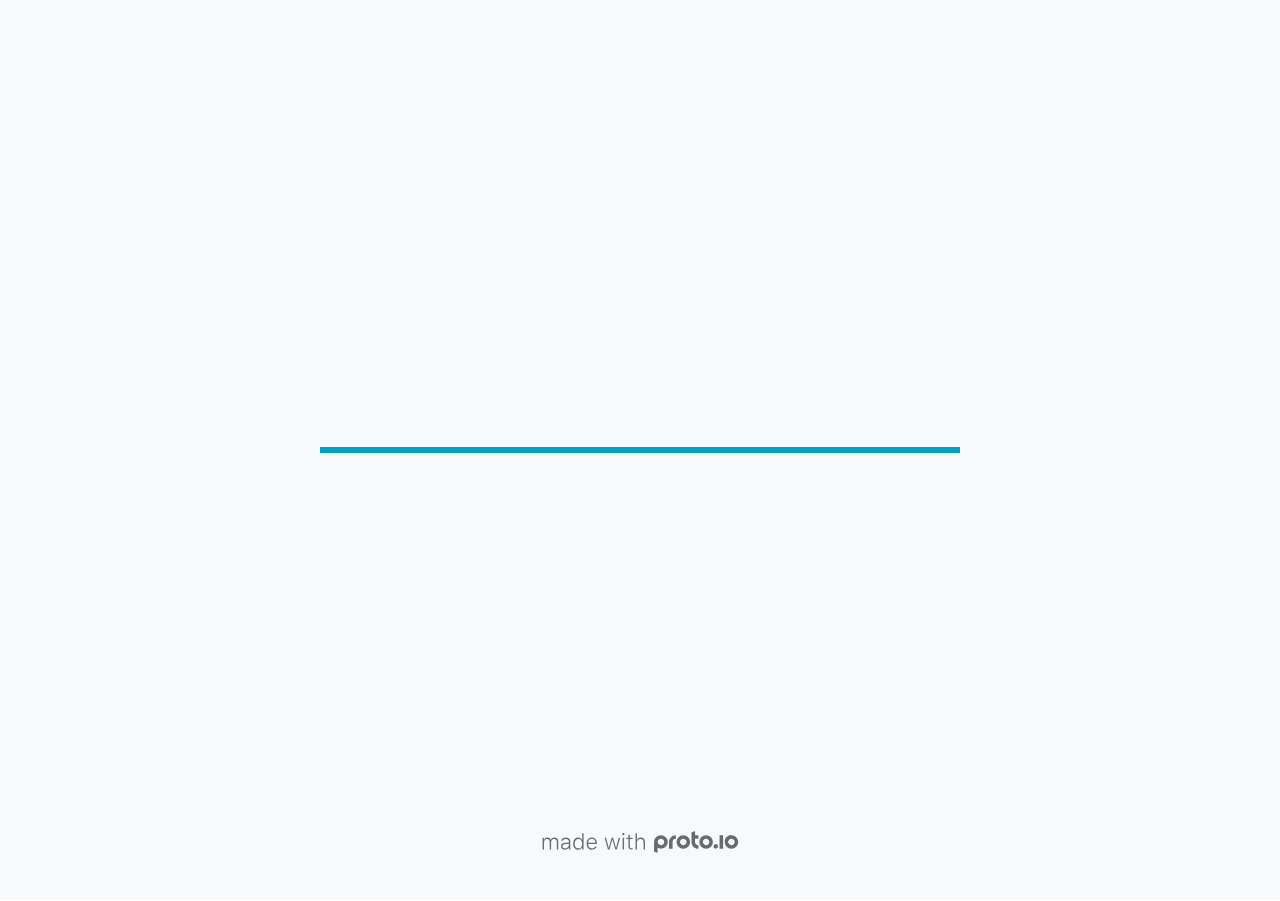
<file: files/low-fi-prototype/src/index.html>
<!DOCTYPE HTML>
	<head>

		<meta charset="utf-8">

		<title>College Reddit - Proto.io</title>

		
			<meta name="HandheldFriendly" content="True">
			<meta name="MobileOptimized" content="390"> 

			
			
			
			<meta name="viewport" content="minimum-scale=1.00, maximum-scale=1.00, initial-scale=1.00, user-scalable=no, shrink-to-fit=no" />

			
				<meta name="apple-mobile-web-app-capable" content="yes" />
				<meta name="apple-mobile-web-app-status-bar-style" content="black-translucent" />
			

			<meta name="format-detection" content="telephone=no">


			

            
            <link rel="icon" sizes="192x192" href="./src/assets/branding/android-icon-hires.png">
            <link rel="icon" sizes="128x128" href="./src/assets/branding/android-icon.png">

            
            <link href="./src/assets/branding/apple-touch-icon-retina180.png" sizes="180x180" rel="apple-touch-icon">

            
            <link href="./src/assets/branding/apple-touch-icon-retina.png" sizes="114x114" rel="apple-touch-icon">

            
            <link href="./src/assets/branding/apple-touch-icon.png" sizes="57x57" rel="apple-touch-icon">

            
            <link href="./src/assets/branding/startup.png" media="(device-width: 320px)" rel="apple-touch-startup-image">

            
            <link href="./src/assets/branding/startup-retina.png" media="(device-width: 320px) and (device-height: 480px) and (-webkit-device-pixel-ratio: 2)" rel="apple-touch-startup-image">

            
            <link href="./src/assets/branding/startup-568.png" media="(device-width: 320px) and (device-height: 568px) and (-webkit-device-pixel-ratio: 2)" rel="apple-touch-startup-image">

            
            <link href="./src/assets/branding/startup-retina-6.png" media="(device-width: 375px) and (device-height: 667px) and (orientation: portrait) and (-webkit-device-pixel-ratio: 2)" rel="apple-touch-startup-image">

            
            <link href="./src/assets/branding/startup-retina-6plus.png" media="(device-width: 414px) and (device-height: 736px) and (orientation: portrait) and (-webkit-device-pixel-ratio: 3)" rel="apple-touch-startup-image">

            
            <link href="./src/assets/branding/startup-retina-6plus-landscape.png" media="(device-width: 414px) and (device-height: 736px) and (orientation: landscape) and (-webkit-device-pixel-ratio: 3)" rel="apple-touch-startup-image">

            
            <link href="./src/assets/branding/startup-ipad.png" media="(device-width: 768px) and (orientation: portrait)" rel="apple-touch-startup-image">

            
            <link href="./src/assets/branding/startup-ipad-landscape.png" media="(device-width: 768px) and (orientation: landscape)" rel="apple-touch-startup-image">

            
            <link href="./src/assets/branding/startup-ipad-retina.png" media="(device-width: 768px) and (orientation: portrait) and (-webkit-device-pixel-ratio: 2)" rel="apple-touch-startup-image">

            
            <link href="./src/assets/branding/startup-ipad-landscape-retina.png" media="(device-width: 768px) and (orientation: landscape) and (-webkit-device-pixel-ratio: 2)" rel="apple-touch-startup-image">

            
            <link href="./src/assets/branding/startup-ipad-pro.png" media="(device-width: 1024px) and (orientation: portrait) and (-webkit-device-pixel-ratio: 2)" rel="apple-touch-startup-image">

            
            <link href="./src/assets/branding/startup-ipad-pro-landscape.png" media="(device-width: 1024px) and (orientation: landscape) and (-webkit-device-pixel-ratio: 2)" rel="apple-touch-startup-image">

			<meta http-equiv="cleartype" content="on"> 


			 
		    <script type="text/javascript" src="./scripts/plugins/jquery/jquery.js"></script>

			
				<link rel="stylesheet" href="./stylesheets/player-export.css" />
				<script type="text/javascript" src="./scripts/player-export.js"></script>
			

			
			<script type="text/javascript" src="./libraries/common/components.js"></script> 
			<link type="text/css" rel="Stylesheet" href="./libraries/common/components.1.00.css" /> 

			
					<script type="text/javascript" src="./libraries/ios9/components.js"></script> 
					<link type="text/css" rel="Stylesheet" href="./libraries/ios9/components.1.00.css" /> 
				
				<script type="text/javascript" src="./data/data.js"></script> 
			

		<style>
			body { width: 390px; height: 844px; }
			.landscape, .landscape .prx-page { min-height: 390px; }
			.portrait, .portrait .prx-page { min-height: 844px; }
		</style>

		<script type="text/javascript">

			prx.ver = '6.8.11.0';
			prx.url.account = 'https://georgebujoreanu.proto.io';
			prx.url.staticassets = 'https://gal.proto.io';
			prx.url.devices = 'https://dteyv52hbg2at.cloudfront.net/devices';
			prx.url.static = 'https://dteyv52hbg2at.cloudfront.net';
			prx.url.siteurl = 'proto.io';
			prx.url.crossmsg = 'https://georgebujoreanu.proto.io';

			prx.nodejsassetsserver = {};
			prx.nodejsassetsserver.host = ".proto.io";
			prx.nodejsassetsserver.subdomainprefix = "https://a3";
			prx.nodejsassetsserver.maxsubdomains = "20";

			prx.device_library = 'ios9';
			prx.devices[prx.device] = {
				name: prx.device
				,defaultOrientation: 'portrait'
				,portrait_applies: 1 //new
				,portrait: [390,844]
				,landscape_applies: 1 //new
				,landscape: [844,390]
				,allow_orientation_change: 1 //new
				,statusbar_skin: 'default' // new
				,statusbarheightportrait: 0
				,statusbarheightlandscape: 0
				,navigationbar_skin: 'default' //new
				,navigationbarheightportrait: 0
				,navigationbarheightlandscape: 0
				,normalportrait: [390,844]
				,normallandscape: [844,390]
				,device_s3bucket: 'd745dfc1-3990-4cd7-b321-932497072f14'
				,dpr: '1.00'
				,deviceType: "iphone13"
                ,showiPhoneXNotch: false
                ,hasCustomSkinNotch: false
				,appleWatchRoundedCorners: false
				,scrollType: "default"
				,initialscale: 1.00
				,targetdensitydpi: "device-dpi"
			}
			// save a copy of the device in the player state
			prx.currentPlayerStatus.projectDevice = prx.toolbox.clone(prx.devices[prx.device]);
			prx.currentPlayerStatus.targetDevice = {"ISANDROIDTABLET":0,"ISIPOD":0,"ISCHROME":0,"ISIOS":1,"ISMSIE":0,"ISMOZILLA":0,"isAndroid-Pad":0,"ISOPERA":0,"ISWEBKIT":0,"SOSVERSION":{"CBUILDVER":"","CMAJORVER":"","CMINORVER":"","CTEXT":"","IMINORVER":0,"IMAJORVER":0,"IBUILDVER":0},"ISIPAD":0,"ISMOBILE":1,"ISSAFARI":0,"ISIPHONE":1,"ISWINDOWS":0,"ISWINDOWSTOUCH":0,"ISDEVICE":1,"ISANDROID":0,"ISCUSTOM":0};
			prx.releaseChannel = 'stable';

			prx.projectsettings.id = '51f41879-2828-4340-ad3e-73bb91d1facd';
			prx.projectsettings.s3b = 'georgebujoreanu-1387312-aa248b8f-fa8a-096b-47f4cc0e3f681f08';
			prx.projectsettings.account = 'georgebujoreanu';
			prx.projectsettings.statusbar = '0'; 
			prx.projectsettings.statusbarapplies = '0';
			prx.projectsettings.navigationbar = '0';
			prx.projectsettings.navigationbarapplies = '0';
			prx.projectsettings.initialpageid = -1;
			
			
			prx.projectsettings.flashactions = 1;
			prx.projectsettings.gatrackingcode = '';

			prx.export2html = '1' == true;
			prx.mobPlayer = 0;

			prx.user.country = 'US';

			prx.s3Links = []; 
			var sLinkedAssets = [];
			

			prx.csrf_token = '9462EAA682818E05059462A8CF69116F99CA8F32BA99C1D25D2E4EBDF0218501';

            

            
                            prx.assetsAccessToken = "eyJ0eXAiOiJKV1QiLCJhbGciOiJIUzI1NiJ9.eyJkIjp7InVpZCI6Ii0xIiwicHJvamVjdF9pZCI6IjUxZjQxODc5LTI4MjgtNDM0MC1hZDNlLTczYmI5MWQxZmFjZCJ9LCJ2IjowLCJleHAiOjE2NjkyNzM2ODcsImlhdCI6MTY2OTA5MzY4N30.quUCK3CZ-gvBR8XSqPtxjTw3AY3tFz9n-o-3F1cU-oM";

			prx.iniPlayer.iniPreLoad();

		</script>
	</head>

	

			<body class="player device-cursor-touch mobile-device-true " " id="mbd" >

				
				<div id="window-wrapper">
					<div id="dragarea"></div>
					<div id="statusbar"></div>
					<div id="underlay" style=""></div>

					<div class="prx-page" data-role="page" id="p-1" data-id="1"></div>
					
								<div class="prx-page" data-role="page" id="p-9" data-id="9"></div>
							
								<div class="prx-page" data-role="page" id="p-10" data-id="10"></div>
							
								<div class="prx-page" data-role="page" id="p-11" data-id="11"></div>
							
								<div class="prx-page" data-role="page" id="p-13" data-id="13"></div>
							
								<div class="prx-page" data-role="page" id="p-14" data-id="14"></div>
							
								<div class="prx-page" data-role="page" id="p-15" data-id="15"></div>
							
								<div class="prx-page" data-role="page" id="p-16" data-id="16"></div>
							
					<div id="navigationbar"></div>
					<div id="overlay"></div>
					<div id="trash"></div>
					<div id="quick-audios"></div>
				</div>

				 
			<div id="loader-wrapper">
				
				<div class="progress">
					<div class="progress-bar"></div>
				</div>
				<div id="poweredby"></div>
			</div>
			


			</body>
		

</html>
</file>
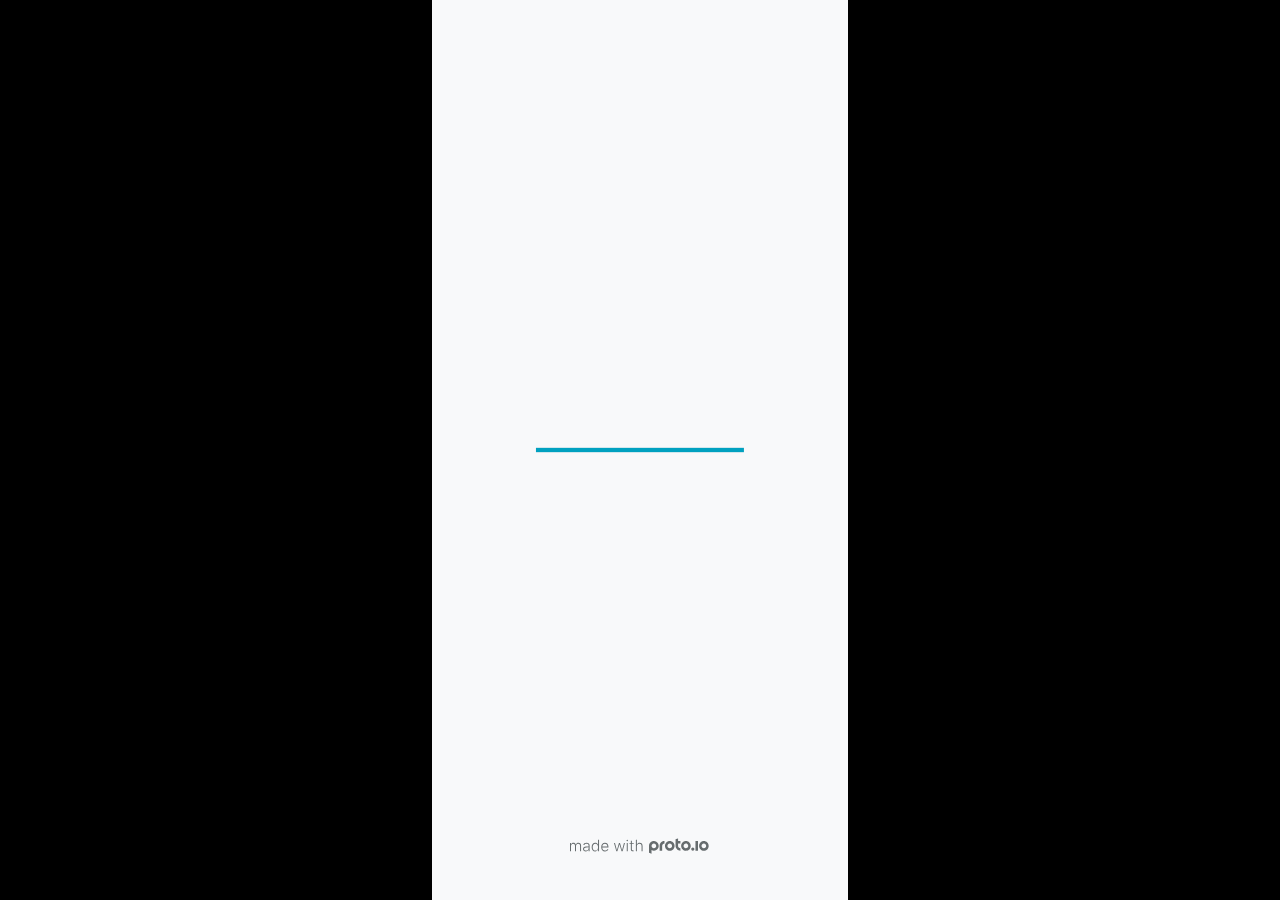
<file: files/low-fi-prototype/fullscreen.html>
<!DOCTYPE HTML>
	<head>
		<meta charset="utf-8">

        
			<meta name="HandheldFriendly" content="True">
			<meta name="MobileOptimized" content="390"> 

			
			
			
			<meta name="viewport" content="minimum-scale=1, maximum-scale=1, initial-scale=1, user-scalable=no, shrink-to-fit=no" />

			
				<meta name="apple-mobile-web-app-capable" content="yes" />
				<meta name="apple-mobile-web-app-status-bar-style" content="black-translucent" />
			

			<meta name="format-detection" content="telephone=no">


			

            
            <link rel="icon" sizes="192x192" href="./src/assets/branding/android-icon-hires.png">
            <link rel="icon" sizes="128x128" href="./src/assets/branding/android-icon.png">

            
            <link href="./src/assets/branding/apple-touch-icon-retina180.png" sizes="180x180" rel="apple-touch-icon">

            
            <link href="./src/assets/branding/apple-touch-icon-retina.png" sizes="114x114" rel="apple-touch-icon">

            
            <link href="./src/assets/branding/apple-touch-icon.png" sizes="57x57" rel="apple-touch-icon">

            
            <link href="./src/assets/branding/startup.png" media="(device-width: 320px)" rel="apple-touch-startup-image">

            
            <link href="./src/assets/branding/startup-retina.png" media="(device-width: 320px) and (device-height: 480px) and (-webkit-device-pixel-ratio: 2)" rel="apple-touch-startup-image">

            
            <link href="./src/assets/branding/startup-568.png" media="(device-width: 320px) and (device-height: 568px) and (-webkit-device-pixel-ratio: 2)" rel="apple-touch-startup-image">

            
            <link href="./src/assets/branding/startup-retina-6.png" media="(device-width: 375px) and (device-height: 667px) and (orientation: portrait) and (-webkit-device-pixel-ratio: 2)" rel="apple-touch-startup-image">

            
            <link href="./src/assets/branding/startup-retina-6plus.png" media="(device-width: 414px) and (device-height: 736px) and (orientation: portrait) and (-webkit-device-pixel-ratio: 3)" rel="apple-touch-startup-image">

            
            <link href="./src/assets/branding/startup-retina-6plus-landscape.png" media="(device-width: 414px) and (device-height: 736px) and (orientation: landscape) and (-webkit-device-pixel-ratio: 3)" rel="apple-touch-startup-image">

            
            <link href="./src/assets/branding/startup-ipad.png" media="(device-width: 768px) and (orientation: portrait)" rel="apple-touch-startup-image">

            
            <link href="./src/assets/branding/startup-ipad-landscape.png" media="(device-width: 768px) and (orientation: landscape)" rel="apple-touch-startup-image">

            
            <link href="./src/assets/branding/startup-ipad-retina.png" media="(device-width: 768px) and (orientation: portrait) and (-webkit-device-pixel-ratio: 2)" rel="apple-touch-startup-image">

            
            <link href="./src/assets/branding/startup-ipad-landscape-retina.png" media="(device-width: 768px) and (orientation: landscape) and (-webkit-device-pixel-ratio: 2)" rel="apple-touch-startup-image">

            
            <link href="./src/assets/branding/startup-ipad-pro.png" media="(device-width: 1024px) and (orientation: portrait) and (-webkit-device-pixel-ratio: 2)" rel="apple-touch-startup-image">

            
            <link href="./src/assets/branding/startup-ipad-pro-landscape.png" media="(device-width: 1024px) and (orientation: landscape) and (-webkit-device-pixel-ratio: 2)" rel="apple-touch-startup-image">

			<meta http-equiv="cleartype" content="on"> 


			

		<title>College Reddit - Proto.io player</title>

		
				<link type="text/css" rel="stylesheet" href="./src/stylesheets/preview-letterbox-min.css">
				<script type="text/javascript" src="./src/scripts/preview-letterbox-min.js"></script>
			

		<script type="text/javascript">
			var prx = window.prx || {};
			prx.letterboxmode = true;
			prx.orientation = 'portrait';
			prx.orientations = {};
			prx.orientations.portrait = 1;
			prx.orientations.landscape = 1;
			prx.project = {};
			prx.project.id = '51f41879-2828-4340-ad3e-73bb91d1facd';
			prx.project.title = 'College Reddit';
			prx.project.version = 0;
			prx.project.livepreview = 0;
			prx.project.account = "georgebujoreanu";
			prx.activePage = {};
			
				prx.user = false;
			
			prx.flashactions = 1;

			prx.device_library = 'ios9';
			prx.device = {
					name: prx.device
					,caption: "iPhone 13"
					,defaultOrientation: 'portrait'
					,portrait_applies: 1 //new
					,portrait: [390,844]
					,landscape_applies: 1 //new
					,landscape: [844,390]
					,allow_orientation_change: 1 && 1 //new

			}

			prx.url.crossmsg = 'https://georgebujoreanu.proto.io';
			prx.ver = '6.8.11.0';
			prx.exitFullScreenUrl = 'https://georgebujoreanu.proto.io/player/index.cfm?id=51f41879-2828-4340-ad3e-73bb91d1facd';
			prx.openURL = '';
			prx.downloadURL = '';

			
		</script>

		

	</head>

	<body>

		
				<iframe id="pio-playerframe" src="./src/index.html" scrolling="NO" style="width: 390px; height: 844px;" webkitAllowFullScreen mozallowfullscreen allowFullScreen allowvr allow="autoplay"></iframe>
				
						<script type="text/javascript">
							// remove parameter from address bar immediately if no changes
							let url = new URL(window.location.href);
							url.searchParams.delete('hc');
							url.searchParams.delete('ap');
							window.history.replaceState({}, document.title, url.toString());
						</script>
					
	</body>

</html>
</file>
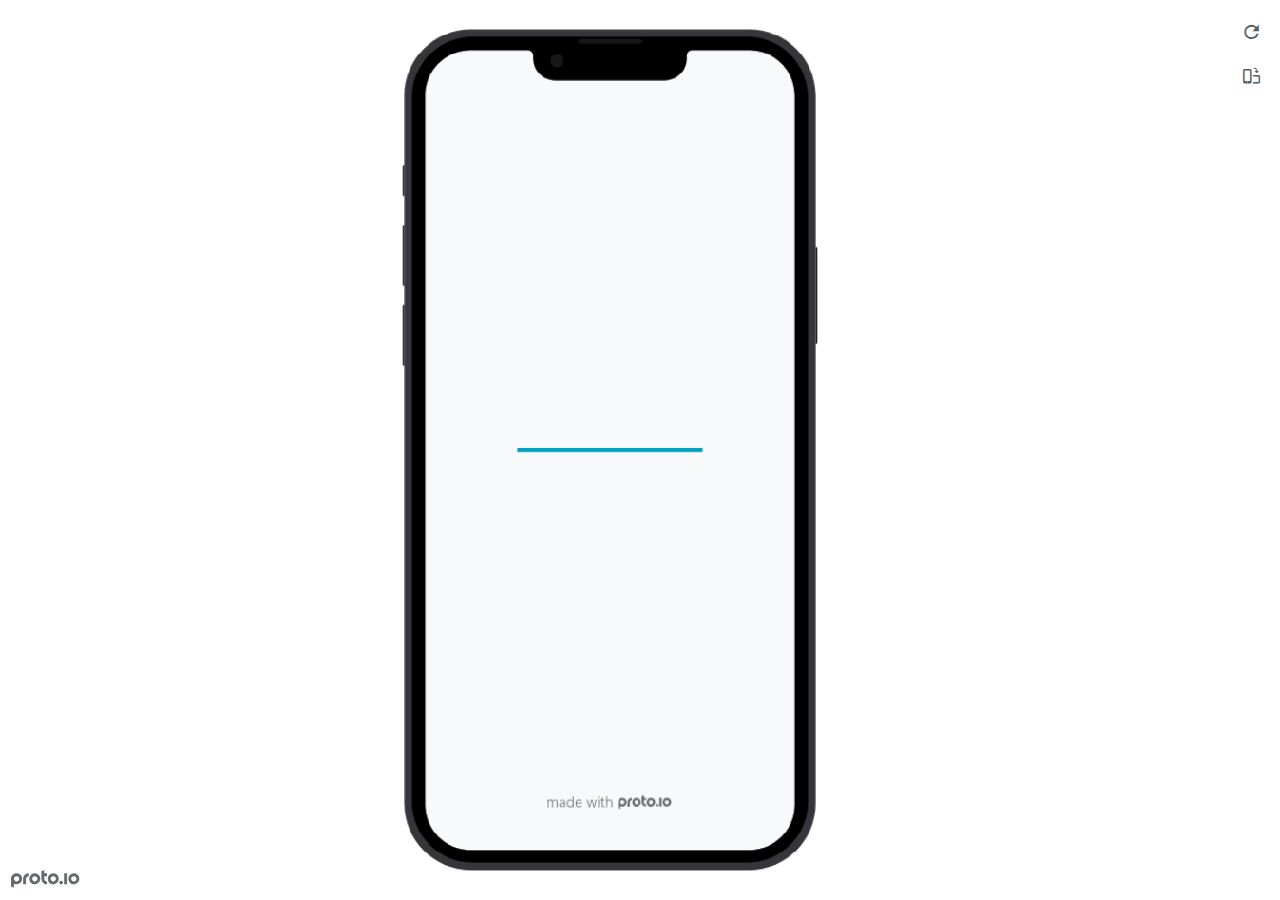
<file: files/low-fi-prototype/preview.html>
<!DOCTYPE HTML>
    <head>
    <meta charset="utf-8">

    <title>College Reddit - Proto.io player</title>

    
				<link type="text/css" rel="stylesheet" href="./src/stylesheets/preview-export-min.css">
				<script type="text/javascript" src="./src/scripts/preview-export-min.js"></script>
			

    <script type="text/javascript">
        var prx = window.prx || {};
        prx.orientation = 'portrait';
        prx.orientations = {};
        prx.orientations.portrait = 1;
        prx.orientations.landscape = 1;
        prx.project = {};
        prx.project.id = '51f41879-2828-4340-ad3e-73bb91d1facd';
        prx.project.title = 'College Reddit';
        prx.project.version = 0;
        prx.project.livepreview = 0;
        prx.project.account = "georgebujoreanu";
        prx.activePage = {};
        prx.usercountry = "us";
        
            prx.user = false;
        
        prx.skin = 'apple-phone-iphone13_13pro-1';
        prx.ver = '6.8.11.0';
        //prx.flashactions = 1;
		prx.flashactions = 1; //we are not using the DB value anymore

        prx.nodejsassetsserver = {};
        prx.nodejsassetsserver.host = ".proto.io";
        prx.nodejsassetsserver.subdomainprefix = "https://a3";
        prx.nodejsassetsserver.maxsubdomains = "20";
        prx.account = "georgebujoreanu";
        prx.browserShowScreenshots = 'true';
        prx.url.crossmsg = 'https://georgebujoreanu.proto.io';
        prx.playerUrl = 'https://georgebujoreanu.proto.io/player/';
        prx.fullScreenUrl = 'https://georgebujoreanu.proto.io/player/fullscreen/index.cfm?id=51f41879-2828-4340-ad3e-73bb91d1facd';
        prx.spaces = false;
        prx.csrf_token = '20C85899B44BDED9FF72F9CB12F56D16811B5EAB3A7B128FA29C3F6103D2469E';

        prx.bShowPlayerBetaPrompt = false;

        

    </script>

    

</head>


<body style="background-color:#FFFFFF">

    

    <div class="page-sidebar">
        
        <div class="sidebar-action-buttons">

            
                <span class="header-action-button player-icon-reload embed-icon-reload" id="refresh-preview">
                    <span class="tooltip">Refresh preview</span>
                </span>
                
                    <span  class="header-action-button player-icon-rotate embed-icon-rotate" id="change-orientation">
                        <span class="tooltip">Change orientation</span>
                    </span>
                

            <div class="header-action-button player-icon-enter-fullscreen-mode-icon" id="go-fullscreen">
                <span class="tooltip">Go full screen</span>
            </div>
        </div>

    </div>

    <div id="maincontent" class="portrait">

        <div id="shortcut-pressed-outer">
            <div id="shortcut-pressed"></div>
        </div>
        

			<div class="frame_generic">
				
				<div class="body_generic skin_apple-phone-iphone13_13pro-1 skin-wrapper skin-os-apple skin-device-phone skin-model-iphone13_13pro skin-size-1 skin-color-black skin-orientation-portrait skin-dimensions-390-844">

					<div class="buttons top"></div>
					<div class="detail-top"></div>
					<div class="web-search"></div>
					<div class="buttons left"></div>

					<div class="body_generic_inner">
						
						<iframe id="pio-playerframe" src="./src/index.html" scrolling="NO" style="width: 390px; height: 844px;" webkitAllowFullScreen mozallowfullscreen allowFullScreen allowvr allow="autoplay"></iframe>
						
                                <script type="text/javascript">
                                    // remove parameter from address bar immediately if no changes
                                    let url = new URL(window.location.href);
                                    url.searchParams.delete('hc');
									url.searchParams.delete('ap');
                                    window.history.replaceState({}, document.title, url.toString());
                                </script>
                            
					</div>

					<div class="buttons right"></div>
					<div class="detail-bottom"></div>
				</div>
				
			</div>
		
    </div>

    

    
            <div id="branding"></div>
        
</body>


<script type="text/javascript">
    
</script>
</html>
</file>
<file: files/low-fi-prototype/src/stylesheets/player-export.css>
/*!
 * 
 *                                                                       
 *                              ::;;;;                                   
 *    ::,,,,::    ::,,  ,,,,::::::11ii::,,::,,,,::      ::::,,::,,,,::   
 *  ,,111111ii,,::1111::111111ii::111111::111111ii,,    ii11,,ii111111,, 
 *  11ii::;;11;;ii11::iiii::;;11;;11ii::ii11::::11ii    ii11;;11;;::ii11 
 *  11;;  ::11ii11;;::11ii  ::11ii11ii,,iiii..  iiii    ii11;;11::  ;;11 
 *  1111;;ii11;;11;;,,ii11::ii11;;ii11;;;;11;;;;11;;;;;;ii11::11ii;;11ii 
 *  11111111;;::11;;  ::ii1111;;  ::ii11::ii1111ii::11ii;;11,,;;1111ii:: 
 *  11;;,,::  ,,::,,      ::,,        ::::  ::::    ,,,,::::    ::,,     
 *  ;;;;                                                                 
 *                                                                       
 *  Build: 11/8/2022, 10:20:15 AM
 */

/*!
 * Waves v0.5.5
 * http://fian.my.id/Waves
 *
 * Copyright 2014 Alfiana E. Sibuea and other contributors
 * Released under the MIT license
 * https://github.com/fians/Waves/blob/master/LICENSE
 */.mask-inner{position:relative;background-size:100% 100%;background-repeat:no-repeat}.mask-inner .mask-inner{transform:none!important}.mask-border .mborder,.mask-filter{height:100%;width:100%}.mask-border .mborder{border:1px solid hsla(0,0%,100%,.8);position:absolute;pointer-events:none}.mask-border .area-border{border:1px solid #00a1c0;left:0;top:0;position:absolute;transform-origin:0 0;box-sizing:border-box}.mask-border .mask-radius{width:100%;height:100%;overflow:hidden;position:absolute}.mask-border .mask-radius .mask-radius-border{position:relative;width:100%;height:100%;border:1px solid hsla(0,0%,100%,.8)}.mask-border.hide-handles .prx-resizable-handle{opacity:0;pointer-events:none!important}.mask-border.hide-handles .area-border{border:1px dashed #b4bcbf}.mask-wrapper{overflow:hidden;height:100%;pointer-events:none}.mask-wrapper.borderPos-inside{box-sizing:border-box}.mask-wrapper.borderPos-outside{width:100%;height:100%}.mask-wrapper.borderPos-outside .mask-inner{box-sizing:content-box}.mask-edit-mode-handles{pointer-events:none}.mask-edit-mode-handles.hide-handles .prx-resizable-handle,.mask-edit-mode-handles.hide-handles .prx-rotate-handle{opacity:0;pointer-events:none!important}.mask-edit-mode-handles.hide-handles .xborder{border-color:#b4bcbf!important}abbr,address,article,aside,audio,b,blockquote,body,caption,cite,code,dd,del,dfn,div,dl,dt,em,fieldset,figure,footer,form,h1,h2,h3,h4,h5,h6,header,hgroup,html,i,iframe,img,ins,kbd,label,legend,li,mark,menu,nav,object,ol,p,pre,q,samp,section,small,span,strong,sub,sup,table,tbody,td,tfoot,th,thead,time,tr,ul,var,video{margin:0;padding:0;border:0;outline:0;font-size:100%;background:transparent}article,aside,details,figcaption,figure,footer,header,hgroup,nav,section{display:block}audio,canvas,video{display:inline-block;*display:inline;*zoom:1}[hidden],audio:not([controls]){display:none}html{font-size:100%;-webkit-text-size-adjust:100%;-ms-text-size-adjust:100%}body{margin:0;font-size:13px}body,button,input,select,textarea{font-family:sans-serif;color:#222}a{color:#00e}a:visited{color:#551a8b}a:hover{color:#06e}a:focus{outline:thin dotted}a:active,a:hover{outline:0}abbr[title]{border-bottom:1px dotted}b,strong{font-weight:700}blockquote{margin:1em 40px}dfn{font-style:italic}hr{display:block;height:1px;border:0;border-top:1px solid #ccc;margin:1em 0;padding:0}ins{background:#ff9;text-decoration:none}ins,mark{color:#000}mark{background:#ff0;font-style:italic;font-weight:700}code,kbd,pre,samp{font-family:monospace,serif;_font-family:courier new,monospace;font-size:1em}pre{white-space:pre;white-space:pre-wrap;word-wrap:break-word}q{quotes:none}q:after,q:before{content:"";content:none}small{font-size:85%}sub,sup{font-size:75%;line-height:0;position:relative;vertical-align:baseline}sup{top:-.5em}sub{bottom:-.25em}ol,ul{margin:1em 0;padding:0 0 0 40px}dd{margin:0 0 0 40px}nav ol,nav ul{list-style:none;list-style-image:none;margin:0;padding:0}img{border:0;-ms-interpolation-mode:bicubic}svg:not(:root){overflow:hidden}figure,form{margin:0}fieldset{margin:0}fieldset,legend{border:0;padding:0}legend{*margin-left:-7px}button,input,select,textarea{font-size:100%;margin:0;vertical-align:baseline;*vertical-align:middle}button,input{line-height:normal;*overflow:visible}table button,table input{*overflow:auto}[role=button],button,input[type=button],input[type=reset],input[type=submit]{-webkit-appearance:button}input[type=checkbox],input[type=radio]{box-sizing:border-box;padding:0}input[type=search]{-webkit-appearance:textfield;-moz-box-sizing:content-box;-webkit-box-sizing:content-box;box-sizing:content-box}input[type=search]::-webkit-search-decoration{-webkit-appearance:none}button::-moz-focus-inner{border:0;padding:0}textarea{overflow:auto;vertical-align:top;resize:vertical}input:invalid,textarea:invalid{background-color:#f0dddd}table{border-collapse:collapse;border-spacing:0}td{vertical-align:top}.nocallout{-webkit-touch-callout:none}textarea[contenteditable]{-webkit-appearance:none}.gifhidden{position:absolute;left:-100%}.ir{display:block;border:0;text-indent:-999em;overflow:hidden;background-color:transparent;background-repeat:no-repeat;text-align:left;direction:ltr}.ir br{display:none}.hidden{display:none!important;visibility:hidden}.visuallyhidden{border:0;clip:rect(0 0 0 0);height:1px;margin:-1px;overflow:hidden;padding:0;position:absolute;width:1px}.visuallyhidden.focusable:active,.visuallyhidden.focusable:focus{clip:auto;height:auto;margin:0;overflow:visible;position:static;width:auto}.invisible{visibility:hidden}.clearfix:after,.clearfix:before{content:"";display:table}.clearfix:after{clear:both}.clearfix{*zoom:1}@media print{*{background:transparent!important;color:#000!important;text-shadow:none!important;filter:none!important;-ms-filter:none!important}a,a:visited{text-decoration:underline}a[href]:after{content:" (" attr(href) ")"}abbr[title]:after{content:" (" attr(title) ")"}.ir a:after,a[href^="#"]:after,a[href^="javascript:"]:after{content:""}blockquote,pre{border:1px solid #999;page-break-inside:avoid}thead{display:table-header-group}img,tr{page-break-inside:avoid}img{max-width:100%!important}@page{margin:.5cm}h2,h3,p{orphans:3;widows:3}h2,h3{page-break-after:avoid}}#eval-iframe{display:none}body{-webkit-appearance:none;-webkit-box-flex:1;-webkit-touch-callout:none;-webkit-tap-highlight-color:rgba(0,0,0,0)}*{-webkit-user-select:none;-khtml-user-select:none;-moz-user-select:-moz-none;-o-user-select:none;user-select:none}input,textarea{-webkit-user-select:text;-khtml-user-select:text;-moz-user-select:text;-o-user-select:text;user-select:text}#dragarea{font-family:Helvetica,Arial,sans-serif;text-align:left}.text{height:95%;overflow:auto}.wrap{overflow:hidden}.pos,.spos{position:absolute}.action-highlight{position:absolute;top:0;left:0;height:100%;width:100%;background:rgba(255,255,0,.5);background:rgba(64,208,255,.3);opacity:0;pointer-events:none;-webkit-transition:opacity .2s ease-in;transition:opacity .2s ease-in;border:2px solid #40c8f4;padding:3px;box-sizing:border-box}.action-highlight-simple-visible,.action-highlight-visible{opacity:1}#appModeNote{background-color:#333;border-top:5px solid #000;bottom:0;color:#f0f0f0;display:none;font-family:helvetica;left:0;padding:10px 0;position:fixed;text-align:center;width:100%}#appModeNote em{display:block;font-size:20px;font-weight:700;line-height:26px}#appModeNote span{display:block;font-size:14px;line-height:20px}.hidden{display:none}.prx-page.loadedFrom{display:block}.prx-page.loadedTo{z-index:999999}.prx-page.loadedTo-1{z-index:10000000}.prx-page.loadedTo-2{z-index:10000001}.prx-page.loadedTo-3{z-index:10000002}.prx-page.loadedTo-4{z-index:10000003}.prx-page.loadedTo-5{z-index:10000004}.prx-page.loadedTo-6{z-index:10000005}.prx-page.loadedTo-7{z-index:10000006}.prx-page.loadedTo-8{z-index:10000007}.prx-page.loadedTo-9{z-index:10000008}.prx-page.loadedTo-10{z-index:10000009}.prx-page.loadedTo-11{z-index:10000010}.prx-page.loadedTo-12{z-index:10000011}.prx-page.loadedTo-13{z-index:10000012}.prx-page.loadedTo-14{z-index:10000013}.prx-page.loadedTo-15{z-index:10000014}.prx-page.loadedTo-16{z-index:10000015}.prx-page.loadedTo-17{z-index:10000016}.prx-page.loadedTo-18{z-index:10000017}.prx-page.loadedTo-19{z-index:10000018}.prx-page.loadedTo-20{z-index:10000019}.prx-page.loadedTo-21{z-index:10000020}.prx-page.loadedTo-22{z-index:10000021}.prx-page.loadedTo-23{z-index:10000022}.prx-page.loadedTo-24{z-index:10000023}.prx-page.loadedTo-25{z-index:10000024}.prx-page.loadedTo-26{z-index:10000025}.prx-page.loadedTo-27{z-index:10000026}.prx-page.loadedTo-28{z-index:10000027}.prx-page.loadedTo-29{z-index:10000028}.prx-page.loadedTo-30{z-index:10000029}#navigationbar,#statusbar{background:transparent 0 0;display:block;width:100%;border:0;top:0;position:fixed;z-index:1}#loader-wrapper{background:#f8f9fa;height:100%;left:0;position:fixed;top:0;width:100%;z-index:99999;font-size:11px}#loader-wrapper .progress{position:absolute;top:50%;left:50%;transform:translate(-50%,-50%);-ms-transform:translate(-50%,-50%);-webkit-transform:translate(-50%,-50%);width:50%;height:4px;background-color:#ddd}#loader-wrapper .progress-bar{position:relative;width:0;height:4px;-webkit-transition:.4s linear;-moz-transition:.4s linear;-o-transition:.4s linear;transition:.4s linear;-webkit-transition-property:width,background-color;-moz-transition-property:width,background-color;-o-transition-property:width,background-color;transition-property:width,background-color}#loader-wrapper .progress-bar:before,.progress-bar:after{content:"";position:absolute;top:0;left:0;right:0}#loader-wrapper .progress-bar:before{bottom:0;background-color:#ddd}#loader-wrapper .progress-bar:after{z-index:2;bottom:0;background:#00a1c0}#loader-wrapper #app-icon{position:absolute;top:50%;left:50%;transform:translate(-50%,-150%);-ms-transform:translate(-50%,-150%);-webkit-transform:translate(-50%,-150%);width:114px;height:114px}#loader-wrapper #poweredby{position:absolute;bottom:5%;left:50%;transform:translate(-50%);-ms-transform:translate(-50%);-webkit-transform:translate(-50%);width:100%;height:16px;background-image:url(/images/player/player-logo.svg);background-repeat:no-repeat;background-position:top;background-size:auto 200%;z-index:99999}body{-moz-transition:opacity .3s linear;-o-transition:opacity .3s linear;-webkit-transition:opacity .3s linear;transition:opacity .3s linear}.reloading{background:#fff!important;opacity:0}@media (min-width:481px) and (max-width:1079px){#loader-wrapper .progress,#loader-wrapper .progress-bar{height:4px}}@media (min-width:1080px){#loader-wrapper #poweredby{height:24px}#loader-wrapper .progress,#loader-wrapper .progress-bar{height:6px}}@media (width:1280px) and (height:768px){#loader-wrapper .progress,#loader-wrapper .progress-bar{height:2px}}.pointer-events-none{pointer-events:none!important}body .prx-page{-webkit-trans1form:translate3d(0,0,0)}.prx-page .type-symbol .box{-w1ebkit-transform:translateZ(0)}html{background:transparent}body{background:#fff;overflow:hidden}body.mobile-device-true *{-webkit-text-size-adjust:100%}body.mobile-device-false *{-webkit-text-size-adjust:initial}#window-wrapper{width:100%;height:100%;overflow:hidden;position:relative}#dragarea{background:transparent;display:none}#overlay,#quick-audios,#trash,#underlay{position:absolute;top:0;left:0}#quick-audios,#trash{display:none}.visible{display:block!important}.iScrollHorizontalScrollbar,.iScrollVerticalScrollbar{z-index:auto!important}.overlay{position:fixed;left:0;right:0;bottom:0;top:0}.ui-mobile-viewport-transitioning,.ui-mobile-viewport-transitioning .prx-page{o1verflow:visible!important}.box[style*="z-index:0;"],.box[style*="z-index: 0;"]{z-index:auto!important}.box[data-mpoverlay="1"]{pos1ition:fixed}#temp-for-external-link{display:none}#dragarea,html{background:transparent!important}.hide{display:none!important}*{outline:none}.ghost-component,.ghost-component *,.ghost-component .box *{pointer-events:none!important}#statusbar{position:fixed!important}.prx-page{position:absolute;display:none}.prx-page.prx-page-active,.prx-page[class*=prx-page-transitioning-]{display:block}.prx-page[class*=prx-page-transitioning-]{overflow:hidden}.prx-page.prx-page-transitioning-overlay-in-source,.prx-page.prx-page-transitioning-overlay-out-target{overflow:visible}.prx-page.prx-page-below{z-index:10}.prx-page.prx-page-above{z-index:20}#overlay{z-index:30}.prx-page.prx-page-transition-flip,.prx-page.prx-page-transition-turn{-webkit-backface-visibility:hidden;-moz-backface-visibility:hidden;backface-visibility:hidden}.prx-page.prx-page-transition-turn{-webkit-transform:translateZ(0);-moz-transform:translateZ(0);-webkit-transform-origin:0 center;-moz-transform-origin:0 center;transform-origin:0 center;transform:translateZ(0)}.prx-page.prx-page-transition-flow:not(.prx-page-transition-flow-overlay),.prx-page.prx-page-transition-overlay-top{box-shadow:0 0 20px rgba(0,0,0,.4)}.prx-page-above.prx-page-transition-notificationInWatchOS{transition:background-color .45s ease-out}.prx-page-above.prx-page-transition-notificationInWatchOS.prx-page-transition-notificationInWatchOS-notification-in{background-color:transparent!important;transition:background-color 0s ease-out}.device-cursor-touch,.device-cursor-touch *{cursor:url(/images/player/touch-cursor-64.png) 32 32,default!important;cursor:-webkit-image-set(url("/images/player/touch-cursor-64.png") 1x,url("/images/player/touch-cursor-64@2x.png") 2x) 32 32,default!important}.device-cursor-web,.device-cursor-web *{cursor:default}.device-cursor-web .delayedtap,.device-cursor-web .delayedtap *,.device-cursor-web .interaction-click,.device-cursor-web .interaction-click *,.device-cursor-web .interaction-tap,.device-cursor-web .interaction-tap *,.device-cursor-web .release,.device-cursor-web .release *,.device-cursor-web .touch,.device-cursor-web .touch *{cursor:pointer;cursor:hand}.device-cursor-web [data-component-type=text]{cursor:default}.device-cursor-web .move,.device-cursor-web .move *{cursor:move}.device-cursor-web input,.device-cursor-web textarea{cursor:text}.do-chrome-fix #window-wrapper{-webkit-perspective:1}.do-chrome-fix .pos{-webkit-backface-visibility:hidden;-webkit-transform:translateZ(0)}.do-chrome-fix *{-w1ebkit-transform:translateZ(0) scale(1) scaleX(1) skew(0deg,0deg) skewX(0deg) skewY(0deg) rotateX(0deg) rotateY(0deg) rotate(0deg)}.do-chrome-fix.dont-do-chrome-fix #window-wrapper{-webkit-perspective:none}.do-chrome-fix.dont-do-chrome-fix .pos{-webkit-backface-visibility:visible;-webkit-transform:none}.prx-page-transitioning:not(.prx-page-transitioning-overlay-in-source):not(.loadedFrom) [data-mpoverlay="1"]{display:none}#fps{position:fixed;z-index:9999;font-size:18px;top:20px;left:20px;background:rgba(0,0,0,.8);border-radius:6px;color:#fff;padding:3px 10px}#fps,.cbutton{pointer-events:none}.cbutton{position:absolute;display:inline-block;padding:0;border:none;background:none;color:#286aab;font-size:1.4em;overflow:visible;-webkit-transition:color .7s;transition:color .7s;-webkit-tap-highlight-color:rgba(0,0,0,0)}.cbutton.cbutton--click,.cbutton:focus{outline:none;color:#3c8ddc}.cbutton:after{position:absolute;width:100%;height:100%;border-radius:50%;content:"";opacity:0;pointer-events:none}.cbutton--effect-jelena:after{border:3px solid hsla(0,0%,82.7%,.7)}.cbutton--effect-jelena.cbutton--click:after{-webkit-animation:anim-effect-jelena .3s ease-out forwards;animation:anim-effect-jelena .3s ease-out forwards}@-webkit-keyframes anim-effect-jelena{0%{opacity:1;-webkit-transform:scale3d(.6,.6,1);transform:scale3d(.6,.6,1)}to{opacity:0;-webkit-transform:scale3d(1.2,1.2,1);transform:scale3d(1.2,1.2,1)}}@keyframes anim-effect-jelena{0%{opacity:1;-webkit-transform:scale3d(.5,.5,1);transform:scale3d(.5,.5,1)}to{opacity:0;-webkit-transform:scale3d(1.2,1.2,1);transform:scale3d(1.2,1.2,1)}}.cbutton--effect-sanja:after{background:hsla(0,0%,75.3%,.3)}.cbutton--effect-sanja.cbutton--click:after{-webkit-animation:anim-effect-sanja 1s ease-out forwards;animation:anim-effect-sanja 1s ease-out forwards}@-webkit-keyframes anim-effect-sanja{0%{opacity:1;-webkit-transform:scale3d(.5,.5,1);transform:scale3d(.5,.5,1)}25%{opacity:1;-webkit-transform:scaleX(1);transform:scaleX(1)}to{opacity:0;-webkit-transform:scaleX(1);transform:scaleX(1)}}@keyframes anim-effect-sanja{0%{opacity:1;-webkit-transform:scale3d(.5,.5,1);transform:scale3d(.5,.5,1)}25%{opacity:1;-webkit-transform:scaleX(1);transform:scaleX(1)}to{opacity:0;-webkit-transform:scaleX(1);transform:scaleX(1)}}#log{position:fixed;z-index:9999;font-size:24px;top:20px;right:20px;pointer-events:none}.watchOSscrollbars .iScrollVerticalScrollbar{position:fixed!important;width:12px!important;background-color:hsla(0,0%,100%,.3)!important;border-radius:8px!important;z-index:99999!important}.watchOSscrollbars .iScrollIndicator{background:#fff!important;border-radius:8px!important;left:2px!important;width:8px!important}.applewatch-rounded-corners{-webkit-clip-path:inset(0 0 0 0 round 63px);clip-path:inset(0 0 0 0 round 63px)}.group-action-prediv{position:absolute}.player .type-symbol.type-symbol-transparent .group-action-prediv{pointer-events:auto}.initialise-hidden-container{display:block!important;visibility:hidden!important}.a-enter-vr{height:0!important}.fullscreen-vr .prx-page{transform:none!important;position:fixed!important}

/*!
 * Waves v0.5.5
 * http://fian.my.id/Waves
 *
 * Copyright 2014 Alfiana E. Sibuea and other contributors
 * Released under the MIT license
 * https://github.com/fians/Waves/blob/master/LICENSE
 */.waves-effect{position:relative;overflow:hidden}.waves-effect.box{position:absolute}.waves-effect .waves-ripple{position:absolute;border-radius:50%;width:100px;height:100px;margin-top:-50px;margin-left:-50px;opacity:0;background-color:rgba(0,0,0,.2);pointer-events:none}.waves-effect.waves-light .waves-ripple{background-color:hsla(0,0%,100%,.4)}.waves-button,.waves-circle{-webkit-mask-image:-webkit-radial-gradient(circle,#fff 100%,#000 0);mask-image:radial-gradient(circle,#fff 100%,#000 0)}.waves-button,.waves-button-input,.waves-button:hover,.waves-button:link,.waves-button:visited{white-space:nowrap;vertical-align:middle;cursor:pointer;border:none;outline:none;color:inherit;background-color:transparent;font-size:14px;text-align:center;text-decoration:none;z-index:1}.waves-button{padding:10px 15px;border-radius:2px}.waves-button-input{margin:0;padding:10px 15px}.waves-input-wrapper{border-radius:2px;vertical-align:bottom}.waves-input-wrapper.waves-button{padding:0}.waves-input-wrapper .waves-button-input{position:relative;top:0;left:0;z-index:1}.waves-block{display:block}a.waves-effect .waves-ripple{z-index:-1}#loader-wrapper #poweredby{background-image:url(../images/player/player-logo.svg)!important}.device-cursor-touch,.device-cursor-touch *{cursor:url(../images/player/touch-cursor-64.png) 32 32,default!important;cursor:-webkit-image-set(url("../images/player/touch-cursor-64.png") 1x,url("../images/player/touch-cursor-64@2x.png") 2x) 32 32,default!important}
</file>
<file: files/low-fi-prototype/src/libraries/common/components.1.00.css>
.type-shapes .shape-wrapper{width:100%;height:100%;-moz-box-sizing:border-box;-webkit-box-sizing:border-box;box-sizing:border-box;background-clip:content-box}.type-shapes .shapes-text-container{position:absolute;top:0;left:0;right:0;display:table;width:100%;height:100%;text-align:center}.type-shapes .shapes-text-container>span{display:table-cell;vertical-align:middle}.type-shapes svg{overflow:visible}.player .type-symbol{overflow:hidden}.player .type-symbol.symbol-scroll{-webkit-perspective:1000}.player .type-symbol.type-symbol-transparent{pointer-events:none !important}.player .type-symbol.type-symbol-transparent .box{pointer-events:auto}.type-symbol.fullscreen{transform:none !important;width:100vw !important;height:100vh !important}.type-symbol>.type-symbol-hover-message,.type-symbol.ui-draggable-dragging:hover>.type-symbol-hover-message,.type-symbol.prx-resizable-resizing:hover>.type-symbol-hover-message{display:none;position:absolute;color:#fff;font-family:Helvetica,Arial,sans-serif !important;background:rgba(0,0,0,.7);top:50%;left:50%;text-align:center;position:absolute;pointer-events:none;width:70px;height:30px;line-height:15px;font-size:10px !important;border-radius:3px;margin:-20px 0 0 -40px;padding:5px}.type-symbol:hover>.type-symbol-hover-message{display:block}.type-vrsymbol.fullscreen{transform:none !important;width:100vw !important;height:100vh !important}.type-vrsymbol.fullscreen canvas{width:100vw !important;height:100vh !important}.type-vrsymbol>.type-vrsymbol-hover-message,.type-vrsymbol.ui-draggable-dragging:hover>.type-vrsymbol-hover-message,.type-vrsymbol.prx-resizable-resizing:hover>.type-vrsymbol-hover-message{display:none;position:absolute;color:#fff;font-family:Helvetica,Arial,sans-serif !important;background:rgba(0,0,0,.7);top:50%;left:50%;text-align:center;position:absolute;pointer-events:none;width:70px;height:30px;line-height:15px;font-size:10px !important;border-radius:3px;margin:-20px 0 0 -40px;padding:5px}.type-vrsymbol:hover>.type-vrsymbol-hover-message{display:block}.type-text.v2-text .text-contents{o1verflow:hidden;width:100%;height:100%}.type-text.v2-text.box [data-editableProperty]{word-wrap:break-word !important}.type-text .autoresize{white-space:nowrap}.player .type-text .autoResize-true{white-space:nowrap}.type-richtext p{margin:0;line-height:normal}.type-rectangle .inner-rec{position:absolute;width:100%;height:100%;-moz-box-sizing:border-box;-webkit-box-sizing:border-box;box-sizing:border-box;background-clip:content-box}.type-rectangle .shapes-image-background{top:0;left:0;width:100%;height:100%;position:absolute;background-position:center;background-repeat:no-repeat}.type-rectangle[data-shape-type=oval] .shapes-image-background{border-radius:50%}.type-rectangle .shapes-text-container{display:table;width:100%;height:100%;text-align:center}.type-rectangle .shapes-text-container>span{display:table-cell;vertical-align:middle}.type-horizontalline .inner{width:100%;height:0}.type-verticalline .inner{width:0;height:100%}.type-actionarea .inner-rec{width:100%;height:100%}.type-actionarea .inner-rec div{width:100%;height:100%;background:#40c8f4;opacity:.4;-moz-box-sizing:border-box;-webkit-box-sizing:border-box;box-sizing:border-box}.type-actionarea .inner-rec div:before{content:" ";display:block;position:absolute;top:50%;left:50%;width:24px;height:24px;margin:-12px 0 0 -12px}.player .type-actionarea .inner-rec div{background:transparent}.player .type-actionarea .inner-rec div:before{background-image:none}.type-image,.type-image .type-image-wrapper{background:0 0 repeat;background-size:100% 100%;width:100%;height:100%;background-clip:content-box}.type-image .type-image-wrapper.type-image-svg{background:center center no-repeat;background-size:contain}.type-image .type-image-wrapper img{display:none}.player .type-image .type-image-wrapper.gif img{display:block !important;width:1px;height:1px;opacity:.1}.type-image.type-image-repeater,.type-image.type-image-repeater .type-image-wrapper{background-size:auto}.type-image .image-inner{width:100%;height:100%}.type-image .image-inner.borderPos-inside .type-image-wrapper{box-sizing:border-box;background-origin:border-box}.type-image .image-inner.borderPos-outside{display:-webkit-box;display:-moz-box;display:-ms-flexbox;display:-webkit-flex;display:flex;-moz-flex-flow:row;-ms-flex-flow:row;-webkit-flex-flow:row;flex-flow:row;-moz-box-orient:horizontal;-ms-box-orient:horizontal;-webkit-box-orient:horizontal;box-orient:horizontal;-ms-align-items:center;-webkit-align-items:center;align-items:center;-ms-box-align:center;-webkit-box-align:center;box-align:center;-ms-flex-align:center;-webkit-flex-align:center;flex-align:center;-ms-justify-content:center;-webkit-justify-content:center;justify-content:center;-ms-box-pack:center;-webkit-box-pack:center;box-pack:center;-ms-flex-pack:center;-webkit-flex-pack:center;flex-pack:center}.type-image .image-inner.borderPos-outside .type-image-wrapper{-ms-flex-shrink:0;-webkit-flex-shrink:0;flex-shrink:0;box-sizing:content-box}.type-image>.type-image-hover-message,.type-image.ui-draggable-dragging:hover>.type-image-hover-message,.type-image.prx-resizable-resizing:hover>.type-image-hover-message{display:none;position:absolute;color:#fff;font-family:Helvetica,Arial,sans-serif !important;background:rgba(0,0,0,.7);top:50%;left:50%;text-align:center;position:absolute;pointer-events:none;width:70px;height:30px;line-height:15px;font-size:10px !important;border-radius:3px;margin:-20px 0 0 -40px;padding:5px}.type-image:hover>.type-image-hover-message{display:block}.type-placeholder .bg{position:absolute;width:100%;height:100%;-moz-box-sizing:border-box;-webkit-box-sizing:border-box;box-sizing:border-box}.type-placeholder .diagonal{border:0px solid transparent;position:absolute;-moz-box-sizing:border-box;-webkit-box-sizing:border-box;box-sizing:border-box}.type-placeholder .diagonal1{-moz-transform-origin:0 0;-webkit-transform-origin:0 0;-o-transform-origin:0 0;transform-origin:0 0}.type-placeholder .diagonal2{-moz-transform-origin:right top;-webkit-transform-origin:right top;-o-transform-origin:right top;transform-origin:right top}.type-placeholder .contents{width:100%;height:100%;display:-webkit-box;display:-moz-box;display:-ms-flexbox;display:-webkit-flex;display:flex;-ms-justify-content:center;-webkit-justify-content:center;justify-content:center;-ms-box-pack:center;-webkit-box-pack:center;box-pack:center;-ms-flex-pack:center;-webkit-flex-pack:center;flex-pack:center;-ms-align-items:center;-webkit-align-items:center;align-items:center;-ms-box-align:center;-webkit-box-align:center;box-align:center;-ms-flex-align:center;-webkit-flex-align:center;flex-align:center}.type-placeholder .contents>span{display:inline-block}.type-placeholder .contents span[data-editableproperty]:empty{padding:0}.type-webview .webview-scroll-wrapper{width:100%;height:100%;-webkit-overflow-scrolling:touch;overflow:auto}.type-webview iframe{width:100%;height:100%;border:none}.type-html iframe{width:100%;height:100%;overflow:hidden;border:none}.type-animationtarget{position:relative}.type-animationtarget.type-animatiotarget-fixed-positioning{position:absolute}.type-animationtarget .animationtarget-circle{-moz-box-sizing:border-box;-webkit-box-sizing:border-box;box-sizing:border-box;width:0;height:0;position:absolute;top:0;left:0;border-radius:50%;display:none}.type-animationtarget .animationtarget-vertical{position:absolute;top:0}.type-animationtarget .animationtarget-horizontal{position:absolute;top:0%;left:0}.player .type-animationtarget{opacity:0 !important;pointer-events:none !important}.type-bannerad .bannerad-outer{display:table;height:100%;width:100%}.type-bannerad .bannerad-inner{display:table-cell;position:relative;text-align:center;vertical-align:middle;width:100%;background-size:100% 100%}.type-tooltip .tooltip-content-wrapper{width:100%;height:100%;position:relative}.type-tooltip .tooltip-content-wrapper .tooltip-outer{position:absolute;overflow:hidden}.type-tooltip .tooltip-content-wrapper .tooltip{position:absolute;-moz-transform:rotate(45deg);-webkit-transform:rotate(45deg);transform:rotate(45deg);filter:progid:DXImageTransform.Microsoft.Matrix(sizingMethod="auto expand", M11=0.7071067811865476, M12=-0.7071067811865475, M21=0.7071067811865475, M22=0.7071067811865476);-ms-filter:"progid:DXImageTransform.Microsoft.Matrix(SizingMethod='auto expand', M11=0.7071067811865476, M12=-0.7071067811865475, M21=0.7071067811865475, M22=0.7071067811865476)";-moz-box-sizing:border-box;-webkit-box-sizing:border-box;box-sizing:border-box}.type-tooltip .tooltip-content-wrapper .tooltip-content-outer{position:absolute;width:100%;height:100%;-moz-box-sizing:border-box;-webkit-box-sizing:border-box;box-sizing:border-box}.type-tooltip .tooltip-content-wrapper .tooltip-content{width:100%;height:100%;overflow:hidden;padding:10px;-moz-box-sizing:border-box;-webkit-box-sizing:border-box;box-sizing:border-box}.type-tooltip.verticalAlignCenter .tooltip-content{display:-webkit-box;display:-moz-box;display:-ms-flexbox;display:-webkit-flex;display:flex;-ms-box-align:center;-webkit-box-align:center;box-align:center;-ms-flex-align:center;-webkit-flex-align:center;flex-align:center;-ms-align-items:center;-webkit-align-items:center;align-items:center}.type-tooltip.verticalAlignCenter .tooltip-content .tooltip-text{width:100%}.type-vectoranimation .type-vectoranimation-wrapper{width:100%;height:100%}.type-vectoranimation .bodymovin,.type-vectoranimation .bodymovin-player{width:100%;height:100%}.type-vectoranimation .vector-inner{width:100%;height:100%}.type-vectoranimation .vector-inner.borderPos-inside .type-vectoranimation-wrapper{box-sizing:border-box;background-origin:border-box;overflow:hidden}.type-vectoranimation .vector-inner.borderPos-outside{display:-webkit-box;display:-moz-box;display:-ms-flexbox;display:-webkit-flex;display:flex;-moz-flex-flow:row;-ms-flex-flow:row;-webkit-flex-flow:row;flex-flow:row;-moz-box-orient:horizontal;-ms-box-orient:horizontal;-webkit-box-orient:horizontal;box-orient:horizontal;-ms-align-items:center;-webkit-align-items:center;align-items:center;-ms-box-align:center;-webkit-box-align:center;box-align:center;-ms-flex-align:center;-webkit-flex-align:center;flex-align:center;-ms-justify-content:center;-webkit-justify-content:center;justify-content:center;-ms-box-pack:center;-webkit-box-pack:center;box-pack:center;-ms-flex-pack:center;-webkit-flex-pack:center;flex-pack:center}.type-vectoranimation .vector-inner.borderPos-outside .type-vectoranimation-wrapper{-ms-flex-shrink:0;-webkit-flex-shrink:0;flex-shrink:0;box-sizing:content-box}.type-vectoranimation>.type-vectoranimation-hover-message,.type-vectoranimation.ui-draggable-dragging:hover>.type-vectoranimation-hover-message,.type-vectoranimation.prx-resizable-resizing:hover>.type-vectoranimation-hover-message{display:none;position:absolute;color:#fff;font-family:Helvetica,Arial,sans-serif !important;background:rgba(0,0,0,.7);top:50%;left:50%;text-align:center;position:absolute;pointer-events:none;width:70px;height:45px;line-height:15px;font-size:10px !important;border-radius:3px;margin:-27px 0 0 -40px;padding:5px}.type-vectoranimation:hover>.type-vectoranimation-hover-message{display:block}.type-basic-tabbar ul{margin:0;padding:0;list-style:none;height:100%}.type-basic-tabbar ul li{margin:0;padding:0;float:left;text-align:center;height:100%;position:relative}.type-basic-tabbar ul li:first-child{border-left:0 none !important}.type-basic-tabbar ul li input{display:none}.type-basic-tabbar ul li label{width:100%;height:100%;display:block}.type-basic-tabbar ul li label .icon-wrapper{width:100%;height:100%;display:block}.type-basic-tabbar ul li label .icon{height:100%;background-position:center center;background-repeat:no-repeat;background-size:auto 60%;-webkit-mask-size:auto 60%;mask-size:auto 60%;-webkit-mask-repeat:no-repeat;mask-repeat:no-repeat;-webkit-mask-position:center center;mask-position:center center}.type-basic-tabbar.type-basic-tabbar-icon-top ul li label .icon{height:75%}.type-basic-tabbar.type-basic-tabbar-icon-top ul li label .caption{display:inline-block;width:100%;height:25%;float:left}.type-generic-onoffswitch input[type=checkbox]{display:none}.type-generic-onoffswitch label{display:block;overflow:hidden}.type-generic-onoffswitch .onoffswitch-inner{width:200%;margin-left:-100%;-moz-transition:margin .3s ease-in 0s;-webkit-transition:margin .3s ease-in 0s;-ms-transition:margin .3s ease-in 0s;-o-transition:margin .3s ease-in 0s;transition:margin .3s ease-in 0s}.type-generic-onoffswitch input:checked+label .onoffswitch-inner{margin-left:0}.type-generic-onoffswitch .onoffswitch-inner div{float:left;width:50%;color:#fff;font-family:Trebuchet,Arial,sans-serif;font-weight:bold;-moz-box-sizing:border-box;-webkit-box-sizing:border-box;-ms-box-sizing:border-box;-o-box-sizing:border-box;box-sizing:border-box}.type-generic-onoffswitch .onoffswitch-inner .active{background-color:#2fccff;color:#fff}.type-generic-onoffswitch .onoffswitch-inner .inactive{background-color:#eee;color:#999;text-align:right}.type-generic-onoffswitch .onoffswitch-switch{background:#fff;position:absolute;top:0;bottom:0;-moz-transition:right .3s ease-in 0s;-webkit-transition:right .3s ease-in 0s;-ms-transition:right .3s ease-in 0s;-o-transition:right .3s ease-in 0s;transition:right .3s ease-in 0s}.type-generic-onoffswitch input:checked+label .onoffswitch-switch{right:0px !important}.type-datetime #background{box-sizing:border-box;margin:0;padding:0;height:100%;overflow:hidden;display:-webkit-box;display:-moz-box;display:-ms-flexbox;display:-webkit-flex;display:flex;-ms-justify-content:center;-webkit-justify-content:center;justify-content:center;-ms-box-pack:center;-webkit-box-pack:center;box-pack:center;-ms-flex-pack:center;-webkit-flex-pack:center;flex-pack:center;-ms-align-items:center;-webkit-align-items:center;align-items:center;-ms-box-align:center;-webkit-box-align:center;box-align:center;-ms-flex-align:center;-webkit-flex-align:center;flex-align:center}.type-datetime #datetime{width:100%}.type-basic-button .basic-button-inner{height:100%;width:100%;-moz-box-sizing:border-box;box-sizing:border-box;display:-webkit-box;display:-moz-box;display:-ms-flexbox;display:-webkit-flex;display:flex;-ms-box-pack:center;-webkit-box-pack:center;box-pack:center;-ms-flex-pack:center;-webkit-flex-pack:center;flex-pack:center;-ms-align-items:center;-webkit-align-items:center;align-items:center;-ms-box-align:center;-webkit-box-align:center;box-align:center;-ms-flex-align:center;-webkit-flex-align:center;flex-align:center;-moz-flex-flow:row;-ms-flex-flow:row;-webkit-flex-flow:row;flex-flow:row;-moz-box-orient:horizontal;-ms-box-orient:horizontal;-webkit-box-orient:horizontal;box-orient:horizontal;-ms-align-items:center;-webkit-align-items:center;align-items:center;-ms-box-align:center;-webkit-box-align:center;box-align:center;-ms-flex-align:center;-webkit-flex-align:center;flex-align:center}.type-basic-button .basic-button-icon{height:50%}.type-basic-button .basic-button-icon img{height:50%;vertical-align:middle}.type-basic-slider .slider-bar{position:absolute;top:50%;width:100%}.type-basic-slider .slider-bar-filled{height:100%}.type-basic-slider .slider-button{display:block;position:absolute;top:0;bottom:0}#iphoneX-notch-player{display:none}#iphoneX-notch-player{background:#000;position:absolute;z-index:9999999;pointer-events:none}#iphoneX-notch-player:before,#iphoneX-notch-player:after{content:"";display:block;background-color:#191919;position:absolute}#iphoneX-notch-player:after{border-radius:50%}#iphoneX-notch-player.portrait,#iphoneX-notch-player.portrait-p{left:50%;transform:translateX(-50%)}#iphoneX-notch-player.portrait:before,#iphoneX-notch-player.portrait-p:before{left:50%;transform:translateX(-50%)}#iphoneX-notch-player.portrait-p{display:block !important}#iphoneX-notch-player.landscape,#iphoneX-notch-player.landscape-p{top:50%;left:0;transform:translateY(-50%)}#iphoneX-notch-player.landscape:before,#iphoneX-notch-player.landscape-p:before{top:50%;transform:translateY(-50%)}#iphoneX-notch-player.landscape .iphoneX-notch-corners:before,#iphoneX-notch-player.landscape .iphoneX-notch-corners:after,#iphoneX-notch-player.landscape-p .iphoneX-notch-corners:before,#iphoneX-notch-player.landscape-p .iphoneX-notch-corners:after{left:auto;top:auto;right:auto}#iphoneX-notch-player.landscape-p-minus90{display:block !important;top:50%;right:0 !important;transform:translateY(-50%) rotate(180deg) !important}#iphoneX-notch-player.landscape-p-minus90:before{top:50%;transform:translateY(-50%)}#iphoneX-notch-player.landscape-p-minus90 .iphoneX-notch-corners:before,#iphoneX-notch-player.landscape-p-minus90 .iphoneX-notch-corners:after{left:auto;top:auto;right:auto}#iphoneX-notch-player.landscape-p{display:block !important}#iphoneX-notch-player .iphoneX-notch-corners{width:100%;height:100%;display:block}#iphoneX-notch-player .iphoneX-notch-corners:before,#iphoneX-notch-player .iphoneX-notch-corners:after{content:" ";display:block;position:absolute;top:0;background-position:0 0;background-repeat:no-repeat}#dragarea,.timeline-dragarea{font-size:16px}.type-richtext{font-size:12px !important}.type-richtext .fr-element{font-size:12px !important;f1ont-family:"Arial,sans-serif"}.type-basic-button.generic .basic-button-inner{padding:0px 10px}.type-basic-button.generic .basic-button-icon,.type-basic-button.generic .basic-button-text{margin:0px 6px}.type-placeholder .bg{border:5px solid #999}.type-placeholder .diagonal1{left:2px}.type-placeholder .diagonal2{right:2px}.type-placeholder .contents>span{margin:0 1px}.type-placeholder .contents span[data-editableproperty]{padding:5px}.type-placeholder .contents span[data-editableproperty] textarea{margin-left:-5px}.type-animationtarget .animationtarget-circle{border:2px solid #09c}.type-animationtarget .animationtarget-vertical{border-left:2px solid #09c;height:24px;margin-top:-4px}.type-animationtarget .animationtarget-horizontal{border-top:2px solid #09c;width:24px;margin-left:-4px}.type-tooltip .tooltip-content-wrapper .tooltip{width:40px;height:40px}.type-tooltip .tooltip-content-wrapper .tooltip-content{padding:10px}.type-basic-tabbar.type-basic-tabbar-icon-top ul li label .caption{margin-top:-5px}.type-generic-onoffswitch label{border:2px solid #999;border-radius:20px}.type-generic-onoffswitch .onoffswitch-inner div{padding:0px 10px;line-height:30px}.type-generic-onoffswitch .onoffswitch-switch{width:32px;border:2px solid #999;border-radius:20px;right:56px;margin:-1px}#iphoneX-notch-player:before{border-radius:6px}#iphoneX-notch-player:after{width:11px;height:11px}#iphoneX-notch-player.portrait,#iphoneX-notch-player.portrait-p{width:210px;height:30px;border-radius:0 0 22px 22px}#iphoneX-notch-player.portrait:before,#iphoneX-notch-player.portrait-p:before{width:50px;height:6px;top:6px}#iphoneX-notch-player.portrait:after,#iphoneX-notch-player.portrait-p:after{top:4px;right:54px}#iphoneX-notch-player.landscape,#iphoneX-notch-player.landscape-p,#iphoneX-notch-player.landscape-p-minus90{width:30px;height:210px;border-radius:0 22px 22px 0}#iphoneX-notch-player.landscape:before,#iphoneX-notch-player.landscape-p:before,#iphoneX-notch-player.landscape-p-minus90:before{width:6px;height:50px;left:6px}#iphoneX-notch-player.landscape:after,#iphoneX-notch-player.landscape-p:after,#iphoneX-notch-player.landscape-p-minus90:after{left:4px;top:54px}#iphoneX-notch-player .iphoneX-notch-corners{width:100%;height:100%}#iphoneX-notch-player .iphoneX-notch-corners:before,#iphoneX-notch-player .iphoneX-notch-corners:after{width:6px;height:6px}#iphoneX-notch-player .iphoneX-notch-corners:before{left:-6px;background-image:radial-gradient(circle at 0 100%, rgba(0, 0, 0, 0) 6px, #000 7px)}#iphoneX-notch-player .iphoneX-notch-corners:after{right:-6px;background-image:radial-gradient(circle at 100% 100%, rgba(0, 0, 0, 0) 6px, #000 7px)}#iphoneX-notch-player.landscape .iphoneX-notch-corners:before,#iphoneX-notch-player.landscape-p .iphoneX-notch-corners:before{top:-6px;background-image:radial-gradient(circle at 100% 0, rgba(0, 0, 0, 0) 6px, #000 7px)}#iphoneX-notch-player.landscape .iphoneX-notch-corners:after,#iphoneX-notch-player.landscape-p .iphoneX-notch-corners:after{bottom:-6px;background-image:radial-gradient(circle at 100% 100%, rgba(0, 0, 0, 0) 6px, #000 7px)}a-scene.round-corners-device .a-enter-vr{margin-right:10px}.type-basic-segmentedcontrol .icon{margin:5px}
</file>
<file: files/low-fi-prototype/src/libraries/ios9/components.1.00.css>
.type-ios7-navbar .ios7-navbar-inner{width:100%;height:100%;-moz-box-sizing:border-box;box-sizing:border-box;background-clip:padding-box}.type-ios7-navbar .ios7-navbar-title{display:-webkit-box;display:-moz-box;display:-ms-flexbox;display:-webkit-flex;display:flex;-ms-justify-content:center;-webkit-justify-content:center;justify-content:center;-ms-box-pack:center;-webkit-box-pack:center;box-pack:center;-ms-flex-pack:center;-webkit-flex-pack:center;flex-pack:center;-ms-align-items:center;-webkit-align-items:center;align-items:center;-ms-box-align:center;-webkit-box-align:center;box-align:center;-ms-flex-align:center;-webkit-flex-align:center;flex-align:center;text-align:center;height:100%}.type-ios7-navbar .ios7-navbar-button{display:-webkit-box;display:-moz-box;display:-ms-flexbox;display:-webkit-flex;display:flex;-ms-align-items:center;-webkit-align-items:center;align-items:center;-ms-box-align:center;-webkit-box-align:center;box-align:center;-ms-flex-align:center;-webkit-flex-align:center;flex-align:center;height:100%}.type-ios7-navbar .ios7-navbar-button-left{position:absolute;top:0;-ms-justify-content:flex-start;-webkit-justify-content:flex-start;justify-content:flex-start;-ms-box-pack:start;-webkit-box-pack:start;box-pack:start;-ms-flex-pack:start;-webkit-flex-pack:start;flex-pack:start}.type-ios7-navbar .ios7-navbar-button-right{position:absolute;top:0;-ms-justify-content:flex-end;-webkit-justify-content:flex-end;justify-content:flex-end;-ms-box-pack:end;-webkit-box-pack:end;box-pack:end;-ms-flex-pack:end;-webkit-flex-pack:end;flex-pack:end}.type-ios7-navbar .ios7-navbar-button-icon{height:50%}.type-ios7-toolbar .ios7-toolbar-inner{height:100%;-moz-box-sizing:border-box;box-sizing:border-box;display:-webkit-box;-webkit-box-orient:horizontal;display:-webkit-flexbox;display:-ms-flexbox;display:-webkit-flex;display:flex}.type-ios7-toolbar .ios7-toolbar-button{position:relative;height:100%;float:left;background:no-repeat center center;background-size:auto 50%;-webkit-box-flex:1;-webkit-flex-grow:1;-ms-flex-grow:1;flex-grow:1;-webkit-flex-basis:1px;-ms-flex-basis:1px;flex-basis:1px}.type-ios7-statusbar .ios7-statusbar-inner{width:100%;height:100%;display:-webkit-box;-webkit-box-orient:horizontal;-webkit-box-pack:center;-webkit-box-align:center;display:-webkit-flexbox;display:-ms-flexbox;display:-webkit-flex;display:flex;-ms-justify-content:center;-webkit-justify-content:center;justify-content:center;-webkit-flex-align:center;-ms-flex-align:center;-webkit-align-items:center;align-items:center;position:relative}.type-ios7-statusbar .ios7-statusbar-signal{-webkit-box-flex:1;-webkit-flex-grow:1;-ms-flex-grow:1;flex-grow:1;-webkit-flex-basis:1px;-ms-flex-basis:1px;flex-basis:1px}.type-ios7-statusbar .ios7-statusbar-signal-dot{border-radius:50%;float:left}.type-ios7-statusbar .ios7-statusbar-signal-dot-empty{background-color:transparent !important}.type-ios7-statusbar .ios7-statusbar-provider{float:left;height:100%}.type-ios7-statusbar .ios7-statusbar-time{font-family:HelveticaNeue-Medium,Helvetica,Verdana,Arial,sans-serif;-webkit-box-flex:0;-webkit-flex-grow:0;-ms-flex-grow:0;flex-grow:0;text-align:center}.type-ios7-statusbar .ios7-statusbar-battery-life{-webkit-box-flex:1;-webkit-flex-grow:1;-ms-flex-grow:1;flex-grow:1;-webkit-flex-basis:1px;-ms-flex-basis:1px;flex-basis:1px;text-align:right}.type-ios7-statusbar .ios7-statusbar-battery-life-text{float:right;height:100%}.type-ios7-statusbar .ios7-statusbar-battery-life-icon{float:right;background:#000;background-clip:content-box;-moz-box-sizing:border-box;box-sizing:border-box;position:relative}.type-ios7-statusbar .ios7-statusbar-battery-life-icon-battery-pole{position:absolute;top:0;bottom:0;overflow:hidden}.type-ios7-statusbar .ios7-statusbar-battery-life-icon-battery-pole-inner{content:" ";display:block;position:absolute}.type-ios11-statusbar .ios11-statusbar-inner{display:-webkit-box;display:-moz-box;display:-ms-flexbox;display:-webkit-flex;display:flex;-ms-align-items:center;-webkit-align-items:center;align-items:center;-ms-box-align:center;-webkit-box-align:center;box-align:center;-ms-flex-align:center;-webkit-flex-align:center;flex-align:center;width:100%;height:100%;box-sizing:border-box}.type-ios11-statusbar .ios11-statusbar-inner .ios11-statusbar-time{-ms-flex-grow:1;-webkit-flex-grow:1;flex-grow:1;display:-webkit-box;display:-moz-box;display:-ms-flexbox;display:-webkit-flex;display:flex;-ms-align-items:center;-webkit-align-items:center;align-items:center;-ms-box-align:center;-webkit-box-align:center;box-align:center;-ms-flex-align:center;-webkit-flex-align:center;flex-align:center}.type-ios11-statusbar .ios11-statusbar-inner .ios11-statusbar-icons{-ms-flex-grow:0;-webkit-flex-grow:0;flex-grow:0;-ms-flex-shrink:0;-webkit-flex-shrink:0;flex-shrink:0;display:-webkit-box;display:-moz-box;display:-ms-flexbox;display:-webkit-flex;display:flex;-ms-align-items:center;-webkit-align-items:center;align-items:center;-ms-box-align:center;-webkit-box-align:center;box-align:center;-ms-flex-align:center;-webkit-flex-align:center;flex-align:center}.type-ios7-button .ios7-button-inner{height:100%;width:100%;-moz-box-sizing:border-box;box-sizing:border-box;display:-webkit-box;-webkit-box-orient:horizontal;-webkit-box-pack:center;-webkit-box-align:center;display:-webkit-flexbox;display:-ms-flexbox;display:-webkit-flex;display:flex;-webkit-flex-align:center;-ms-flex-align:center;-webkit-align-items:center;align-items:center}.type-ios7-button .ios7-button-icon{height:50%}.type-ios7-button .ios7-button-icon img{height:50%;v1ertical-align:middle}.type-ios7-segmentedcontrol .ios7-segmentedcontrol-inner{width:100%;height:100%;-moz-box-sizing:border-box;box-sizing:border-box;display:-webkit-box;display:-webkit-flexbox;display:-ms-flexbox;display:-webkit-flex;display:flex}.type-ios7-segmentedcontrol .ios7-segmentedcontrol-button{height:100%;-webkit-box-flex:1;-webkit-flex-grow:1;-ms-flex-grow:1;flex-grow:1;-webkit-flex-basis:1px;-ms-flex-basis:1px;flex-basis:1px;position:relative}.type-ios7-segmentedcontrol .ios7-segmentedcontrol-button:first-child{border-left:0 none !important}.type-ios7-segmentedcontrol .ios7-segmentedcontrol-button input{display:none}.type-ios7-segmentedcontrol .ios7-segmentedcontrol-button label{width:100%;height:100%;text-align:center;display:-webkit-box;-webkit-box-orient:horizontal;-webkit-box-pack:center;-webkit-box-align:center;display:-webkit-flexbox;display:-ms-flexbox;display:-webkit-flex;display:flex;-webkit-flex-align:center;-ms-flex-align:center;-webkit-align-items:center;align-items:center;-ms-justify-content:center;-webkit-justify-content:center;justify-content:center}.type-ios7-segmentedcontrol.type-ios13-segmentedcontrol .ios7-segmentedcontrol-inner{overflow:hidden}.type-ios7-segmentedcontrol.type-ios13-segmentedcontrol .ios7-segmentedcontrol-button input:not(:checked)+label .label-separator{content:"";height:40%;width:0;position:absolute}.type-ios7-pagecontroller .ios7-pagecontroller-inner{width:100%;height:100%;-moz-box-sizing:border-box;box-sizing:border-box;display:-webkit-box;display:-webkit-flexbox;display:-ms-flexbox;display:-webkit-flex;display:flex}.type-ios7-pagecontroller .ios7-pagecontroller-button{height:100%;-webkit-box-flex:1;-webkit-flex-grow:1;-ms-flex-grow:1;flex-grow:1;display:-webkit-box;-webkit-box-orient:horizontal;-webkit-box-pack:center;-webkit-box-align:center;display:-webkit-flexbox;display:-ms-flexbox;display:-webkit-flex;display:flex;-ms-justify-content:center;-webkit-justify-content:center;justify-content:center}.type-ios7-pagecontroller .ios7-pagecontroller-button input{display:none}.type-ios7-pagecontroller .ios7-pagecontroller-button label{height:100%;display:block}.type-ios7-label .ios7-label-inner{height:100%;width:100%;display:-webkit-box;-webkit-box-orient:horizontal;-webkit-box-pack:center;-webkit-box-align:center;display:-webkit-flexbox;display:-ms-flexbox;display:-webkit-flex;display:flex;-webkit-flex-align:center;-ms-flex-align:center;-webkit-align-items:center;align-items:center}.type-ios7-textfield input,.type-ios7-textfield .faux-input{-moz-box-sizing:border-box;-webkit-box-sizing:border-box;box-sizing:border-box;height:100%;width:100%;border:medium none;-webkit-appearance:none;-moz-appearance:none;appearance:none;overflow:hidden}.type-ios7-textfield .faux-input{display:-webkit-box;-webkit-box-orient:horizontal;-webkit-box-pack:center;-webkit-box-align:center;display:-webkit-flexbox;display:-ms-flexbox;display:-webkit-flex;display:flex;-webkit-flex-align:center;-ms-flex-align:center;-webkit-align-items:center;align-items:center;white-space:nowrap;overflow:hidden}.type-ios7-textfield .faux-input:empty,.type-ios7-textfield .faux-input.placeholder-input{display:none}.type-ios7-textfield .faux-input:empty+.faux-input.placeholder-input{display:-webkit-box;display:-webkit-flexbox;display:-ms-flexbox;display:-webkit-flex;display:flex}.type-ios7-textfield.box.current-component [data-editableProperty] textarea{height:100% !important}.type-ios7-textfield.type-ios7-textfield-password .faux-input:not(.placeholder-input),.type-ios7-textfield.type-ios7-textfield-password.box.current-component [data-editableProperty] textarea{-webkit-text-security:disc}.type-ios7-textfield input[type=number]::-webkit-inner-spin-button,.type-ios7-textfield input[type=number]::-webkit-outer-spin-button{-webkit-appearance:none;margin:0}.type-ios7-textarea>textarea,.type-ios7-textarea .faux-input{-moz-box-sizing:border-box;-webkit-box-sizing:border-box;box-sizing:border-box;height:100%;width:100%;resize:none;border:medium none;-webkit-appearance:none;-moz-appearance:none;appearance:none}.type-ios7-textarea .faux-input:empty,.type-ios7-textarea .faux-input.placeholder-input{display:none}.type-ios7-textarea .faux-input:empty+.faux-input.placeholder-input{display:block}.type-ios7-checkbox .ios7-checkbox-inner{height:100%;width:100%;-moz-box-sizing:border-box;box-sizing:border-box;display:-webkit-box;-webkit-box-orient:horizontal;-webkit-box-pack:center;-webkit-box-align:center;display:-webkit-flexbox;display:-ms-flexbox;display:-webkit-flex;display:flex;-webkit-flex-align:center;-ms-flex-align:center;-webkit-align-items:center;align-items:center;-ms-justify-content:center;-webkit-justify-content:center;justify-content:center}.type-ios7-checkbox input{display:none}.type-ios7-checkbox input:checked+.ios7-checkbox-inner{border-width:0 !important}.type-ios7-checkbox .ios7-checkbox-icon{display:none;height:50%}.type-ios7-checkbox input:checked+.ios7-checkbox-inner .ios7-checkbox-icon{display:block}.type-ios7-switch input{display:none}.type-ios7-switch label{display:block;width:100%;height:100%;-moz-box-sizing:border-box;-webkit-box-sizing:border-box;box-sizing:border-box;-moz-transition:all .3s ease-in;-webkit-transition:all .3s ease-in;transition:all .3s ease-in}.type-ios7-switch .switch{position:absolute;border-radius:50%;-moz-box-sizing:border-box;-webkit-box-sizing:border-box;box-sizing:border-box;-moz-transition:all .3s ease-in;-webkit-transition:all .3s ease-in;transition:all .3s ease-in}.type-ios7-slider .slider-bar{position:absolute;top:50%;width:100%}.type-ios7-slider .slider-bar-filled{height:100%}.type-ios7-slider .slider-button{display:block;position:absolute;top:0;bottom:0}.player .type-ios7-picker ul{-webkit-perspective:1000;margin:0;right:0}.type-ios7-picker .outer{height:100%}.type-ios7-picker .inner{height:100%;overflow:hidden;position:relative;background:#fff}.type-ios7-picker .inner ul{list-style:none}.type-ios7-picker .inner ul input{display:none}.type-ios7-picker .inner ul label{display:inline;white-space:nowrap;overflow:hidden;text-overflow:ellipsis}.type-ios7-picker .inner ul input:checked+label{color:#2a3666;font-size:120%}.type-ios7-picker .inner ul input+label span{visibility:hidden;float:left;display:inline-block}.type-ios7-picker .inner ul input:checked+label span{visibility:visible}.type-ios7-picker .bar{width:100%;position:absolute;top:50%;pointer-events:none}.type-ios8-searchbar input,.type-ios8-searchbar .ios8-searchbar-faux-input{-moz-box-sizing:border-box;-webkit-box-sizing:border-box;box-sizing:border-box;height:100%;width:100%;border:medium none;-webkit-appearance:none;-moz-appearance:none;appearance:none}.type-ios8-searchbar .ios8-searchbar-faux-input{overflow:hidden}.type-ios8-searchbar.box.current-component [data-editableProperty] textarea{height:100% !important}.type-ios8-searchbar .ios8-searchbar-icon{background:center center no-repeat;background-size:contain;display:block;height:100%}.type-ios8-searchbar .ios8-searchbar-icon-faux{height:100%}.type-ios8-searchbar .ios8-searchbar-icon-erase{height:40%;background:center center no-repeat;background-size:contain;display:none}.type-ios8-searchbar input,.type-ios8-searchbar .ios8-searchbar-faux-input{background-color:transparent;text-align:left !important}.type-ios8-searchbar input:valid+.ios8-searchbar-input-overlay,.type-ios8-searchbar input:focus+.ios8-searchbar-input-overlay,.type-ios8-searchbar .ios8-searchbar-faux-input:not(:empty)+.ios8-searchbar-faux-input-overlay{-webkit-box-pack:start;-webkit-box-align:start;-ms-justify-content:flex-start;-webkit-justify-content:flex-start;justify-content:flex-start}.type-ios8-searchbar input:valid~.ios8-searchbar-icon-erase,.type-ios8-searchbar .ios8-searchbar-faux-input:not(:empty)~.ios8-searchbar-icon-erase{display:block}.type-ios8-searchbar .ios8-searchbar-faux-input:not(:empty)+.ios8-searchbar-faux-input-overlay .placeholder-input{display:none}.type-ios8-searchbar input:invalid{box-shadow:none}.type-ios8-searchbar .ios8-searchbar-input-overlay,.type-ios8-searchbar .ios8-searchbar-faux-input-overlay{width:100%;height:100%;position:absolute;left:0;top:0;pointer-events:none;display:-webkit-box;display:-moz-box;display:-ms-flexbox;display:-webkit-flex;display:flex;-ms-justify-content:center;-webkit-justify-content:center;justify-content:center;-ms-box-pack:center;-webkit-box-pack:center;box-pack:center;-ms-flex-pack:center;-webkit-flex-pack:center;flex-pack:center;-ms-align-items:center;-webkit-align-items:center;align-items:center;-ms-box-align:center;-webkit-box-align:center;box-align:center;-ms-flex-align:center;-webkit-flex-align:center;flex-align:center}.type-ios8-searchbar .ios8-searchbar-input-overlay.ios13,.type-ios8-searchbar .ios8-searchbar-faux-input-overlay.ios13{-ms-justify-content:flex-start;-webkit-justify-content:flex-start;justify-content:flex-start;-ms-box-pack:start;-webkit-box-pack:start;box-pack:start;-ms-flex-pack:start;-webkit-flex-pack:start;flex-pack:start}.type-ios8-searchbar .ios8-searchbar-input-flex{width:100%;height:100%;position:absolute;-moz-box-sizing:border-box;-webkit-box-sizing:border-box;box-sizing:border-box;display:-webkit-box;-webkit-box-orient:horizontal;-webkit-box-pack:center;-webkit-box-align:center;display:-webkit-flexbox;display:-ms-flexbox;display:-webkit-flex;display:flex;-webkit-flex-align:center;-ms-flex-align:center;-webkit-align-items:center;align-items:center;-ms-justify-content:flex-start;-webkit-justify-content:flex-start;justify-content:flex-start}.type-ios8-searchbar .ios8-searchbar-input-flex .ios8-searchbar-icon,.type-ios8-searchbar .ios8-searchbar-input-flex .ios8-searchbar-icon-faux{-webkit-flex-grow:0;-ms-flex-grow:0;flex-grow:0;-webkit-flex-shrink:0;-ms-flex-shrink:0;flex-shrink:0}.type-ios7-list .ios7-list-inner{display:-webkit-box;-webkit-box-orient:vertical;-webkit-box-pack:center;-webkit-box-align:center;display:-webkit-flexbox;display:-ms-flexbox;display:-webkit-flex;display:flex;-webkit-flex-align:center;-ms-flex-align:center;-webkit-align-items:center;align-items:center;-ms-justify-content:center;-webkit-justify-content:center;justify-content:center;-webkit-flex-direction:column;-ms-flex-direction:column;flex-direction:column;height:100%;-moz-box-sizing:border-box;box-sizing:border-box;border-left:0 none !important;border-right:0 none !important}.type-ios7-list .ios7-list-listitem{width:100%;-webkit-box-flex:1;-webkit-flex-grow:1;-ms-flex-grow:1;flex-grow:1;-webkit-flex-basis:1px;-ms-flex-basis:1px;flex-basis:1px;position:relative}.type-ios7-list .ios7-list-listitem label{-moz-box-sizing:border-box;box-sizing:border-box;display:-webkit-box;-webkit-box-orient:horizontal;-webkit-box-pack:center;-webkit-box-align:center;display:-webkit-flexbox;display:-ms-flexbox;display:-webkit-flex;display:flex;-ms-justify-content:center;-webkit-justify-content:center;justify-content:center;-webkit-flex-align:center;-ms-flex-align:center;-webkit-align-items:center;align-items:center;position:absolute;top:0;left:0;right:0;bottom:0}.type-ios7-list .ios7-list-listitem input{display:none}.type-ios7-list .ios7-list-thumb,.type-ios7-list .ios7-list-icon{background:center center no-repeat;background-clip:content-box;background-size:contain;-ms-flex-shrink:0;-webkit-flex-shrink:0;flex-shrink:0}.type-ios7-list .ios7-list-thumb{height:60%}.type-ios7-list .ios7-list-listitem .bordered-container{-webkit-box-flex:1;-webkit-flex-grow:1;-ms-flex-grow:1;flex-grow:1;display:-webkit-box;-webkit-box-orient:horizontal;-webkit-box-pack:center;-webkit-box-align:center;display:-webkit-flexbox;display:-ms-flexbox;display:-webkit-flex;display:flex;-ms-justify-content:center;-webkit-justify-content:center;justify-content:center;-webkit-flex-align:center;-ms-flex-align:center;-webkit-align-items:center;align-items:center;height:100%}.type-ios7-list .ios7-list-listitem:first-child .bordered-container{border-top:0 none !important}.type-ios7-list .ios7-list-listitem .bordered-container .text-and-subtitle{-webkit-box-flex:1;-webkit-flex-grow:1;-ms-flex-grow:1;flex-grow:1}.type-ios7-list .ios7-list-listitem-type-checkbox .ios7-list-icon,.type-ios7-list .ios7-list-listitem-type-radio .ios7-list-icon{visibility:hidden}.type-ios7-list .ios7-list-listitem-type-checkbox input:checked+label .ios7-list-icon,.type-ios7-list .ios7-list-listitem-type-radio input:checked+label .ios7-list-icon{visibility:visible}.type-ios7-list label,.type-ios7-list label .ios7-list-subtitle,.type-ios7-list label .ios7-list-value{-webkit-transition:all .2s ease-in;-moz-transition:all .2s ease-in;-o-transition:all .2s ease-in;transition:all .2s ease-in}.type-ios7-list label:active,.type-ios7-list label:active .ios7-list-subtitle,.type-ios7-list label:active .ios7-list-value{-webkit-transition:all 0s ease-in;-moz-transition:all 0s ease-in;-o-transition:all 0s ease-in;transition:all 0s ease-in}.type-ios7-list-header .ios7-list-header-inner{text-align:center;display:-webkit-box;-webkit-box-orient:horizontal;-webkit-box-pack:center;-webkit-box-align:center;display:-webkit-flexbox;display:-ms-flexbox;display:-webkit-flex;display:flex;-webkit-flex-align:center;-ms-flex-align:center;-webkit-align-items:center;align-items:center;-ms-justify-content:center;-webkit-justify-content:center;justify-content:center;height:100%;width:100%;-moz-box-sizing:border-box;box-sizing:border-box}.type-ios7-alert .ios7-alert-inner{height:100%;overflow:hidden}.type-ios7-alert .ios7-alert-text,.type-ios7-alert .ios7-alert-title{text-align:center}.type-ios7-alert .ios7-alert-buttons{position:absolute;bottom:0;left:0;right:0;display:-webkit-box;display:-webkit-box;display:-moz-box;display:-ms-flexbox;display:-webkit-flex;display:flex}.type-ios7-alert .ios7-alert-button{-webkit-box-flex:1;-ms-flex-grow:1;-webkit-flex-grow:1;flex-grow:1;-ms-flex-basis:1px;-webkit-flex-basis:1px;flex-basis:1px;display:-webkit-box;display:-moz-box;display:-ms-flexbox;display:-webkit-flex;display:flex;-ms-justify-content:center;-webkit-justify-content:center;justify-content:center;-ms-box-pack:center;-webkit-box-pack:center;box-pack:center;-ms-flex-pack:center;-webkit-flex-pack:center;flex-pack:center;-ms-align-items:center;-webkit-align-items:center;align-items:center;-ms-box-align:center;-webkit-box-align:center;box-align:center;-ms-flex-align:center;-webkit-flex-align:center;flex-align:center;position:relative}.type-ios7-alert .ios7-alert-button:first-child{border-left:0 none}.type-ios10-vertical-alert .ios7-alert-buttons{-moz-flex-flow:column;-ms-flex-flow:column;-webkit-flex-flow:column;flex-flow:column;-moz-box-orient:vertical;-ms-box-orient:vertical;-webkit-box-orient:vertical;box-orient:vertical}.type-ios10-vertical-alert .ios7-alert-button{-ms-flex-basis:auto;-webkit-flex-basis:auto;flex-basis:auto;box-sizing:border-box}.type-ios10-vertical-alert .ios7-alert-button:first-child{border-top:0 none}.type-ios7-actionsheet .ios7-actionsheet-inner{display:-webkit-box;-webkit-box-orient:vertical;-webkit-box-pack:center;-webkit-box-align:center;display:-webkit-flexbox;display:-ms-flexbox;display:-webkit-flex;display:flex;-webkit-flex-align:center;-ms-flex-align:center;-webkit-align-items:center;align-items:center;-ms-justify-content:center;-webkit-justify-content:center;justify-content:center;-webkit-flex-direction:column;-ms-flex-direction:column;flex-direction:column;height:100%}.type-ios7-actionsheet .ios7-actionsheet-buttons{width:100%;text-align:center;display:-webkit-box;-webkit-box-orient:vertical;-webkit-box-pack:center;-webkit-box-align:center;display:-webkit-flexbox;display:-ms-flexbox;display:-webkit-flex;display:flex;-webkit-flex-align:center;-ms-flex-align:center;-webkit-align-items:center;align-items:center;-ms-justify-content:center;-webkit-justify-content:center;justify-content:center;-webkit-flex-direction:column;-ms-flex-direction:column;flex-direction:column;-webkit-box-flex:1;-webkit-flex-grow:1;-ms-flex-grow:1;flex-grow:1}.type-ios7-actionsheet .ios7-actionsheet-button{-webkit-box-flex:1;-webkit-flex-grow:1;-ms-flex-grow:1;flex-grow:1;display:-webkit-box;-webkit-box-orient:vertical;-webkit-box-pack:center;-webkit-box-align:center;display:-webkit-flexbox;display:-ms-flexbox;display:-webkit-flex;display:flex;-webkit-flex-align:center;-ms-flex-align:center;-webkit-align-items:center;align-items:center;-ms-justify-content:center;-webkit-justify-content:center;justify-content:center;-webkit-flex-direction:column;-ms-flex-direction:column;flex-direction:column;width:100%;position:relative}.type-ios7-actionsheet .ios7-actionsheet-button:first-child{border-top:0 none}.type-ios7-actionsheet .ios7-actionsheet-button-title{-webkit-box-flex:1;-webkit-flex-grow:1;-ms-flex-grow:1;flex-grow:1;-moz-box-sizing:border-box;box-sizing:border-box}.type-ios7-control-popover .ios7-control-popover-inner{width:100%;height:100%;-moz-box-sizing:border-box;box-sizing:border-box;display:-webkit-box;display:-webkit-flexbox;display:-ms-flexbox;display:-webkit-flex;display:flex;border:0px solid transparent}.type-ios7-control-popover .ios7-control-popover-buttons{width:100%;height:100%;display:-webkit-box;display:-webkit-flexbox;display:-ms-flexbox;display:-webkit-flex;display:flex}.type-ios7-control-popover .ios7-control-popover-button{height:100%;-webkit-box-flex:1;-webkit-flex-grow:1;-ms-flex-grow:1;flex-grow:1;text-align:center;display:-webkit-box;-webkit-box-orient:horizontal;-webkit-box-pack:center;-webkit-box-align:center;display:-webkit-flexbox;display:-ms-flexbox;display:-webkit-flex;display:flex;-webkit-flex-align:center;-ms-flex-align:center;-webkit-align-items:center;align-items:center;-ms-justify-content:center;-webkit-justify-content:center;justify-content:center}.type-ios7-control-popover .ios7-control-popover-button:first-child{border-left:0 none !important}.type-ios7-control-popover .ios7-control-popover-tooltip{position:absolute;bottom:0;overflow:hidden}.type-ios7-control-popover .ios7-control-popover-tooltip-inner{width:100%;height:200%;-moz-transform:rotate(45deg);-webkit-transform:rotate(45deg);-o-transform:rotate(45deg);-ms-transform:rotate(45deg);transform:rotate(45deg)}.type-ios7-popover .ios7-popover-inner{width:100%;height:100%;-moz-box-sizing:border-box;box-sizing:border-box;border:0px solid transparent;position:absolute}.type-ios7-popover .ios7-popover-body{width:100%;height:100%}.type-ios7-popover .ios7-popover-tooltip{position:absolute;overflow:hidden}.type-ios7-popover .ios7-popover-tooltip-inner{width:100%;height:100%;-moz-transform:rotate(45deg);-webkit-transform:rotate(45deg);-o-transform:rotate(45deg);-ms-transform:rotate(45deg);transform:rotate(45deg)}.type-ios7-progressbar .progressbar-bar{width:100%;height:100%}.type-ios7-progressbar .progressbar-bar-filled{height:100%}.type-ios7-badge .ios7-badge-inner{width:100%;height:100%;display:-webkit-box;-webkit-box-orient:horizontal;-webkit-box-pack:center;-webkit-box-align:center;display:-webkit-flexbox;display:-ms-flexbox;display:-webkit-flex;display:flex;-webkit-flex-align:center;-ms-flex-align:center;-webkit-align-items:center;align-items:center;-ms-justify-content:center;-webkit-justify-content:center;justify-content:center}.type-ios8-map-tag .ios8-map-tag-wrapper{display:-webkit-box;-webkit-box-orient:horizontal;-webkit-box-pack:center;-webkit-box-align:center;display:-webkit-flexbox;display:-ms-flexbox;display:-webkit-flex;display:flex;-webkit-flex-align:center;-ms-flex-align:center;-webkit-align-items:center;align-items:center;-ms-justify-content:center;-webkit-justify-content:center;justify-content:center;height:100%;position:relative}.type-ios8-map-tag .ios8-map-tag-point{display:block;width:0;height:0;border-style:solid;border-right-color:transparent !important;border-bottom-color:transparent !important;border-left-color:transparent !important;position:absolute;left:50%}.type-ios8-map-tag .ios8-map-tag-icon-right{background:center center no-repeat;background-size:contain}.type-ios8-map-tag .ios8-map-tag-text{-webkit-box-flex:1;-webkit-flex-grow:1;-ms-flex-grow:1;flex-grow:1}.type-ios8-map-tag .ios8-map-tag-left-info{height:100%;position:relative;-webkit-flex-shrink:0;-ms-flex-shrink:0;flex-shrink:0;display:-webkit-box;-webkit-box-orient:vertical;-webkit-box-pack:center;-webkit-box-align:center;display:-webkit-flexbox;display:-ms-flexbox;display:-webkit-flex;display:flex;-webkit-flex-align:center;-ms-flex-align:center;-webkit-align-items:center;align-items:center;-ms-justify-content:center;-webkit-justify-content:center;justify-content:center;-webkit-flex-direction:column;-ms-flex-direction:column;flex-direction:column}.type-ios8-map-tag .ios8-map-tag-icon-left{width:100%;background:center center no-repeat;background-size:contain;background-clip:content-box;background-origin:content-box;margin:0 auto;-webkit-box-flex:1;-webkit-flex-grow:1;-ms-flex-grow:1;flex-grow:1;-webkit-box-sizing:border-box;-moz-box-sizing:border-box;box-sizing:border-box}.type-ios8-map-tag .ios8-map-tag-duration{text-align:center}.type-ios8-map-tag .ios8-map-tag-duration:empty{padding:0}.type-ios8-message-bubble .ios8-message-bubble-wrapper{position:relative;border-style:solid;border-width:0px;width:100%;height:100%;-moz-box-sizing:border-box;-webkit-box-sizing:border-box;box-sizing:border-box;overflow:hidden;text-align:left}.type-ios8-message-bubble .ios8-message-bubble-wrapper:before,.type-ios8-message-bubble .ios8-message-bubble-wrapper:after{content:"";display:table}.type-ios8-message-bubble .ios8-message-bubble-wrapper:after{clear:both}.type-ios8-message-bubble .ios8-message-bubble-thumb{background-size:cover;background-position:center center;display:inline-block}.type-ios8-message-bubble .ios8-message-bubble-tip{position:absolute;border:0 solid transparent;-webkit-transform:rotate(-81deg);-moz-transform:rotate(-81deg);-ms-transform:rotate(-81deg);-o-transform:rotate(-81deg)}.type-ios8-message-bubble .ios8-message-bubble-tip.right{left:auto;-webkit-transform:rotate(81deg);-moz-transform:rotate(81deg);-ms-transform:rotate(81deg);-o-transform:rotate(81deg)}.type-ios10-widget .ios10-widget-wrapper{width:100%;height:100%}.type-ios10-widget .ios10-widget-wrapper .ios10-widget-title-bar{display:-webkit-box;display:-moz-box;display:-ms-flexbox;display:-webkit-flex;display:flex;-ms-align-items:center;-webkit-align-items:center;align-items:center;-ms-box-align:center;-webkit-box-align:center;box-align:center;-ms-flex-align:center;-webkit-flex-align:center;flex-align:center;box-sizing:border-box}.type-ios10-widget .ios10-widget-wrapper .ios10-widget-title-bar .ios10-widget-title-bar-icon{-ms-flex-grow:0;-webkit-flex-grow:0;flex-grow:0;-ms-flex-shrink:0;-webkit-flex-shrink:0;flex-shrink:0;background:rgba(255,255,255,.5);background-size:contain !important;background-position:center center !important}.type-ios10-widget .ios10-widget-wrapper .ios10-widget-title-bar .ios10-widget-title-bar-title{-ms-flex-grow:1;-webkit-flex-grow:1;flex-grow:1}.type-ios10-widget .ios10-widget-wrapper .ios10-widget-title-bar .ios10-widget-title-bar-more{-ms-flex-grow:0;-webkit-flex-grow:0;flex-grow:0;-ms-flex-shrink:0;-webkit-flex-shrink:0;flex-shrink:0}.type-ios10-widget .ios10-widget-wrapper .ios10-widget-content{box-sizing:border-box}.type-ios11-home-indicator .ios11-home-indicator-wrapper{width:100%;height:100%;box-sizing:border-box}.type-ios11-home-indicator .ios11-home-indicator-wrapper .ios11-home-indicator-inner{margin:0 auto}.on-iphone-app .type-ios11-home-indicator{display:none}.type-ios13-contextmenu .ios7-list-listitem label{padding-left:0 !important;padding-right:0 !important}.player .type-ios11-home-indicator{pointer-events:none}.player .type-ios11-home-indicator .ios11-home-indicator-inner{pointer-events:auto}.type-ios7-navbar .ios7-navbar-inner{padding:0 8px}.type-ios7-navbar .ios7-navbar-button-left{left:8px}.type-ios7-navbar .ios7-navbar-button-right{right:8px}.type-ios7-navbar .ios7-navbar-button-left .ios7-navbar-button-icon{margin-right:3px}.type-ios7-navbar .ios7-navbar-button-right .ios7-navbar-button-icon{margin-left:3px}.ios7-statusbar-signal{padding-left:8px}.type-ios7-statusbar .ios7-statusbar-inner{font-size:12px}.type-ios7-statusbar .ios7-statusbar-signal-dot{height:5px;width:5px;margin:auto 2px auto 0;border:1px solid #000}.type-ios7-statusbar .ios7-statusbar-signal-dot-empty{margin-right:5px}.type-ios7-statusbar .ios7-statusbar-battery-life{padding-right:8px}.type-ios7-statusbar .ios7-statusbar-battery-life-icon{border:1px solid #000;border-radius:2px;padding:1px 2px 1px 1px;margin:auto 2px 0 5px}.type-ios7-statusbar .ios7-statusbar-battery-life-icon-battery-pole{right:-3px;width:2px}.type-ios7-statusbar .ios7-statusbar-battery-life-icon-battery-pole-inner{width:3px;height:3px;border-radius:25px;left:-2px;top:3px}.type-ios11-statusbar .ios11-statusbar-inner{padding:12px 14px 9px 29px}.type-ios11-statusbar .ios11-statusbar-inner .ios11-statusbar-time{font-size:15px}.type-ios11-statusbar .ios11-statusbar-inner .ios11-statusbar-icons{padding-top:2px}.type-ios11-statusbar .ios11-statusbar-inner .ios11-statusbar-icons>div{display:-webkit-box;display:-moz-box;display:-ms-flexbox;display:-webkit-flex;display:flex}.type-ios11-statusbar .ios11-statusbar-inner .ios11-statusbar-icons .ios11-statusbar-signal{margin-right:4px}.type-ios11-statusbar .ios11-statusbar-inner .ios11-statusbar-icons .ios11-statusbar-wifi{margin-right:5px}.type-ios7-textfield input,.type-ios7-textfield .faux-input{padding:0 8px}.type-ios7-textarea>textarea,.type-ios7-textarea .faux-input{padding:4px}.type-ios7-slider .slider-bar,.type-ios7-slider .slider-bar-filled{border-radius:2px}.type-ios7-slider .slider-button{box-shadow:0 0 1px 1px rgba(0,0,0,.3)}.type-ios7-picker .inner{font-size:16px}.type-ios7-picker .inner ul li{height:32px;line-height:32px;padding:0 20px}.type-ios7-picker .inner ul input+label span{padding:0 10px 0 0}.type-ios7-picker .bar{height:32px;margin:-16px 0 auto;border:1px solid #000;border-width:1px 0}.type-ios8-searchbar input,.type-ios8-searchbar .ios8-searchbar-faux-input{margin:0 5px}.type-ios8-searchbar .ios8-searchbar-icon{margin-left:5px}.type-ios8-searchbar .ios8-searchbar-icon-faux{margin-left:5px}.type-ios8-searchbar .ios8-searchbar-icon-erase{margin-right:2px}.type-ios8-searchbar .ios8-searchbar-input-overlay .placeholder-input,.type-ios8-searchbar .ios8-searchbar-faux-input-overlay .placeholder-input{margin-left:5px}.type-ios7-list .ios7-list-listitem label{padding-left:15px}.type-ios7-list .ios7-list-listitem label .bordered-container{padding-right:15px}.type-ios7-list .ios7-list-thumb{margin-right:15px}.type-ios7-list .ios7-list-icon-left{margin-right:15px}.type-ios7-list .ios7-list-icon-right{margin-left:15px}.type-ios7-list .ios7-list-value{margin-left:15px}.type-ios7-list .ios7-list-badge{border-radius:10px;padding:1px 4px;margin-left:15px}.type-ios7-list-header .ios7-list-header-inner{padding:0 15px}.type-ios7-alert .ios7-alert-text,.type-ios7-alert .ios7-alert-title{margin:15px 15px 0}.type-ios7-alert .ios7-alert-text{margin-top:8px}.type-ios7-alert .ios7-alert-buttons{border-top:1px solid #ccc}.type-ios7-alert .ios7-alert-button{border-left:1px solid #ccc;padding:10px 3px}.type-ios10-vertical-alert .ios7-alert-button{height:40px}.type-ios10-vertical-alert .ios7-alert-button{border-left:0 none;border-top:1px solid #ccc;padding:10px 3px}.type-ios7-actionsheet .ios7-actionsheet-buttons+.ios7-actionsheet-buttons{margin-top:5px}.type-ios7-actionsheet .ios7-actionsheet-button{border-top:1px solid transparent}.type-ios7-actionsheet .ios7-actionsheet-button-title{padding:5px 10px}.type-ios7-progressbar .progressbar-bar,.type-ios7-progressbar .progressbar-bar-filled{border-radius:2px}.type-ios8-map-tag .ios8-map-tag-icon-right{width:8px;height:8px;margin-right:5px}.type-ios8-map-tag .ios8-map-tag-text{padding:0 5px}.type-ios8-map-tag .ios8-map-tag-icon-left{padding:5px}.type-ios8-map-tag .ios8-map-tag-duration{padding:0 3px 3px 3px}.type-ios8-map-tag .ios8-map-tag-duration:first-child{padding-top:3px}.type-ios8-message-bubble .ios8-message-bubble-wrapper{padding:8px;border-radius:10px 10px 10px 5px}.type-ios8-message-bubble .ios8-message-bubble-wrapper.right{border-radius:10px 10px 5px 10px}.type-ios8-message-bubble .ios8-message-bubble-thumb-wrapper{margin-top:5px}.type-ios8-message-bubble .ios8-message-bubble-thumb{width:50px;height:50px}.type-ios8-message-bubble .ios8-message-bubble-tip{border-bottom:4px solid;border-radius:0 0 0 10px;bottom:-3px;left:-5px;width:8px;height:5px}.type-ios8-message-bubble .ios8-message-bubble-tip.right{border-radius:0 0 10px 0;right:-5px}.type-ios10-widget .ios10-widget-title-bar{padding:6px 8px}.type-ios10-widget .ios10-widget-title-bar .ios10-widget-title-bar-icon{width:20px;height:20px;margin-right:10px;border-radius:5px}.type-ios10-widget .ios10-widget-title-bar .ios10-widget-title-bar-more{margin-left:10px}.type-ios10-widget .ios10-widget-content{padding:12px 14px}.type-ios11-home-indicator .ios11-home-indicator-wrapper{padding:9px 0 0}.type-ios11-home-indicator .ios11-home-indicator-wrapper .ios11-home-indicator-inner{width:134px;height:5px;padding:10px 5px}.type-ios11-home-indicator .ios11-home-indicator-wrapper .ios11-home-indicator-inner .ios11-home-indicator-icon{width:134px;height:5px;border-radius:100px}.type-ios13-contextmenu .ios7-list-inner{border-radius:15px;border:none !important}.type-ios13-contextmenu .ios7-list-inner .ios7-list-listitem label .bordered-container{padding-left:15px !important;padding-right:15px !important}.type-ios13-contextmenu .ios7-list-inner .ios7-list-listitem:first-child label{border-radius:15px 15px 0 0}.type-ios13-contextmenu .ios7-list-inner .ios7-list-listitem:last-child label{border-radius:0 0 15px 15px}.type-ios13-segmentedcontrol .ios7-segmentedcontrol-button label{border-radius:7px;border:1px solid transparent}.type-ios13-segmentedcontrol .ios7-segmentedcontrol-button input:checked+label{box-shadow:0px 3px 3px rgba(0,0,0,.12)}.type-ios13-segmentedcontrol .ios7-segmentedcontrol-inner{padding:1px}.type-ios13-segmentedcontrol .ios7-segmentedcontrol-button:not(:last-child) input:not(:checked)+label .label-separator{border-right:1px solid rgba(142,142,147,.3);right:-3px}
</file>
<file: files/low-fi-prototype/src/stylesheets/preview-letterbox-min.css>
.toaster{position:absolute;right:25px;width:230px;padding:15px;z-index:200;border-radius:2px;background:#00a1c0;transition:top 100ms ease-in, right 150ms ease-in-out}.toaster .icon{display:none;float:left}.toaster .icon.offline{width:22px;height:22px;background-image:url("/images/editor/inextgen-sprite.png?v=6.8.11.0");background-position:-1500px -200px;display:block;background-position:-1500px -200px !important;display:inline-block !important}@media all and (-webkit-min-device-pixel-ratio: 1.5), all and (-o-min-device-pixel-ratio: 3 / 2), all and (min--moz-device-pixel-ratio: 1.5), all and (min-device-pixel-ratio: 1.5){.toaster .icon.offline{background-image:url("/images/editor/inextgen-sprite@2x.png?v=6.8.11.0");background-size:auto 1000px}}.toaster .icon.generic-error,.toaster .icon.timeout-error{width:22px;height:22px;background-image:url("/images/editor/inextgen-sprite.png?v=6.8.11.0");background-position:-1475px -200px;display:block;background-position:-1475px -200px !important;display:inline-block !important}@media all and (-webkit-min-device-pixel-ratio: 1.5), all and (-o-min-device-pixel-ratio: 3 / 2), all and (min--moz-device-pixel-ratio: 1.5), all and (min-device-pixel-ratio: 1.5){.toaster .icon.generic-error,.toaster .icon.timeout-error{background-image:url("/images/editor/inextgen-sprite@2x.png?v=6.8.11.0");background-size:auto 1000px}}.toaster .title-message-container{float:left;width:auto}.toaster .title{color:#fff;margin-bottom:5px;font-size:14px;font-family:-apple-system,BlinkMacSystemFont,"Helvetica Neue","Open Sans",open-sans,sans-serif;font-weight:500;line-height:16px}.toaster .message{font-family:-apple-system,BlinkMacSystemFont,"Helvetica Neue","Open Sans",open-sans,sans-serif;font-weight:400;font-size:12px;line-height:16px;color:#fff}.toaster .message a{color:#00A1C0;text-decoration:none;text-decoration-line:none;text-decoration-style:initial;text-decoration-color:initial;outline:none;outline-color:initial;outline-style:none;outline-width:initial}.toaster .message a:hover{text-decoration:underline}.toaster.no-title .title{display:none}.toaster.no-close .close{display:none}.toaster.include-icon .icon{display:inline-block;width:20px}.toaster.include-icon .title-message-container{float:right;width:257px}.toaster.error{background:#E34F5F}.toaster.warning{background:#FBFAE8}.toaster.warning .close,.toaster.warning .title,.toaster.warning .message{color:#545E65}.toaster.warning .close{background-position:-1900px -400px}.toaster.saving-error{background:#fff;max-width:280px;padding:10px;border-radius:4px;box-shadow:0 0 10px 0 rgba(0,0,0,0.15)}.toaster.saving-error.shake{animation:shake 0.5s;transform:translate3d(0, 0, 0);animation-iteration-count:infinite}.toaster.saving-error .toaster-content-wrapper{display:grid;grid-template-columns:24px auto}.toaster.saving-error .title{color:#363c3e;font-size:12px;line-height:12px}.toaster.saving-error .message{color:#85919a;font-size:12px;line-height:12px}.toaster.notification .message a{color:#fff;text-decoration:underline}.toaster.notification .message a:hover{text-decoration:none}.toaster .close{display:block;position:absolute;top:5px;right:5px;width:15px;height:15px;background-image:url("/images/editor/inextgen-sprite.png?v=6.8.11.0");background-position:-75px -550px;cursor:pointer}@keyframes shake{10%,90%{transform:translate3d(-1px, 0, 0)}20%,80%{transform:translate3d(2px, 0, 0)}30%,50%,70%{transform:translate3d(-4px, 0, 0)}40%,60%{transform:translate3d(4px, 0, 0)}}html,body{background:#000;margin:0;padding:0;width:100%;height:100%;overflow:hidden}iframe{-webkit-transform-origin:0 0;transform-origin:0 0;border:0 none}#go-fullscreen{position:absolute;bottom:0px;right:16px;cursor:pointer;visibility:hidden;background:#fff;width:22px;height:20px;text-align:center;border-radius:4px 4px 0 0;box-shadow:0 -6px 12px 0 rgba(0,0,0,0.06);border:solid 1px #CACDCF;border-width:1px 1px 0px;padding:3px 0px 0px;font-size:12px;color:#545e65}@font-face{font-family:'protoio-player';src:url("../../fonts/protoio-player.eot?v=6.8.11.0")}@font-face{font-family:'protoio-player';src:url("[data-uri]") format("truetype");font-weight:normal;font-style:normal}[class^="player-icon-"],[class*=" player-icon-"]{font-family:'protoio-player' !important;speak:none;font-style:normal;font-weight:normal;font-variant:normal;text-transform:none;line-height:19px;font-size:2.3em;vertical-align:-40%;-webkit-font-smoothing:antialiased;-moz-osx-font-smoothing:grayscale}.player-icon-enter-fullscreen-mode-icon:before{content:"\e916"}.player-icon-exit-fullscreen-mode-icon:before{content:"\e917"}.player-icon-flag:before{content:"\e900"}.player-icon-rotate:before{content:"\e910"}.player-icon-send-to-mobile:before{content:"\e90e"}.player-icon-sign-out:before{content:"\e915"}.player-icon-people:before{content:"\e906"}.player-icon-arrow-down:before{content:"\e901"}.player-icon-arrow-up:before{content:"\e902"}.player-icon-click-effect:before{content:"\e903"}.player-icon-close-light:before{content:"\e913"}.player-icon-dark-skin:before{content:"\e911"}.player-icon-export-to:before{content:"\e905"}.player-icon-light-skin:before{content:"\e912"}.player-icon-link:before{content:"\22"}.player-icon-menu:before{content:"\e907"}.player-icon-mobile-device:before{content:"\e904"}.player-icon-no-skin:before{content:"\e914"}.player-icon-reload:before{content:"\e908"}.player-icon-scan-qr:before{content:"\e90f"}.player-icon-skin-change:before{content:"\e90a"}.player-icon-tap-highlight:before{content:"\e909"}.player-icon-world:before{content:"\57"}.player-icon-zoom-fullscreen:before{content:"\e90b"}.player-icon-zoom-in:before{content:"\e90c"}.player-icon-zoom-out:before{content:"\e90d"}
</file>
<file: files/low-fi-prototype/src/stylesheets/preview-export-min.css>
@font-face{font-family:'protoio-embed';src:url("../../fonts/protoio-embed.eot?v=6.8.11.0")}@font-face{font-family:'protoio-embed';src:url("[data-uri]") format("truetype");font-weight:normal;font-style:normal}[class^="embed-icon-"],[class*=" embed-icon-"]{font-family:'protoio-embed' !important;speak:none;font-style:normal;font-weight:normal;font-variant:normal;text-transform:none;line-height:1;-webkit-font-smoothing:antialiased;-moz-osx-font-smoothing:grayscale}.embed-icon-bold:before{content:"\f032"}.embed-icon-italic:before{content:"\f033"}.embed-icon-open-new:before{content:"\e902"}.embed-icon-reload:before{content:"\e900"}.embed-icon-rotate:before{content:"\e901"}.embed-icon-close-x:before{content:"\e903"}.btn{display:inline-block;padding:6px 14px;font-size:11px;font-weight:600;border-radius:2px}.btn-sm{padding:5px 10px;font-size:11px;border-radius:2px}.inline-checkbox,.inline-radio{padding-left:20px;display:inline-block;cursor:pointer}.input-control.checkbox .check{width:12px;height:12px}html{height:100%;width:100%;font-family:'Open Sans','Helvetica Neue', HelveticaNeue, Helvetica, Arial, 'Lucida Grande', sans-serif;font-size:11px}a{outline:0 none}body{display:-webkit-box;-webkit-box-orient:vertical;-webkit-box-pack:center;-webkit-box-align:center;display:-webkit-flexbox;display:-ms-flexbox;display:-webkit-flex;display:flex;-webkit-flex-align:center;-ms-flex-align:center;-webkit-align-items:center;align-items:center;-ms-justify-content:center;-webkit-justify-content:center;justify-content:center;-webkit-flex-direction:column;-ms-flex-direction:column;flex-direction:column;min-width:100%;min-height:100%;-moz-box-sizing:border-box;-webkit-box-sizing:border-box;-o-box-sizing:border-box;box-sizing:border-box}body:not(.no-transitions){-moz-transition:background-color 0.3s ease-in 0s;-webkit-transition:background-color 0.3s ease-in 0s;-o-transition:background-color 0.3s ease-in 0s;transition:background-color 0.3s ease-in 0s}body,ul,li{padding:0;margin:0;border:0}.hidden{display:none !important;visibility:hidden !important}.text-danger{color:#E34F5F}.text-success{color:#61c297}#maincontent{min-width:100%;min-height:100%;clear:both;padding:20px 60px 20px 20px;-moz-box-sizing:border-box;-webkit-box-sizing:border-box;-o-box-sizing:border-box;box-sizing:border-box;position:relative;border:0 solid transparent;display:-webkit-box;-webkit-box-orient:horizontal;-webkit-box-pack:center;-webkit-box-align:center;display:-webkit-flexbox;display:-ms-flexbox;display:-webkit-flex;display:flex;-webkit-flex-align:center;-ms-flex-align:center;-webkit-align-items:center;align-items:center;-ms-justify-content:center;-webkit-justify-content:center;-webkit-box-flex:1;-webkit-flex-grow:1;-ms-flex-grow:1;flex-grow:1;-webkit-transition:border-right 0.3s cubic-bezier(0.33, 1.02, 0.18, 1.4);-moz-transition:border-right 0.3s cubic-bezier(0.33, 1.02, 0.18, 1.4);-o-transition:border-right 0.3s cubic-bezier(0.33, 1.02, 0.18, 1.4);transition:border-right 0.3s cubic-bezier(0.33, 1.02, 0.18, 1.4)}.page-sidebar+#maincontent{border-right:250px solid transparent}.page-sidebar.hide+#maincontent{border-right:0px solid transparent}.frame_generic{margin:auto !important;display:inline-block;margin:0 auto;-ms-transform-origin:center center;-webkit-transform-origin:center center;-o-transform-origin:center center;transform-origin:center center;position:relative}.body_generic.skin-wrapper{position:absolute;-ms-transform-origin:0 0;-webkit-transform-origin:0 0;-o-transform-origin:0 0;transform-origin:0 0}.skin_custom .body_generic,.skin_shared .body_generic{text-align:center}.body_generic iframe{background:#ccc;border:2px solid #000000;-webkit-border-radius:3px;-moz-border-radius:3px;border-radius:3px}.top-header-alert{background-color:#FBFAE8;border:1px solid #F1F1DE;border-width:1px 0 1px 0;padding:15px 0;box-sizing:border-box;font-family:-apple-system,BlinkMacSystemFont,"Helvetica Neue","Open Sans",open-sans,sans-serif;font-weight:400;font-size:12px;line-height:14px;color:#363C3E;color:#545E65;padding:10px 34px 10px 10px;border-top-width:0px;position:relative;font-size:11px;line-height:13px;text-align:center;position:fixed;top:0;left:0;right:0;z-index:2}.top-header-alert.extend-width{margin:0 -25px;padding:15px 25px}.top-header-alert.extend-width.last{margin-bottom:-18px;margin-top:20px}.top-header-alert.add-space-below{margin-bottom:17px}.top-header-alert.toolbox-info{padding:0 25px 5px 25px;background-color:transparent;margin:0 12px;border:0px solid rgba(180,188,191,0.5)}.top-header-alert .caution-icon{background:url(/images/editor/templates-modals/warning-icon.png) no-repeat center center;width:22px;height:22px;background-image:url("/images/editor/inextgen-sprite.png?v=6.8.11.0");background-position:-425px 0px;display:block;margin-right:9px;-ms-flex-shrink:0;-webkit-flex-shrink:0;flex-shrink:0;float:left}@media all and (-webkit-min-device-pixel-ratio: 1.5), all and (-o-min-device-pixel-ratio: 3 / 2), all and (min--moz-device-pixel-ratio: 1.5), all and (min-device-pixel-ratio: 1.5){.top-header-alert .caution-icon{background-image:url("/images/editor/inextgen-sprite@2x.png?v=6.8.11.0");background-size:auto 1000px}}.top-header-alert .caution-text{height:22px;font-weight:700;display:-webkit-box;display:-moz-box;display:-ms-flexbox;display:-webkit-flex;display:flex;-ms-align-items:center;-webkit-align-items:center;align-items:center;-ms-box-align:center;-webkit-box-align:center;box-align:center;-ms-flex-align:center;-webkit-flex-align:center;flex-align:center;margin-bottom:6px}.top-header-alert .caution-text:before,.top-header-alert .caution-text:after{content:'';display:table}.top-header-alert .caution-text:after{clear:both}.top-header-alert .close-btn{position:absolute;right:10px;top:10px;width:14px;height:14px;background-image:url("/images/editor/inextgen-sprite.png?v=6.8.11.0");background-position:-1450px -400px;display:block;cursor:pointer}.top-header-alert .close-btn:hover,.top-header-alert .close-btn:focus{background-position:-1450px -425px}.top-header-alert .close-btn.active,.top-header-alert .close-btn.selected{background-position:-1450px -450px}.top-header-alert .close-btn.disabled{background-position:-1450px -475px;cursor:default;pointer-events:none}@media all and (-webkit-min-device-pixel-ratio: 1.5), all and (-o-min-device-pixel-ratio: 3 / 2), all and (min--moz-device-pixel-ratio: 1.5), all and (min-device-pixel-ratio: 1.5){.top-header-alert .close-btn{background-image:url("/images/editor/inextgen-sprite@2x.png?v=6.8.11.0");background-size:auto 1000px}}.top-header-alert .link{color:#00a1c0;cursor:pointer}.top-header-alert .link:hover{color:#00758C}.top-header-alert.link{cursor:pointer}.top-header-alert.error{background-color:#FEF5F6}.top-header-alert.info{background-color:#E5F5F8}.top-header-alert a,.top-header-alert a:active,.top-header-alert a:visited{color:#00A1C0}.top-header-alert ~ .page-sidebar{top:34px}.top-header-alert ~ #maincontent{border-top:34px solid transparent}#eventCaller{display:none}#branding{position:fixed;bottom:10px;left:10px;right:auto;width:107px;height:42px;background:no-repeat bottom left;background-size:contain;-webkit-transition:right 0.3s cubic-bezier(0.33, 1.02, 0.18, 1.4),width 0.2s cubic-bezier(0.33, 1.02, 0.18, 1.4) 1s,height 0.2s cubic-bezier(0.33, 1.02, 0.18, 1.4) 1s;-moz-transition:right 0.3s cubic-bezier(0.33, 1.02, 0.18, 1.4),width 0.2s cubic-bezier(0.33, 1.02, 0.18, 1.4) 1s,height 0.2s cubic-bezier(0.33, 1.02, 0.18, 1.4) 1s;-o-transition:right 0.3s cubic-bezier(0.33, 1.02, 0.18, 1.4),width 0.2s cubic-bezier(0.33, 1.02, 0.18, 1.4) 1s,height 0.2s cubic-bezier(0.33, 1.02, 0.18, 1.4) 1s;transition:right 0.3s cubic-bezier(0.33, 1.02, 0.18, 1.4),width 0.2s cubic-bezier(0.33, 1.02, 0.18, 1.4) 1s,height 0.2s cubic-bezier(0.33, 1.02, 0.18, 1.4) 1s}#branding[style=""],#branding:not([style]){width:70px;height:20px;background-image:url("/images/player/player-logo.svg?v=6.8.11.0");background-size:160px auto;background-position:-90px 0}@media all and (-webkit-min-device-pixel-ratio: 1.5), all and (-o-min-device-pixel-ratio: 3 / 2), all and (min--moz-device-pixel-ratio: 1.5), all and (min-device-pixel-ratio: 1.5){#branding[style=""],#branding:not([style]){background-image:url("/images/player/player-logo@2x.svg?v=6.8.11.0")}}#branding[style=""].dark-bg,#branding:not([style]).dark-bg{background-position:-90px -21px}body.annotationmode #branding[style=""],body.annotationmode #branding:not([style]){background-position:-90px -21px}.sidebar-action-buttons{position:absolute;right:260px;top:15px;height:100%;-webkit-user-select:none;-moz-user-select:none;-ms-user-select:none}.sidebar-action-buttons a{text-decoration:none}.header-action-button{display:inline-block;border-radius:4px;margin:15px 0 0;cursor:pointer;position:relative;text-align:center;color:#545E65;font-size:3em;line-height:normal}.header-action-button.dark-bg{color:#ffffff}.header-action-button:hover,#color-choice .selected{color:#4d5254}.header-action-button.active,body.annotationmode .header-action-button.active{color:#00a1c0}#change-orientation .tooltip{width:100px}#refresh-preview{margin-top:12px}#open-prto-link+#refresh-preview{margin-top:14px}#refresh-preview .tooltip{width:85px}.skin-wrapper{display:inline-block;position:relative}.skin-wrapper #pio-playerframe{display:block;background:#FFFFFF;background-repeat:no-repeat;background-size:contain;background-position:50% 50%}.skin-wrapper div::after,.skin-wrapper div::before{content:"";display:block;position:relative}.skin-wrapper .detail-top,.skin-wrapper .detail-bottom{position:absolute;margin:0 auto}.skin-wrapper .buttons{position:absolute;z-index:-1}.skin-wrapper .web-search{display:none}.skin-wrapper .body_generic_inner{overflow:hidden}.skin-wrapper.skin_none #pio-playerframe,.skin-wrapper.skin-color-none #pio-playerframe,.skin-wrapper.skin_custom #pio-playerframe,.skin-wrapper.skin_theme #pio-playerframe{border-width:0 !important;border-radius:0 !important}.skin-wrapper.skin_none,.skin-wrapper.skin-color-none,.skin-wrapper.skin_custom,.skin-wrapper.skin_theme{box-shadow:none !important}.skin-wrapper.skin_theme .body_generic_inner{background-size:100%;background-position:center center;background-repeat:no-repeat}.skin-wrapper.skin-color-white.skin_custom,.skin-wrapper.skin-color-white.skin_shared{box-shadow:none}.skin-wrapper.skin_custom #pio-playerframe{background:transparent}.skin-wrapper.skin_custom .detail-top{pointer-events:none}.skin-wrapper.skin-os-apple.skin-device-tablet{box-shadow:none}.skin-wrapper.skin-os-android.skin-device-wear.skin-color-white #pio-playerframe{border-color:#aaa !important}.skin-wrapper.skin-os-web #pio-playerframe{border:none !important}.skin-wrapper.zoomed  #pio-playerframe{border-radius:0 !important}.skin-os-apple{background-color:#444}.skin-os-apple .detail-bottom{border-radius:50%;left:50%}.skin-os-apple .buttons,.skin-os-apple .buttons::before,.skin-os-apple .buttons::after{background-color:#333}.skin-os-apple.skin-orientation-landscape .detail-bottom{top:50%;bottom:auto}.skin-os-apple.skin-color-white:not(.skin-device-watch){background-color:#fafafa !important}.skin-os-apple.skin-color-white:not(.skin-device-watch) .detail-top,.skin-os-apple.skin-color-white:not(.skin-device-watch).skin-device-phone .detail-top::before,.skin-os-apple.skin-color-white:not(.skin-device-watch).skin-device-phone .detail-top::after,.skin-os-apple.skin-color-white:not(.skin-device-watch) .detail-bottom{border-color:#aaa !important}.skin-os-apple.skin-color-white:not(.skin-device-watch) .buttons,.skin-os-apple.skin-color-white:not(.skin-device-watch) .buttons::before,.skin-os-apple.skin-color-white:not(.skin-device-watch) .buttons::after{background-color:#aaa !important}.skin-os-apple.skin-device-watch .buttons,.skin-os-apple.skin-device-watch .detail-top,.skin-os-apple.skin-device-watch .detail-bottom{display:none}.skin-os-apple.skin-device-watch #pio-playerframe{margin:74px 95px !important}.skin-os-apple.skin-device-watch.skin-model-38mm{background:url("/images/player/skins/apple_watch_skin_38mm.png") no-repeat center center}.skin-os-apple.skin-device-watch.skin-model-42mm{background:url("/images/player/skins/apple_watch_skin_42mm.png") no-repeat center center}.skin-os-apple.skin-device-watch.skin-model-40mm{background:url("/images/player/skins/apple_watch_skin_40mm.png") no-repeat center center}.skin-os-apple.skin-device-watch.skin-model-40mm #pio-playerframe{-webkit-clip-path:inset(6px 6px 6px 6px round 63px);clip-path:inset(6px 6px 6px 6px round 63px)}.skin-os-apple.skin-device-watch.skin-model-44mm{background:url("/images/player/skins/apple_watch_skin_44mm.png") no-repeat center center}.skin-os-apple.skin-device-watch.skin-model-44mm #pio-playerframe{-webkit-clip-path:inset(6px 6px 6px 6px round 63px);clip-path:inset(6px 6px 6px 6px round 63px)}.skin-os-apple.skin-device-phone .detail-top{border-radius:50%;left:50%}.skin-os-apple.skin-device-phone .detail-top::before{border-radius:50%;float:left;display:none}.skin-os-apple.skin-device-phone .buttons.top{width:16%;right:17%}.skin-os-apple.skin-device-phone .buttons.left{height:4%;top:14%}.skin-os-apple.skin-device-phone .buttons.left:before{top:236%}.skin-os-apple.skin-device-phone .buttons.left:after{top:446%}.skin-os-apple.skin-device-phone .buttons.left:before,.skin-os-apple.skin-device-phone .buttons.left:after{height:78%}.skin-os-apple.skin-device-phone .buttons.left,.skin-os-apple.skin-device-phone .buttons.left:before,.skin-os-apple.skin-device-phone .buttons.left:after{position:absolute}.skin-os-apple.skin-device-phone.skin-orientation-landscape .detail-top{top:50% !important;left:auto}.skin-os-apple.skin-device-phone.skin-orientation-landscape .buttons.top{height:16% !important;top:auto !important}.skin-os-apple.skin-device-phone.skin-orientation-landscape .buttons.left{width:4% !important;right:14%;left:auto !important}.skin-os-apple.skin-device-phone.skin-orientation-landscape .buttons.left::before{right:236%;top:auto}.skin-os-apple.skin-device-phone.skin-orientation-landscape .buttons.left::after{right:446%;top:auto}.skin-os-apple.skin-device-phone.skin-orientation-landscape .buttons.left::before,.skin-os-apple.skin-device-phone.skin-orientation-landscape .buttons.left::after{width:78% !important}.skin-os-apple.skin-device-phone.skin-model-iphone3 .detail-top::before,.skin-os-apple.skin-device-phone.skin-model-iphone3 .detail-top::after{content:none}.skin-os-apple.skin-device-phone.skin-model-iphone3 .buttons.left{height:5%;top:9%}.skin-os-apple.skin-device-phone.skin-model-iphone3 .buttons.left::before{top:162%;height:133%}.skin-os-apple.skin-device-phone.skin-model-iphone3 .buttons.left::after{top:392%;height:133%}.skin-os-apple.skin-device-phone.skin-model-iphone3.skin-orientation-landscape .detail-top::before,.skin-os-apple.skin-device-phone.skin-model-iphone3.skin-orientation-landscape .detail-top::after{content:none}.skin-os-apple.skin-device-phone.skin-model-iphone3.skin-orientation-landscape .buttons.top{top:auto}.skin-os-apple.skin-device-phone.skin-model-iphone3.skin-orientation-landscape .buttons.left{width:5% !important;right:9%}.skin-os-apple.skin-device-phone.skin-model-iphone3.skin-orientation-landscape .buttons.left::before{right:162%}.skin-os-apple.skin-device-phone.skin-model-iphone3.skin-orientation-landscape .buttons.left::after{right:392%}.skin-os-apple.skin-device-phone.skin-model-iphone3.skin-orientation-landscape .buttons.left::before,.skin-os-apple.skin-device-phone.skin-model-iphone3.skin-orientation-landscape .buttons.left::after{top:auto;width:133% !important}.skin-os-apple.skin-device-phone.skin-model-iphone4 .detail-top::before{content:none}.skin-os-apple.skin-device-phone.skin-model-iphone4 .detail-top::after{border-radius:50% !important}.skin-os-apple.skin-device-phone.skin-model-iphone4 .buttons.left{top:9%}.skin-os-apple.skin-device-phone.skin-model-iphone4 .buttons.left::before{top:273%}.skin-os-apple.skin-device-phone.skin-model-iphone4 .buttons.left::after{top:493%}.skin-os-apple.skin-device-phone.skin-model-iphone4.skin-orientation-landscape .detail-top::before{content:none}.skin-os-apple.skin-device-phone.skin-model-iphone4.skin-orientation-landscape .detail-top::after{top:auto}.skin-os-apple.skin-device-phone.skin-model-iphone4.skin-orientation-landscape .detail-bottom{margin-left:0}.skin-os-apple.skin-device-phone.skin-model-iphone4.skin-orientation-landscape .buttons.left{right:9%}.skin-os-apple.skin-device-phone.skin-model-iphone4.skin-orientation-landscape .buttons.left::before{right:273%;top:auto}.skin-os-apple.skin-device-phone.skin-model-iphone4.skin-orientation-landscape .buttons.left::after{right:493%;top:auto}.skin-os-apple.skin-device-phone.skin-model-iphone6 .buttons.top,.skin-os-apple.skin-device-phone.skin-size-1.skin-model-iphone6plus .buttons.top,.skin-os-apple.skin-device-phone.skin-size-2.skin-model-iphone6plus .buttons.top,.skin-os-apple.skin-device-phone.skin-size-3.skin-model-iphone6plus .buttons.top,.skin-os-apple.skin-device-phone.skin-size-4.skin-model-iphone6plus .buttons.top{display:none}.skin-os-apple.skin-device-phone.skin-model-iphone6 .detail-top::before,.skin-os-apple.skin-device-phone.skin-size-1.skin-model-iphone6plus .detail-top::before,.skin-os-apple.skin-device-phone.skin-size-2.skin-model-iphone6plus .detail-top::before,.skin-os-apple.skin-device-phone.skin-size-3.skin-model-iphone6plus .detail-top::before,.skin-os-apple.skin-device-phone.skin-size-4.skin-model-iphone6plus .detail-top::before{display:block}.skin-os-apple.skin-device-phone.skin-model-iphone6 .buttons.left::before,.skin-os-apple.skin-device-phone.skin-size-1.skin-model-iphone6plus .buttons.left::before,.skin-os-apple.skin-device-phone.skin-size-2.skin-model-iphone6plus .buttons.left::before,.skin-os-apple.skin-device-phone.skin-size-3.skin-model-iphone6plus .buttons.left::before,.skin-os-apple.skin-device-phone.skin-size-4.skin-model-iphone6plus .buttons.left::before{top:202%}.skin-os-apple.skin-device-phone.skin-model-iphone6 .buttons.left::after,.skin-os-apple.skin-device-phone.skin-size-1.skin-model-iphone6plus .buttons.left::after,.skin-os-apple.skin-device-phone.skin-size-2.skin-model-iphone6plus .buttons.left::after,.skin-os-apple.skin-device-phone.skin-size-3.skin-model-iphone6plus .buttons.left::after,.skin-os-apple.skin-device-phone.skin-size-4.skin-model-iphone6plus .buttons.left::after{top:407%}.skin-os-apple.skin-device-phone.skin-model-iphone6 .buttons.left::before,.skin-os-apple.skin-device-phone.skin-size-1.skin-model-iphone6plus .buttons.left::before,.skin-os-apple.skin-device-phone.skin-size-2.skin-model-iphone6plus .buttons.left::before,.skin-os-apple.skin-device-phone.skin-size-3.skin-model-iphone6plus .buttons.left::before,.skin-os-apple.skin-device-phone.skin-size-4.skin-model-iphone6plus .buttons.left::before,.skin-os-apple.skin-device-phone.skin-model-iphone6 .buttons.left::after,.skin-os-apple.skin-device-phone.skin-size-1.skin-model-iphone6plus .buttons.left::after,.skin-os-apple.skin-device-phone.skin-size-2.skin-model-iphone6plus .buttons.left::after,.skin-os-apple.skin-device-phone.skin-size-3.skin-model-iphone6plus .buttons.left::after,.skin-os-apple.skin-device-phone.skin-size-4.skin-model-iphone6plus .buttons.left::after{height:170%}.skin-os-apple.skin-device-phone.skin-model-iphone6.skin-orientation-landscape .detail-top::before,.skin-os-apple.skin-device-phone.skin-orientation-landscape.skin-size-1.skin-model-iphone6plus .detail-top::before,.skin-os-apple.skin-device-phone.skin-orientation-landscape.skin-size-2.skin-model-iphone6plus .detail-top::before,.skin-os-apple.skin-device-phone.skin-orientation-landscape.skin-size-3.skin-model-iphone6plus .detail-top::before,.skin-os-apple.skin-device-phone.skin-orientation-landscape.skin-size-4.skin-model-iphone6plus .detail-top::before{top:auto}.skin-os-apple.skin-device-phone.skin-model-iphone6.skin-orientation-landscape .detail-top::after,.skin-os-apple.skin-device-phone.skin-orientation-landscape.skin-size-1.skin-model-iphone6plus .detail-top::after,.skin-os-apple.skin-device-phone.skin-orientation-landscape.skin-size-2.skin-model-iphone6plus .detail-top::after,.skin-os-apple.skin-device-phone.skin-orientation-landscape.skin-size-3.skin-model-iphone6plus .detail-top::after,.skin-os-apple.skin-device-phone.skin-orientation-landscape.skin-size-4.skin-model-iphone6plus .detail-top::after{top:auto !important}.skin-os-apple.skin-device-phone.skin-model-iphone6.skin-orientation-landscape .detail-bottom,.skin-os-apple.skin-device-phone.skin-orientation-landscape.skin-size-1.skin-model-iphone6plus .detail-bottom,.skin-os-apple.skin-device-phone.skin-orientation-landscape.skin-size-2.skin-model-iphone6plus .detail-bottom,.skin-os-apple.skin-device-phone.skin-orientation-landscape.skin-size-3.skin-model-iphone6plus .detail-bottom,.skin-os-apple.skin-device-phone.skin-orientation-landscape.skin-size-4.skin-model-iphone6plus .detail-bottom{margin-left:0 !important}.skin-os-apple.skin-device-phone.skin-model-iphone6.skin-orientation-landscape .buttons.left::before,.skin-os-apple.skin-device-phone.skin-orientation-landscape.skin-size-1.skin-model-iphone6plus .buttons.left::before,.skin-os-apple.skin-device-phone.skin-orientation-landscape.skin-size-2.skin-model-iphone6plus .buttons.left::before,.skin-os-apple.skin-device-phone.skin-orientation-landscape.skin-size-3.skin-model-iphone6plus .buttons.left::before,.skin-os-apple.skin-device-phone.skin-orientation-landscape.skin-size-4.skin-model-iphone6plus .buttons.left::before{right:227%;top:auto !important}.skin-os-apple.skin-device-phone.skin-model-iphone6.skin-orientation-landscape .buttons.left::after,.skin-os-apple.skin-device-phone.skin-orientation-landscape.skin-size-1.skin-model-iphone6plus .buttons.left::after,.skin-os-apple.skin-device-phone.skin-orientation-landscape.skin-size-2.skin-model-iphone6plus .buttons.left::after,.skin-os-apple.skin-device-phone.skin-orientation-landscape.skin-size-3.skin-model-iphone6plus .buttons.left::after,.skin-os-apple.skin-device-phone.skin-orientation-landscape.skin-size-4.skin-model-iphone6plus .buttons.left::after{right:459%;top:auto !important}.skin-os-apple.skin-device-phone.skin-model-iphone6.skin-orientation-landscape .buttons.left::before,.skin-os-apple.skin-device-phone.skin-orientation-landscape.skin-size-1.skin-model-iphone6plus .buttons.left::before,.skin-os-apple.skin-device-phone.skin-orientation-landscape.skin-size-2.skin-model-iphone6plus .buttons.left::before,.skin-os-apple.skin-device-phone.skin-orientation-landscape.skin-size-3.skin-model-iphone6plus .buttons.left::before,.skin-os-apple.skin-device-phone.skin-orientation-landscape.skin-size-4.skin-model-iphone6plus .buttons.left::before,.skin-os-apple.skin-device-phone.skin-model-iphone6.skin-orientation-landscape .buttons.left::after,.skin-os-apple.skin-device-phone.skin-orientation-landscape.skin-size-1.skin-model-iphone6plus .buttons.left::after,.skin-os-apple.skin-device-phone.skin-orientation-landscape.skin-size-2.skin-model-iphone6plus .buttons.left::after,.skin-os-apple.skin-device-phone.skin-orientation-landscape.skin-size-3.skin-model-iphone6plus .buttons.left::after,.skin-os-apple.skin-device-phone.skin-orientation-landscape.skin-size-4.skin-model-iphone6plus .buttons.left::after{width:180% !important}.skin-os-apple.skin-device-phone.skin-model-iphone6.skin-orientation-landscape .buttons.right,.skin-os-apple.skin-device-phone.skin-orientation-landscape.skin-size-1.skin-model-iphone6plus .buttons.right,.skin-os-apple.skin-device-phone.skin-orientation-landscape.skin-size-2.skin-model-iphone6plus .buttons.right,.skin-os-apple.skin-device-phone.skin-orientation-landscape.skin-size-3.skin-model-iphone6plus .buttons.right,.skin-os-apple.skin-device-phone.skin-orientation-landscape.skin-size-4.skin-model-iphone6plus .buttons.right{top:auto !important}.skin-os-apple.skin-device-phone.skin-model-iphone6plus .buttons.left::before{top:215% !important}.skin-os-apple.skin-device-phone.skin-model-iphone6plus .buttons.left::after{top:444% !important}.skin-os-apple.skin-device-phone.skin-model-iphone6plus .buttons.left::before,.skin-os-apple.skin-device-phone.skin-model-iphone6plus .buttons.left::after{height:184% !important}.skin-os-apple.skin-device-phone.skin-model-iphone6plus.skin-orientation-landscape .detail-top::before{top:auto !important}.skin-os-apple.skin-device-phone.skin-model-iphone8 .buttons.top,.skin-os-apple.skin-device-phone.skin-model-iphone8plus .buttons.top{display:none}.skin-os-apple.skin-device-phone.skin-model-iphone8 .buttons.left,.skin-os-apple.skin-device-phone.skin-model-iphone8plus .buttons.left{top:12.8%}.skin-os-apple.skin-device-phone.skin-model-iphone8 .buttons.left:before,.skin-os-apple.skin-device-phone.skin-model-iphone8plus .buttons.left:before,.skin-os-apple.skin-device-phone.skin-model-iphone8 .buttons.left:after,.skin-os-apple.skin-device-phone.skin-model-iphone8plus .buttons.left:after{height:182%}.skin-os-apple.skin-device-phone.skin-model-iphone8 .buttons.left:before,.skin-os-apple.skin-device-phone.skin-model-iphone8plus .buttons.left:before{top:219%}.skin-os-apple.skin-device-phone.skin-model-iphone8 .buttons.left:after,.skin-os-apple.skin-device-phone.skin-model-iphone8plus .buttons.left:after{top:446%}.skin-os-apple.skin-device-phone.skin-model-iphone8 .buttons.right,.skin-os-apple.skin-device-phone.skin-model-iphone8plus .buttons.right{height:7.7%;top:21.3%}.skin-os-apple.skin-device-phone.skin-model-iphone8 .buttons.right:before,.skin-os-apple.skin-device-phone.skin-model-iphone8plus .buttons.right:before,.skin-os-apple.skin-device-phone.skin-model-iphone8 .buttons.right:after,.skin-os-apple.skin-device-phone.skin-model-iphone8plus .buttons.right:after{display:none}.skin-os-apple.skin-device-phone.skin-model-iphone8.skin-orientation-landscape .buttons.left,.skin-os-apple.skin-device-phone.skin-orientation-landscape.skin-model-iphone8plus .buttons.left{right:12.9%}.skin-os-apple.skin-device-phone.skin-model-iphone8.skin-orientation-landscape .buttons.left:before,.skin-os-apple.skin-device-phone.skin-orientation-landscape.skin-model-iphone8plus .buttons.left:before,.skin-os-apple.skin-device-phone.skin-model-iphone8.skin-orientation-landscape .buttons.left:after,.skin-os-apple.skin-device-phone.skin-orientation-landscape.skin-model-iphone8plus .buttons.left:after{width:182% !important;top:auto}.skin-os-apple.skin-device-phone.skin-model-iphone8.skin-orientation-landscape .buttons.left:before,.skin-os-apple.skin-device-phone.skin-orientation-landscape.skin-model-iphone8plus .buttons.left:before{right:214%}.skin-os-apple.skin-device-phone.skin-model-iphone8.skin-orientation-landscape .buttons.left:after,.skin-os-apple.skin-device-phone.skin-orientation-landscape.skin-model-iphone8plus .buttons.left:after{right:446%}.skin-os-apple.skin-device-phone.skin-model-iphone8.skin-orientation-landscape .buttons.right,.skin-os-apple.skin-device-phone.skin-orientation-landscape.skin-model-iphone8plus .buttons.right{width:7.5% !important;top:auto;right:21.4% !important}.skin-os-apple.skin-device-phone.skin-model-iphone8plus .buttons.left{height:3.5%;top:11.9%}.skin-os-apple.skin-device-phone.skin-model-iphone8plus .buttons.left:before,.skin-os-apple.skin-device-phone.skin-model-iphone8plus .buttons.left:after{height:187%}.skin-os-apple.skin-device-phone.skin-model-iphone8plus .buttons.left:before{top:209%}.skin-os-apple.skin-device-phone.skin-model-iphone8plus .buttons.left:after{top:440%}.skin-os-apple.skin-device-phone.skin-model-iphone8plus .buttons.right{height:6.5%;top:19.3%}.skin-os-apple.skin-device-phone.skin-model-iphone8plus.skin-orientation-landscape .buttons.left{right:11.5%}.skin-os-apple.skin-device-phone.skin-model-iphone8plus.skin-orientation-landscape .buttons.left:before,.skin-os-apple.skin-device-phone.skin-model-iphone8plus.skin-orientation-landscape .buttons.left:after{width:164% !important}.skin-os-apple.skin-device-phone.skin-model-iphone8plus.skin-orientation-landscape .buttons.left:before{right:190%}.skin-os-apple.skin-device-phone.skin-model-iphone8plus.skin-orientation-landscape .buttons.left:after{right:390%}.skin-os-apple.skin-device-phone.skin-model-iphone8plus.skin-orientation-landscape .buttons.right{width:6.5% !important;right:19.1% !important}.skin-os-apple.skin-device-phone.skin-model-iphoneX{background:none}.skin-os-apple.skin-device-phone.skin-model-iphoneX .detail-top{position:absolute;top:50% !important;left:50% !important;pointer-events:none;border-radius:0px;border:none !important;z-index:99;transform:translateX(-50%) translateY(-50%) !important}.skin-os-apple.skin-device-phone.skin-model-iphoneX .detail-top:before,.skin-os-apple.skin-device-phone.skin-model-iphoneX .detail-top:after{content:'';display:none}.skin-os-apple.skin-device-phone.skin-model-iphoneX #pio-playerframe{background:black}.skin-os-apple.skin-device-phone.skin-model-iphoneX.skin-dimensions-896-414 .detail-top,.skin-os-apple.skin-device-phone.skin-model-iphoneX.skin-dimensions-1792-828 .detail-top,.skin-os-apple.skin-device-phone.skin-model-iphoneX.skin-dimensions-2688-1242 .detail-top,.skin-os-apple.skin-device-phone.skin-model-iphoneX.skin-dimensions-414-896 .detail-top,.skin-os-apple.skin-device-phone.skin-model-iphoneX.skin-dimensions-828-1792 .detail-top,.skin-os-apple.skin-device-phone.skin-model-iphoneX.skin-dimensions-1242-2688 .detail-top{background:url("/images/player/skins/iPhoneXR-XSmax.svg") no-repeat center center}.skin-os-apple.skin-device-phone.skin-model-iphoneX.skin-dimensions-896-414 .detail-top,.skin-os-apple.skin-device-phone.skin-model-iphoneX.skin-dimensions-414-896 .detail-top{background-size:470px 946px !important;width:470px !important;height:946px !important}.skin-os-apple.skin-device-phone.skin-model-iphoneX.skin-dimensions-828-1792 .detail-top,.skin-os-apple.skin-device-phone.skin-model-iphoneX.skin-dimensions-1792-828 .detail-top{background-size:940px 1892px !important;width:940px !important;height:1892px !important}.skin-os-apple.skin-device-phone.skin-model-iphoneX.skin-dimensions-1242-2688 .detail-top,.skin-os-apple.skin-device-phone.skin-model-iphoneX.skin-dimensions-2688-1242 .detail-top{background-size:1410px 2838px !important;width:1410px !important;height:2838px !important}.skin-os-apple.skin-device-phone.skin-model-iphoneX.skin-dimensions-812-375 .detail-top,.skin-os-apple.skin-device-phone.skin-model-iphoneX.skin-dimensions-1624-750 .detail-top,.skin-os-apple.skin-device-phone.skin-model-iphoneX.skin-dimensions-2436-1125 .detail-top,.skin-os-apple.skin-device-phone.skin-model-iphoneX.skin-dimensions-375-812 .detail-top,.skin-os-apple.skin-device-phone.skin-model-iphoneX.skin-dimensions-750-1624 .detail-top,.skin-os-apple.skin-device-phone.skin-model-iphoneX.skin-dimensions-1125-2436 .detail-top{background:url("/images/player/skins/iPhoneX-XS.svg") no-repeat center center}.skin-os-apple.skin-device-phone.skin-model-iphoneX.skin-dimensions-812-375 .detail-top,.skin-os-apple.skin-device-phone.skin-model-iphoneX.skin-dimensions-375-812 .detail-top{background-size:431px 862px !important;width:431px !important;height:862px !important}.skin-os-apple.skin-device-phone.skin-model-iphoneX.skin-dimensions-1624-750 .detail-top,.skin-os-apple.skin-device-phone.skin-model-iphoneX.skin-dimensions-750-1624 .detail-top{background-size:862px 1724px !important;width:862px !important;height:1724px !important}.skin-os-apple.skin-device-phone.skin-model-iphoneX.skin-dimensions-2436-1125 .detail-top,.skin-os-apple.skin-device-phone.skin-model-iphoneX.skin-dimensions-1125-2436 .detail-top{background-size:1293px 2586px !important;width:1293px !important;height:2586px !important}.skin-os-apple.skin-device-phone.skin-model-iphoneX .detail-bottom{display:none}.skin-os-apple.skin-device-phone.skin-model-iphoneX .buttons.top{display:none}.skin-os-apple.skin-device-phone.skin-model-iphoneX .buttons.left{display:none}.skin-os-apple.skin-device-phone.skin-model-iphoneX .buttons.right{display:none}.skin-os-apple.skin-device-phone.skin-model-iphoneX.skin-orientation-landscape .detail-top{right:auto !important;transform-origin:top left;transform:rotate(270deg) translateX(-50%) translateY(-50%) !important}.skin-os-apple.skin-device-phone.skin-model-iphone12promax,.skin-os-apple.skin-device-phone.skin-model-iphone12_12pro,.skin-os-apple.skin-device-phone.skin-model-iphone12mini{background:none}.skin-os-apple.skin-device-phone.skin-model-iphone12promax .detail-top,.skin-os-apple.skin-device-phone.skin-model-iphone12_12pro .detail-top,.skin-os-apple.skin-device-phone.skin-model-iphone12mini .detail-top{position:absolute;top:50% !important;left:50% !important;pointer-events:none;border-radius:0px;border:none !important;z-index:99;transform:translateX(-50%) translateY(-50%) !important}.skin-os-apple.skin-device-phone.skin-model-iphone12promax .detail-top:before,.skin-os-apple.skin-device-phone.skin-model-iphone12promax .detail-top:after,.skin-os-apple.skin-device-phone.skin-model-iphone12_12pro .detail-top:before,.skin-os-apple.skin-device-phone.skin-model-iphone12_12pro .detail-top:after,.skin-os-apple.skin-device-phone.skin-model-iphone12mini .detail-top:before,.skin-os-apple.skin-device-phone.skin-model-iphone12mini .detail-top:after{content:'';display:none}.skin-os-apple.skin-device-phone.skin-model-iphone12promax #pio-playerframe,.skin-os-apple.skin-device-phone.skin-model-iphone12_12pro #pio-playerframe,.skin-os-apple.skin-device-phone.skin-model-iphone12mini #pio-playerframe{background:black}.skin-os-apple.skin-device-phone.skin-model-iphone12promax .detail-bottom,.skin-os-apple.skin-device-phone.skin-model-iphone12_12pro .detail-bottom,.skin-os-apple.skin-device-phone.skin-model-iphone12mini .detail-bottom{display:none}.skin-os-apple.skin-device-phone.skin-model-iphone12promax .buttons.top,.skin-os-apple.skin-device-phone.skin-model-iphone12_12pro .buttons.top,.skin-os-apple.skin-device-phone.skin-model-iphone12mini .buttons.top{display:none}.skin-os-apple.skin-device-phone.skin-model-iphone12promax .buttons.left,.skin-os-apple.skin-device-phone.skin-model-iphone12_12pro .buttons.left,.skin-os-apple.skin-device-phone.skin-model-iphone12mini .buttons.left{display:none}.skin-os-apple.skin-device-phone.skin-model-iphone12promax .buttons.right,.skin-os-apple.skin-device-phone.skin-model-iphone12_12pro .buttons.right,.skin-os-apple.skin-device-phone.skin-model-iphone12mini .buttons.right{display:none}.skin-os-apple.skin-device-phone.skin-model-iphone12promax.skin-dimensions-926-428 .detail-top,.skin-os-apple.skin-device-phone.skin-model-iphone12promax.skin-dimensions-428-926 .detail-top{background:url("/images/player/skins/iPhone_12_Pro_Max.svg") no-repeat center center;background-size:478px 970px !important;width:478px !important;height:970px !important}.skin-os-apple.skin-device-phone.skin-model-iphone12promax.skin-orientation-landscape .detail-top{right:auto !important;transform-origin:top left;transform:rotate(270deg) translateX(-50%) translateY(-50%) !important}.skin-os-apple.skin-device-phone.skin-model-iphone12mini.skin-dimensions-812-375 .detail-top,.skin-os-apple.skin-device-phone.skin-model-iphone12mini.skin-dimensions-375-812 .detail-top{background:url("/images/player/skins/iPhone_12_mini.svg") no-repeat center center;background-size:422px 854px !important;width:422px !important;height:854px !important}.skin-os-apple.skin-device-phone.skin-model-iphone12mini.skin-orientation-landscape .detail-top{right:auto !important;transform-origin:top left;transform:rotate(270deg) translateX(-50%) translateY(-50%) !important}.skin-os-apple.skin-device-phone.skin-model-iphone12_12pro.skin-dimensions-844-390 .detail-top,.skin-os-apple.skin-device-phone.skin-model-iphone12_12pro.skin-dimensions-390-844 .detail-top{background:url("/images/player/skins/iPhone_12-12_Pro.svg") no-repeat center center;background-size:437px 886px !important;width:437px !important;height:886px !important}.skin-os-apple.skin-device-phone.skin-model-iphone12_12pro.skin-orientation-landscape .detail-top{right:auto !important;transform-origin:top left;transform:rotate(270deg) translateX(-50%) translateY(-50%) !important}.skin-os-apple.skin-device-phone.skin-model-iphone13promax,.skin-os-apple.skin-device-phone.skin-model-iphone13_13pro,.skin-os-apple.skin-device-phone.skin-model-iphone13mini{background:none}.skin-os-apple.skin-device-phone.skin-model-iphone13promax .detail-top,.skin-os-apple.skin-device-phone.skin-model-iphone13_13pro .detail-top,.skin-os-apple.skin-device-phone.skin-model-iphone13mini .detail-top{position:absolute;top:50% !important;left:50% !important;pointer-events:none;border-radius:0px;border:none !important;z-index:99;transform:translateX(-50%) translateY(-50%) !important}.skin-os-apple.skin-device-phone.skin-model-iphone13promax .detail-top:before,.skin-os-apple.skin-device-phone.skin-model-iphone13promax .detail-top:after,.skin-os-apple.skin-device-phone.skin-model-iphone13_13pro .detail-top:before,.skin-os-apple.skin-device-phone.skin-model-iphone13_13pro .detail-top:after,.skin-os-apple.skin-device-phone.skin-model-iphone13mini .detail-top:before,.skin-os-apple.skin-device-phone.skin-model-iphone13mini .detail-top:after{content:'';display:none}.skin-os-apple.skin-device-phone.skin-model-iphone13promax #pio-playerframe,.skin-os-apple.skin-device-phone.skin-model-iphone13_13pro #pio-playerframe,.skin-os-apple.skin-device-phone.skin-model-iphone13mini #pio-playerframe{background:black}.skin-os-apple.skin-device-phone.skin-model-iphone13promax .detail-bottom,.skin-os-apple.skin-device-phone.skin-model-iphone13_13pro .detail-bottom,.skin-os-apple.skin-device-phone.skin-model-iphone13mini .detail-bottom{display:none}.skin-os-apple.skin-device-phone.skin-model-iphone13promax .buttons.top,.skin-os-apple.skin-device-phone.skin-model-iphone13_13pro .buttons.top,.skin-os-apple.skin-device-phone.skin-model-iphone13mini .buttons.top{display:none}.skin-os-apple.skin-device-phone.skin-model-iphone13promax .buttons.left,.skin-os-apple.skin-device-phone.skin-model-iphone13_13pro .buttons.left,.skin-os-apple.skin-device-phone.skin-model-iphone13mini .buttons.left{display:none}.skin-os-apple.skin-device-phone.skin-model-iphone13promax .buttons.right,.skin-os-apple.skin-device-phone.skin-model-iphone13_13pro .buttons.right,.skin-os-apple.skin-device-phone.skin-model-iphone13mini .buttons.right{display:none}.skin-os-apple.skin-device-phone.skin-model-iphone13promax.skin-dimensions-926-428 .detail-top,.skin-os-apple.skin-device-phone.skin-model-iphone13promax.skin-dimensions-428-926 .detail-top{background:url("/images/player/skins/iPhone_13_Pro_Max.svg") no-repeat center center;background-size:478px 970px !important;width:478px !important;height:970px !important}.skin-os-apple.skin-device-phone.skin-model-iphone13promax.skin-orientation-landscape .detail-top{right:auto !important;transform-origin:top left;transform:rotate(270deg) translateX(-50%) translateY(-50%) !important}.skin-os-apple.skin-device-phone.skin-model-iphone13mini.skin-dimensions-812-375 .detail-top,.skin-os-apple.skin-device-phone.skin-model-iphone13mini.skin-dimensions-375-812 .detail-top{background:url("/images/player/skins/iPhone_13_mini.svg") no-repeat center center;background-size:422px 854px !important;width:422px !important;height:854px !important}.skin-os-apple.skin-device-phone.skin-model-iphone13mini.skin-orientation-landscape .detail-top{right:auto !important;transform-origin:top left;transform:rotate(270deg) translateX(-50%) translateY(-50%) !important}.skin-os-apple.skin-device-phone.skin-model-iphone13_13pro.skin-dimensions-844-390 .detail-top,.skin-os-apple.skin-device-phone.skin-model-iphone13_13pro.skin-dimensions-390-844 .detail-top{background:url("/images/player/skins/iPhone_13-13_Pro.svg") no-repeat center center;background-size:437px 886px !important;width:437px !important;height:886px !important}.skin-os-apple.skin-device-phone.skin-model-iphone13_13pro.skin-orientation-landscape .detail-top{right:auto !important;transform-origin:top left;transform:rotate(270deg) translateX(-50%) translateY(-50%) !important}.skin-os-apple.skin-device-tablet{box-sizing:border-box}.skin-os-apple.skin-device-tablet .detail-top{border-radius:50%;left:50%}.skin-os-apple.skin-device-tablet .detail-top,.skin-os-apple.skin-device-tablet .detail-bottom{-webkit-transform:translate(-50%, 0);-moz-transform:translate(-50%, 0);-o-transform:translate(-50%, 0);transform:translate(-50%, 0)}.skin-os-apple.skin-device-tablet.skin-orientation-landscape .detail-top{top:50% !important;left:auto}.skin-os-apple.skin-device-tablet.skin-orientation-landscape .detail-top,.skin-os-apple.skin-device-tablet.skin-orientation-landscape .detail-bottom{-webkit-transform:translate(0, -50%);-moz-transform:translate(0, -50%);-o-transform:translate(0, -50%);transform:translate(0, -50%)}.skin-os-apple.skin-device-tablet.skin-color-white{border-color:#aaa !important}.skin-os-android{background-color:#444}.skin-os-android .detail-top,.skin-os-android .detail-bottom,.skin-os-android:not(.skin-device-wear) .detail-top::before,.skin-os-android:not(.skin-device-wear) .detail-top::after{border-radius:50%}.skin-os-android .buttons{background-color:#333}.skin-os-android.skin-color-white{background-color:#fafafa !important}.skin-os-android.skin-color-white .buttons{background-color:#aaa !important}.skin-os-android.skin-color-white:not(.skin-device-wear) .detail-top,.skin-os-android.skin-color-white:not(.skin-device-wear) .detail-bottom,.skin-os-android.skin-color-white:not(.skin-device-wear) .detail-top::before,.skin-os-android.skin-color-white:not(.skin-device-wear) .detail-top::after{border-color:#aaa !important}.skin-os-android.skin-device-wear{background-color:#333;-moz-box-sizing:border-box;box-sizing:border-box}.skin-os-android.skin-device-wear .detail-top,.skin-os-android.skin-device-wear .detail-bottom{position:absolute;background-color:#333;border-radius:0;width:68%;left:16%}.skin-os-android.skin-device-wear .detail-top{border-bottom:0 none}.skin-os-android.skin-device-wear .detail-bottom{border-top:0 none}.skin-os-android.skin-device-wear .buttons.right{height:100%;top:0;bottom:0;background-color:transparent;border:0 none}.skin-os-android.skin-device-wear .buttons.right::before,.skin-os-android.skin-device-wear .buttons.right::after{height:14%;background-color:#333;position:absolute}.skin-os-android.skin-device-wear .buttons.right::before{top:25%}.skin-os-android.skin-device-wear .buttons.right::after{bottom:25%}.skin-os-android.skin-device-wear.skin-color-white{background-color:#fafafa !important;box-shadow:none !important}.skin-os-android.skin-device-wear.skin-color-white .detail-top,.skin-os-android.skin-device-wear.skin-color-white .detail-bottom{background-color:#fafafa !important;border-color:#aaa !important;border-top:0 none !important;border-bottom:0 none !important}.skin-os-android.skin-device-wear.skin-color-white .buttons.right::before,.skin-os-android.skin-device-wear.skin-color-white .buttons.right::after{background-color:#aaa !important}.skin-os-android.skin-device-phone.skin-color-black{background-color:#0a0a0a !important;box-shadow:none !important}.skin-os-android.skin-device-phone.skin-color-black .detail-top,.skin-os-android.skin-device-phone.skin-color-black .detail-top::after{background:#282828;border:none !important}.skin-os-android.skin-device-phone .detail-top{position:absolute;right:0;left:0;margin:auto}.skin-os-android.skin-device-phone .detail-top::before{display:none}.skin-os-android.skin-device-phone .detail-bottom{display:none}.skin-os-android.skin-device-phone .buttons.left{display:none}.skin-os-android.skin-device-phone .buttons.right{height:4.5%;top:48%;border-top-right-radius:35% 5%;border-bottom-right-radius:35% 5%}.skin-os-android.skin-device-phone .buttons.right:before{height:231%;bottom:624%;background:inherit;border-top-right-radius:35% 5%;border-bottom-right-radius:35% 5%}.skin-os-android.skin-device-phone .buttons.right:after{height:100%;top:513%;background:inherit;border-top-right-radius:35% 5%;border-bottom-right-radius:35% 5%}.skin-os-android.skin-device-phone.skin-orientation-landscape .detail-top{top:0 !important;bottom:0 !important;margin:auto;right:-93% !important}.skin-os-android.skin-device-phone.skin-orientation-landscape .buttons.right{height:1%;width:4.5%;top:auto;right:48% !important;border-top-right-radius:0;border-bottom-right-radius:5% 35%;border-bottom-left-radius:5% 35%}.skin-os-android.skin-device-phone.skin-orientation-landscape .buttons.right:before{height:100%;width:231%;left:493%;bottom:0;border-top-right-radius:0;border-bottom-right-radius:5% 35%;border-bottom-left-radius:5% 35%}.skin-os-android.skin-device-phone.skin-orientation-landscape .buttons.right:after{right:740%;top:-100%;border-top-right-radius:0;border-bottom-right-radius:5% 35%;border-bottom-left-radius:5% 35%}.skin-os-android.skin-device-phone.skin-model-pixel{box-sizing:border-box}.skin-os-android.skin-device-phone.skin-model-pixel .detail-top{left:50%}.skin-os-android.skin-device-phone.skin-model-pixel .detail-top::before{left:-130%}.skin-os-android.skin-device-phone.skin-model-pixel .buttons.left{display:none}.skin-os-android.skin-device-phone.skin-model-pixel .buttons.right{top:25%;background-color:transparent !important}.skin-os-android.skin-device-phone.skin-model-pixel .buttons.right:before{background-color:#aaa !important}.skin-os-android.skin-device-phone.skin-model-pixel .buttons.right:after{background-color:#aaa !important;top:139%}.skin-os-android.skin-device-phone.skin-model-pixel.skin-orientation-landscape .detail-top{top:40% !important;left:101% !important}.skin-os-android.skin-device-phone.skin-model-pixel.skin-orientation-landscape .buttons.right{top:101%;background-color:transparent !important}.skin-os-android.skin-device-phone.skin-model-pixel.skin-orientation-landscape .buttons.right:before{background-color:#aaa !important}.skin-os-android.skin-device-phone.skin-model-pixel.skin-orientation-landscape .buttons.right:after{background-color:#aaa !important}.skin-os-android.skin-device-phone.skin-model-pixel2{box-sizing:border-box}.skin-os-android.skin-device-phone.skin-model-pixel2 .detail-top{left:50%}.skin-os-android.skin-device-phone.skin-model-pixel2 .detail-top::before{left:-42%}.skin-os-android.skin-device-phone.skin-model-pixel2 .buttons.left{display:none}.skin-os-android.skin-device-phone.skin-model-pixel2 .buttons.right{top:27%;background-color:transparent !important}.skin-os-android.skin-device-phone.skin-model-pixel2 .buttons.right:before{background-color:#aaa !important}.skin-os-android.skin-device-phone.skin-model-pixel2 .buttons.right:after{background-color:#aaa !important;top:154%}.skin-os-android.skin-device-phone.skin-model-pixel2.skin-orientation-landscape .detail-top{top:40% !important;left:101% !important}.skin-os-android.skin-device-phone.skin-model-pixel2.skin-orientation-landscape .buttons.right{top:101%;background-color:transparent !important}.skin-os-android.skin-device-phone.skin-model-pixel2.skin-orientation-landscape .buttons.right:before{background-color:#aaa !important}.skin-os-android.skin-device-phone.skin-model-pixel2.skin-orientation-landscape .buttons.right:after{background-color:#aaa !important}.skin-os-android.skin-device-phone.skin-model-pixel2xl{box-sizing:border-box}.skin-os-android.skin-device-phone.skin-model-pixel2xl .detail-top{left:50%}.skin-os-android.skin-device-phone.skin-model-pixel2xl .detail-top::before{left:-51%}.skin-os-android.skin-device-phone.skin-model-pixel2xl .buttons.left{display:none}.skin-os-android.skin-device-phone.skin-model-pixel2xl .buttons.right{top:24%;background-color:transparent !important}.skin-os-android.skin-device-phone.skin-model-pixel2xl .buttons.right:before{background-color:#aaa !important}.skin-os-android.skin-device-phone.skin-model-pixel2xl .buttons.right:after{background-color:#aaa !important;top:139%}.skin-os-android.skin-device-phone.skin-model-pixel2xl.skin-orientation-landscape .detail-top{top:40% !important;left:101% !important}.skin-os-android.skin-device-phone.skin-model-pixel2xl.skin-orientation-landscape .buttons.right{top:101%;background-color:transparent !important}.skin-os-android.skin-device-phone.skin-model-pixel2xl.skin-orientation-landscape .buttons.right:before{background-color:#aaa !important}.skin-os-android.skin-device-phone.skin-model-pixel2xl.skin-orientation-landscape .buttons.right:after{background-color:#aaa !important}.skin-os-android.skin-device-phone.skin-model-oneplus7t{box-shadow:none !important;background:none !important;box-shadow:none !important;background:none !important}.skin-os-android.skin-device-phone.skin-model-oneplus7t .detail-top{position:absolute;top:50% !important;left:50% !important;pointer-events:none;border-radius:0px;border:none !important;z-index:99;transform:translateX(-50%) translateY(-50%) !important;bottom:auto !important}.skin-os-android.skin-device-phone.skin-model-oneplus7t .detail-top:before,.skin-os-android.skin-device-phone.skin-model-oneplus7t .detail-top:after{content:'';display:none}.skin-os-android.skin-device-phone.skin-model-oneplus7t #pio-playerframe{background:black}.skin-os-android.skin-device-phone.skin-model-oneplus7t.skin-dimensions-914-412 .detail-top{background:url("/images/player/skins/onePlus-7t.svg") no-repeat center center;background-size:454px 967px !important;width:454px !important;height:967px !important}.skin-os-android.skin-device-phone.skin-model-oneplus7t .detail-bottom{display:none}.skin-os-android.skin-device-phone.skin-model-oneplus7t .buttons.top{display:none}.skin-os-android.skin-device-phone.skin-model-oneplus7t .buttons.left{display:none}.skin-os-android.skin-device-phone.skin-model-oneplus7t .buttons.right{display:none}.skin-os-android.skin-device-phone.skin-model-oneplus7t.skin-orientation-landscape .detail-top{right:auto !important;transform-origin:top left;transform:rotate(270deg) translateX(-50%) translateY(-50%) !important}.skin-os-android.skin-device-phone.skin-model-oneplus7t .detail-top{position:absolute;top:50% !important;left:50% !important;pointer-events:none;border-radius:0px;border:none !important;z-index:99;transform:translateX(-50%) translateY(-50%) !important;bottom:auto !important}.skin-os-android.skin-device-phone.skin-model-oneplus7t .detail-top:before,.skin-os-android.skin-device-phone.skin-model-oneplus7t .detail-top:after{content:'';display:none}.skin-os-android.skin-device-phone.skin-model-oneplus7t #pio-playerframe{background:black}.skin-os-android.skin-device-phone.skin-model-oneplus7t.skin-dimensions-412-914 .detail-top{background:url("/images/player/skins/onePlus-7t.svg") no-repeat center center;background-size:454px 967px !important;width:454px !important;height:967px !important}.skin-os-android.skin-device-phone.skin-model-oneplus7t .detail-bottom{display:none}.skin-os-android.skin-device-phone.skin-model-oneplus7t .buttons.top{display:none}.skin-os-android.skin-device-phone.skin-model-oneplus7t .buttons.left{display:none}.skin-os-android.skin-device-phone.skin-model-oneplus7t .buttons.right{display:none}.skin-os-android.skin-device-phone.skin-model-oneplus7t.skin-orientation-landscape .detail-top{right:auto !important;transform-origin:top left;transform:rotate(270deg) translateX(-50%) translateY(-50%) !important}.skin-os-android.skin-device-phone.skin-model-oneplus7tpro{box-shadow:none !important;background:none !important;box-shadow:none !important;background:none !important}.skin-os-android.skin-device-phone.skin-model-oneplus7tpro .detail-top{position:absolute;top:50% !important;left:50% !important;pointer-events:none;border-radius:0px;border:none !important;z-index:99;transform:translateX(-50%) translateY(-50%) !important;bottom:auto !important}.skin-os-android.skin-device-phone.skin-model-oneplus7tpro .detail-top:before,.skin-os-android.skin-device-phone.skin-model-oneplus7tpro .detail-top:after{content:'';display:none}.skin-os-android.skin-device-phone.skin-model-oneplus7tpro #pio-playerframe{background:black}.skin-os-android.skin-device-phone.skin-model-oneplus7tpro.skin-dimensions-892-412 .detail-top{background:url("/images/player/skins/onePlus-7t-Pro.svg") no-repeat center center;background-size:446px 941px !important;width:446px !important;height:941px !important}.skin-os-android.skin-device-phone.skin-model-oneplus7tpro .detail-bottom{display:none}.skin-os-android.skin-device-phone.skin-model-oneplus7tpro .buttons.top{display:none}.skin-os-android.skin-device-phone.skin-model-oneplus7tpro .buttons.left{display:none}.skin-os-android.skin-device-phone.skin-model-oneplus7tpro .buttons.right{display:none}.skin-os-android.skin-device-phone.skin-model-oneplus7tpro.skin-orientation-landscape .detail-top{right:auto !important;transform-origin:top left;transform:rotate(270deg) translateX(-50%) translateY(-50%) !important}.skin-os-android.skin-device-phone.skin-model-oneplus7tpro .detail-top{position:absolute;top:50% !important;left:50% !important;pointer-events:none;border-radius:0px;border:none !important;z-index:99;transform:translateX(-50%) translateY(-50%) !important;bottom:auto !important}.skin-os-android.skin-device-phone.skin-model-oneplus7tpro .detail-top:before,.skin-os-android.skin-device-phone.skin-model-oneplus7tpro .detail-top:after{content:'';display:none}.skin-os-android.skin-device-phone.skin-model-oneplus7tpro #pio-playerframe{background:black}.skin-os-android.skin-device-phone.skin-model-oneplus7tpro.skin-dimensions-412-892 .detail-top{background:url("/images/player/skins/onePlus-7t-Pro.svg") no-repeat center center;background-size:446px 941px !important;width:446px !important;height:941px !important}.skin-os-android.skin-device-phone.skin-model-oneplus7tpro .detail-bottom{display:none}.skin-os-android.skin-device-phone.skin-model-oneplus7tpro .buttons.top{display:none}.skin-os-android.skin-device-phone.skin-model-oneplus7tpro .buttons.left{display:none}.skin-os-android.skin-device-phone.skin-model-oneplus7tpro .buttons.right{display:none}.skin-os-android.skin-device-phone.skin-model-oneplus7tpro.skin-orientation-landscape .detail-top{right:auto !important;transform-origin:top left;transform:rotate(270deg) translateX(-50%) translateY(-50%) !important}.skin-os-android.skin-device-phone.skin-model-samsungs10{box-shadow:none !important;background:none !important;box-shadow:none !important;background:none !important}.skin-os-android.skin-device-phone.skin-model-samsungs10 .detail-top{position:absolute;top:50% !important;left:50% !important;pointer-events:none;border-radius:0px;border:none !important;z-index:99;transform:translateX(-50%) translateY(-50%) !important;bottom:auto !important}.skin-os-android.skin-device-phone.skin-model-samsungs10 .detail-top:before,.skin-os-android.skin-device-phone.skin-model-samsungs10 .detail-top:after{content:'';display:none}.skin-os-android.skin-device-phone.skin-model-samsungs10 #pio-playerframe{background:black}.skin-os-android.skin-device-phone.skin-model-samsungs10.skin-dimensions-760-360 .detail-top{background:url("/images/player/skins/samsungS10.svg") no-repeat center center;background-size:380px 802px !important;width:380px !important;height:802px !important}.skin-os-android.skin-device-phone.skin-model-samsungs10 .detail-bottom{display:none}.skin-os-android.skin-device-phone.skin-model-samsungs10 .buttons.top{display:none}.skin-os-android.skin-device-phone.skin-model-samsungs10 .buttons.left{display:none}.skin-os-android.skin-device-phone.skin-model-samsungs10 .buttons.right{display:none}.skin-os-android.skin-device-phone.skin-model-samsungs10.skin-orientation-landscape .detail-top{right:auto !important;transform-origin:top left;transform:rotate(270deg) translateX(-50%) translateY(-50%) !important}.skin-os-android.skin-device-phone.skin-model-samsungs10 .detail-top{position:absolute;top:50% !important;left:50% !important;pointer-events:none;border-radius:0px;border:none !important;z-index:99;transform:translateX(-50%) translateY(-50%) !important;bottom:auto !important}.skin-os-android.skin-device-phone.skin-model-samsungs10 .detail-top:before,.skin-os-android.skin-device-phone.skin-model-samsungs10 .detail-top:after{content:'';display:none}.skin-os-android.skin-device-phone.skin-model-samsungs10 #pio-playerframe{background:black}.skin-os-android.skin-device-phone.skin-model-samsungs10.skin-dimensions-360-760 .detail-top{background:url("/images/player/skins/samsungS10.svg") no-repeat center center;background-size:380px 802px !important;width:380px !important;height:802px !important}.skin-os-android.skin-device-phone.skin-model-samsungs10 .detail-bottom{display:none}.skin-os-android.skin-device-phone.skin-model-samsungs10 .buttons.top{display:none}.skin-os-android.skin-device-phone.skin-model-samsungs10 .buttons.left{display:none}.skin-os-android.skin-device-phone.skin-model-samsungs10 .buttons.right{display:none}.skin-os-android.skin-device-phone.skin-model-samsungs10.skin-orientation-landscape .detail-top{right:auto !important;transform-origin:top left;transform:rotate(270deg) translateX(-50%) translateY(-50%) !important}.skin-os-android.skin-device-phone.skin-model-samsungs10plus{box-shadow:none !important;background:none !important;box-shadow:none !important;background:none !important}.skin-os-android.skin-device-phone.skin-model-samsungs10plus .detail-top{position:absolute;top:50% !important;left:50% !important;pointer-events:none;border-radius:0px;border:none !important;z-index:99;transform:translateX(-50%) translateY(-50%) !important;bottom:auto !important}.skin-os-android.skin-device-phone.skin-model-samsungs10plus .detail-top:before,.skin-os-android.skin-device-phone.skin-model-samsungs10plus .detail-top:after{content:'';display:none}.skin-os-android.skin-device-phone.skin-model-samsungs10plus #pio-playerframe{background:black}.skin-os-android.skin-device-phone.skin-model-samsungs10plus.skin-dimensions-869-412 .detail-top{background:url("/images/player/skins/samsungS10plus.svg") no-repeat center center;background-size:436px 917px !important;width:436px !important;height:917px !important}.skin-os-android.skin-device-phone.skin-model-samsungs10plus .detail-bottom{display:none}.skin-os-android.skin-device-phone.skin-model-samsungs10plus .buttons.top{display:none}.skin-os-android.skin-device-phone.skin-model-samsungs10plus .buttons.left{display:none}.skin-os-android.skin-device-phone.skin-model-samsungs10plus .buttons.right{display:none}.skin-os-android.skin-device-phone.skin-model-samsungs10plus.skin-orientation-landscape .detail-top{right:auto !important;transform-origin:top left;transform:rotate(270deg) translateX(-50%) translateY(-50%) !important}.skin-os-android.skin-device-phone.skin-model-samsungs10plus .detail-top{position:absolute;top:50% !important;left:50% !important;pointer-events:none;border-radius:0px;border:none !important;z-index:99;transform:translateX(-50%) translateY(-50%) !important;bottom:auto !important}.skin-os-android.skin-device-phone.skin-model-samsungs10plus .detail-top:before,.skin-os-android.skin-device-phone.skin-model-samsungs10plus .detail-top:after{content:'';display:none}.skin-os-android.skin-device-phone.skin-model-samsungs10plus #pio-playerframe{background:black}.skin-os-android.skin-device-phone.skin-model-samsungs10plus.skin-dimensions-412-869 .detail-top{background:url("/images/player/skins/samsungS10plus.svg") no-repeat center center;background-size:436px 917px !important;width:436px !important;height:917px !important}.skin-os-android.skin-device-phone.skin-model-samsungs10plus .detail-bottom{display:none}.skin-os-android.skin-device-phone.skin-model-samsungs10plus .buttons.top{display:none}.skin-os-android.skin-device-phone.skin-model-samsungs10plus .buttons.left{display:none}.skin-os-android.skin-device-phone.skin-model-samsungs10plus .buttons.right{display:none}.skin-os-android.skin-device-phone.skin-model-samsungs10plus.skin-orientation-landscape .detail-top{right:auto !important;transform-origin:top left;transform:rotate(270deg) translateX(-50%) translateY(-50%) !important}.skin-os-android.skin-device-phone.skin-model-pixel4,.skin-os-android.skin-device-phone.skin-model-pixel4xl{box-shadow:none !important;background:none !important;box-shadow:none !important;background:none !important}.skin-os-android.skin-device-phone.skin-model-pixel4 .detail-top,.skin-os-android.skin-device-phone.skin-model-pixel4xl .detail-top{position:absolute;top:50% !important;left:50% !important;pointer-events:none;border-radius:0px;border:none !important;z-index:99;transform:translateX(-50%) translateY(-50%) !important;bottom:auto !important}.skin-os-android.skin-device-phone.skin-model-pixel4 .detail-top:before,.skin-os-android.skin-device-phone.skin-model-pixel4 .detail-top:after,.skin-os-android.skin-device-phone.skin-model-pixel4xl .detail-top:before,.skin-os-android.skin-device-phone.skin-model-pixel4xl .detail-top:after{content:'';display:none}.skin-os-android.skin-device-phone.skin-model-pixel4 #pio-playerframe,.skin-os-android.skin-device-phone.skin-model-pixel4xl #pio-playerframe{background:black}.skin-os-android.skin-device-phone.skin-model-pixel4.skin-dimensions-869-411 .detail-top,.skin-os-android.skin-device-phone.skin-model-pixel4xl.skin-dimensions-869-411 .detail-top{background:url("/images/player/skins/pixel4.svg") no-repeat center center;background-size:455px 968px !important;width:455px !important;height:968px !important}.skin-os-android.skin-device-phone.skin-model-pixel4 .detail-bottom,.skin-os-android.skin-device-phone.skin-model-pixel4xl .detail-bottom{display:none}.skin-os-android.skin-device-phone.skin-model-pixel4 .buttons.top,.skin-os-android.skin-device-phone.skin-model-pixel4xl .buttons.top{display:none}.skin-os-android.skin-device-phone.skin-model-pixel4 .buttons.left,.skin-os-android.skin-device-phone.skin-model-pixel4xl .buttons.left{display:none}.skin-os-android.skin-device-phone.skin-model-pixel4 .buttons.right,.skin-os-android.skin-device-phone.skin-model-pixel4xl .buttons.right{display:none}.skin-os-android.skin-device-phone.skin-model-pixel4.skin-orientation-landscape .detail-top,.skin-os-android.skin-device-phone.skin-model-pixel4xl.skin-orientation-landscape .detail-top{right:auto !important;transform-origin:top left;transform:rotate(270deg) translateX(-50%) translateY(-50%) !important}.skin-os-android.skin-device-phone.skin-model-pixel4 .detail-top,.skin-os-android.skin-device-phone.skin-model-pixel4xl .detail-top{position:absolute;top:50% !important;left:50% !important;pointer-events:none;border-radius:0px;border:none !important;z-index:99;transform:translateX(-50%) translateY(-50%) !important;bottom:auto !important}.skin-os-android.skin-device-phone.skin-model-pixel4 .detail-top:before,.skin-os-android.skin-device-phone.skin-model-pixel4 .detail-top:after,.skin-os-android.skin-device-phone.skin-model-pixel4xl .detail-top:before,.skin-os-android.skin-device-phone.skin-model-pixel4xl .detail-top:after{content:'';display:none}.skin-os-android.skin-device-phone.skin-model-pixel4 #pio-playerframe,.skin-os-android.skin-device-phone.skin-model-pixel4xl #pio-playerframe{background:black}.skin-os-android.skin-device-phone.skin-model-pixel4.skin-dimensions-411-869 .detail-top,.skin-os-android.skin-device-phone.skin-model-pixel4xl.skin-dimensions-411-869 .detail-top{background:url("/images/player/skins/pixel4.svg") no-repeat center center;background-size:455px 968px !important;width:455px !important;height:968px !important}.skin-os-android.skin-device-phone.skin-model-pixel4 .detail-bottom,.skin-os-android.skin-device-phone.skin-model-pixel4xl .detail-bottom{display:none}.skin-os-android.skin-device-phone.skin-model-pixel4 .buttons.top,.skin-os-android.skin-device-phone.skin-model-pixel4xl .buttons.top{display:none}.skin-os-android.skin-device-phone.skin-model-pixel4 .buttons.left,.skin-os-android.skin-device-phone.skin-model-pixel4xl .buttons.left{display:none}.skin-os-android.skin-device-phone.skin-model-pixel4 .buttons.right,.skin-os-android.skin-device-phone.skin-model-pixel4xl .buttons.right{display:none}.skin-os-android.skin-device-phone.skin-model-pixel4.skin-orientation-landscape .detail-top,.skin-os-android.skin-device-phone.skin-model-pixel4xl.skin-orientation-landscape .detail-top{right:auto !important;transform-origin:top left;transform:rotate(270deg) translateX(-50%) translateY(-50%) !important}.skin-os-android.skin-device-tablet .detail-top{left:50%}.skin-os-android.skin-device-tablet .detail-top::before,.skin-os-android.skin-device-tablet .detail-top::after{display:none}.skin-os-android.skin-device-tablet .detail-bottom{display:none}.skin-os-android.skin-device-tablet.skin-orientation-landscape .detail-top{top:50% !important;left:auto !important}.skin-os-android.skin-device-tablet.skin-orientation-landscape .detail-top::before{left:auto !important}.skin-os-android.skin-device-tablet.skin-model-android2 .detail-top{display:none}.skin-os-android.skin-device-tablet.skin-model-android2.skin-orientation-landscape .buttons.right{top:auto !important}.skin-os-windows{background-color:#444}.skin-os-windows .detail-bottom{background:url("/images/player/skins/windows_logo.svg") no-repeat center center}.skin-os-windows .buttons,.skin-os-windows .buttons::before,.skin-os-windows .buttons::after{background-color:#333}.skin-os-windows.skin-orientation-landscape .detail-bottom{background-image:url("/images/player/skins/windows_logo_rotated.svg")}.skin-os-windows.skin-color-white{background-color:#fafafa !important}.skin-os-windows.skin-color-white .detail-top,.skin-os-windows.skin-color-white.skin-device-phone .detail-top::after{border-color:#aaa !important}.skin-os-windows.skin-color-white .buttons,.skin-os-windows.skin-color-white .buttons::before,.skin-os-windows.skin-color-white .buttons::after{background-color:#aaa !important}.skin-os-windows.skin-device-phone .detail-top{width:20%;left:50%;margin-left:-10%}.skin-os-windows.skin-device-phone .detail-top::after{border-radius:50%;left:192%}.skin-os-windows.skin-device-phone .detail-bottom::before{width:25%;height:100%;background:url("/images/player/skins/windows_arrow.svg") no-repeat center center}.skin-os-windows.skin-device-phone .detail-bottom::after{width:25%;height:100%;right:0;background:url("/images/player/skins/windows_search.svg") no-repeat center center}.skin-os-windows.skin-device-phone .detail-bottom::before,.skin-os-windows.skin-device-phone .detail-bottom::after{position:absolute}.skin-os-windows.skin-device-phone .buttons.right{height:14%;top:15%}.skin-os-windows.skin-device-phone .buttons.right::before{top:175%}.skin-os-windows.skin-device-phone .buttons.right::after{top:366%}.skin-os-windows.skin-device-phone .buttons.right::before,.skin-os-windows.skin-device-phone .buttons.right::after{height:50% !important}.skin-os-windows.skin-device-phone.skin-orientation-landscape .detail-top{height:20% !important;top:50% !important;left:auto;margin-top:-10%}.skin-os-windows.skin-device-phone.skin-orientation-landscape .detail-top::after{top:188% !important;left:auto}.skin-os-windows.skin-device-phone.skin-orientation-landscape .detail-bottom{height:auto !important;right:auto !important}.skin-os-windows.skin-device-phone.skin-orientation-landscape .detail-bottom::before{width:100%;height:25%;background-image:url("/images/player/skins/windows_arrow_rotated.svg")}.skin-os-windows.skin-device-phone.skin-orientation-landscape .detail-bottom::after{width:100%;height:25%;right:auto;bottom:0;background-image:url("/images/player/skins/windows_search_rotated.svg")}.skin-os-windows.skin-device-phone.skin-orientation-landscape .buttons.right{width:14% !important;right:15% !important;top:auto}.skin-os-windows.skin-device-phone.skin-orientation-landscape .buttons.right::before{right:175%;top:auto;float:right}.skin-os-windows.skin-device-phone.skin-orientation-landscape .buttons.right::after{right:366%;top:auto}.skin-os-windows.skin-device-phone.skin-orientation-landscape .buttons.right::before,.skin-os-windows.skin-device-phone.skin-orientation-landscape .buttons.right::after{width:65% !important}.skin-os-windows.skin-device-phone.skin-model-htc .detail-top{width:10%;left:50%;margin-left:-5%}.skin-os-windows.skin-device-phone.skin-model-htc .detail-top::after{left:384%}.skin-os-windows.skin-device-phone.skin-model-htc.skin-orientation-landscape .detail-top{height:10%;top:50%;left:auto;margin-top:-3%}.skin-os-windows.skin-device-phone.skin-model-htc.skin-orientation-landscape .detail-top::after{top:383%;left:auto}.skin-os-windows.skin-device-phone.skin-model-htc.skin-orientation-landscape .detail-bottom{height:auto !important;right:auto !important}.skin-os-windows.skin-device-tablet .detail-top{border-radius:50%;top:50%}.skin-os-windows.skin-device-tablet .detail-bottom{-webkit-transform:rotate(-90deg);-moz-transform:rotate(-90deg);-o-transform:rotate(-90deg);transform:rotate(-90deg);background-size:contain}.skin-os-windows.skin-device-tablet.skin-orientation-landscape .detail-top{left:50% !important;margin-top:auto}.skin-os-windows.skin-device-tablet.skin-orientation-landscape .detail-bottom{top:auto !important}.skin-os-default{background-color:#444}.skin-os-default.skin-color-white{background-color:#fafafa !important}.skin-os-web{background-color:#444;box-sizing:border-box}.skin-os-web .detail-top{position:absolute}.skin-os-web .detail-top::before{position:absolute;width:0;height:0;border-right-color:#666}.skin-os-web .detail-top::after{position:absolute;width:0;height:0;border-left-color:#333}.skin-os-web .web-search{display:block;position:absolute}.skin-os-web .buttons.top{border-radius:50%;z-index:0}.skin-os-web .buttons.top::before{border-radius:50%;float:left}.skin-os-web .buttons.top::after{border-radius:50%}.skin-os-web .buttons.top,.skin-os-web .buttons.top::after,.skin-os-web .buttons.top::before{background-color:#666}.skin-os-web.skin-color-white{background-color:#fafafa !important;border-color:#fafafa !important}.skin-os-web.skin-color-white .detail-top,.skin-os-web.skin-color-white .web-search{border-color:#aaa !important}.skin-os-web.skin-color-white .detail-top::before{border-right-color:#aaa !important}.skin-os-web.skin-color-white .detail-top::after{border-left-color:#aaa !important}.skin-os-web.skin-color-white .buttons.top,.skin-os-web.skin-color-white .buttons.top::after,.skin-os-web.skin-color-white .buttons.top::before{background-color:#aaa !important}.skin-color-none{background:none !important;border:none !important;box-shadow:none !important;margin:0 !important;padding:0 !important}.skin-color-none>div,.skin-color-none>div:before,.skin-color-none>div:after{background:none !important;border:none !important;box-shadow:none !important;color:transparent !important;margin:0 !important;padding:0 !important}.player-engine-fullscreen .body_generic_inner{-webkit-clip-path:none !important;clip-path:none !important}.skin-size-1.skin-wrapper #pio-playerframe{border:3px solid #000;border-radius:3px}.skin-size-1.skin-wrapper.skin-color-white:not(.skin-device-watch):not(.skin-model-ipadpro):not(.skin_theme):not(.skin_custom){box-shadow:inset 0 0 0 2px #aaa}.skin-size-1.skin-wrapper.skin-os-apple.skin-device-phone #pio-playerframe{width:320px;height:568px;margin:111px 24px 112px !important}.skin-size-1.skin-wrapper.skin-os-apple.skin-device-phone.skin-orientation-landscape #pio-playerframe{width:568px;height:320px;margin:24px 111px 24px 112px !important}.skin-size-1.skin-wrapper.skin-os-apple.skin-device-phone.skin-model-iphone3 #pio-playerframe{width:320px;height:480px;margin:103px 20px 107px !important}.skin-size-1.skin-wrapper.skin-os-apple.skin-device-phone.skin-model-iphone3.skin-orientation-landscape #pio-playerframe{width:480px;height:320px;margin:20px 103px 20px 107px !important}.skin-size-1.skin-wrapper.skin-os-apple.skin-device-phone.skin-model-iphone4 #pio-playerframe{margin:124px 24px 128px}.skin-size-1.skin-wrapper.skin-os-apple.skin-device-phone.skin-model-iphone4.skin-orientation-landscape #pio-playerframe{margin:24px 124px 24px 128px}.skin-size-1.skin-wrapper.skin-os-apple.skin-device-phone.skin-model-iphone6 #pio-playerframe,.skin-size-1.skin-wrapper.skin-os-apple.skin-device-phone.skin-model-iphone6plus #pio-playerframe{width:250px;height:445px;margin:98px 17px 100px !important;border:2px solid #000;border-radius:2px}.skin-size-1.skin-wrapper.skin-os-apple.skin-device-phone.skin-model-iphone6.skin-orientation-landscape #pio-playerframe,.skin-size-1.skin-wrapper.skin-os-apple.skin-device-phone.skin-orientation-landscape.skin-model-iphone6plus #pio-playerframe{width:445px;height:250px;margin:17px 98px 17px 100px !important}.skin-size-1.skin-wrapper.skin-os-apple.skin-device-phone.skin-model-iphone6plus #pio-playerframe{margin:106px 17px 109px !important}.skin-size-1.skin-wrapper.skin-os-apple.skin-device-phone.skin-model-iphone6plus.skin-orientation-landscape #pio-playerframe{margin:17px 106px 17px 109px !important}.skin-size-1.skin-wrapper.skin-os-apple.skin-device-phone.skin-model-iphone8 #pio-playerframe,.skin-size-1.skin-wrapper.skin-os-apple.skin-device-phone.skin-model-iphone8plus #pio-playerframe{margin:106px 24px 102px !important}.skin-size-1.skin-wrapper.skin-os-apple.skin-device-phone.skin-model-iphone8.skin-orientation-landscape #pio-playerframe,.skin-size-1.skin-wrapper.skin-os-apple.skin-device-phone.skin-orientation-landscape.skin-model-iphone8plus #pio-playerframe{margin:24px 106px 24px 102px !important}.skin-size-1.skin-wrapper.skin-os-apple.skin-device-phone.skin-model-iphoneX #pio-playerframe{margin:22px 24px 22px !important}.skin-size-1.skin-wrapper.skin-os-apple.skin-device-phone.skin-model-iphoneX.skin-orientation-landscape #pio-playerframe{margin:24px 22px 24px 22px !important}.skin-size-1.skin-wrapper.skin-os-apple.skin-device-phone.skin-model-iphone12_12pro #pio-playerframe{border-color:transparent;background-clip:content-box;margin:22px 23px 22px 23px !important}.skin-size-1.skin-wrapper.skin-os-apple.skin-device-phone.skin-model-iphone12_12pro.skin-orientation-landscape #pio-playerframe{border-color:transparent;background-clip:content-box;margin:23px 22px 23px 22px !important}.skin-size-1.skin-wrapper.skin-os-apple.skin-device-phone.skin-model-iphone12promax #pio-playerframe{border-color:transparent;background-clip:content-box;margin:24px 24px 22px 24px !important}.skin-size-1.skin-wrapper.skin-os-apple.skin-device-phone.skin-model-iphone12promax.skin-orientation-landscape #pio-playerframe{border-color:transparent;background-clip:content-box;margin:24px 22px 24px 24px !important}.skin-size-1.skin-wrapper.skin-os-apple.skin-device-phone.skin-model-iphone12mini #pio-playerframe{border-color:transparent;background-clip:content-box;margin:22px 26px 22px 27px !important}.skin-size-1.skin-wrapper.skin-os-apple.skin-device-phone.skin-model-iphone12mini.skin-orientation-landscape #pio-playerframe{border-color:transparent;background-clip:content-box;margin:24px 22px 24px 22px !important}.skin-size-1.skin-wrapper.skin-os-apple.skin-device-phone.skin-model-iphone13_13pro #pio-playerframe{border-color:transparent;background-clip:content-box;margin:22px 23px 22px 23px !important}.skin-size-1.skin-wrapper.skin-os-apple.skin-device-phone.skin-model-iphone13_13pro.skin-orientation-landscape #pio-playerframe{border-color:transparent;background-clip:content-box;margin:23px 22px 23px 22px !important}.skin-size-1.skin-wrapper.skin-os-apple.skin-device-phone.skin-model-iphone13promax #pio-playerframe{border-color:transparent;background-clip:content-box;margin:24px 24px 22px 24px !important}.skin-size-1.skin-wrapper.skin-os-apple.skin-device-phone.skin-model-iphone13promax.skin-orientation-landscape #pio-playerframe{border-color:transparent;background-clip:content-box;margin:24px 22px 24px 24px !important}.skin-size-1.skin-wrapper.skin-os-apple.skin-device-phone.skin-model-iphone13mini #pio-playerframe{border-color:transparent;background-clip:content-box;margin:22px 26px 22px 27px !important}.skin-size-1.skin-wrapper.skin-os-apple.skin-device-phone.skin-model-iphone13mini.skin-orientation-landscape #pio-playerframe{border-color:transparent;background-clip:content-box;margin:24px 22px 24px 22px !important}.skin-size-1.skin-wrapper.skin-os-apple.skin-device-tablet{box-shadow:none}.skin-size-1.skin-wrapper.skin-os-apple.skin-device-tablet #pio-playerframe{width:768px;height:1024px;margin:101px 82px 98px !important}.skin-size-1.skin-wrapper.skin-os-apple.skin-device-tablet.skin-orientation-landscape #pio-playerframe{width:1024px;height:768px;margin:82px 101px 82px 98px !important}.skin-size-1.skin-wrapper.skin-os-apple.skin-device-tablet.skin-model-ipadmini #pio-playerframe{margin:101px 44px 104px !important}.skin-size-1.skin-wrapper.skin-os-apple.skin-device-tablet.skin-model-ipadmini.skin-orientation-landscape #pio-playerframe{margin:44px 101px 44px 104px !important}.skin-size-1.skin-wrapper.skin-os-apple.skin-device-tablet.skin-model-ipadpro #pio-playerframe{margin:99px 50px !important}.skin-size-1.skin-wrapper.skin-os-apple.skin-device-tablet.skin-model-ipadpro.skin-orientation-landscape #pio-playerframe{margin:50px 99px !important}.skin-size-1.skin-wrapper.skin-os-android.skin-device-wear #pio-playerframe{width:280px;height:280px;border-width:6px;margin:28px !important}.skin-size-1.skin-wrapper.skin-os-android.skin-device-wear.skin-color-white #pio-playerframe{margin:36px !important}.skin-size-1.skin-wrapper.skin-os-android.skin-device-phone #pio-playerframe{margin:56px 10px !important}.skin-size-1.skin-wrapper.skin-os-android.skin-device-phone.skin-orientation-landscape #pio-playerframe{margin:10px 56px !important}.skin-size-1.skin-wrapper.skin-os-android.skin-device-phone.skin-model-pixel #pio-playerframe{width:540px;height:960px;margin:75px 14px 87px !important}.skin-size-1.skin-wrapper.skin-os-android.skin-device-phone.skin-model-pixel.skin-orientation-landscape #pio-playerframe{width:598px;height:360px;margin:14px 75px 14px 87px !important}.skin-size-1.skin-wrapper.skin-os-android.skin-device-phone.skin-model-pixel2 #pio-playerframe{width:360px;height:598px;margin:96px 14px 96px 14px !important}.skin-size-1.skin-wrapper.skin-os-android.skin-device-phone.skin-model-pixel2.skin-orientation-landscape #pio-playerframe{width:598px;height:360px;margin:14px 96px 14px 96px !important}.skin-size-1.skin-wrapper.skin-os-android.skin-device-phone.skin-model-pixelxl #pio-playerframe{width:480px;height:853px;margin:75px 14px 87px !important}.skin-size-1.skin-wrapper.skin-os-android.skin-device-phone.skin-model-pixelxl.skin-orientation-landscape #pio-playerframe{width:853px;height:480px;margin:14px 75px 14px 71px !important}.skin-size-1.skin-wrapper.skin-os-android.skin-device-phone.skin-model-pixel2xl .body_generic_inner{-webkit-clip-path:inset(55px 15px 75px 16px round 20px);clip-path:inset(55px 15px 75px 16px round 20px);padding:0px}.skin-size-1.skin-wrapper.skin-os-android.skin-device-phone.skin-model-pixel2xl #pio-playerframe{width:360px;height:678px;border-radius:20px;margin:52px 12px 72px 12px !important}.skin-size-1.skin-wrapper.skin-os-android.skin-device-phone.skin-model-pixel2xl.skin-size-4 .body_generic_inner{-webkit-clip-path:inset(55px 15px 75px 15px round 20px);clip-path:inset(55px 15px 75px 15px round 20px)}.skin-size-1.skin-wrapper.skin-os-android.skin-device-phone.skin-model-pixel2xl.skin-orientation-landscape .body_generic_inner{-webkit-clip-path:inset(15px 55px 16px 75px round 20px);clip-path:inset(15px 55px 16px 75px round 20px);padding:0px}.skin-size-1.skin-wrapper.skin-os-android.skin-device-phone.skin-model-pixel2xl.skin-orientation-landscape #pio-playerframe{width:678px;height:360px;border-radius:20px;margin:12px 52px 12px 72px !important}.skin-size-1.skin-wrapper.skin-os-android.skin-device-phone.skin-model-pixel2xl.skin-orientation-landscape.skin-size-4 .body_generic_inner{-webkit-clip-path:inset(15px 55px 15px 75px round 20px);clip-path:inset(15px 55px 15px 75px round 20px);padding:0px}.skin-size-1.skin-wrapper.skin-os-android.skin-device-phone.skin-model-pixel2xl.skin-color-none .body_generic_inner{-webkit-clip-path:none !important;clip-path:none !important}.skin-size-1.skin-wrapper.skin-os-android.skin-device-phone.skin-model-oneplus7t #pio-playerframe{margin:16px 25px 24px !important}.skin-size-1.skin-wrapper.skin-os-android.skin-device-phone.skin-model-oneplus7t.skin-orientation-landscape #pio-playerframe{margin:24px 24px 24px 18px !important}.skin-size-1.skin-wrapper.skin-os-android.skin-device-phone.skin-model-oneplus7tpro #pio-playerframe{margin:16px 25px 24px !important}.skin-size-1.skin-wrapper.skin-os-android.skin-device-phone.skin-model-oneplus7tpro.skin-orientation-landscape #pio-playerframe{margin:24px 19px 24px 13px !important}.skin-size-1.skin-wrapper.skin-os-android.skin-device-phone.skin-model-samsungs10 #pio-playerframe{margin:20px 25px 28px !important}.skin-size-1.skin-wrapper.skin-os-android.skin-device-phone.skin-model-samsungs10.skin-orientation-landscape #pio-playerframe{margin:23px 24px 23px 16px !important}.skin-size-1.skin-wrapper.skin-os-android.skin-device-phone.skin-model-samsungs10plus #pio-playerframe{margin:16px 25px 25px !important}.skin-size-1.skin-wrapper.skin-os-android.skin-device-phone.skin-model-samsungs10plus.skin-orientation-landscape #pio-playerframe{margin:23px 24px 23px 16px !important}.skin-size-1.skin-wrapper.skin-os-android.skin-device-phone.skin-model-pixel4 #pio-playerframe,.skin-size-1.skin-wrapper.skin-os-android.skin-device-phone.skin-model-pixel4xl #pio-playerframe{margin:55px 22px 22px 21px !important}.skin-size-1.skin-wrapper.skin-os-android.skin-device-phone.skin-model-pixel4.skin-orientation-landscape #pio-playerframe,.skin-size-1.skin-wrapper.skin-os-android.skin-device-phone.skin-model-pixel4xl.skin-orientation-landscape #pio-playerframe{margin:23px 24px 23px 57px !important}.skin-size-1.skin-wrapper.skin-os-android.skin-device-tablet #pio-playerframe{width:800px;height:1280px;margin:181px 95px 174px !important}.skin-size-1.skin-wrapper.skin-os-android.skin-device-tablet.skin-orientation-landscape #pio-playerframe{width:1280px;height:800px;margin:95px 181px 95px 174px !important}.skin-size-1.skin-wrapper.skin-os-android.skin-device-tablet.skin-model-android2 #pio-playerframe{margin:28px !important}.skin-size-1.skin-wrapper.skin-os-android.skin-device-tablet.skin-model-android2.skin-orientation-landscape #pio-playerframe{margin:28px !important}.skin-size-1.skin-wrapper.skin-os-windows.skin-device-phone #pio-playerframe{width:480px;height:800px;margin:70px 31px 106px}.skin-size-1.skin-wrapper.skin-os-windows.skin-device-phone.skin-orientation-landscape #pio-playerframe{width:800px;height:480px;margin:31px 70px 31px 106px}.skin-size-1.skin-wrapper.skin-os-windows.skin-device-tablet #pio-playerframe{width:540px;height:960px;margin:73px 70px 73px 65px !important}.skin-size-1.skin-wrapper.skin-os-windows.skin-device-tablet.skin-orientation-landscape #pio-playerframe{width:960px;height:540px;margin:65px 73px 70px !important}.skin-size-1.skin-wrapper.skin-os-default #pio-playerframe{width:845px;height:1385px;margin:20px !important}.skin-size-1.skin-wrapper.skin-os-default.skin-orientation-landscape #pio-playerframe{width:1385px;height:845px}.skin-size-1.skin-wrapper.skin-os-web #pio-playerframe{width:1280px;height:768px;margin:36px 6px 6px !important}.skin-size-1.skin-os-apple{border-radius:51px}.skin-size-1.skin-os-apple .detail-bottom{bottom:22px}.skin-size-1.skin-os-apple .detail-top,.skin-size-1.skin-os-apple.skin-device-phone .detail-top::before,.skin-size-1.skin-os-apple.skin-device-phone .detail-top::after,.skin-size-1.skin-os-apple .detail-bottom{border:2px solid #333}.skin-size-1.skin-os-apple.skin-device-phone .detail-top{width:13px;height:13px;-webkit-transform:translateX(-50%);-moz-transform:translateX(-50%);-o-transform:translateX(-50%);transform:translateX(-50%);top:28px}.skin-size-1.skin-os-apple.skin-device-phone .detail-top::before{width:5px;height:5px;top:26px;right:52px}.skin-size-1.skin-os-apple.skin-device-phone .detail-top::after{border-radius:5px;width:62px;height:5px;top:28px;right:28px}.skin-size-1.skin-os-apple.skin-device-phone .detail-bottom{width:63px;height:63px;-webkit-transform:translateX(-50%);-moz-transform:translateX(-50%);-o-transform:translateX(-50%);transform:translateX(-50%)}.skin-size-1.skin-os-apple.skin-device-phone .buttons.top{border-radius:2px 2px 0 0;height:5px;top:-4px}.skin-size-1.skin-os-apple.skin-device-phone .buttons.left{left:-4px}.skin-size-1.skin-os-apple.skin-device-phone .buttons.left,.skin-size-1.skin-os-apple.skin-device-phone .buttons.left:before,.skin-size-1.skin-os-apple.skin-device-phone .buttons.left:after{width:5px;border-radius:3px 0 0 3px}.skin-size-1.skin-os-apple.skin-device-phone.skin-orientation-landscape .detail-top{right:28px;-webkit-transform:translateY(-50%);-moz-transform:translateY(-50%);-o-transform:translateY(-50%);transform:translateY(-50%)}.skin-size-1.skin-os-apple.skin-device-phone.skin-orientation-landscape .detail-top::before{right:26px;top:-52px}.skin-size-1.skin-os-apple.skin-device-phone.skin-orientation-landscape .detail-top::after{width:5px;height:62px;right:28px;top:-28px !important}.skin-size-1.skin-os-apple.skin-device-phone.skin-orientation-landscape .detail-bottom{left:55px;-webkit-transform:translateY(-50%);-moz-transform:translateY(-50%);-o-transform:translateY(-50%);transform:translateY(-50%)}.skin-size-1.skin-os-apple.skin-device-phone.skin-orientation-landscape .buttons.top{width:5px;right:-4px;bottom:67px;border-radius:0 2px 2px 0}.skin-size-1.skin-os-apple.skin-device-phone.skin-orientation-landscape .buttons.left{top:-4px}.skin-size-1.skin-os-apple.skin-device-phone.skin-orientation-landscape .buttons.left,.skin-size-1.skin-os-apple.skin-device-phone.skin-orientation-landscape .buttons.left:before,.skin-size-1.skin-os-apple.skin-device-phone.skin-orientation-landscape .buttons.left:after{height:5px;border-radius:3px 3px 0 0}.skin-size-1.skin-os-apple.skin-device-phone.skin-model-iphone3 .detail-top{border-radius:10px;width:62px;height:5px;top:54px;margin-left:-33px}.skin-size-1.skin-os-apple.skin-device-phone.skin-model-iphone3 .detail-bottom{width:63px;height:63px;bottom:22px}.skin-size-1.skin-os-apple.skin-device-phone.skin-model-iphone3 .buttons.top{height:4px;top:-4px;border-radius:5px 5px 0 0}.skin-size-1.skin-os-apple.skin-device-phone.skin-model-iphone3 .buttons.left{left:-4px}.skin-size-1.skin-os-apple.skin-device-phone.skin-model-iphone3 .buttons.left,.skin-size-1.skin-os-apple.skin-device-phone.skin-model-iphone3 .buttons.left::before,.skin-size-1.skin-os-apple.skin-device-phone.skin-model-iphone3 .buttons.left::after{width:4px;border-radius:5px 0 0 5px}.skin-size-1.skin-os-apple.skin-device-phone.skin-model-iphone3.skin-orientation-landscape .detail-top{width:5px;height:62px;right:54px;margin-top:-33px}.skin-size-1.skin-os-apple.skin-device-phone.skin-model-iphone3.skin-orientation-landscape .detail-bottom{left:58px}.skin-size-1.skin-os-apple.skin-device-phone.skin-model-iphone3.skin-orientation-landscape .buttons.top{width:4px;right:-4px;bottom:60px;border-radius:0 5px 5px 0}.skin-size-1.skin-os-apple.skin-device-phone.skin-model-iphone3.skin-orientation-landscape .buttons.left{top:-4px}.skin-size-1.skin-os-apple.skin-device-phone.skin-model-iphone3.skin-orientation-landscape .buttons.left,.skin-size-1.skin-os-apple.skin-device-phone.skin-model-iphone3.skin-orientation-landscape .buttons.left::before,.skin-size-1.skin-os-apple.skin-device-phone.skin-model-iphone3.skin-orientation-landscape .buttons.left::after{height:4px;border-radius:5px 5px 0 0}.skin-size-1.skin-os-apple.skin-device-phone.skin-model-iphone4 .detail-top{border-radius:5px;width:62px;height:5px;top:60px;margin-left:-32px}.skin-size-1.skin-os-apple.skin-device-phone.skin-model-iphone4 .detail-top::after{width:13px;height:13px;top:-6px;right:41px}.skin-size-1.skin-os-apple.skin-device-phone.skin-model-iphone4 .detail-bottom{width:67px;height:67px;bottom:30px}.skin-size-1.skin-os-apple.skin-device-phone.skin-model-iphone4.skin-orientation-landscape .detail-top{width:5px;height:62px;right:58px;margin-top:-32px}.skin-size-1.skin-os-apple.skin-device-phone.skin-model-iphone4.skin-orientation-landscape .detail-top::after{width:13px;height:13px;bottom:41px;right:6px}.skin-size-1.skin-os-apple.skin-device-phone.skin-model-iphone6,.skin-size-1.skin-os-apple.skin-device-phone.skin-wrapper.skin-model-iphone6plus,.skin-size-1.skin-os-apple.skin-device-phone.skin-model-iphone6plus{border-radius:65px;box-sizing:border-box}.skin-size-1.skin-os-apple.skin-device-phone.skin-model-iphone6.skin-color-white,.skin-size-1.skin-os-apple.skin-device-phone.skin-color-white.skin-model-iphone6plus{box-shadow:none;border:10px solid #ccc}.skin-size-1.skin-os-apple.skin-device-phone.skin-model-iphone6.skin-color-black,.skin-size-1.skin-os-apple.skin-device-phone.skin-color-black.skin-model-iphone6plus{border:10px solid #666}.skin-size-1.skin-os-apple.skin-device-phone.skin-model-iphone6 .detail-top,.skin-size-1.skin-os-apple.skin-device-phone.skin-model-iphone6plus .detail-top{top:12px;width:8px;height:8px;margin-left:-4px}.skin-size-1.skin-os-apple.skin-device-phone.skin-model-iphone6 .detail-top::before,.skin-size-1.skin-os-apple.skin-device-phone.skin-model-iphone6plus .detail-top::before{top:25px;right:73px;width:13px;height:13px}.skin-size-1.skin-os-apple.skin-device-phone.skin-model-iphone6 .detail-top::after,.skin-size-1.skin-os-apple.skin-device-phone.skin-model-iphone6plus .detail-top::after{top:29px;right:33px;width:70px;height:6px}.skin-size-1.skin-os-apple.skin-device-phone.skin-model-iphone6 .detail-bottom,.skin-size-1.skin-os-apple.skin-device-phone.skin-model-iphone6plus .detail-bottom{width:65px;height:65px;bottom:15px}.skin-size-1.skin-os-apple.skin-device-phone.skin-model-iphone6 .buttons.left,.skin-size-1.skin-os-apple.skin-device-phone.skin-model-iphone6plus .buttons.left,.skin-size-1.skin-os-apple.skin-device-phone.skin-model-iphone6 .buttons.left::before,.skin-size-1.skin-os-apple.skin-device-phone.skin-model-iphone6plus .buttons.left::before,.skin-size-1.skin-os-apple.skin-device-phone.skin-model-iphone6 .buttons.left::after,.skin-size-1.skin-os-apple.skin-device-phone.skin-model-iphone6plus .buttons.left::after{width:3px}.skin-size-1.skin-os-apple.skin-device-phone.skin-model-iphone6 .buttons.left,.skin-size-1.skin-os-apple.skin-device-phone.skin-model-iphone6plus .buttons.left{height:39px;left:-13px;top:102px}.skin-size-1.skin-os-apple.skin-device-phone.skin-model-iphone6 .buttons.right,.skin-size-1.skin-os-apple.skin-device-phone.skin-model-iphone6plus .buttons.right{border-radius:0 2px 2px 0;height:65px;width:3px;right:-13px;top:180px}.skin-size-1.skin-os-apple.skin-device-phone.skin-model-iphone6 .detail-top,.skin-size-1.skin-os-apple.skin-device-phone.skin-model-iphone6plus .detail-top,.skin-size-1.skin-os-apple.skin-device-phone.skin-model-iphone6 .detail-top::before,.skin-size-1.skin-os-apple.skin-device-phone.skin-model-iphone6plus .detail-top::before,.skin-size-1.skin-os-apple.skin-device-phone.skin-model-iphone6 .detail-top::after,.skin-size-1.skin-os-apple.skin-device-phone.skin-model-iphone6plus .detail-top::after,.skin-size-1.skin-os-apple.skin-device-phone.skin-model-iphone6 .detail-bottom,.skin-size-1.skin-os-apple.skin-device-phone.skin-model-iphone6plus .detail-bottom{border:1px solid #333}.skin-size-1.skin-os-apple.skin-device-phone.skin-model-iphone6.skin-orientation-landscape .detail-top,.skin-size-1.skin-os-apple.skin-device-phone.skin-orientation-landscape.skin-model-iphone6plus .detail-top{right:12px;margin-top:-4px}.skin-size-1.skin-os-apple.skin-device-phone.skin-model-iphone6.skin-orientation-landscape .detail-top::before,.skin-size-1.skin-os-apple.skin-device-phone.skin-orientation-landscape.skin-model-iphone6plus .detail-top::before{right:32px;top:-72px}.skin-size-1.skin-os-apple.skin-device-phone.skin-model-iphone6.skin-orientation-landscape .detail-top::after,.skin-size-1.skin-os-apple.skin-device-phone.skin-orientation-landscape.skin-model-iphone6plus .detail-top::after{right:29px;height:67px;width:6px !important;margin-top:-5px !important}.skin-size-1.skin-os-apple.skin-device-phone.skin-model-iphone6.skin-orientation-landscape .detail-bottom,.skin-size-1.skin-os-apple.skin-device-phone.skin-orientation-landscape.skin-model-iphone6plus .detail-bottom{left:15px}.skin-size-1.skin-os-apple.skin-device-phone.skin-model-iphone6.skin-orientation-landscape .buttons.left::before,.skin-size-1.skin-os-apple.skin-device-phone.skin-orientation-landscape.skin-model-iphone6plus .buttons.left::before,.skin-size-1.skin-os-apple.skin-device-phone.skin-model-iphone6.skin-orientation-landscape .buttons.left::after,.skin-size-1.skin-os-apple.skin-device-phone.skin-orientation-landscape.skin-model-iphone6plus .buttons.left::after{height:3px !important}.skin-size-1.skin-os-apple.skin-device-phone.skin-model-iphone6.skin-orientation-landscape .buttons.left,.skin-size-1.skin-os-apple.skin-device-phone.skin-orientation-landscape.skin-model-iphone6plus .buttons.left{width:39px !important;height:3px !important;top:-13px !important;right:102px !important}.skin-size-1.skin-os-apple.skin-device-phone.skin-model-iphone6.skin-orientation-landscape .buttons.right,.skin-size-1.skin-os-apple.skin-device-phone.skin-orientation-landscape.skin-model-iphone6plus .buttons.right{border-radius:0 0 2px 2px;height:3px;width:65px;bottom:-13px !important;right:180px}.skin-size-1.skin-os-apple.skin-device-phone.skin-model-iphone6plus{border-radius:70px !important}.skin-size-1.skin-os-apple.skin-device-phone.skin-model-iphone6plus .detail-top{width:10px !important;height:10px !important;margin-left:-5px !important}.skin-size-1.skin-os-apple.skin-device-phone.skin-model-iphone6plus .detail-top::after{top:33px !important;width:73px !important}.skin-size-1.skin-os-apple.skin-device-phone.skin-model-iphone6plus .detail-top::before{top:29px !important;right:80px !important;width:14px !important;height:14px !important}.skin-size-1.skin-os-apple.skin-device-phone.skin-model-iphone6plus .detail-bottom{width:69px !important;height:69px !important;bottom:18px !important}.skin-size-1.skin-os-apple.skin-device-phone.skin-model-iphone6plus .buttons.left{top:112px !important}.skin-size-1.skin-os-apple.skin-device-phone.skin-model-iphone6plus .buttons.right{top:197px !important;height:70px}.skin-size-1.skin-os-apple.skin-device-phone.skin-model-iphone6plus.skin-orientation-landscape .detail-top{margin-top:-7px !important}.skin-size-1.skin-os-apple.skin-device-phone.skin-model-iphone6plus.skin-orientation-landscape .detail-top::after{right:30px !important;height:73px !important}.skin-size-1.skin-os-apple.skin-device-phone.skin-model-iphone6plus.skin-orientation-landscape .detail-top::before{right:33px !important;bottom:79px !important}.skin-size-1.skin-os-apple.skin-device-phone.skin-model-iphone6plus.skin-orientation-landscape .detail-bottom{left:19px !important}.skin-size-1.skin-os-apple.skin-device-phone.skin-model-iphone6plus.skin-orientation-landscape .buttons.left{top:-12px !important;right:112px !important}.skin-size-1.skin-os-apple.skin-device-phone.skin-model-iphone6plus.skin-orientation-landscape .buttons.right{right:197px !important;width:70px}.skin-size-1.skin-os-apple.skin-device-phone.skin-model-iphone8,.skin-size-1.skin-os-apple.skin-device-phone.skin-model-iphone8plus,.skin-size-1.skin-os-apple.skin-device-phone.skin-wrapper.skin-model-iphone8plus{border-radius:63px;box-sizing:border-box}.skin-size-1.skin-os-apple.skin-device-phone.skin-model-iphone8.skin-color-white,.skin-size-1.skin-os-apple.skin-device-phone.skin-color-white.skin-model-iphone8plus{box-shadow:inset 0 0 0 10px #ccc !important}.skin-size-1.skin-os-apple.skin-device-phone.skin-model-iphone8.skin-color-black,.skin-size-1.skin-os-apple.skin-device-phone.skin-color-black.skin-model-iphone8plus{box-shadow:inset 0 0 0 10px #666}.skin-size-1.skin-os-apple.skin-device-phone.skin-model-iphone8 .detail-top,.skin-size-1.skin-os-apple.skin-device-phone.skin-model-iphone8plus .detail-top{width:7px;height:7px;top:25px}.skin-size-1.skin-os-apple.skin-device-phone.skin-model-iphone8 .detail-top:before,.skin-size-1.skin-os-apple.skin-device-phone.skin-model-iphone8plus .detail-top:before{display:block;width:10px;height:10px;top:24px;right:72px}.skin-size-1.skin-os-apple.skin-device-phone.skin-model-iphone8 .detail-top:after,.skin-size-1.skin-os-apple.skin-device-phone.skin-model-iphone8plus .detail-top:after{width:70px;height:3px;right:34px}.skin-size-1.skin-os-apple.skin-device-phone.skin-model-iphone8 .buttons.left,.skin-size-1.skin-os-apple.skin-device-phone.skin-model-iphone8plus .buttons.left,.skin-size-1.skin-os-apple.skin-device-phone.skin-model-iphone8 .buttons.right,.skin-size-1.skin-os-apple.skin-device-phone.skin-model-iphone8plus .buttons.right{width:4px}.skin-size-1.skin-os-apple.skin-device-phone.skin-model-iphone8 .buttons.left:before,.skin-size-1.skin-os-apple.skin-device-phone.skin-model-iphone8plus .buttons.left:before,.skin-size-1.skin-os-apple.skin-device-phone.skin-model-iphone8 .buttons.left:after,.skin-size-1.skin-os-apple.skin-device-phone.skin-model-iphone8plus .buttons.left:after,.skin-size-1.skin-os-apple.skin-device-phone.skin-model-iphone8 .buttons.right:before,.skin-size-1.skin-os-apple.skin-device-phone.skin-model-iphone8plus .buttons.right:before,.skin-size-1.skin-os-apple.skin-device-phone.skin-model-iphone8 .buttons.right:after,.skin-size-1.skin-os-apple.skin-device-phone.skin-model-iphone8plus .buttons.right:after{width:4px}.skin-size-1.skin-os-apple.skin-device-phone.skin-model-iphone8 .buttons.left,.skin-size-1.skin-os-apple.skin-device-phone.skin-model-iphone8plus .buttons.left{left:-3px}.skin-size-1.skin-os-apple.skin-device-phone.skin-model-iphone8 .buttons.left,.skin-size-1.skin-os-apple.skin-device-phone.skin-model-iphone8plus .buttons.left,.skin-size-1.skin-os-apple.skin-device-phone.skin-model-iphone8 .buttons.left:before,.skin-size-1.skin-os-apple.skin-device-phone.skin-model-iphone8plus .buttons.left:before,.skin-size-1.skin-os-apple.skin-device-phone.skin-model-iphone8 .buttons.left:after,.skin-size-1.skin-os-apple.skin-device-phone.skin-model-iphone8plus .buttons.left:after{border-radius:5px 0 0 5px}.skin-size-1.skin-os-apple.skin-device-phone.skin-model-iphone8 .buttons.right,.skin-size-1.skin-os-apple.skin-device-phone.skin-model-iphone8plus .buttons.right{right:-3px}.skin-size-1.skin-os-apple.skin-device-phone.skin-model-iphone8 .buttons.right,.skin-size-1.skin-os-apple.skin-device-phone.skin-model-iphone8plus .buttons.right,.skin-size-1.skin-os-apple.skin-device-phone.skin-model-iphone8 .buttons.right:before,.skin-size-1.skin-os-apple.skin-device-phone.skin-model-iphone8plus .buttons.right:before,.skin-size-1.skin-os-apple.skin-device-phone.skin-model-iphone8 .buttons.right:after,.skin-size-1.skin-os-apple.skin-device-phone.skin-model-iphone8plus .buttons.right:after{border-radius:0 5px 5px 0}.skin-size-1.skin-os-apple.skin-device-phone.skin-model-iphone8 .detail-bottom,.skin-size-1.skin-os-apple.skin-device-phone.skin-model-iphone8plus .detail-bottom{width:60px;height:60px;bottom:25px}.skin-size-1.skin-os-apple.skin-device-phone.skin-model-iphone8.skin-orientation-landscape .detail-top,.skin-size-1.skin-os-apple.skin-device-phone.skin-orientation-landscape.skin-model-iphone8plus .detail-top{right:25px}.skin-size-1.skin-os-apple.skin-device-phone.skin-model-iphone8.skin-orientation-landscape .detail-top:before,.skin-size-1.skin-os-apple.skin-device-phone.skin-orientation-landscape.skin-model-iphone8plus .detail-top:before{right:31px;top:-72px}.skin-size-1.skin-os-apple.skin-device-phone.skin-model-iphone8.skin-orientation-landscape .detail-top:after,.skin-size-1.skin-os-apple.skin-device-phone.skin-orientation-landscape.skin-model-iphone8plus .detail-top:after{width:3px;height:70px;top:-34px !important;right:28px}.skin-size-1.skin-os-apple.skin-device-phone.skin-model-iphone8.skin-orientation-landscape .buttons.left,.skin-size-1.skin-os-apple.skin-device-phone.skin-orientation-landscape.skin-model-iphone8plus .buttons.left,.skin-size-1.skin-os-apple.skin-device-phone.skin-model-iphone8.skin-orientation-landscape .buttons.right,.skin-size-1.skin-os-apple.skin-device-phone.skin-orientation-landscape.skin-model-iphone8plus .buttons.right{height:4px}.skin-size-1.skin-os-apple.skin-device-phone.skin-model-iphone8.skin-orientation-landscape .buttons.left:before,.skin-size-1.skin-os-apple.skin-device-phone.skin-orientation-landscape.skin-model-iphone8plus .buttons.left:before,.skin-size-1.skin-os-apple.skin-device-phone.skin-model-iphone8.skin-orientation-landscape .buttons.left:after,.skin-size-1.skin-os-apple.skin-device-phone.skin-orientation-landscape.skin-model-iphone8plus .buttons.left:after,.skin-size-1.skin-os-apple.skin-device-phone.skin-model-iphone8.skin-orientation-landscape .buttons.right:before,.skin-size-1.skin-os-apple.skin-device-phone.skin-orientation-landscape.skin-model-iphone8plus .buttons.right:before,.skin-size-1.skin-os-apple.skin-device-phone.skin-model-iphone8.skin-orientation-landscape .buttons.right:after,.skin-size-1.skin-os-apple.skin-device-phone.skin-orientation-landscape.skin-model-iphone8plus .buttons.right:after{height:4px}.skin-size-1.skin-os-apple.skin-device-phone.skin-model-iphone8.skin-orientation-landscape .buttons.left,.skin-size-1.skin-os-apple.skin-device-phone.skin-orientation-landscape.skin-model-iphone8plus .buttons.left{top:-3px}.skin-size-1.skin-os-apple.skin-device-phone.skin-model-iphone8.skin-orientation-landscape .buttons.left,.skin-size-1.skin-os-apple.skin-device-phone.skin-orientation-landscape.skin-model-iphone8plus .buttons.left,.skin-size-1.skin-os-apple.skin-device-phone.skin-model-iphone8.skin-orientation-landscape .buttons.left:before,.skin-size-1.skin-os-apple.skin-device-phone.skin-orientation-landscape.skin-model-iphone8plus .buttons.left:before,.skin-size-1.skin-os-apple.skin-device-phone.skin-model-iphone8.skin-orientation-landscape .buttons.left:after,.skin-size-1.skin-os-apple.skin-device-phone.skin-orientation-landscape.skin-model-iphone8plus .buttons.left:after{border-radius:5px 5px 0 0}.skin-size-1.skin-os-apple.skin-device-phone.skin-model-iphone8.skin-orientation-landscape .buttons.right,.skin-size-1.skin-os-apple.skin-device-phone.skin-orientation-landscape.skin-model-iphone8plus .buttons.right{bottom:-3px}.skin-size-1.skin-os-apple.skin-device-phone.skin-model-iphone8.skin-orientation-landscape .buttons.right,.skin-size-1.skin-os-apple.skin-device-phone.skin-orientation-landscape.skin-model-iphone8plus .buttons.right,.skin-size-1.skin-os-apple.skin-device-phone.skin-model-iphone8.skin-orientation-landscape .buttons.right:before,.skin-size-1.skin-os-apple.skin-device-phone.skin-orientation-landscape.skin-model-iphone8plus .buttons.right:before,.skin-size-1.skin-os-apple.skin-device-phone.skin-model-iphone8.skin-orientation-landscape .buttons.right:after,.skin-size-1.skin-os-apple.skin-device-phone.skin-orientation-landscape.skin-model-iphone8plus .buttons.right:after{border-radius:0 0 5px 5px}.skin-size-1.skin-os-apple.skin-device-phone.skin-model-iphone8.skin-orientation-landscape .detail-bottom,.skin-size-1.skin-os-apple.skin-device-phone.skin-orientation-landscape.skin-model-iphone8plus .detail-bottom{bottom:auto !important;left:23px}.skin-size-1.skin-os-apple.skin-device-phone.skin-model-iphone8plus .detail-top:before{right:85px}.skin-size-1.skin-os-apple.skin-device-phone.skin-model-iphone8plus .detail-top:after{width:81px;right:39px}.skin-size-1.skin-os-apple.skin-device-phone.skin-model-iphone8plus.skin-orientation-landscape .detail-top:before{top:-85px}.skin-size-1.skin-os-apple.skin-device-phone.skin-model-iphone8plus.skin-orientation-landscape .detail-top:after{height:81px;top:-39px !important;right:28px}.skin-size-1.skin-os-apple.skin-device-tablet{border-radius:40px;border:6px solid #333}.skin-size-1.skin-os-apple.skin-device-tablet .detail-top{width:13px;height:13px;top:40px}.skin-size-1.skin-os-apple.skin-device-tablet .detail-bottom{width:59px;height:59px;bottom:14px}.skin-size-1.skin-os-apple.skin-device-tablet.skin-orientation-landscape .detail-top{right:40px}.skin-size-1.skin-os-apple.skin-device-tablet.skin-orientation-landscape .detail-bottom{left:14px}.skin-size-1.skin-os-apple.skin-device-tablet.skin-model-ipadmini{border-radius:55px;border:12px solid #333}.skin-size-1.skin-os-apple.skin-device-tablet.skin-model-ipadpro{border-radius:38px;border:6px solid #333}.skin-size-1.skin-os-apple.skin-device-tablet.skin-model-ipadpro .detail-top{width:17px;height:17px;top:39px}.skin-size-1.skin-os-apple.skin-device-tablet.skin-model-ipadpro .detail-bottom{width:53px;height:53px;bottom:23px}.skin-size-1.skin-os-apple.skin-device-tablet.skin-model-ipadpro.skin-orientation-landscape .detail-top{right:39px}.skin-size-1.skin-os-apple.skin-device-tablet.skin-model-ipadpro.skin-orientation-landscape .detail-bottom{left:23px}.skin-size-1.skin-os-android .detail-top,.skin-size-1.skin-os-android .detail-bottom,.skin-size-1.skin-os-android:not(.skin-device-wear) .detail-top::before,.skin-size-1.skin-os-android:not(.skin-device-wear) .detail-top::after{border:2px solid #333}.skin-size-1.skin-os-android.skin-device-wear{border:12px solid #444;border-radius:40px}.skin-size-1.skin-os-android.skin-device-wear .detail-top,.skin-size-1.skin-os-android.skin-device-wear .detail-bottom{height:115px}.skin-size-1.skin-os-android.skin-device-wear .detail-top{top:-131px}.skin-size-1.skin-os-android.skin-device-wear .detail-bottom{bottom:-131px}.skin-size-1.skin-os-android.skin-device-wear .buttons.right{right:-10px}.skin-size-1.skin-os-android.skin-device-wear .buttons.right::before,.skin-size-1.skin-os-android.skin-device-wear .buttons.right::after{border-radius:0 6px 6px 0;width:13px}.skin-size-1.skin-os-android.skin-device-wear .detail-top,.skin-size-1.skin-os-android.skin-device-wear .detail-bottom,.skin-size-1.skin-os-android.skin-device-wear:not(.skin-device-wear) .detail-top::before,.skin-size-1.skin-os-android.skin-device-wear:not(.skin-device-wear) .detail-top::after{border:4px solid #333}.skin-size-1.skin-os-android.skin-device-wear.skin-color-white{border:4px solid #aaa}.skin-size-1.skin-os-android.skin-device-wear.skin-color-white .detail-top,.skin-size-1.skin-os-android.skin-device-wear.skin-color-white .detail-bottom{height:127px}.skin-size-1.skin-os-android.skin-device-wear.skin-color-white .buttons.right{right:-4px}.skin-size-1.skin-os-android.skin-device-phone{border-radius:32px}.skin-size-1.skin-os-android.skin-device-phone .detail-top{width:49px;height:4px;top:22px;border-radius:10px}.skin-size-1.skin-os-android.skin-device-phone .detail-top:after{width:10px;height:10px;top:1px;left:145px}.skin-size-1.skin-os-android.skin-device-phone .buttons.right{width:5px;right:-4px}.skin-size-1.skin-os-android.skin-device-phone.skin-orientation-landscape .detail-top{width:4px;height:49px;right:22px}.skin-size-1.skin-os-android.skin-device-phone.skin-orientation-landscape .detail-top:after{left:-9px;top:145px}.skin-size-1.skin-os-android.skin-device-phone.skin-orientation-landscape .buttons.right{height:5px !important;bottom:-4px;width:4.5% !important}.skin-size-1.skin-os-android.skin-device-phone.skin-color-black .detail-top{width:51px;height:6px}.skin-size-1.skin-os-android.skin-device-phone.skin-color-black .detail-top::after{width:12px;height:12px}.skin-size-1.skin-os-android.skin-device-phone.skin-color-black.skin-orientation-landscape .detail-top{width:6px;height:51px}.skin-size-1.skin-os-android.skin-device-phone.skin-model-nexus1 .buttons.left{border-radius:4px 0 0 4px}.skin-size-1.skin-os-android.skin-device-phone.skin-model-nexus1.skin-orientation-landscape .buttons.left{border-radius:4px 4px 0 0}.skin-size-1.skin-os-android.skin-device-phone.skin-model-pixel{border-radius:60px 60px 66px 66px !important}.skin-size-1.skin-os-android.skin-device-phone.skin-model-pixel.skin-color-white{box-shadow:none;border:5px solid #ccc}.skin-size-1.skin-os-android.skin-device-phone.skin-model-pixel.skin-color-black{border:5px solid #666}.skin-size-1.skin-os-android.skin-device-phone.skin-model-pixel.skin-color-black .buttons::before,.skin-size-1.skin-os-android.skin-device-phone.skin-model-pixel.skin-color-black .buttons::after{background-color:#333 !important}.skin-size-1.skin-os-android.skin-device-phone.skin-model-pixel.skin-color-black .detail-top,.skin-size-1.skin-os-android.skin-device-phone.skin-model-pixel.skin-color-black .detail-top::before,.skin-size-1.skin-os-android.skin-device-phone.skin-model-pixel.skin-color-black .detail-top::after{border:1px solid #333 !important}.skin-size-1.skin-os-android.skin-device-phone.skin-model-pixel.skin-color-none .detail-top,.skin-size-1.skin-os-android.skin-device-phone.skin-model-pixel.skin-color-none .buttons{display:none}.skin-size-1.skin-os-android.skin-device-phone.skin-model-pixel .detail-top{width:76px !important;height:6px !important;border-radius:6px;border:1px solid #aaa !important;top:26px;margin-left:-39px}.skin-size-1.skin-os-android.skin-device-phone.skin-model-pixel .detail-top::after{top:28px !important;width:25px !important;border-radius:11px;height:10px !important;border:1px solid #aaa !important;margin-left:-13px !important}.skin-size-1.skin-os-android.skin-device-phone.skin-model-pixel .detail-top::before{top:-5px !important;width:13px !important;height:13px !important;border:1px solid #aaa !important}.skin-size-1.skin-os-android.skin-device-phone.skin-model-pixel .detail-bottom{width:69px !important;height:69px !important;margin-left:-35px !important;bottom:18px !important}.skin-size-1.skin-os-android.skin-device-phone.skin-model-pixel .buttons.right{right:-8px;width:3px}.skin-size-1.skin-os-android.skin-device-phone.skin-model-pixel .buttons.right:before{width:3px;height:48px}.skin-size-1.skin-os-android.skin-device-phone.skin-model-pixel .buttons.right:after{width:3px;height:99px}.skin-size-1.skin-os-android.skin-device-phone.skin-model-pixel.skin-orientation-landscape .detail-top{l1eft:733px;right:25px;height:76px !important;width:6px !important}.skin-size-1.skin-os-android.skin-device-phone.skin-model-pixel.skin-orientation-landscape .detail-top::after{left:-23px !important;top:34px !important;width:10px !important;height:25px !important}.skin-size-1.skin-os-android.skin-device-phone.skin-model-pixel.skin-orientation-landscape .detail-top::before{left:-6px !important;top:-101px !important}.skin-size-1.skin-os-android.skin-device-phone.skin-model-pixel.skin-orientation-landscape .detail-bottom{margin-top:-36px !important;left:19px !important}.skin-size-1.skin-os-android.skin-device-phone.skin-model-pixel.skin-orientation-landscape .buttons.left{top:-12px !important;right:112px !important}.skin-size-1.skin-os-android.skin-device-phone.skin-model-pixel.skin-orientation-landscape .buttons.right:before{right:89px !important;width:50px;height:3px}.skin-size-1.skin-os-android.skin-device-phone.skin-model-pixel.skin-orientation-landscape .buttons.right:after{right:254px !important;width:99px;top:-3px;height:4px}.skin-size-1.skin-os-android.skin-device-phone.skin-model-pixel2{border-radius:40px 40px 40px 40px !important}.skin-size-1.skin-os-android.skin-device-phone.skin-model-pixel2.skin-color-white{box-shadow:none;border:5px solid #ccc;background-color:#444 !important}.skin-size-1.skin-os-android.skin-device-phone.skin-model-pixel2.skin-color-black{border:5px solid #666}.skin-size-1.skin-os-android.skin-device-phone.skin-model-pixel2.skin-color-black .buttons::before,.skin-size-1.skin-os-android.skin-device-phone.skin-model-pixel2.skin-color-black .buttons::after{background-color:#333 !important}.skin-size-1.skin-os-android.skin-device-phone.skin-model-pixel2.skin-color-black .detail-top,.skin-size-1.skin-os-android.skin-device-phone.skin-model-pixel2.skin-color-black .detail-top::before,.skin-size-1.skin-os-android.skin-device-phone.skin-model-pixel2.skin-color-black .detail-top::after{border:1px solid #333 !important}.skin-size-1.skin-os-android.skin-device-phone.skin-model-pixel2.skin-color-none .detail-top,.skin-size-1.skin-os-android.skin-device-phone.skin-model-pixel2.skin-color-none .detail-bottom,.skin-size-1.skin-os-android.skin-device-phone.skin-model-pixel2.skin-color-none .buttons{display:none !important}.skin-size-1.skin-os-android.skin-device-phone.skin-model-pixel2 .detail-top{width:152px !important;height:8px !important;border-radius:7px;border:1px solid #333 !important;top:45px;margin-left:-75px}.skin-size-1.skin-os-android.skin-device-phone.skin-model-pixel2 .detail-top::after{top:0px !important;width:5px !important;border-radius:5px;height:5px !important;border:1px solid #333 !important;margin-left:125px !important}.skin-size-1.skin-os-android.skin-device-phone.skin-model-pixel2 .detail-top::before{top:-6px !important;width:18px !important;height:18px !important;border:1px solid #333 !important}.skin-size-1.skin-os-android.skin-device-phone.skin-model-pixel2 .detail-bottom{width:152px !important;height:8px !important;margin-left:120px !important;bottom:42px !important;border:1px solid #333 !important;border-radius:6px;display:block !important}.skin-size-1.skin-os-android.skin-device-phone.skin-model-pixel2 .buttons.right{right:-8px;width:3px}.skin-size-1.skin-os-android.skin-device-phone.skin-model-pixel2 .buttons.right:before{width:3px;height:52px}.skin-size-1.skin-os-android.skin-device-phone.skin-model-pixel2 .buttons.right:after{width:3px;height:111px}.skin-size-1.skin-os-android.skin-device-phone.skin-model-pixel2.skin-orientation-landscape .detail-top{l1eft:733px;right:25px;height:152px !important;width:8px !important;margin-left:-62px !important;top:31% !important}.skin-size-1.skin-os-android.skin-device-phone.skin-model-pixel2.skin-orientation-landscape .detail-top::after{left:0px !important;top:215px !important;width:6px !important;height:6px !important;margin-left:0px !important;border-radius:6px}.skin-size-1.skin-os-android.skin-device-phone.skin-model-pixel2.skin-orientation-landscape .detail-top::before{left:-6px !important;top:-65px !important}.skin-size-1.skin-os-android.skin-device-phone.skin-model-pixel2.skin-orientation-landscape .detail-bottom{margin-top:-36px !important;left:19px !important;width:8px !important;height:152px !important;margin-top:-36px !important;margin-left:24px !important;bottom:118px !important}.skin-size-1.skin-os-android.skin-device-phone.skin-model-pixel2.skin-orientation-landscape .buttons.left{top:-12px !important;right:112px !important}.skin-size-1.skin-os-android.skin-device-phone.skin-model-pixel2.skin-orientation-landscape .buttons.right:before{right:89px !important;width:50px;height:3px}.skin-size-1.skin-os-android.skin-device-phone.skin-model-pixel2.skin-orientation-landscape .buttons.right:after{right:254px !important;width:99px;top:-3px;height:4px}.skin-size-1.skin-os-android.skin-device-phone.skin-model-pixel2xl{border-radius:40px 40px 40px 40px !important}.skin-size-1.skin-os-android.skin-device-phone.skin-model-pixel2xl.skin-color-white{box-shadow:none;border:5px solid #ccc;background-color:#444 !important}.skin-size-1.skin-os-android.skin-device-phone.skin-model-pixel2xl.skin-color-black{border:5px solid #666}.skin-size-1.skin-os-android.skin-device-phone.skin-model-pixel2xl.skin-color-black .buttons::before,.skin-size-1.skin-os-android.skin-device-phone.skin-model-pixel2xl.skin-color-black .buttons::after{background-color:#333 !important}.skin-size-1.skin-os-android.skin-device-phone.skin-model-pixel2xl.skin-color-black .detail-top,.skin-size-1.skin-os-android.skin-device-phone.skin-model-pixel2xl.skin-color-black .detail-top::before,.skin-size-1.skin-os-android.skin-device-phone.skin-model-pixel2xl.skin-color-black .detail-top::after{border:1px solid #333 !important}.skin-size-1.skin-os-android.skin-device-phone.skin-model-pixel2xl.skin-color-none .detail-top,.skin-size-1.skin-os-android.skin-device-phone.skin-model-pixel2xl.skin-color-none .detail-bottom,.skin-size-1.skin-os-android.skin-device-phone.skin-model-pixel2xl.skin-color-none .buttons{display:none !important}.skin-size-1.skin-os-android.skin-device-phone.skin-model-pixel2xl .detail-top{width:145px !important;height:7px !important;border-radius:7px;border:1px solid #333 !important;top:16px;margin-left:-75px}.skin-size-1.skin-os-android.skin-device-phone.skin-model-pixel2xl .detail-top::after{display:none}.skin-size-1.skin-os-android.skin-device-phone.skin-model-pixel2xl .detail-top::before{top:8px !important;width:14px !important;height:14px !important;border:1px solid #333 !important}.skin-size-1.skin-os-android.skin-device-phone.skin-model-pixel2xl .detail-bottom{width:145px !important;height:8px !important;margin-left:121px !important;bottom:42px !important;border:1px solid #333 !important;border-radius:6px;display:block !important}.skin-size-1.skin-os-android.skin-device-phone.skin-model-pixel2xl .buttons.right{right:-8px;width:3px}.skin-size-1.skin-os-android.skin-device-phone.skin-model-pixel2xl .buttons.right:before{width:3px;height:48px}.skin-size-1.skin-os-android.skin-device-phone.skin-model-pixel2xl .buttons.right:after{width:3px;height:99px}.skin-size-1.skin-os-android.skin-device-phone.skin-model-pixel2xl.skin-orientation-landscape .detail-top{left:733px;right:25px;height:148px !important;width:7px !important;margin-left:-33px !important;top:31% !important}.skin-size-1.skin-os-android.skin-device-phone.skin-model-pixel2xl.skin-orientation-landscape .detail-top::after{display:none}.skin-size-1.skin-os-android.skin-device-phone.skin-model-pixel2xl.skin-orientation-landscape .detail-top::before{left:-17px !important;top:-74px !important}.skin-size-1.skin-os-android.skin-device-phone.skin-model-pixel2xl.skin-orientation-landscape .detail-bottom{margin-top:-36px !important;left:51px !important;width:7px !important;height:145px !important;margin-top:0 !important;margin-left:0px !important;bottom:123px !important}.skin-size-1.skin-os-android.skin-device-phone.skin-model-pixel2xl.skin-orientation-landscape .buttons.left{top:-12px !important;right:112px !important}.skin-size-1.skin-os-android.skin-device-phone.skin-model-pixel2xl.skin-orientation-landscape .buttons.right:before{right:89px !important;width:50px;height:3px}.skin-size-1.skin-os-android.skin-device-phone.skin-model-pixel2xl.skin-orientation-landscape .buttons.right:after{right:254px !important;width:99px;top:-3px;height:4px}.skin-size-1.skin-os-android.skin-device-tablet{border-radius:76px}.skin-size-1.skin-os-android.skin-device-tablet .detail-top{width:27px;height:27px;top:64px;left:50%;margin-left:-16px}.skin-size-1.skin-os-android.skin-device-tablet .detail-top::before{width:13px;height:13px;top:8px;left:55px}.skin-size-1.skin-os-android.skin-device-tablet.skin-orientation-landscape .detail-top{right:64px !important;margin-top:-16px !important}.skin-size-1.skin-os-android.skin-device-tablet.skin-orientation-landscape .detail-top::before{right:-3px;top:55px}.skin-size-1.skin-os-android.skin-device-tablet.skin-model-android2{border-radius:22px}.skin-size-1.skin-os-android.skin-device-tablet.skin-model-android2 .buttons.right{height:65px;right:-4px;width:5px;top:95px;border-radius:0 5px 5px 0}.skin-size-1.skin-os-android.skin-device-tablet.skin-model-android2.skin-orientation-landscape .buttons.right{height:5px;right:95px;width:65px;border-radius:0 0 5px 5px;bottom:-4px !important}.skin-size-1.skin-os-windows{border-radius:5px}.skin-size-1.skin-os-windows .detail-top,.skin-size-1.skin-os-windows.skin-device-phone .detail-top::after{border:2px solid #333}.skin-size-1.skin-os-windows.skin-device-phone .detail-top{border-radius:5px;height:5px;top:14px}.skin-size-1.skin-os-windows.skin-device-phone .detail-top::after{width:14px;height:14px;top:17px}.skin-size-1.skin-os-windows.skin-device-phone .detail-bottom{height:20px;bottom:63px;left:31px;right:31px}.skin-size-1.skin-os-windows.skin-device-phone .buttons.right{right:-4px}.skin-size-1.skin-os-windows.skin-device-phone .buttons.right,.skin-size-1.skin-os-windows.skin-device-phone .buttons.right::before,.skin-size-1.skin-os-windows.skin-device-phone .buttons.right::after{width:5px;border-radius:0 4px 4px 0}.skin-size-1.skin-os-windows.skin-device-phone.skin-orientation-landscape .detail-top{width:5px;right:14px}.skin-size-1.skin-os-windows.skin-device-phone.skin-orientation-landscape .detail-top::after{right:31px}.skin-size-1.skin-os-windows.skin-device-phone.skin-orientation-landscape .detail-bottom{width:20px;left:63px;top:31px;bottom:31px}.skin-size-1.skin-os-windows.skin-device-phone.skin-orientation-landscape .buttons.right{bottom:-4px}.skin-size-1.skin-os-windows.skin-device-phone.skin-orientation-landscape .buttons.right,.skin-size-1.skin-os-windows.skin-device-phone.skin-orientation-landscape .buttons.right::before,.skin-size-1.skin-os-windows.skin-device-phone.skin-orientation-landscape .buttons.right::after{height:5px !important;border-radius:0 0 4px 4px}.skin-size-1.skin-os-windows.skin-device-phone.skin-model-htc .detail-bottom{height:35px;bottom:63px;left:31px;right:31px}.skin-size-1.skin-os-windows.skin-device-phone.skin-model-htc.skin-orientation-landscape .detail-bottom{width:35px;left:63px;top:31px;bottom:31px}.skin-size-1.skin-os-windows.skin-device-tablet{border-radius:34px}.skin-size-1.skin-os-windows.skin-device-tablet .detail-top{width:13px;height:13px;left:30px;margin-top:-8px}.skin-size-1.skin-os-windows.skin-device-tablet .detail-bottom{width:28px;right:28px;top:73px;bottom:73px}.skin-size-1.skin-os-windows.skin-device-tablet.skin-orientation-landscape .detail-top{top:30px;margin-left:-9px}.skin-size-1.skin-os-windows.skin-device-tablet.skin-orientation-landscape .detail-bottom{height:28px;bottom:28px;left:73px;right:73px}.skin-size-1.skin-os-default{border-radius:5px}.skin-size-1.skin-os-web{border-radius:10px}.skin-size-1.skin-os-web .detail-top{top:5px;left:70px;width:44px;height:17px;border:2px solid #333;border-radius:4px}.skin-size-1.skin-os-web .detail-top::before{left:2px}.skin-size-1.skin-os-web .detail-top::after{right:2px}.skin-size-1.skin-os-web .detail-top::before,.skin-size-1.skin-os-web .detail-top::after{top:2px;width:0;height:0;border:7px solid transparent}.skin-size-1.skin-os-web .web-search{top:5px;left:130px;right:10px;height:17px;border:2px solid #333;border-radius:4px}.skin-size-1.skin-os-web .buttons.top{width:10px;height:10px;top:10px;left:10px}.skin-size-1.skin-os-web .buttons.top::before{width:10px;height:10px;left:18px}.skin-size-1.skin-os-web .buttons.top::after{width:10px;height:10px;left:37px}.skin-size-2.skin-wrapper #pio-playerframe{border:6px solid #000;border-radius:6px}.skin-size-2.skin-wrapper.skin-color-white:not(.skin-device-watch):not(.skin-model-ipadpro):not(.skin_theme):not(.skin_custom){box-shadow:inset 0 0 0 4px #aaa}.skin-size-2.skin-wrapper.skin-os-apple.skin-device-phone #pio-playerframe{width:640px;height:1136px;margin:222px 48px 224px !important}.skin-size-2.skin-wrapper.skin-os-apple.skin-device-phone.skin-orientation-landscape #pio-playerframe{width:1136px;height:640px;margin:48px 222px 48px 224px !important}.skin-size-2.skin-wrapper.skin-os-apple.skin-device-phone.skin-model-iphone3 #pio-playerframe{width:640px;height:960px;margin:206px 40px 214px !important}.skin-size-2.skin-wrapper.skin-os-apple.skin-device-phone.skin-model-iphone3.skin-orientation-landscape #pio-playerframe{width:960px;height:640px;margin:40px 206px 40px 214px !important}.skin-size-2.skin-wrapper.skin-os-apple.skin-device-phone.skin-model-iphone4 #pio-playerframe{margin:248px 48px 256px}.skin-size-2.skin-wrapper.skin-os-apple.skin-device-phone.skin-model-iphone4.skin-orientation-landscape #pio-playerframe{margin:48px 248px 48px 256px}.skin-size-2.skin-wrapper.skin-os-apple.skin-device-phone.skin-model-iphone6 #pio-playerframe,.skin-size-2.skin-wrapper.skin-os-apple.skin-device-phone.skin-model-iphone6plus #pio-playerframe{width:500px;height:890px;margin:196px 34px 200px !important;border:4px solid #000;border-radius:4px}.skin-size-2.skin-wrapper.skin-os-apple.skin-device-phone.skin-model-iphone6.skin-orientation-landscape #pio-playerframe,.skin-size-2.skin-wrapper.skin-os-apple.skin-device-phone.skin-orientation-landscape.skin-model-iphone6plus #pio-playerframe{width:890px;height:500px;margin:34px 196px 34px 200px !important}.skin-size-2.skin-wrapper.skin-os-apple.skin-device-phone.skin-model-iphone6plus #pio-playerframe{margin:212px 34px 218px !important}.skin-size-2.skin-wrapper.skin-os-apple.skin-device-phone.skin-model-iphone6plus.skin-orientation-landscape #pio-playerframe{margin:34px 212px 34px 218px !important}.skin-size-2.skin-wrapper.skin-os-apple.skin-device-phone.skin-model-iphone8 #pio-playerframe,.skin-size-2.skin-wrapper.skin-os-apple.skin-device-phone.skin-model-iphone8plus #pio-playerframe{margin:212px 48px 204px !important}.skin-size-2.skin-wrapper.skin-os-apple.skin-device-phone.skin-model-iphone8.skin-orientation-landscape #pio-playerframe,.skin-size-2.skin-wrapper.skin-os-apple.skin-device-phone.skin-orientation-landscape.skin-model-iphone8plus #pio-playerframe{margin:48px 212px 48px 204px !important}.skin-size-2.skin-wrapper.skin-os-apple.skin-device-phone.skin-model-iphoneX #pio-playerframe{margin:44px 48px 44px !important}.skin-size-2.skin-wrapper.skin-os-apple.skin-device-phone.skin-model-iphoneX.skin-orientation-landscape #pio-playerframe{margin:48px 44px 48px 44px !important}.skin-size-2.skin-wrapper.skin-os-apple.skin-device-phone.skin-model-iphone12_12pro #pio-playerframe{border-color:transparent;background-clip:content-box;margin:44px 46px 44px 46px !important}.skin-size-2.skin-wrapper.skin-os-apple.skin-device-phone.skin-model-iphone12_12pro.skin-orientation-landscape #pio-playerframe{border-color:transparent;background-clip:content-box;margin:46px 44px 46px 44px !important}.skin-size-2.skin-wrapper.skin-os-apple.skin-device-phone.skin-model-iphone12promax #pio-playerframe{border-color:transparent;background-clip:content-box;margin:48px 48px 44px 48px !important}.skin-size-2.skin-wrapper.skin-os-apple.skin-device-phone.skin-model-iphone12promax.skin-orientation-landscape #pio-playerframe{border-color:transparent;background-clip:content-box;margin:48px 44px 48px 48px !important}.skin-size-2.skin-wrapper.skin-os-apple.skin-device-phone.skin-model-iphone12mini #pio-playerframe{border-color:transparent;background-clip:content-box;margin:44px 52px 44px 54px !important}.skin-size-2.skin-wrapper.skin-os-apple.skin-device-phone.skin-model-iphone12mini.skin-orientation-landscape #pio-playerframe{border-color:transparent;background-clip:content-box;margin:48px 44px 48px 44px !important}.skin-size-2.skin-wrapper.skin-os-apple.skin-device-phone.skin-model-iphone13_13pro #pio-playerframe{border-color:transparent;background-clip:content-box;margin:44px 46px 44px 46px !important}.skin-size-2.skin-wrapper.skin-os-apple.skin-device-phone.skin-model-iphone13_13pro.skin-orientation-landscape #pio-playerframe{border-color:transparent;background-clip:content-box;margin:46px 44px 46px 44px !important}.skin-size-2.skin-wrapper.skin-os-apple.skin-device-phone.skin-model-iphone13promax #pio-playerframe{border-color:transparent;background-clip:content-box;margin:48px 48px 44px 48px !important}.skin-size-2.skin-wrapper.skin-os-apple.skin-device-phone.skin-model-iphone13promax.skin-orientation-landscape #pio-playerframe{border-color:transparent;background-clip:content-box;margin:48px 44px 48px 48px !important}.skin-size-2.skin-wrapper.skin-os-apple.skin-device-phone.skin-model-iphone13mini #pio-playerframe{border-color:transparent;background-clip:content-box;margin:44px 52px 44px 54px !important}.skin-size-2.skin-wrapper.skin-os-apple.skin-device-phone.skin-model-iphone13mini.skin-orientation-landscape #pio-playerframe{border-color:transparent;background-clip:content-box;margin:48px 44px 48px 44px !important}.skin-size-2.skin-wrapper.skin-os-apple.skin-device-tablet{box-shadow:none}.skin-size-2.skin-wrapper.skin-os-apple.skin-device-tablet #pio-playerframe{width:1536px;height:2048px;margin:202px 164px 196px !important}.skin-size-2.skin-wrapper.skin-os-apple.skin-device-tablet.skin-orientation-landscape #pio-playerframe{width:2048px;height:1536px;margin:164px 202px 164px 196px !important}.skin-size-2.skin-wrapper.skin-os-apple.skin-device-tablet.skin-model-ipadmini #pio-playerframe{margin:202px 88px 208px !important}.skin-size-2.skin-wrapper.skin-os-apple.skin-device-tablet.skin-model-ipadmini.skin-orientation-landscape #pio-playerframe{margin:88px 202px 88px 208px !important}.skin-size-2.skin-wrapper.skin-os-apple.skin-device-tablet.skin-model-ipadpro #pio-playerframe{margin:198px 100px !important}.skin-size-2.skin-wrapper.skin-os-apple.skin-device-tablet.skin-model-ipadpro.skin-orientation-landscape #pio-playerframe{margin:100px 198px !important}.skin-size-2.skin-wrapper.skin-os-android.skin-device-wear #pio-playerframe{width:560px;height:560px;border-width:12px;margin:56px !important}.skin-size-2.skin-wrapper.skin-os-android.skin-device-wear.skin-color-white #pio-playerframe{margin:72px !important}.skin-size-2.skin-wrapper.skin-os-android.skin-device-phone #pio-playerframe{margin:112px 20px !important}.skin-size-2.skin-wrapper.skin-os-android.skin-device-phone.skin-orientation-landscape #pio-playerframe{margin:20px 112px !important}.skin-size-2.skin-wrapper.skin-os-android.skin-device-phone.skin-model-pixel #pio-playerframe{width:1080px;height:1920px;margin:150px 28px 174px !important}.skin-size-2.skin-wrapper.skin-os-android.skin-device-phone.skin-model-pixel.skin-orientation-landscape #pio-playerframe{width:1196px;height:720px;margin:28px 150px 28px 174px !important}.skin-size-2.skin-wrapper.skin-os-android.skin-device-phone.skin-model-pixel2 #pio-playerframe{width:720px;height:1196px;margin:192px 28px 192px 28px !important}.skin-size-2.skin-wrapper.skin-os-android.skin-device-phone.skin-model-pixel2.skin-orientation-landscape #pio-playerframe{width:1196px;height:720px;margin:28px 192px 28px 192px !important}.skin-size-2.skin-wrapper.skin-os-android.skin-device-phone.skin-model-pixelxl #pio-playerframe{width:960px;height:1706px;margin:150px 28px 174px !important}.skin-size-2.skin-wrapper.skin-os-android.skin-device-phone.skin-model-pixelxl.skin-orientation-landscape #pio-playerframe{width:1706px;height:960px;margin:28px 150px 28px 142px !important}.skin-size-2.skin-wrapper.skin-os-android.skin-device-phone.skin-model-pixel2xl .body_generic_inner{-webkit-clip-path:inset(110px 30px 150px 32px round 40px);clip-path:inset(110px 30px 150px 32px round 40px);padding:0px}.skin-size-2.skin-wrapper.skin-os-android.skin-device-phone.skin-model-pixel2xl #pio-playerframe{width:720px;height:1356px;border-radius:40px;margin:104px 24px 144px 24px !important}.skin-size-2.skin-wrapper.skin-os-android.skin-device-phone.skin-model-pixel2xl.skin-size-4 .body_generic_inner{-webkit-clip-path:inset(110px 30px 150px 30px round 40px);clip-path:inset(110px 30px 150px 30px round 40px)}.skin-size-2.skin-wrapper.skin-os-android.skin-device-phone.skin-model-pixel2xl.skin-orientation-landscape .body_generic_inner{-webkit-clip-path:inset(30px 110px 32px 150px round 40px);clip-path:inset(30px 110px 32px 150px round 40px);padding:0px}.skin-size-2.skin-wrapper.skin-os-android.skin-device-phone.skin-model-pixel2xl.skin-orientation-landscape #pio-playerframe{width:1356px;height:720px;border-radius:40px;margin:24px 104px 24px 144px !important}.skin-size-2.skin-wrapper.skin-os-android.skin-device-phone.skin-model-pixel2xl.skin-orientation-landscape.skin-size-4 .body_generic_inner{-webkit-clip-path:inset(30px 110px 30px 150px round 40px);clip-path:inset(30px 110px 30px 150px round 40px);padding:0px}.skin-size-2.skin-wrapper.skin-os-android.skin-device-phone.skin-model-pixel2xl.skin-color-none .body_generic_inner{-webkit-clip-path:none !important;clip-path:none !important}.skin-size-2.skin-wrapper.skin-os-android.skin-device-phone.skin-model-oneplus7t #pio-playerframe{margin:32px 50px 48px !important}.skin-size-2.skin-wrapper.skin-os-android.skin-device-phone.skin-model-oneplus7t.skin-orientation-landscape #pio-playerframe{margin:48px 48px 48px 36px !important}.skin-size-2.skin-wrapper.skin-os-android.skin-device-phone.skin-model-oneplus7tpro #pio-playerframe{margin:32px 50px 48px !important}.skin-size-2.skin-wrapper.skin-os-android.skin-device-phone.skin-model-oneplus7tpro.skin-orientation-landscape #pio-playerframe{margin:48px 38px 48px 26px !important}.skin-size-2.skin-wrapper.skin-os-android.skin-device-phone.skin-model-samsungs10 #pio-playerframe{margin:40px 50px 56px !important}.skin-size-2.skin-wrapper.skin-os-android.skin-device-phone.skin-model-samsungs10.skin-orientation-landscape #pio-playerframe{margin:46px 48px 46px 32px !important}.skin-size-2.skin-wrapper.skin-os-android.skin-device-phone.skin-model-samsungs10plus #pio-playerframe{margin:32px 50px 50px !important}.skin-size-2.skin-wrapper.skin-os-android.skin-device-phone.skin-model-samsungs10plus.skin-orientation-landscape #pio-playerframe{margin:46px 48px 46px 32px !important}.skin-size-2.skin-wrapper.skin-os-android.skin-device-phone.skin-model-pixel4 #pio-playerframe,.skin-size-2.skin-wrapper.skin-os-android.skin-device-phone.skin-model-pixel4xl #pio-playerframe{margin:110px 44px 44px 42px !important}.skin-size-2.skin-wrapper.skin-os-android.skin-device-phone.skin-model-pixel4.skin-orientation-landscape #pio-playerframe,.skin-size-2.skin-wrapper.skin-os-android.skin-device-phone.skin-model-pixel4xl.skin-orientation-landscape #pio-playerframe{margin:46px 48px 46px 114px !important}.skin-size-2.skin-wrapper.skin-os-android.skin-device-tablet #pio-playerframe{width:1600px;height:2560px;margin:362px 190px 348px !important}.skin-size-2.skin-wrapper.skin-os-android.skin-device-tablet.skin-orientation-landscape #pio-playerframe{width:2560px;height:1600px;margin:190px 362px 190px 348px !important}.skin-size-2.skin-wrapper.skin-os-android.skin-device-tablet.skin-model-android2 #pio-playerframe{margin:56px !important}.skin-size-2.skin-wrapper.skin-os-android.skin-device-tablet.skin-model-android2.skin-orientation-landscape #pio-playerframe{margin:56px !important}.skin-size-2.skin-wrapper.skin-os-windows.skin-device-phone #pio-playerframe{width:960px;height:1600px;margin:140px 62px 212px}.skin-size-2.skin-wrapper.skin-os-windows.skin-device-phone.skin-orientation-landscape #pio-playerframe{width:1600px;height:960px;margin:62px 140px 62px 212px}.skin-size-2.skin-wrapper.skin-os-windows.skin-device-tablet #pio-playerframe{width:1080px;height:1920px;margin:146px 140px 146px 130px !important}.skin-size-2.skin-wrapper.skin-os-windows.skin-device-tablet.skin-orientation-landscape #pio-playerframe{width:1920px;height:1080px;margin:130px 146px 140px !important}.skin-size-2.skin-wrapper.skin-os-default #pio-playerframe{width:1690px;height:2770px;margin:40px !important}.skin-size-2.skin-wrapper.skin-os-default.skin-orientation-landscape #pio-playerframe{width:2770px;height:1690px}.skin-size-2.skin-wrapper.skin-os-web #pio-playerframe{width:2560px;height:1536px;margin:72px 12px 12px !important}.skin-size-2.skin-os-apple{border-radius:102px}.skin-size-2.skin-os-apple .detail-bottom{bottom:44px}.skin-size-2.skin-os-apple .detail-top,.skin-size-2.skin-os-apple.skin-device-phone .detail-top::before,.skin-size-2.skin-os-apple.skin-device-phone .detail-top::after,.skin-size-2.skin-os-apple .detail-bottom{border:4px solid #333}.skin-size-2.skin-os-apple.skin-device-phone .detail-top{width:26px;height:26px;-webkit-transform:translateX(-50%);-moz-transform:translateX(-50%);-o-transform:translateX(-50%);transform:translateX(-50%);top:56px}.skin-size-2.skin-os-apple.skin-device-phone .detail-top::before{width:10px;height:10px;top:52px;right:104px}.skin-size-2.skin-os-apple.skin-device-phone .detail-top::after{border-radius:10px;width:124px;height:10px;top:56px;right:56px}.skin-size-2.skin-os-apple.skin-device-phone .detail-bottom{width:126px;height:126px;-webkit-transform:translateX(-50%);-moz-transform:translateX(-50%);-o-transform:translateX(-50%);transform:translateX(-50%)}.skin-size-2.skin-os-apple.skin-device-phone .buttons.top{border-radius:4px 4px 0 0;height:10px;top:-8px}.skin-size-2.skin-os-apple.skin-device-phone .buttons.left{left:-8px}.skin-size-2.skin-os-apple.skin-device-phone .buttons.left,.skin-size-2.skin-os-apple.skin-device-phone .buttons.left:before,.skin-size-2.skin-os-apple.skin-device-phone .buttons.left:after{width:10px;border-radius:6px 0 0 6px}.skin-size-2.skin-os-apple.skin-device-phone.skin-orientation-landscape .detail-top{right:56px;-webkit-transform:translateY(-50%);-moz-transform:translateY(-50%);-o-transform:translateY(-50%);transform:translateY(-50%)}.skin-size-2.skin-os-apple.skin-device-phone.skin-orientation-landscape .detail-top::before{right:52px;top:-104px}.skin-size-2.skin-os-apple.skin-device-phone.skin-orientation-landscape .detail-top::after{width:10px;height:124px;right:56px;top:-56px !important}.skin-size-2.skin-os-apple.skin-device-phone.skin-orientation-landscape .detail-bottom{left:110px;-webkit-transform:translateY(-50%);-moz-transform:translateY(-50%);-o-transform:translateY(-50%);transform:translateY(-50%)}.skin-size-2.skin-os-apple.skin-device-phone.skin-orientation-landscape .buttons.top{width:10px;right:-8px;bottom:134px;border-radius:0 4px 4px 0}.skin-size-2.skin-os-apple.skin-device-phone.skin-orientation-landscape .buttons.left{top:-8px}.skin-size-2.skin-os-apple.skin-device-phone.skin-orientation-landscape .buttons.left,.skin-size-2.skin-os-apple.skin-device-phone.skin-orientation-landscape .buttons.left:before,.skin-size-2.skin-os-apple.skin-device-phone.skin-orientation-landscape .buttons.left:after{height:10px;border-radius:6px 6px 0 0}.skin-size-2.skin-os-apple.skin-device-phone.skin-model-iphone3 .detail-top{border-radius:20px;width:124px;height:10px;top:108px;margin-left:-66px}.skin-size-2.skin-os-apple.skin-device-phone.skin-model-iphone3 .detail-bottom{width:126px;height:126px;bottom:44px}.skin-size-2.skin-os-apple.skin-device-phone.skin-model-iphone3 .buttons.top{height:8px;top:-8px;border-radius:10px 10px 0 0}.skin-size-2.skin-os-apple.skin-device-phone.skin-model-iphone3 .buttons.left{left:-8px}.skin-size-2.skin-os-apple.skin-device-phone.skin-model-iphone3 .buttons.left,.skin-size-2.skin-os-apple.skin-device-phone.skin-model-iphone3 .buttons.left::before,.skin-size-2.skin-os-apple.skin-device-phone.skin-model-iphone3 .buttons.left::after{width:8px;border-radius:10px 0 0 10px}.skin-size-2.skin-os-apple.skin-device-phone.skin-model-iphone3.skin-orientation-landscape .detail-top{width:10px;height:124px;right:108px;margin-top:-66px}.skin-size-2.skin-os-apple.skin-device-phone.skin-model-iphone3.skin-orientation-landscape .detail-bottom{left:116px}.skin-size-2.skin-os-apple.skin-device-phone.skin-model-iphone3.skin-orientation-landscape .buttons.top{width:8px;right:-8px;bottom:120px;border-radius:0 10px 10px 0}.skin-size-2.skin-os-apple.skin-device-phone.skin-model-iphone3.skin-orientation-landscape .buttons.left{top:-8px}.skin-size-2.skin-os-apple.skin-device-phone.skin-model-iphone3.skin-orientation-landscape .buttons.left,.skin-size-2.skin-os-apple.skin-device-phone.skin-model-iphone3.skin-orientation-landscape .buttons.left::before,.skin-size-2.skin-os-apple.skin-device-phone.skin-model-iphone3.skin-orientation-landscape .buttons.left::after{height:8px;border-radius:10px 10px 0 0}.skin-size-2.skin-os-apple.skin-device-phone.skin-model-iphone4 .detail-top{border-radius:10px;width:124px;height:10px;top:120px;margin-left:-64px}.skin-size-2.skin-os-apple.skin-device-phone.skin-model-iphone4 .detail-top::after{width:26px;height:26px;top:-12px;right:82px}.skin-size-2.skin-os-apple.skin-device-phone.skin-model-iphone4 .detail-bottom{width:134px;height:134px;bottom:60px}.skin-size-2.skin-os-apple.skin-device-phone.skin-model-iphone4.skin-orientation-landscape .detail-top{width:10px;height:124px;right:116px;margin-top:-64px}.skin-size-2.skin-os-apple.skin-device-phone.skin-model-iphone4.skin-orientation-landscape .detail-top::after{width:26px;height:26px;bottom:82px;right:12px}.skin-size-2.skin-os-apple.skin-device-phone.skin-model-iphone6,.skin-size-2.skin-os-apple.skin-device-phone.skin-wrapper.skin-model-iphone6plus,.skin-size-2.skin-os-apple.skin-device-phone.skin-model-iphone6plus{border-radius:130px;box-sizing:border-box}.skin-size-2.skin-os-apple.skin-device-phone.skin-model-iphone6.skin-color-white,.skin-size-2.skin-os-apple.skin-device-phone.skin-color-white.skin-model-iphone6plus{box-shadow:none;border:20px solid #ccc}.skin-size-2.skin-os-apple.skin-device-phone.skin-model-iphone6.skin-color-black,.skin-size-2.skin-os-apple.skin-device-phone.skin-color-black.skin-model-iphone6plus{border:20px solid #666}.skin-size-2.skin-os-apple.skin-device-phone.skin-model-iphone6 .detail-top,.skin-size-2.skin-os-apple.skin-device-phone.skin-model-iphone6plus .detail-top{top:24px;width:16px;height:16px;margin-left:-8px}.skin-size-2.skin-os-apple.skin-device-phone.skin-model-iphone6 .detail-top::before,.skin-size-2.skin-os-apple.skin-device-phone.skin-model-iphone6plus .detail-top::before{top:50px;right:146px;width:26px;height:26px}.skin-size-2.skin-os-apple.skin-device-phone.skin-model-iphone6 .detail-top::after,.skin-size-2.skin-os-apple.skin-device-phone.skin-model-iphone6plus .detail-top::after{top:58px;right:66px;width:140px;height:12px}.skin-size-2.skin-os-apple.skin-device-phone.skin-model-iphone6 .detail-bottom,.skin-size-2.skin-os-apple.skin-device-phone.skin-model-iphone6plus .detail-bottom{width:130px;height:130px;bottom:30px}.skin-size-2.skin-os-apple.skin-device-phone.skin-model-iphone6 .buttons.left,.skin-size-2.skin-os-apple.skin-device-phone.skin-model-iphone6plus .buttons.left,.skin-size-2.skin-os-apple.skin-device-phone.skin-model-iphone6 .buttons.left::before,.skin-size-2.skin-os-apple.skin-device-phone.skin-model-iphone6plus .buttons.left::before,.skin-size-2.skin-os-apple.skin-device-phone.skin-model-iphone6 .buttons.left::after,.skin-size-2.skin-os-apple.skin-device-phone.skin-model-iphone6plus .buttons.left::after{width:6px}.skin-size-2.skin-os-apple.skin-device-phone.skin-model-iphone6 .buttons.left,.skin-size-2.skin-os-apple.skin-device-phone.skin-model-iphone6plus .buttons.left{height:78px;left:-26px;top:204px}.skin-size-2.skin-os-apple.skin-device-phone.skin-model-iphone6 .buttons.right,.skin-size-2.skin-os-apple.skin-device-phone.skin-model-iphone6plus .buttons.right{border-radius:0 4px 4px 0;height:130px;width:6px;right:-26px;top:360px}.skin-size-2.skin-os-apple.skin-device-phone.skin-model-iphone6 .detail-top,.skin-size-2.skin-os-apple.skin-device-phone.skin-model-iphone6plus .detail-top,.skin-size-2.skin-os-apple.skin-device-phone.skin-model-iphone6 .detail-top::before,.skin-size-2.skin-os-apple.skin-device-phone.skin-model-iphone6plus .detail-top::before,.skin-size-2.skin-os-apple.skin-device-phone.skin-model-iphone6 .detail-top::after,.skin-size-2.skin-os-apple.skin-device-phone.skin-model-iphone6plus .detail-top::after,.skin-size-2.skin-os-apple.skin-device-phone.skin-model-iphone6 .detail-bottom,.skin-size-2.skin-os-apple.skin-device-phone.skin-model-iphone6plus .detail-bottom{border:2px solid #333}.skin-size-2.skin-os-apple.skin-device-phone.skin-model-iphone6.skin-orientation-landscape .detail-top,.skin-size-2.skin-os-apple.skin-device-phone.skin-orientation-landscape.skin-model-iphone6plus .detail-top{right:24px;margin-top:-8px}.skin-size-2.skin-os-apple.skin-device-phone.skin-model-iphone6.skin-orientation-landscape .detail-top::before,.skin-size-2.skin-os-apple.skin-device-phone.skin-orientation-landscape.skin-model-iphone6plus .detail-top::before{right:64px;top:-144px}.skin-size-2.skin-os-apple.skin-device-phone.skin-model-iphone6.skin-orientation-landscape .detail-top::after,.skin-size-2.skin-os-apple.skin-device-phone.skin-orientation-landscape.skin-model-iphone6plus .detail-top::after{right:58px;height:134px;width:12px !important;margin-top:-10px !important}.skin-size-2.skin-os-apple.skin-device-phone.skin-model-iphone6.skin-orientation-landscape .detail-bottom,.skin-size-2.skin-os-apple.skin-device-phone.skin-orientation-landscape.skin-model-iphone6plus .detail-bottom{left:30px}.skin-size-2.skin-os-apple.skin-device-phone.skin-model-iphone6.skin-orientation-landscape .buttons.left::before,.skin-size-2.skin-os-apple.skin-device-phone.skin-orientation-landscape.skin-model-iphone6plus .buttons.left::before,.skin-size-2.skin-os-apple.skin-device-phone.skin-model-iphone6.skin-orientation-landscape .buttons.left::after,.skin-size-2.skin-os-apple.skin-device-phone.skin-orientation-landscape.skin-model-iphone6plus .buttons.left::after{height:6px !important}.skin-size-2.skin-os-apple.skin-device-phone.skin-model-iphone6.skin-orientation-landscape .buttons.left,.skin-size-2.skin-os-apple.skin-device-phone.skin-orientation-landscape.skin-model-iphone6plus .buttons.left{width:78px !important;height:6px !important;top:-26px !important;right:204px !important}.skin-size-2.skin-os-apple.skin-device-phone.skin-model-iphone6.skin-orientation-landscape .buttons.right,.skin-size-2.skin-os-apple.skin-device-phone.skin-orientation-landscape.skin-model-iphone6plus .buttons.right{border-radius:0 0 4px 4px;height:6px;width:130px;bottom:-26px !important;right:360px}.skin-size-2.skin-os-apple.skin-device-phone.skin-model-iphone6plus{border-radius:140px !important}.skin-size-2.skin-os-apple.skin-device-phone.skin-model-iphone6plus .detail-top{width:20px !important;height:20px !important;margin-left:-10px !important}.skin-size-2.skin-os-apple.skin-device-phone.skin-model-iphone6plus .detail-top::after{top:66px !important;width:146px !important}.skin-size-2.skin-os-apple.skin-device-phone.skin-model-iphone6plus .detail-top::before{top:58px !important;right:160px !important;width:28px !important;height:28px !important}.skin-size-2.skin-os-apple.skin-device-phone.skin-model-iphone6plus .detail-bottom{width:138px !important;height:138px !important;bottom:36px !important}.skin-size-2.skin-os-apple.skin-device-phone.skin-model-iphone6plus .buttons.left{top:224px !important}.skin-size-2.skin-os-apple.skin-device-phone.skin-model-iphone6plus .buttons.right{top:394px !important;height:140px}.skin-size-2.skin-os-apple.skin-device-phone.skin-model-iphone6plus.skin-orientation-landscape .detail-top{margin-top:-14px !important}.skin-size-2.skin-os-apple.skin-device-phone.skin-model-iphone6plus.skin-orientation-landscape .detail-top::after{right:60px !important;height:146px !important}.skin-size-2.skin-os-apple.skin-device-phone.skin-model-iphone6plus.skin-orientation-landscape .detail-top::before{right:66px !important;bottom:158px !important}.skin-size-2.skin-os-apple.skin-device-phone.skin-model-iphone6plus.skin-orientation-landscape .detail-bottom{left:38px !important}.skin-size-2.skin-os-apple.skin-device-phone.skin-model-iphone6plus.skin-orientation-landscape .buttons.left{top:-24px !important;right:224px !important}.skin-size-2.skin-os-apple.skin-device-phone.skin-model-iphone6plus.skin-orientation-landscape .buttons.right{right:394px !important;width:140px}.skin-size-2.skin-os-apple.skin-device-phone.skin-model-iphone8,.skin-size-2.skin-os-apple.skin-device-phone.skin-model-iphone8plus,.skin-size-2.skin-os-apple.skin-device-phone.skin-wrapper.skin-model-iphone8plus{border-radius:126px;box-sizing:border-box}.skin-size-2.skin-os-apple.skin-device-phone.skin-model-iphone8.skin-color-white,.skin-size-2.skin-os-apple.skin-device-phone.skin-color-white.skin-model-iphone8plus{box-shadow:inset 0 0 0 20px #ccc !important}.skin-size-2.skin-os-apple.skin-device-phone.skin-model-iphone8.skin-color-black,.skin-size-2.skin-os-apple.skin-device-phone.skin-color-black.skin-model-iphone8plus{box-shadow:inset 0 0 0 20px #666}.skin-size-2.skin-os-apple.skin-device-phone.skin-model-iphone8 .detail-top,.skin-size-2.skin-os-apple.skin-device-phone.skin-model-iphone8plus .detail-top{width:14px;height:14px;top:50px}.skin-size-2.skin-os-apple.skin-device-phone.skin-model-iphone8 .detail-top:before,.skin-size-2.skin-os-apple.skin-device-phone.skin-model-iphone8plus .detail-top:before{display:block;width:20px;height:20px;top:48px;right:144px}.skin-size-2.skin-os-apple.skin-device-phone.skin-model-iphone8 .detail-top:after,.skin-size-2.skin-os-apple.skin-device-phone.skin-model-iphone8plus .detail-top:after{width:140px;height:6px;right:68px}.skin-size-2.skin-os-apple.skin-device-phone.skin-model-iphone8 .buttons.left,.skin-size-2.skin-os-apple.skin-device-phone.skin-model-iphone8plus .buttons.left,.skin-size-2.skin-os-apple.skin-device-phone.skin-model-iphone8 .buttons.right,.skin-size-2.skin-os-apple.skin-device-phone.skin-model-iphone8plus .buttons.right{width:8px}.skin-size-2.skin-os-apple.skin-device-phone.skin-model-iphone8 .buttons.left:before,.skin-size-2.skin-os-apple.skin-device-phone.skin-model-iphone8plus .buttons.left:before,.skin-size-2.skin-os-apple.skin-device-phone.skin-model-iphone8 .buttons.left:after,.skin-size-2.skin-os-apple.skin-device-phone.skin-model-iphone8plus .buttons.left:after,.skin-size-2.skin-os-apple.skin-device-phone.skin-model-iphone8 .buttons.right:before,.skin-size-2.skin-os-apple.skin-device-phone.skin-model-iphone8plus .buttons.right:before,.skin-size-2.skin-os-apple.skin-device-phone.skin-model-iphone8 .buttons.right:after,.skin-size-2.skin-os-apple.skin-device-phone.skin-model-iphone8plus .buttons.right:after{width:8px}.skin-size-2.skin-os-apple.skin-device-phone.skin-model-iphone8 .buttons.left,.skin-size-2.skin-os-apple.skin-device-phone.skin-model-iphone8plus .buttons.left{left:-6px}.skin-size-2.skin-os-apple.skin-device-phone.skin-model-iphone8 .buttons.left,.skin-size-2.skin-os-apple.skin-device-phone.skin-model-iphone8plus .buttons.left,.skin-size-2.skin-os-apple.skin-device-phone.skin-model-iphone8 .buttons.left:before,.skin-size-2.skin-os-apple.skin-device-phone.skin-model-iphone8plus .buttons.left:before,.skin-size-2.skin-os-apple.skin-device-phone.skin-model-iphone8 .buttons.left:after,.skin-size-2.skin-os-apple.skin-device-phone.skin-model-iphone8plus .buttons.left:after{border-radius:10px 0 0 10px}.skin-size-2.skin-os-apple.skin-device-phone.skin-model-iphone8 .buttons.right,.skin-size-2.skin-os-apple.skin-device-phone.skin-model-iphone8plus .buttons.right{right:-6px}.skin-size-2.skin-os-apple.skin-device-phone.skin-model-iphone8 .buttons.right,.skin-size-2.skin-os-apple.skin-device-phone.skin-model-iphone8plus .buttons.right,.skin-size-2.skin-os-apple.skin-device-phone.skin-model-iphone8 .buttons.right:before,.skin-size-2.skin-os-apple.skin-device-phone.skin-model-iphone8plus .buttons.right:before,.skin-size-2.skin-os-apple.skin-device-phone.skin-model-iphone8 .buttons.right:after,.skin-size-2.skin-os-apple.skin-device-phone.skin-model-iphone8plus .buttons.right:after{border-radius:0 10px 10px 0}.skin-size-2.skin-os-apple.skin-device-phone.skin-model-iphone8 .detail-bottom,.skin-size-2.skin-os-apple.skin-device-phone.skin-model-iphone8plus .detail-bottom{width:120px;height:120px;bottom:50px}.skin-size-2.skin-os-apple.skin-device-phone.skin-model-iphone8.skin-orientation-landscape .detail-top,.skin-size-2.skin-os-apple.skin-device-phone.skin-orientation-landscape.skin-model-iphone8plus .detail-top{right:50px}.skin-size-2.skin-os-apple.skin-device-phone.skin-model-iphone8.skin-orientation-landscape .detail-top:before,.skin-size-2.skin-os-apple.skin-device-phone.skin-orientation-landscape.skin-model-iphone8plus .detail-top:before{right:62px;top:-144px}.skin-size-2.skin-os-apple.skin-device-phone.skin-model-iphone8.skin-orientation-landscape .detail-top:after,.skin-size-2.skin-os-apple.skin-device-phone.skin-orientation-landscape.skin-model-iphone8plus .detail-top:after{width:6px;height:140px;top:-68px !important;right:56px}.skin-size-2.skin-os-apple.skin-device-phone.skin-model-iphone8.skin-orientation-landscape .buttons.left,.skin-size-2.skin-os-apple.skin-device-phone.skin-orientation-landscape.skin-model-iphone8plus .buttons.left,.skin-size-2.skin-os-apple.skin-device-phone.skin-model-iphone8.skin-orientation-landscape .buttons.right,.skin-size-2.skin-os-apple.skin-device-phone.skin-orientation-landscape.skin-model-iphone8plus .buttons.right{height:8px}.skin-size-2.skin-os-apple.skin-device-phone.skin-model-iphone8.skin-orientation-landscape .buttons.left:before,.skin-size-2.skin-os-apple.skin-device-phone.skin-orientation-landscape.skin-model-iphone8plus .buttons.left:before,.skin-size-2.skin-os-apple.skin-device-phone.skin-model-iphone8.skin-orientation-landscape .buttons.left:after,.skin-size-2.skin-os-apple.skin-device-phone.skin-orientation-landscape.skin-model-iphone8plus .buttons.left:after,.skin-size-2.skin-os-apple.skin-device-phone.skin-model-iphone8.skin-orientation-landscape .buttons.right:before,.skin-size-2.skin-os-apple.skin-device-phone.skin-orientation-landscape.skin-model-iphone8plus .buttons.right:before,.skin-size-2.skin-os-apple.skin-device-phone.skin-model-iphone8.skin-orientation-landscape .buttons.right:after,.skin-size-2.skin-os-apple.skin-device-phone.skin-orientation-landscape.skin-model-iphone8plus .buttons.right:after{height:8px}.skin-size-2.skin-os-apple.skin-device-phone.skin-model-iphone8.skin-orientation-landscape .buttons.left,.skin-size-2.skin-os-apple.skin-device-phone.skin-orientation-landscape.skin-model-iphone8plus .buttons.left{top:-6px}.skin-size-2.skin-os-apple.skin-device-phone.skin-model-iphone8.skin-orientation-landscape .buttons.left,.skin-size-2.skin-os-apple.skin-device-phone.skin-orientation-landscape.skin-model-iphone8plus .buttons.left,.skin-size-2.skin-os-apple.skin-device-phone.skin-model-iphone8.skin-orientation-landscape .buttons.left:before,.skin-size-2.skin-os-apple.skin-device-phone.skin-orientation-landscape.skin-model-iphone8plus .buttons.left:before,.skin-size-2.skin-os-apple.skin-device-phone.skin-model-iphone8.skin-orientation-landscape .buttons.left:after,.skin-size-2.skin-os-apple.skin-device-phone.skin-orientation-landscape.skin-model-iphone8plus .buttons.left:after{border-radius:10px 10px 0 0}.skin-size-2.skin-os-apple.skin-device-phone.skin-model-iphone8.skin-orientation-landscape .buttons.right,.skin-size-2.skin-os-apple.skin-device-phone.skin-orientation-landscape.skin-model-iphone8plus .buttons.right{bottom:-6px}.skin-size-2.skin-os-apple.skin-device-phone.skin-model-iphone8.skin-orientation-landscape .buttons.right,.skin-size-2.skin-os-apple.skin-device-phone.skin-orientation-landscape.skin-model-iphone8plus .buttons.right,.skin-size-2.skin-os-apple.skin-device-phone.skin-model-iphone8.skin-orientation-landscape .buttons.right:before,.skin-size-2.skin-os-apple.skin-device-phone.skin-orientation-landscape.skin-model-iphone8plus .buttons.right:before,.skin-size-2.skin-os-apple.skin-device-phone.skin-model-iphone8.skin-orientation-landscape .buttons.right:after,.skin-size-2.skin-os-apple.skin-device-phone.skin-orientation-landscape.skin-model-iphone8plus .buttons.right:after{border-radius:0 0 10px 10px}.skin-size-2.skin-os-apple.skin-device-phone.skin-model-iphone8.skin-orientation-landscape .detail-bottom,.skin-size-2.skin-os-apple.skin-device-phone.skin-orientation-landscape.skin-model-iphone8plus .detail-bottom{bottom:auto !important;left:46px}.skin-size-2.skin-os-apple.skin-device-phone.skin-model-iphone8plus .detail-top:before{right:170px}.skin-size-2.skin-os-apple.skin-device-phone.skin-model-iphone8plus .detail-top:after{width:162px;right:78px}.skin-size-2.skin-os-apple.skin-device-phone.skin-model-iphone8plus.skin-orientation-landscape .detail-top:before{top:-170px}.skin-size-2.skin-os-apple.skin-device-phone.skin-model-iphone8plus.skin-orientation-landscape .detail-top:after{height:162px;top:-78px !important;right:56px}.skin-size-2.skin-os-apple.skin-device-tablet{border-radius:80px;border:12px solid #333}.skin-size-2.skin-os-apple.skin-device-tablet .detail-top{width:26px;height:26px;top:80px}.skin-size-2.skin-os-apple.skin-device-tablet .detail-bottom{width:118px;height:118px;bottom:28px}.skin-size-2.skin-os-apple.skin-device-tablet.skin-orientation-landscape .detail-top{right:80px}.skin-size-2.skin-os-apple.skin-device-tablet.skin-orientation-landscape .detail-bottom{left:28px}.skin-size-2.skin-os-apple.skin-device-tablet.skin-model-ipadmini{border-radius:110px;border:24px solid #333}.skin-size-2.skin-os-apple.skin-device-tablet.skin-model-ipadpro{border-radius:76px;border:12px solid #333}.skin-size-2.skin-os-apple.skin-device-tablet.skin-model-ipadpro .detail-top{width:34px;height:34px;top:78px}.skin-size-2.skin-os-apple.skin-device-tablet.skin-model-ipadpro .detail-bottom{width:106px;height:106px;bottom:46px}.skin-size-2.skin-os-apple.skin-device-tablet.skin-model-ipadpro.skin-orientation-landscape .detail-top{right:78px}.skin-size-2.skin-os-apple.skin-device-tablet.skin-model-ipadpro.skin-orientation-landscape .detail-bottom{left:46px}.skin-size-2.skin-os-android .detail-top,.skin-size-2.skin-os-android .detail-bottom,.skin-size-2.skin-os-android:not(.skin-device-wear) .detail-top::before,.skin-size-2.skin-os-android:not(.skin-device-wear) .detail-top::after{border:4px solid #333}.skin-size-2.skin-os-android.skin-device-wear{border:24px solid #444;border-radius:80px}.skin-size-2.skin-os-android.skin-device-wear .detail-top,.skin-size-2.skin-os-android.skin-device-wear .detail-bottom{height:230px}.skin-size-2.skin-os-android.skin-device-wear .detail-top{top:-262px}.skin-size-2.skin-os-android.skin-device-wear .detail-bottom{bottom:-262px}.skin-size-2.skin-os-android.skin-device-wear .buttons.right{right:-20px}.skin-size-2.skin-os-android.skin-device-wear .buttons.right::before,.skin-size-2.skin-os-android.skin-device-wear .buttons.right::after{border-radius:0 12px 12px 0;width:26px}.skin-size-2.skin-os-android.skin-device-wear .detail-top,.skin-size-2.skin-os-android.skin-device-wear .detail-bottom,.skin-size-2.skin-os-android.skin-device-wear:not(.skin-device-wear) .detail-top::before,.skin-size-2.skin-os-android.skin-device-wear:not(.skin-device-wear) .detail-top::after{border:8px solid #333}.skin-size-2.skin-os-android.skin-device-wear.skin-color-white{border:8px solid #aaa}.skin-size-2.skin-os-android.skin-device-wear.skin-color-white .detail-top,.skin-size-2.skin-os-android.skin-device-wear.skin-color-white .detail-bottom{height:254px}.skin-size-2.skin-os-android.skin-device-wear.skin-color-white .buttons.right{right:-8px}.skin-size-2.skin-os-android.skin-device-phone{border-radius:64px}.skin-size-2.skin-os-android.skin-device-phone .detail-top{width:98px;height:8px;top:44px;border-radius:20px}.skin-size-2.skin-os-android.skin-device-phone .detail-top:after{width:20px;height:20px;top:2px;left:290px}.skin-size-2.skin-os-android.skin-device-phone .buttons.right{width:10px;right:-8px}.skin-size-2.skin-os-android.skin-device-phone.skin-orientation-landscape .detail-top{width:8px;height:98px;right:44px}.skin-size-2.skin-os-android.skin-device-phone.skin-orientation-landscape .detail-top:after{left:-18px;top:290px}.skin-size-2.skin-os-android.skin-device-phone.skin-orientation-landscape .buttons.right{height:10px !important;bottom:-8px;width:4.5% !important}.skin-size-2.skin-os-android.skin-device-phone.skin-color-black .detail-top{width:102px;height:12px}.skin-size-2.skin-os-android.skin-device-phone.skin-color-black .detail-top::after{width:24px;height:24px}.skin-size-2.skin-os-android.skin-device-phone.skin-color-black.skin-orientation-landscape .detail-top{width:12px;height:102px}.skin-size-2.skin-os-android.skin-device-phone.skin-model-nexus1 .buttons.left{border-radius:8px 0 0 8px}.skin-size-2.skin-os-android.skin-device-phone.skin-model-nexus1.skin-orientation-landscape .buttons.left{border-radius:8px 8px 0 0}.skin-size-2.skin-os-android.skin-device-phone.skin-model-pixel{border-radius:120px 120px 132px 132px !important}.skin-size-2.skin-os-android.skin-device-phone.skin-model-pixel.skin-color-white{box-shadow:none;border:10px solid #ccc}.skin-size-2.skin-os-android.skin-device-phone.skin-model-pixel.skin-color-black{border:10px solid #666}.skin-size-2.skin-os-android.skin-device-phone.skin-model-pixel.skin-color-black .buttons::before,.skin-size-2.skin-os-android.skin-device-phone.skin-model-pixel.skin-color-black .buttons::after{background-color:#333 !important}.skin-size-2.skin-os-android.skin-device-phone.skin-model-pixel.skin-color-black .detail-top,.skin-size-2.skin-os-android.skin-device-phone.skin-model-pixel.skin-color-black .detail-top::before,.skin-size-2.skin-os-android.skin-device-phone.skin-model-pixel.skin-color-black .detail-top::after{border:1px solid #333 !important}.skin-size-2.skin-os-android.skin-device-phone.skin-model-pixel.skin-color-none .detail-top,.skin-size-2.skin-os-android.skin-device-phone.skin-model-pixel.skin-color-none .buttons{display:none}.skin-size-2.skin-os-android.skin-device-phone.skin-model-pixel .detail-top{width:152px !important;height:12px !important;border-radius:12px;border:2px solid #aaa !important;top:52px;margin-left:-78px}.skin-size-2.skin-os-android.skin-device-phone.skin-model-pixel .detail-top::after{top:56px !important;width:50px !important;border-radius:22px;height:20px !important;border:2px solid #aaa !important;margin-left:-26px !important}.skin-size-2.skin-os-android.skin-device-phone.skin-model-pixel .detail-top::before{top:-10px !important;width:26px !important;height:26px !important;border:2px solid #aaa !important}.skin-size-2.skin-os-android.skin-device-phone.skin-model-pixel .detail-bottom{width:138px !important;height:138px !important;margin-left:-70px !important;bottom:36px !important}.skin-size-2.skin-os-android.skin-device-phone.skin-model-pixel .buttons.right{right:-16px;width:6px}.skin-size-2.skin-os-android.skin-device-phone.skin-model-pixel .buttons.right:before{width:6px;height:96px}.skin-size-2.skin-os-android.skin-device-phone.skin-model-pixel .buttons.right:after{width:6px;height:198px}.skin-size-2.skin-os-android.skin-device-phone.skin-model-pixel.skin-orientation-landscape .detail-top{l1eft:1466px;right:50px;height:152px !important;width:12px !important}.skin-size-2.skin-os-android.skin-device-phone.skin-model-pixel.skin-orientation-landscape .detail-top::after{left:-46px !important;top:68px !important;width:20px !important;height:50px !important}.skin-size-2.skin-os-android.skin-device-phone.skin-model-pixel.skin-orientation-landscape .detail-top::before{left:-12px !important;top:-202px !important}.skin-size-2.skin-os-android.skin-device-phone.skin-model-pixel.skin-orientation-landscape .detail-bottom{margin-top:-72px !important;left:38px !important}.skin-size-2.skin-os-android.skin-device-phone.skin-model-pixel.skin-orientation-landscape .buttons.left{top:-24px !important;right:224px !important}.skin-size-2.skin-os-android.skin-device-phone.skin-model-pixel.skin-orientation-landscape .buttons.right:before{right:178px !important;width:100px;height:6px}.skin-size-2.skin-os-android.skin-device-phone.skin-model-pixel.skin-orientation-landscape .buttons.right:after{right:508px !important;width:198px;top:-6px;height:8px}.skin-size-2.skin-os-android.skin-device-phone.skin-model-pixel2{border-radius:80px 80px 80px 80px !important}.skin-size-2.skin-os-android.skin-device-phone.skin-model-pixel2.skin-color-white{box-shadow:none;border:10px solid #ccc;background-color:#444 !important}.skin-size-2.skin-os-android.skin-device-phone.skin-model-pixel2.skin-color-black{border:10px solid #666}.skin-size-2.skin-os-android.skin-device-phone.skin-model-pixel2.skin-color-black .buttons::before,.skin-size-2.skin-os-android.skin-device-phone.skin-model-pixel2.skin-color-black .buttons::after{background-color:#333 !important}.skin-size-2.skin-os-android.skin-device-phone.skin-model-pixel2.skin-color-black .detail-top,.skin-size-2.skin-os-android.skin-device-phone.skin-model-pixel2.skin-color-black .detail-top::before,.skin-size-2.skin-os-android.skin-device-phone.skin-model-pixel2.skin-color-black .detail-top::after{border:1px solid #333 !important}.skin-size-2.skin-os-android.skin-device-phone.skin-model-pixel2.skin-color-none .detail-top,.skin-size-2.skin-os-android.skin-device-phone.skin-model-pixel2.skin-color-none .detail-bottom,.skin-size-2.skin-os-android.skin-device-phone.skin-model-pixel2.skin-color-none .buttons{display:none !important}.skin-size-2.skin-os-android.skin-device-phone.skin-model-pixel2 .detail-top{width:304px !important;height:16px !important;border-radius:14px;border:2px solid #333 !important;top:90px;margin-left:-150px}.skin-size-2.skin-os-android.skin-device-phone.skin-model-pixel2 .detail-top::after{top:0px !important;width:10px !important;border-radius:10px;height:10px !important;border:2px solid #333 !important;margin-left:250px !important}.skin-size-2.skin-os-android.skin-device-phone.skin-model-pixel2 .detail-top::before{top:-12px !important;width:36px !important;height:36px !important;border:2px solid #333 !important}.skin-size-2.skin-os-android.skin-device-phone.skin-model-pixel2 .detail-bottom{width:304px !important;height:16px !important;margin-left:240px !important;bottom:84px !important;border:2px solid #333 !important;border-radius:12px;display:block !important}.skin-size-2.skin-os-android.skin-device-phone.skin-model-pixel2 .buttons.right{right:-16px;width:6px}.skin-size-2.skin-os-android.skin-device-phone.skin-model-pixel2 .buttons.right:before{width:6px;height:104px}.skin-size-2.skin-os-android.skin-device-phone.skin-model-pixel2 .buttons.right:after{width:6px;height:222px}.skin-size-2.skin-os-android.skin-device-phone.skin-model-pixel2.skin-orientation-landscape .detail-top{l1eft:1466px;right:50px;height:304px !important;width:16px !important;margin-left:-124px !important;top:31% !important}.skin-size-2.skin-os-android.skin-device-phone.skin-model-pixel2.skin-orientation-landscape .detail-top::after{left:0px !important;top:430px !important;width:12px !important;height:12px !important;margin-left:0px !important;border-radius:12px}.skin-size-2.skin-os-android.skin-device-phone.skin-model-pixel2.skin-orientation-landscape .detail-top::before{left:-12px !important;top:-130px !important}.skin-size-2.skin-os-android.skin-device-phone.skin-model-pixel2.skin-orientation-landscape .detail-bottom{margin-top:-72px !important;left:38px !important;width:16px !important;height:304px !important;margin-top:-72px !important;margin-left:48px !important;bottom:236px !important}.skin-size-2.skin-os-android.skin-device-phone.skin-model-pixel2.skin-orientation-landscape .buttons.left{top:-24px !important;right:224px !important}.skin-size-2.skin-os-android.skin-device-phone.skin-model-pixel2.skin-orientation-landscape .buttons.right:before{right:178px !important;width:100px;height:6px}.skin-size-2.skin-os-android.skin-device-phone.skin-model-pixel2.skin-orientation-landscape .buttons.right:after{right:508px !important;width:198px;top:-6px;height:8px}.skin-size-2.skin-os-android.skin-device-phone.skin-model-pixel2xl{border-radius:80px 80px 80px 80px !important}.skin-size-2.skin-os-android.skin-device-phone.skin-model-pixel2xl.skin-color-white{box-shadow:none;border:10px solid #ccc;background-color:#444 !important}.skin-size-2.skin-os-android.skin-device-phone.skin-model-pixel2xl.skin-color-black{border:10px solid #666}.skin-size-2.skin-os-android.skin-device-phone.skin-model-pixel2xl.skin-color-black .buttons::before,.skin-size-2.skin-os-android.skin-device-phone.skin-model-pixel2xl.skin-color-black .buttons::after{background-color:#333 !important}.skin-size-2.skin-os-android.skin-device-phone.skin-model-pixel2xl.skin-color-black .detail-top,.skin-size-2.skin-os-android.skin-device-phone.skin-model-pixel2xl.skin-color-black .detail-top::before,.skin-size-2.skin-os-android.skin-device-phone.skin-model-pixel2xl.skin-color-black .detail-top::after{border:1px solid #333 !important}.skin-size-2.skin-os-android.skin-device-phone.skin-model-pixel2xl.skin-color-none .detail-top,.skin-size-2.skin-os-android.skin-device-phone.skin-model-pixel2xl.skin-color-none .detail-bottom,.skin-size-2.skin-os-android.skin-device-phone.skin-model-pixel2xl.skin-color-none .buttons{display:none !important}.skin-size-2.skin-os-android.skin-device-phone.skin-model-pixel2xl .detail-top{width:290px !important;height:14px !important;border-radius:14px;border:2px solid #333 !important;top:32px;margin-left:-150px}.skin-size-2.skin-os-android.skin-device-phone.skin-model-pixel2xl .detail-top::after{display:none}.skin-size-2.skin-os-android.skin-device-phone.skin-model-pixel2xl .detail-top::before{top:16px !important;width:28px !important;height:28px !important;border:2px solid #333 !important}.skin-size-2.skin-os-android.skin-device-phone.skin-model-pixel2xl .detail-bottom{width:290px !important;height:16px !important;margin-left:242px !important;bottom:84px !important;border:2px solid #333 !important;border-radius:12px;display:block !important}.skin-size-2.skin-os-android.skin-device-phone.skin-model-pixel2xl .buttons.right{right:-16px;width:6px}.skin-size-2.skin-os-android.skin-device-phone.skin-model-pixel2xl .buttons.right:before{width:6px;height:96px}.skin-size-2.skin-os-android.skin-device-phone.skin-model-pixel2xl .buttons.right:after{width:6px;height:198px}.skin-size-2.skin-os-android.skin-device-phone.skin-model-pixel2xl.skin-orientation-landscape .detail-top{left:1466px;right:50px;height:296px !important;width:14px !important;margin-left:-66px !important;top:31% !important}.skin-size-2.skin-os-android.skin-device-phone.skin-model-pixel2xl.skin-orientation-landscape .detail-top::after{display:none}.skin-size-2.skin-os-android.skin-device-phone.skin-model-pixel2xl.skin-orientation-landscape .detail-top::before{left:-34px !important;top:-148px !important}.skin-size-2.skin-os-android.skin-device-phone.skin-model-pixel2xl.skin-orientation-landscape .detail-bottom{margin-top:-72px !important;left:102px !important;width:14px !important;height:290px !important;margin-top:0 !important;margin-left:0px !important;bottom:246px !important}.skin-size-2.skin-os-android.skin-device-phone.skin-model-pixel2xl.skin-orientation-landscape .buttons.left{top:-24px !important;right:224px !important}.skin-size-2.skin-os-android.skin-device-phone.skin-model-pixel2xl.skin-orientation-landscape .buttons.right:before{right:178px !important;width:100px;height:6px}.skin-size-2.skin-os-android.skin-device-phone.skin-model-pixel2xl.skin-orientation-landscape .buttons.right:after{right:508px !important;width:198px;top:-6px;height:8px}.skin-size-2.skin-os-android.skin-device-tablet{border-radius:152px}.skin-size-2.skin-os-android.skin-device-tablet .detail-top{width:54px;height:54px;top:128px;left:50%;margin-left:-32px}.skin-size-2.skin-os-android.skin-device-tablet .detail-top::before{width:26px;height:26px;top:16px;left:110px}.skin-size-2.skin-os-android.skin-device-tablet.skin-orientation-landscape .detail-top{right:128px !important;margin-top:-32px !important}.skin-size-2.skin-os-android.skin-device-tablet.skin-orientation-landscape .detail-top::before{right:-6px;top:110px}.skin-size-2.skin-os-android.skin-device-tablet.skin-model-android2{border-radius:44px}.skin-size-2.skin-os-android.skin-device-tablet.skin-model-android2 .buttons.right{height:130px;right:-8px;width:10px;top:190px;border-radius:0 10px 10px 0}.skin-size-2.skin-os-android.skin-device-tablet.skin-model-android2.skin-orientation-landscape .buttons.right{height:10px;right:190px;width:130px;border-radius:0 0 10px 10px;bottom:-8px !important}.skin-size-2.skin-os-windows{border-radius:10px}.skin-size-2.skin-os-windows .detail-top,.skin-size-2.skin-os-windows.skin-device-phone .detail-top::after{border:4px solid #333}.skin-size-2.skin-os-windows.skin-device-phone .detail-top{border-radius:10px;height:10px;top:28px}.skin-size-2.skin-os-windows.skin-device-phone .detail-top::after{width:28px;height:28px;top:34px}.skin-size-2.skin-os-windows.skin-device-phone .detail-bottom{height:40px;bottom:126px;left:62px;right:62px}.skin-size-2.skin-os-windows.skin-device-phone .buttons.right{right:-8px}.skin-size-2.skin-os-windows.skin-device-phone .buttons.right,.skin-size-2.skin-os-windows.skin-device-phone .buttons.right::before,.skin-size-2.skin-os-windows.skin-device-phone .buttons.right::after{width:10px;border-radius:0 8px 8px 0}.skin-size-2.skin-os-windows.skin-device-phone.skin-orientation-landscape .detail-top{width:10px;right:28px}.skin-size-2.skin-os-windows.skin-device-phone.skin-orientation-landscape .detail-top::after{right:62px}.skin-size-2.skin-os-windows.skin-device-phone.skin-orientation-landscape .detail-bottom{width:40px;left:126px;top:62px;bottom:62px}.skin-size-2.skin-os-windows.skin-device-phone.skin-orientation-landscape .buttons.right{bottom:-8px}.skin-size-2.skin-os-windows.skin-device-phone.skin-orientation-landscape .buttons.right,.skin-size-2.skin-os-windows.skin-device-phone.skin-orientation-landscape .buttons.right::before,.skin-size-2.skin-os-windows.skin-device-phone.skin-orientation-landscape .buttons.right::after{height:10px !important;border-radius:0 0 8px 8px}.skin-size-2.skin-os-windows.skin-device-phone.skin-model-htc .detail-bottom{height:70px;bottom:126px;left:62px;right:62px}.skin-size-2.skin-os-windows.skin-device-phone.skin-model-htc.skin-orientation-landscape .detail-bottom{width:70px;left:126px;top:62px;bottom:62px}.skin-size-2.skin-os-windows.skin-device-tablet{border-radius:68px}.skin-size-2.skin-os-windows.skin-device-tablet .detail-top{width:26px;height:26px;left:60px;margin-top:-16px}.skin-size-2.skin-os-windows.skin-device-tablet .detail-bottom{width:56px;right:56px;top:146px;bottom:146px}.skin-size-2.skin-os-windows.skin-device-tablet.skin-orientation-landscape .detail-top{top:60px;margin-left:-18px}.skin-size-2.skin-os-windows.skin-device-tablet.skin-orientation-landscape .detail-bottom{height:56px;bottom:56px;left:146px;right:146px}.skin-size-2.skin-os-default{border-radius:10px}.skin-size-2.skin-os-web{border-radius:20px}.skin-size-2.skin-os-web .detail-top{top:10px;left:140px;width:88px;height:34px;border:4px solid #333;border-radius:8px}.skin-size-2.skin-os-web .detail-top::before{left:4px}.skin-size-2.skin-os-web .detail-top::after{right:4px}.skin-size-2.skin-os-web .detail-top::before,.skin-size-2.skin-os-web .detail-top::after{top:4px;width:0;height:0;border:14px solid transparent}.skin-size-2.skin-os-web .web-search{top:10px;left:260px;right:20px;height:34px;border:4px solid #333;border-radius:8px}.skin-size-2.skin-os-web .buttons.top{width:20px;height:20px;top:20px;left:20px}.skin-size-2.skin-os-web .buttons.top::before{width:20px;height:20px;left:36px}.skin-size-2.skin-os-web .buttons.top::after{width:20px;height:20px;left:74px}.skin-size-3.skin-wrapper #pio-playerframe{border:9px solid #000;border-radius:9px}.skin-size-3.skin-wrapper.skin-color-white:not(.skin-device-watch):not(.skin-model-ipadpro):not(.skin_theme):not(.skin_custom){box-shadow:inset 0 0 0 6px #aaa}.skin-size-3.skin-wrapper.skin-os-apple.skin-device-phone #pio-playerframe{width:960px;height:1704px;margin:333px 72px 336px !important}.skin-size-3.skin-wrapper.skin-os-apple.skin-device-phone.skin-orientation-landscape #pio-playerframe{width:1704px;height:960px;margin:72px 333px 72px 336px !important}.skin-size-3.skin-wrapper.skin-os-apple.skin-device-phone.skin-model-iphone3 #pio-playerframe{width:960px;height:1440px;margin:309px 60px 321px !important}.skin-size-3.skin-wrapper.skin-os-apple.skin-device-phone.skin-model-iphone3.skin-orientation-landscape #pio-playerframe{width:1440px;height:960px;margin:60px 309px 60px 321px !important}.skin-size-3.skin-wrapper.skin-os-apple.skin-device-phone.skin-model-iphone4 #pio-playerframe{margin:372px 72px 384px}.skin-size-3.skin-wrapper.skin-os-apple.skin-device-phone.skin-model-iphone4.skin-orientation-landscape #pio-playerframe{margin:72px 372px 72px 384px}.skin-size-3.skin-wrapper.skin-os-apple.skin-device-phone.skin-model-iphone6 #pio-playerframe,.skin-size-3.skin-wrapper.skin-os-apple.skin-device-phone.skin-model-iphone6plus #pio-playerframe{width:750px;height:1335px;margin:294px 51px 300px !important;border:6px solid #000;border-radius:6px}.skin-size-3.skin-wrapper.skin-os-apple.skin-device-phone.skin-model-iphone6.skin-orientation-landscape #pio-playerframe,.skin-size-3.skin-wrapper.skin-os-apple.skin-device-phone.skin-orientation-landscape.skin-model-iphone6plus #pio-playerframe{width:1335px;height:750px;margin:51px 294px 51px 300px !important}.skin-size-3.skin-wrapper.skin-os-apple.skin-device-phone.skin-model-iphone6plus #pio-playerframe{margin:318px 51px 327px !important}.skin-size-3.skin-wrapper.skin-os-apple.skin-device-phone.skin-model-iphone6plus.skin-orientation-landscape #pio-playerframe{margin:51px 318px 51px 327px !important}.skin-size-3.skin-wrapper.skin-os-apple.skin-device-phone.skin-model-iphone8 #pio-playerframe,.skin-size-3.skin-wrapper.skin-os-apple.skin-device-phone.skin-model-iphone8plus #pio-playerframe{margin:318px 72px 306px !important}.skin-size-3.skin-wrapper.skin-os-apple.skin-device-phone.skin-model-iphone8.skin-orientation-landscape #pio-playerframe,.skin-size-3.skin-wrapper.skin-os-apple.skin-device-phone.skin-orientation-landscape.skin-model-iphone8plus #pio-playerframe{margin:72px 318px 72px 306px !important}.skin-size-3.skin-wrapper.skin-os-apple.skin-device-phone.skin-model-iphoneX #pio-playerframe{margin:66px 72px 66px !important}.skin-size-3.skin-wrapper.skin-os-apple.skin-device-phone.skin-model-iphoneX.skin-orientation-landscape #pio-playerframe{margin:72px 66px 72px 66px !important}.skin-size-3.skin-wrapper.skin-os-apple.skin-device-phone.skin-model-iphone12_12pro #pio-playerframe{border-color:transparent;background-clip:content-box;margin:66px 69px 66px 69px !important}.skin-size-3.skin-wrapper.skin-os-apple.skin-device-phone.skin-model-iphone12_12pro.skin-orientation-landscape #pio-playerframe{border-color:transparent;background-clip:content-box;margin:69px 66px 69px 66px !important}.skin-size-3.skin-wrapper.skin-os-apple.skin-device-phone.skin-model-iphone12promax #pio-playerframe{border-color:transparent;background-clip:content-box;margin:72px 72px 66px 72px !important}.skin-size-3.skin-wrapper.skin-os-apple.skin-device-phone.skin-model-iphone12promax.skin-orientation-landscape #pio-playerframe{border-color:transparent;background-clip:content-box;margin:72px 66px 72px 72px !important}.skin-size-3.skin-wrapper.skin-os-apple.skin-device-phone.skin-model-iphone12mini #pio-playerframe{border-color:transparent;background-clip:content-box;margin:66px 78px 66px 81px !important}.skin-size-3.skin-wrapper.skin-os-apple.skin-device-phone.skin-model-iphone12mini.skin-orientation-landscape #pio-playerframe{border-color:transparent;background-clip:content-box;margin:72px 66px 72px 66px !important}.skin-size-3.skin-wrapper.skin-os-apple.skin-device-phone.skin-model-iphone13_13pro #pio-playerframe{border-color:transparent;background-clip:content-box;margin:66px 69px 66px 69px !important}.skin-size-3.skin-wrapper.skin-os-apple.skin-device-phone.skin-model-iphone13_13pro.skin-orientation-landscape #pio-playerframe{border-color:transparent;background-clip:content-box;margin:69px 66px 69px 66px !important}.skin-size-3.skin-wrapper.skin-os-apple.skin-device-phone.skin-model-iphone13promax #pio-playerframe{border-color:transparent;background-clip:content-box;margin:72px 72px 66px 72px !important}.skin-size-3.skin-wrapper.skin-os-apple.skin-device-phone.skin-model-iphone13promax.skin-orientation-landscape #pio-playerframe{border-color:transparent;background-clip:content-box;margin:72px 66px 72px 72px !important}.skin-size-3.skin-wrapper.skin-os-apple.skin-device-phone.skin-model-iphone13mini #pio-playerframe{border-color:transparent;background-clip:content-box;margin:66px 78px 66px 81px !important}.skin-size-3.skin-wrapper.skin-os-apple.skin-device-phone.skin-model-iphone13mini.skin-orientation-landscape #pio-playerframe{border-color:transparent;background-clip:content-box;margin:72px 66px 72px 66px !important}.skin-size-3.skin-wrapper.skin-os-apple.skin-device-tablet{box-shadow:none}.skin-size-3.skin-wrapper.skin-os-apple.skin-device-tablet #pio-playerframe{width:2304px;height:3072px;margin:303px 246px 294px !important}.skin-size-3.skin-wrapper.skin-os-apple.skin-device-tablet.skin-orientation-landscape #pio-playerframe{width:3072px;height:2304px;margin:246px 303px 246px 294px !important}.skin-size-3.skin-wrapper.skin-os-apple.skin-device-tablet.skin-model-ipadmini #pio-playerframe{margin:303px 132px 312px !important}.skin-size-3.skin-wrapper.skin-os-apple.skin-device-tablet.skin-model-ipadmini.skin-orientation-landscape #pio-playerframe{margin:132px 303px 132px 312px !important}.skin-size-3.skin-wrapper.skin-os-apple.skin-device-tablet.skin-model-ipadpro #pio-playerframe{margin:297px 150px !important}.skin-size-3.skin-wrapper.skin-os-apple.skin-device-tablet.skin-model-ipadpro.skin-orientation-landscape #pio-playerframe{margin:150px 297px !important}.skin-size-3.skin-wrapper.skin-os-android.skin-device-wear #pio-playerframe{width:840px;height:840px;border-width:18px;margin:84px !important}.skin-size-3.skin-wrapper.skin-os-android.skin-device-wear.skin-color-white #pio-playerframe{margin:108px !important}.skin-size-3.skin-wrapper.skin-os-android.skin-device-phone #pio-playerframe{margin:168px 30px !important}.skin-size-3.skin-wrapper.skin-os-android.skin-device-phone.skin-orientation-landscape #pio-playerframe{margin:30px 168px !important}.skin-size-3.skin-wrapper.skin-os-android.skin-device-phone.skin-model-pixel #pio-playerframe{width:1620px;height:2880px;margin:225px 42px 261px !important}.skin-size-3.skin-wrapper.skin-os-android.skin-device-phone.skin-model-pixel.skin-orientation-landscape #pio-playerframe{width:1794px;height:1080px;margin:42px 225px 42px 261px !important}.skin-size-3.skin-wrapper.skin-os-android.skin-device-phone.skin-model-pixel2 #pio-playerframe{width:1080px;height:1794px;margin:288px 42px 288px 42px !important}.skin-size-3.skin-wrapper.skin-os-android.skin-device-phone.skin-model-pixel2.skin-orientation-landscape #pio-playerframe{width:1794px;height:1080px;margin:42px 288px 42px 288px !important}.skin-size-3.skin-wrapper.skin-os-android.skin-device-phone.skin-model-pixelxl #pio-playerframe{width:1440px;height:2559px;margin:225px 42px 261px !important}.skin-size-3.skin-wrapper.skin-os-android.skin-device-phone.skin-model-pixelxl.skin-orientation-landscape #pio-playerframe{width:2559px;height:1440px;margin:42px 225px 42px 213px !important}.skin-size-3.skin-wrapper.skin-os-android.skin-device-phone.skin-model-pixel2xl .body_generic_inner{-webkit-clip-path:inset(165px 45px 225px 48px round 60px);clip-path:inset(165px 45px 225px 48px round 60px);padding:0px}.skin-size-3.skin-wrapper.skin-os-android.skin-device-phone.skin-model-pixel2xl #pio-playerframe{width:1080px;height:2034px;border-radius:60px;margin:156px 36px 216px 36px !important}.skin-size-3.skin-wrapper.skin-os-android.skin-device-phone.skin-model-pixel2xl.skin-size-4 .body_generic_inner{-webkit-clip-path:inset(165px 45px 225px 45px round 60px);clip-path:inset(165px 45px 225px 45px round 60px)}.skin-size-3.skin-wrapper.skin-os-android.skin-device-phone.skin-model-pixel2xl.skin-orientation-landscape .body_generic_inner{-webkit-clip-path:inset(45px 165px 48px 225px round 60px);clip-path:inset(45px 165px 48px 225px round 60px);padding:0px}.skin-size-3.skin-wrapper.skin-os-android.skin-device-phone.skin-model-pixel2xl.skin-orientation-landscape #pio-playerframe{width:2034px;height:1080px;border-radius:60px;margin:36px 156px 36px 216px !important}.skin-size-3.skin-wrapper.skin-os-android.skin-device-phone.skin-model-pixel2xl.skin-orientation-landscape.skin-size-4 .body_generic_inner{-webkit-clip-path:inset(45px 165px 45px 225px round 60px);clip-path:inset(45px 165px 45px 225px round 60px);padding:0px}.skin-size-3.skin-wrapper.skin-os-android.skin-device-phone.skin-model-pixel2xl.skin-color-none .body_generic_inner{-webkit-clip-path:none !important;clip-path:none !important}.skin-size-3.skin-wrapper.skin-os-android.skin-device-phone.skin-model-oneplus7t #pio-playerframe{margin:48px 75px 72px !important}.skin-size-3.skin-wrapper.skin-os-android.skin-device-phone.skin-model-oneplus7t.skin-orientation-landscape #pio-playerframe{margin:72px 72px 72px 54px !important}.skin-size-3.skin-wrapper.skin-os-android.skin-device-phone.skin-model-oneplus7tpro #pio-playerframe{margin:48px 75px 72px !important}.skin-size-3.skin-wrapper.skin-os-android.skin-device-phone.skin-model-oneplus7tpro.skin-orientation-landscape #pio-playerframe{margin:72px 57px 72px 39px !important}.skin-size-3.skin-wrapper.skin-os-android.skin-device-phone.skin-model-samsungs10 #pio-playerframe{margin:60px 75px 84px !important}.skin-size-3.skin-wrapper.skin-os-android.skin-device-phone.skin-model-samsungs10.skin-orientation-landscape #pio-playerframe{margin:69px 72px 69px 48px !important}.skin-size-3.skin-wrapper.skin-os-android.skin-device-phone.skin-model-samsungs10plus #pio-playerframe{margin:48px 75px 75px !important}.skin-size-3.skin-wrapper.skin-os-android.skin-device-phone.skin-model-samsungs10plus.skin-orientation-landscape #pio-playerframe{margin:69px 72px 69px 48px !important}.skin-size-3.skin-wrapper.skin-os-android.skin-device-phone.skin-model-pixel4 #pio-playerframe,.skin-size-3.skin-wrapper.skin-os-android.skin-device-phone.skin-model-pixel4xl #pio-playerframe{margin:165px 66px 66px 63px !important}.skin-size-3.skin-wrapper.skin-os-android.skin-device-phone.skin-model-pixel4.skin-orientation-landscape #pio-playerframe,.skin-size-3.skin-wrapper.skin-os-android.skin-device-phone.skin-model-pixel4xl.skin-orientation-landscape #pio-playerframe{margin:69px 72px 69px 171px !important}.skin-size-3.skin-wrapper.skin-os-android.skin-device-tablet #pio-playerframe{width:2400px;height:3840px;margin:543px 285px 522px !important}.skin-size-3.skin-wrapper.skin-os-android.skin-device-tablet.skin-orientation-landscape #pio-playerframe{width:3840px;height:2400px;margin:285px 543px 285px 522px !important}.skin-size-3.skin-wrapper.skin-os-android.skin-device-tablet.skin-model-android2 #pio-playerframe{margin:84px !important}.skin-size-3.skin-wrapper.skin-os-android.skin-device-tablet.skin-model-android2.skin-orientation-landscape #pio-playerframe{margin:84px !important}.skin-size-3.skin-wrapper.skin-os-windows.skin-device-phone #pio-playerframe{width:1440px;height:2400px;margin:210px 93px 318px}.skin-size-3.skin-wrapper.skin-os-windows.skin-device-phone.skin-orientation-landscape #pio-playerframe{width:2400px;height:1440px;margin:93px 210px 93px 318px}.skin-size-3.skin-wrapper.skin-os-windows.skin-device-tablet #pio-playerframe{width:1620px;height:2880px;margin:219px 210px 219px 195px !important}.skin-size-3.skin-wrapper.skin-os-windows.skin-device-tablet.skin-orientation-landscape #pio-playerframe{width:2880px;height:1620px;margin:195px 219px 210px !important}.skin-size-3.skin-wrapper.skin-os-default #pio-playerframe{width:2535px;height:4155px;margin:60px !important}.skin-size-3.skin-wrapper.skin-os-default.skin-orientation-landscape #pio-playerframe{width:4155px;height:2535px}.skin-size-3.skin-wrapper.skin-os-web #pio-playerframe{width:3840px;height:2304px;margin:108px 18px 18px !important}.skin-size-3.skin-os-apple{border-radius:153px}.skin-size-3.skin-os-apple .detail-bottom{bottom:66px}.skin-size-3.skin-os-apple .detail-top,.skin-size-3.skin-os-apple.skin-device-phone .detail-top::before,.skin-size-3.skin-os-apple.skin-device-phone .detail-top::after,.skin-size-3.skin-os-apple .detail-bottom{border:6px solid #333}.skin-size-3.skin-os-apple.skin-device-phone .detail-top{width:39px;height:39px;-webkit-transform:translateX(-50%);-moz-transform:translateX(-50%);-o-transform:translateX(-50%);transform:translateX(-50%);top:84px}.skin-size-3.skin-os-apple.skin-device-phone .detail-top::before{width:15px;height:15px;top:78px;right:156px}.skin-size-3.skin-os-apple.skin-device-phone .detail-top::after{border-radius:15px;width:186px;height:15px;top:84px;right:84px}.skin-size-3.skin-os-apple.skin-device-phone .detail-bottom{width:189px;height:189px;-webkit-transform:translateX(-50%);-moz-transform:translateX(-50%);-o-transform:translateX(-50%);transform:translateX(-50%)}.skin-size-3.skin-os-apple.skin-device-phone .buttons.top{border-radius:6px 6px 0 0;height:15px;top:-12px}.skin-size-3.skin-os-apple.skin-device-phone .buttons.left{left:-12px}.skin-size-3.skin-os-apple.skin-device-phone .buttons.left,.skin-size-3.skin-os-apple.skin-device-phone .buttons.left:before,.skin-size-3.skin-os-apple.skin-device-phone .buttons.left:after{width:15px;border-radius:9px 0 0 9px}.skin-size-3.skin-os-apple.skin-device-phone.skin-orientation-landscape .detail-top{right:84px;-webkit-transform:translateY(-50%);-moz-transform:translateY(-50%);-o-transform:translateY(-50%);transform:translateY(-50%)}.skin-size-3.skin-os-apple.skin-device-phone.skin-orientation-landscape .detail-top::before{right:78px;top:-156px}.skin-size-3.skin-os-apple.skin-device-phone.skin-orientation-landscape .detail-top::after{width:15px;height:186px;right:84px;top:-84px !important}.skin-size-3.skin-os-apple.skin-device-phone.skin-orientation-landscape .detail-bottom{left:165px;-webkit-transform:translateY(-50%);-moz-transform:translateY(-50%);-o-transform:translateY(-50%);transform:translateY(-50%)}.skin-size-3.skin-os-apple.skin-device-phone.skin-orientation-landscape .buttons.top{width:15px;right:-12px;bottom:201px;border-radius:0 6px 6px 0}.skin-size-3.skin-os-apple.skin-device-phone.skin-orientation-landscape .buttons.left{top:-12px}.skin-size-3.skin-os-apple.skin-device-phone.skin-orientation-landscape .buttons.left,.skin-size-3.skin-os-apple.skin-device-phone.skin-orientation-landscape .buttons.left:before,.skin-size-3.skin-os-apple.skin-device-phone.skin-orientation-landscape .buttons.left:after{height:15px;border-radius:9px 9px 0 0}.skin-size-3.skin-os-apple.skin-device-phone.skin-model-iphone3 .detail-top{border-radius:30px;width:186px;height:15px;top:162px;margin-left:-99px}.skin-size-3.skin-os-apple.skin-device-phone.skin-model-iphone3 .detail-bottom{width:189px;height:189px;bottom:66px}.skin-size-3.skin-os-apple.skin-device-phone.skin-model-iphone3 .buttons.top{height:12px;top:-12px;border-radius:15px 15px 0 0}.skin-size-3.skin-os-apple.skin-device-phone.skin-model-iphone3 .buttons.left{left:-12px}.skin-size-3.skin-os-apple.skin-device-phone.skin-model-iphone3 .buttons.left,.skin-size-3.skin-os-apple.skin-device-phone.skin-model-iphone3 .buttons.left::before,.skin-size-3.skin-os-apple.skin-device-phone.skin-model-iphone3 .buttons.left::after{width:12px;border-radius:15px 0 0 15px}.skin-size-3.skin-os-apple.skin-device-phone.skin-model-iphone3.skin-orientation-landscape .detail-top{width:15px;height:186px;right:162px;margin-top:-99px}.skin-size-3.skin-os-apple.skin-device-phone.skin-model-iphone3.skin-orientation-landscape .detail-bottom{left:174px}.skin-size-3.skin-os-apple.skin-device-phone.skin-model-iphone3.skin-orientation-landscape .buttons.top{width:12px;right:-12px;bottom:180px;border-radius:0 15px 15px 0}.skin-size-3.skin-os-apple.skin-device-phone.skin-model-iphone3.skin-orientation-landscape .buttons.left{top:-12px}.skin-size-3.skin-os-apple.skin-device-phone.skin-model-iphone3.skin-orientation-landscape .buttons.left,.skin-size-3.skin-os-apple.skin-device-phone.skin-model-iphone3.skin-orientation-landscape .buttons.left::before,.skin-size-3.skin-os-apple.skin-device-phone.skin-model-iphone3.skin-orientation-landscape .buttons.left::after{height:12px;border-radius:15px 15px 0 0}.skin-size-3.skin-os-apple.skin-device-phone.skin-model-iphone4 .detail-top{border-radius:15px;width:186px;height:15px;top:180px;margin-left:-96px}.skin-size-3.skin-os-apple.skin-device-phone.skin-model-iphone4 .detail-top::after{width:39px;height:39px;top:-18px;right:123px}.skin-size-3.skin-os-apple.skin-device-phone.skin-model-iphone4 .detail-bottom{width:201px;height:201px;bottom:90px}.skin-size-3.skin-os-apple.skin-device-phone.skin-model-iphone4.skin-orientation-landscape .detail-top{width:15px;height:186px;right:174px;margin-top:-96px}.skin-size-3.skin-os-apple.skin-device-phone.skin-model-iphone4.skin-orientation-landscape .detail-top::after{width:39px;height:39px;bottom:123px;right:18px}.skin-size-3.skin-os-apple.skin-device-phone.skin-model-iphone6,.skin-size-3.skin-os-apple.skin-device-phone.skin-wrapper.skin-model-iphone6plus,.skin-size-3.skin-os-apple.skin-device-phone.skin-model-iphone6plus{border-radius:195px;box-sizing:border-box}.skin-size-3.skin-os-apple.skin-device-phone.skin-model-iphone6.skin-color-white,.skin-size-3.skin-os-apple.skin-device-phone.skin-color-white.skin-model-iphone6plus{box-shadow:none;border:30px solid #ccc}.skin-size-3.skin-os-apple.skin-device-phone.skin-model-iphone6.skin-color-black,.skin-size-3.skin-os-apple.skin-device-phone.skin-color-black.skin-model-iphone6plus{border:30px solid #666}.skin-size-3.skin-os-apple.skin-device-phone.skin-model-iphone6 .detail-top,.skin-size-3.skin-os-apple.skin-device-phone.skin-model-iphone6plus .detail-top{top:36px;width:24px;height:24px;margin-left:-12px}.skin-size-3.skin-os-apple.skin-device-phone.skin-model-iphone6 .detail-top::before,.skin-size-3.skin-os-apple.skin-device-phone.skin-model-iphone6plus .detail-top::before{top:75px;right:219px;width:39px;height:39px}.skin-size-3.skin-os-apple.skin-device-phone.skin-model-iphone6 .detail-top::after,.skin-size-3.skin-os-apple.skin-device-phone.skin-model-iphone6plus .detail-top::after{top:87px;right:99px;width:210px;height:18px}.skin-size-3.skin-os-apple.skin-device-phone.skin-model-iphone6 .detail-bottom,.skin-size-3.skin-os-apple.skin-device-phone.skin-model-iphone6plus .detail-bottom{width:195px;height:195px;bottom:45px}.skin-size-3.skin-os-apple.skin-device-phone.skin-model-iphone6 .buttons.left,.skin-size-3.skin-os-apple.skin-device-phone.skin-model-iphone6plus .buttons.left,.skin-size-3.skin-os-apple.skin-device-phone.skin-model-iphone6 .buttons.left::before,.skin-size-3.skin-os-apple.skin-device-phone.skin-model-iphone6plus .buttons.left::before,.skin-size-3.skin-os-apple.skin-device-phone.skin-model-iphone6 .buttons.left::after,.skin-size-3.skin-os-apple.skin-device-phone.skin-model-iphone6plus .buttons.left::after{width:9px}.skin-size-3.skin-os-apple.skin-device-phone.skin-model-iphone6 .buttons.left,.skin-size-3.skin-os-apple.skin-device-phone.skin-model-iphone6plus .buttons.left{height:117px;left:-39px;top:306px}.skin-size-3.skin-os-apple.skin-device-phone.skin-model-iphone6 .buttons.right,.skin-size-3.skin-os-apple.skin-device-phone.skin-model-iphone6plus .buttons.right{border-radius:0 6px 6px 0;height:195px;width:9px;right:-39px;top:540px}.skin-size-3.skin-os-apple.skin-device-phone.skin-model-iphone6 .detail-top,.skin-size-3.skin-os-apple.skin-device-phone.skin-model-iphone6plus .detail-top,.skin-size-3.skin-os-apple.skin-device-phone.skin-model-iphone6 .detail-top::before,.skin-size-3.skin-os-apple.skin-device-phone.skin-model-iphone6plus .detail-top::before,.skin-size-3.skin-os-apple.skin-device-phone.skin-model-iphone6 .detail-top::after,.skin-size-3.skin-os-apple.skin-device-phone.skin-model-iphone6plus .detail-top::after,.skin-size-3.skin-os-apple.skin-device-phone.skin-model-iphone6 .detail-bottom,.skin-size-3.skin-os-apple.skin-device-phone.skin-model-iphone6plus .detail-bottom{border:3px solid #333}.skin-size-3.skin-os-apple.skin-device-phone.skin-model-iphone6.skin-orientation-landscape .detail-top,.skin-size-3.skin-os-apple.skin-device-phone.skin-orientation-landscape.skin-model-iphone6plus .detail-top{right:36px;margin-top:-12px}.skin-size-3.skin-os-apple.skin-device-phone.skin-model-iphone6.skin-orientation-landscape .detail-top::before,.skin-size-3.skin-os-apple.skin-device-phone.skin-orientation-landscape.skin-model-iphone6plus .detail-top::before{right:96px;top:-216px}.skin-size-3.skin-os-apple.skin-device-phone.skin-model-iphone6.skin-orientation-landscape .detail-top::after,.skin-size-3.skin-os-apple.skin-device-phone.skin-orientation-landscape.skin-model-iphone6plus .detail-top::after{right:87px;height:201px;width:18px !important;margin-top:-15px !important}.skin-size-3.skin-os-apple.skin-device-phone.skin-model-iphone6.skin-orientation-landscape .detail-bottom,.skin-size-3.skin-os-apple.skin-device-phone.skin-orientation-landscape.skin-model-iphone6plus .detail-bottom{left:45px}.skin-size-3.skin-os-apple.skin-device-phone.skin-model-iphone6.skin-orientation-landscape .buttons.left::before,.skin-size-3.skin-os-apple.skin-device-phone.skin-orientation-landscape.skin-model-iphone6plus .buttons.left::before,.skin-size-3.skin-os-apple.skin-device-phone.skin-model-iphone6.skin-orientation-landscape .buttons.left::after,.skin-size-3.skin-os-apple.skin-device-phone.skin-orientation-landscape.skin-model-iphone6plus .buttons.left::after{height:9px !important}.skin-size-3.skin-os-apple.skin-device-phone.skin-model-iphone6.skin-orientation-landscape .buttons.left,.skin-size-3.skin-os-apple.skin-device-phone.skin-orientation-landscape.skin-model-iphone6plus .buttons.left{width:117px !important;height:9px !important;top:-39px !important;right:306px !important}.skin-size-3.skin-os-apple.skin-device-phone.skin-model-iphone6.skin-orientation-landscape .buttons.right,.skin-size-3.skin-os-apple.skin-device-phone.skin-orientation-landscape.skin-model-iphone6plus .buttons.right{border-radius:0 0 6px 6px;height:9px;width:195px;bottom:-39px !important;right:540px}.skin-size-3.skin-os-apple.skin-device-phone.skin-model-iphone6plus{border-radius:210px !important}.skin-size-3.skin-os-apple.skin-device-phone.skin-model-iphone6plus .detail-top{width:30px !important;height:30px !important;margin-left:-15px !important}.skin-size-3.skin-os-apple.skin-device-phone.skin-model-iphone6plus .detail-top::after{top:99px !important;width:219px !important}.skin-size-3.skin-os-apple.skin-device-phone.skin-model-iphone6plus .detail-top::before{top:87px !important;right:240px !important;width:42px !important;height:42px !important}.skin-size-3.skin-os-apple.skin-device-phone.skin-model-iphone6plus .detail-bottom{width:207px !important;height:207px !important;bottom:54px !important}.skin-size-3.skin-os-apple.skin-device-phone.skin-model-iphone6plus .buttons.left{top:336px !important}.skin-size-3.skin-os-apple.skin-device-phone.skin-model-iphone6plus .buttons.right{top:591px !important;height:210px}.skin-size-3.skin-os-apple.skin-device-phone.skin-model-iphone6plus.skin-orientation-landscape .detail-top{margin-top:-21px !important}.skin-size-3.skin-os-apple.skin-device-phone.skin-model-iphone6plus.skin-orientation-landscape .detail-top::after{right:90px !important;height:219px !important}.skin-size-3.skin-os-apple.skin-device-phone.skin-model-iphone6plus.skin-orientation-landscape .detail-top::before{right:99px !important;bottom:237px !important}.skin-size-3.skin-os-apple.skin-device-phone.skin-model-iphone6plus.skin-orientation-landscape .detail-bottom{left:57px !important}.skin-size-3.skin-os-apple.skin-device-phone.skin-model-iphone6plus.skin-orientation-landscape .buttons.left{top:-36px !important;right:336px !important}.skin-size-3.skin-os-apple.skin-device-phone.skin-model-iphone6plus.skin-orientation-landscape .buttons.right{right:591px !important;width:210px}.skin-size-3.skin-os-apple.skin-device-phone.skin-model-iphone8,.skin-size-3.skin-os-apple.skin-device-phone.skin-model-iphone8plus,.skin-size-3.skin-os-apple.skin-device-phone.skin-wrapper.skin-model-iphone8plus{border-radius:189px;box-sizing:border-box}.skin-size-3.skin-os-apple.skin-device-phone.skin-model-iphone8.skin-color-white,.skin-size-3.skin-os-apple.skin-device-phone.skin-color-white.skin-model-iphone8plus{box-shadow:inset 0 0 0 30px #ccc !important}.skin-size-3.skin-os-apple.skin-device-phone.skin-model-iphone8.skin-color-black,.skin-size-3.skin-os-apple.skin-device-phone.skin-color-black.skin-model-iphone8plus{box-shadow:inset 0 0 0 30px #666}.skin-size-3.skin-os-apple.skin-device-phone.skin-model-iphone8 .detail-top,.skin-size-3.skin-os-apple.skin-device-phone.skin-model-iphone8plus .detail-top{width:21px;height:21px;top:75px}.skin-size-3.skin-os-apple.skin-device-phone.skin-model-iphone8 .detail-top:before,.skin-size-3.skin-os-apple.skin-device-phone.skin-model-iphone8plus .detail-top:before{display:block;width:30px;height:30px;top:72px;right:216px}.skin-size-3.skin-os-apple.skin-device-phone.skin-model-iphone8 .detail-top:after,.skin-size-3.skin-os-apple.skin-device-phone.skin-model-iphone8plus .detail-top:after{width:210px;height:9px;right:102px}.skin-size-3.skin-os-apple.skin-device-phone.skin-model-iphone8 .buttons.left,.skin-size-3.skin-os-apple.skin-device-phone.skin-model-iphone8plus .buttons.left,.skin-size-3.skin-os-apple.skin-device-phone.skin-model-iphone8 .buttons.right,.skin-size-3.skin-os-apple.skin-device-phone.skin-model-iphone8plus .buttons.right{width:12px}.skin-size-3.skin-os-apple.skin-device-phone.skin-model-iphone8 .buttons.left:before,.skin-size-3.skin-os-apple.skin-device-phone.skin-model-iphone8plus .buttons.left:before,.skin-size-3.skin-os-apple.skin-device-phone.skin-model-iphone8 .buttons.left:after,.skin-size-3.skin-os-apple.skin-device-phone.skin-model-iphone8plus .buttons.left:after,.skin-size-3.skin-os-apple.skin-device-phone.skin-model-iphone8 .buttons.right:before,.skin-size-3.skin-os-apple.skin-device-phone.skin-model-iphone8plus .buttons.right:before,.skin-size-3.skin-os-apple.skin-device-phone.skin-model-iphone8 .buttons.right:after,.skin-size-3.skin-os-apple.skin-device-phone.skin-model-iphone8plus .buttons.right:after{width:12px}.skin-size-3.skin-os-apple.skin-device-phone.skin-model-iphone8 .buttons.left,.skin-size-3.skin-os-apple.skin-device-phone.skin-model-iphone8plus .buttons.left{left:-9px}.skin-size-3.skin-os-apple.skin-device-phone.skin-model-iphone8 .buttons.left,.skin-size-3.skin-os-apple.skin-device-phone.skin-model-iphone8plus .buttons.left,.skin-size-3.skin-os-apple.skin-device-phone.skin-model-iphone8 .buttons.left:before,.skin-size-3.skin-os-apple.skin-device-phone.skin-model-iphone8plus .buttons.left:before,.skin-size-3.skin-os-apple.skin-device-phone.skin-model-iphone8 .buttons.left:after,.skin-size-3.skin-os-apple.skin-device-phone.skin-model-iphone8plus .buttons.left:after{border-radius:15px 0 0 15px}.skin-size-3.skin-os-apple.skin-device-phone.skin-model-iphone8 .buttons.right,.skin-size-3.skin-os-apple.skin-device-phone.skin-model-iphone8plus .buttons.right{right:-9px}.skin-size-3.skin-os-apple.skin-device-phone.skin-model-iphone8 .buttons.right,.skin-size-3.skin-os-apple.skin-device-phone.skin-model-iphone8plus .buttons.right,.skin-size-3.skin-os-apple.skin-device-phone.skin-model-iphone8 .buttons.right:before,.skin-size-3.skin-os-apple.skin-device-phone.skin-model-iphone8plus .buttons.right:before,.skin-size-3.skin-os-apple.skin-device-phone.skin-model-iphone8 .buttons.right:after,.skin-size-3.skin-os-apple.skin-device-phone.skin-model-iphone8plus .buttons.right:after{border-radius:0 15px 15px 0}.skin-size-3.skin-os-apple.skin-device-phone.skin-model-iphone8 .detail-bottom,.skin-size-3.skin-os-apple.skin-device-phone.skin-model-iphone8plus .detail-bottom{width:180px;height:180px;bottom:75px}.skin-size-3.skin-os-apple.skin-device-phone.skin-model-iphone8.skin-orientation-landscape .detail-top,.skin-size-3.skin-os-apple.skin-device-phone.skin-orientation-landscape.skin-model-iphone8plus .detail-top{right:75px}.skin-size-3.skin-os-apple.skin-device-phone.skin-model-iphone8.skin-orientation-landscape .detail-top:before,.skin-size-3.skin-os-apple.skin-device-phone.skin-orientation-landscape.skin-model-iphone8plus .detail-top:before{right:93px;top:-216px}.skin-size-3.skin-os-apple.skin-device-phone.skin-model-iphone8.skin-orientation-landscape .detail-top:after,.skin-size-3.skin-os-apple.skin-device-phone.skin-orientation-landscape.skin-model-iphone8plus .detail-top:after{width:9px;height:210px;top:-102px !important;right:84px}.skin-size-3.skin-os-apple.skin-device-phone.skin-model-iphone8.skin-orientation-landscape .buttons.left,.skin-size-3.skin-os-apple.skin-device-phone.skin-orientation-landscape.skin-model-iphone8plus .buttons.left,.skin-size-3.skin-os-apple.skin-device-phone.skin-model-iphone8.skin-orientation-landscape .buttons.right,.skin-size-3.skin-os-apple.skin-device-phone.skin-orientation-landscape.skin-model-iphone8plus .buttons.right{height:12px}.skin-size-3.skin-os-apple.skin-device-phone.skin-model-iphone8.skin-orientation-landscape .buttons.left:before,.skin-size-3.skin-os-apple.skin-device-phone.skin-orientation-landscape.skin-model-iphone8plus .buttons.left:before,.skin-size-3.skin-os-apple.skin-device-phone.skin-model-iphone8.skin-orientation-landscape .buttons.left:after,.skin-size-3.skin-os-apple.skin-device-phone.skin-orientation-landscape.skin-model-iphone8plus .buttons.left:after,.skin-size-3.skin-os-apple.skin-device-phone.skin-model-iphone8.skin-orientation-landscape .buttons.right:before,.skin-size-3.skin-os-apple.skin-device-phone.skin-orientation-landscape.skin-model-iphone8plus .buttons.right:before,.skin-size-3.skin-os-apple.skin-device-phone.skin-model-iphone8.skin-orientation-landscape .buttons.right:after,.skin-size-3.skin-os-apple.skin-device-phone.skin-orientation-landscape.skin-model-iphone8plus .buttons.right:after{height:12px}.skin-size-3.skin-os-apple.skin-device-phone.skin-model-iphone8.skin-orientation-landscape .buttons.left,.skin-size-3.skin-os-apple.skin-device-phone.skin-orientation-landscape.skin-model-iphone8plus .buttons.left{top:-9px}.skin-size-3.skin-os-apple.skin-device-phone.skin-model-iphone8.skin-orientation-landscape .buttons.left,.skin-size-3.skin-os-apple.skin-device-phone.skin-orientation-landscape.skin-model-iphone8plus .buttons.left,.skin-size-3.skin-os-apple.skin-device-phone.skin-model-iphone8.skin-orientation-landscape .buttons.left:before,.skin-size-3.skin-os-apple.skin-device-phone.skin-orientation-landscape.skin-model-iphone8plus .buttons.left:before,.skin-size-3.skin-os-apple.skin-device-phone.skin-model-iphone8.skin-orientation-landscape .buttons.left:after,.skin-size-3.skin-os-apple.skin-device-phone.skin-orientation-landscape.skin-model-iphone8plus .buttons.left:after{border-radius:15px 15px 0 0}.skin-size-3.skin-os-apple.skin-device-phone.skin-model-iphone8.skin-orientation-landscape .buttons.right,.skin-size-3.skin-os-apple.skin-device-phone.skin-orientation-landscape.skin-model-iphone8plus .buttons.right{bottom:-9px}.skin-size-3.skin-os-apple.skin-device-phone.skin-model-iphone8.skin-orientation-landscape .buttons.right,.skin-size-3.skin-os-apple.skin-device-phone.skin-orientation-landscape.skin-model-iphone8plus .buttons.right,.skin-size-3.skin-os-apple.skin-device-phone.skin-model-iphone8.skin-orientation-landscape .buttons.right:before,.skin-size-3.skin-os-apple.skin-device-phone.skin-orientation-landscape.skin-model-iphone8plus .buttons.right:before,.skin-size-3.skin-os-apple.skin-device-phone.skin-model-iphone8.skin-orientation-landscape .buttons.right:after,.skin-size-3.skin-os-apple.skin-device-phone.skin-orientation-landscape.skin-model-iphone8plus .buttons.right:after{border-radius:0 0 15px 15px}.skin-size-3.skin-os-apple.skin-device-phone.skin-model-iphone8.skin-orientation-landscape .detail-bottom,.skin-size-3.skin-os-apple.skin-device-phone.skin-orientation-landscape.skin-model-iphone8plus .detail-bottom{bottom:auto !important;left:69px}.skin-size-3.skin-os-apple.skin-device-phone.skin-model-iphone8plus .detail-top:before{right:255px}.skin-size-3.skin-os-apple.skin-device-phone.skin-model-iphone8plus .detail-top:after{width:243px;right:117px}.skin-size-3.skin-os-apple.skin-device-phone.skin-model-iphone8plus.skin-orientation-landscape .detail-top:before{top:-255px}.skin-size-3.skin-os-apple.skin-device-phone.skin-model-iphone8plus.skin-orientation-landscape .detail-top:after{height:243px;top:-117px !important;right:84px}.skin-size-3.skin-os-apple.skin-device-tablet{border-radius:120px;border:18px solid #333}.skin-size-3.skin-os-apple.skin-device-tablet .detail-top{width:39px;height:39px;top:120px}.skin-size-3.skin-os-apple.skin-device-tablet .detail-bottom{width:177px;height:177px;bottom:42px}.skin-size-3.skin-os-apple.skin-device-tablet.skin-orientation-landscape .detail-top{right:120px}.skin-size-3.skin-os-apple.skin-device-tablet.skin-orientation-landscape .detail-bottom{left:42px}.skin-size-3.skin-os-apple.skin-device-tablet.skin-model-ipadmini{border-radius:165px;border:36px solid #333}.skin-size-3.skin-os-apple.skin-device-tablet.skin-model-ipadpro{border-radius:114px;border:18px solid #333}.skin-size-3.skin-os-apple.skin-device-tablet.skin-model-ipadpro .detail-top{width:51px;height:51px;top:117px}.skin-size-3.skin-os-apple.skin-device-tablet.skin-model-ipadpro .detail-bottom{width:159px;height:159px;bottom:69px}.skin-size-3.skin-os-apple.skin-device-tablet.skin-model-ipadpro.skin-orientation-landscape .detail-top{right:117px}.skin-size-3.skin-os-apple.skin-device-tablet.skin-model-ipadpro.skin-orientation-landscape .detail-bottom{left:69px}.skin-size-3.skin-os-android .detail-top,.skin-size-3.skin-os-android .detail-bottom,.skin-size-3.skin-os-android:not(.skin-device-wear) .detail-top::before,.skin-size-3.skin-os-android:not(.skin-device-wear) .detail-top::after{border:6px solid #333}.skin-size-3.skin-os-android.skin-device-wear{border:36px solid #444;border-radius:120px}.skin-size-3.skin-os-android.skin-device-wear .detail-top,.skin-size-3.skin-os-android.skin-device-wear .detail-bottom{height:345px}.skin-size-3.skin-os-android.skin-device-wear .detail-top{top:-393px}.skin-size-3.skin-os-android.skin-device-wear .detail-bottom{bottom:-393px}.skin-size-3.skin-os-android.skin-device-wear .buttons.right{right:-30px}.skin-size-3.skin-os-android.skin-device-wear .buttons.right::before,.skin-size-3.skin-os-android.skin-device-wear .buttons.right::after{border-radius:0 18px 18px 0;width:39px}.skin-size-3.skin-os-android.skin-device-wear .detail-top,.skin-size-3.skin-os-android.skin-device-wear .detail-bottom,.skin-size-3.skin-os-android.skin-device-wear:not(.skin-device-wear) .detail-top::before,.skin-size-3.skin-os-android.skin-device-wear:not(.skin-device-wear) .detail-top::after{border:12px solid #333}.skin-size-3.skin-os-android.skin-device-wear.skin-color-white{border:12px solid #aaa}.skin-size-3.skin-os-android.skin-device-wear.skin-color-white .detail-top,.skin-size-3.skin-os-android.skin-device-wear.skin-color-white .detail-bottom{height:381px}.skin-size-3.skin-os-android.skin-device-wear.skin-color-white .buttons.right{right:-12px}.skin-size-3.skin-os-android.skin-device-phone{border-radius:96px}.skin-size-3.skin-os-android.skin-device-phone .detail-top{width:147px;height:12px;top:66px;border-radius:30px}.skin-size-3.skin-os-android.skin-device-phone .detail-top:after{width:30px;height:30px;top:3px;left:435px}.skin-size-3.skin-os-android.skin-device-phone .buttons.right{width:15px;right:-12px}.skin-size-3.skin-os-android.skin-device-phone.skin-orientation-landscape .detail-top{width:12px;height:147px;right:66px}.skin-size-3.skin-os-android.skin-device-phone.skin-orientation-landscape .detail-top:after{left:-27px;top:435px}.skin-size-3.skin-os-android.skin-device-phone.skin-orientation-landscape .buttons.right{height:15px !important;bottom:-12px;width:4.5% !important}.skin-size-3.skin-os-android.skin-device-phone.skin-color-black .detail-top{width:153px;height:18px}.skin-size-3.skin-os-android.skin-device-phone.skin-color-black .detail-top::after{width:36px;height:36px}.skin-size-3.skin-os-android.skin-device-phone.skin-color-black.skin-orientation-landscape .detail-top{width:18px;height:153px}.skin-size-3.skin-os-android.skin-device-phone.skin-model-nexus1 .buttons.left{border-radius:12px 0 0 12px}.skin-size-3.skin-os-android.skin-device-phone.skin-model-nexus1.skin-orientation-landscape .buttons.left{border-radius:12px 12px 0 0}.skin-size-3.skin-os-android.skin-device-phone.skin-model-pixel{border-radius:180px 180px 198px 198px !important}.skin-size-3.skin-os-android.skin-device-phone.skin-model-pixel.skin-color-white{box-shadow:none;border:15px solid #ccc}.skin-size-3.skin-os-android.skin-device-phone.skin-model-pixel.skin-color-black{border:15px solid #666}.skin-size-3.skin-os-android.skin-device-phone.skin-model-pixel.skin-color-black .buttons::before,.skin-size-3.skin-os-android.skin-device-phone.skin-model-pixel.skin-color-black .buttons::after{background-color:#333 !important}.skin-size-3.skin-os-android.skin-device-phone.skin-model-pixel.skin-color-black .detail-top,.skin-size-3.skin-os-android.skin-device-phone.skin-model-pixel.skin-color-black .detail-top::before,.skin-size-3.skin-os-android.skin-device-phone.skin-model-pixel.skin-color-black .detail-top::after{border:1px solid #333 !important}.skin-size-3.skin-os-android.skin-device-phone.skin-model-pixel.skin-color-none .detail-top,.skin-size-3.skin-os-android.skin-device-phone.skin-model-pixel.skin-color-none .buttons{display:none}.skin-size-3.skin-os-android.skin-device-phone.skin-model-pixel .detail-top{width:228px !important;height:18px !important;border-radius:18px;border:3px solid #aaa !important;top:78px;margin-left:-117px}.skin-size-3.skin-os-android.skin-device-phone.skin-model-pixel .detail-top::after{top:84px !important;width:75px !important;border-radius:33px;height:30px !important;border:3px solid #aaa !important;margin-left:-39px !important}.skin-size-3.skin-os-android.skin-device-phone.skin-model-pixel .detail-top::before{top:-15px !important;width:39px !important;height:39px !important;border:3px solid #aaa !important}.skin-size-3.skin-os-android.skin-device-phone.skin-model-pixel .detail-bottom{width:207px !important;height:207px !important;margin-left:-105px !important;bottom:54px !important}.skin-size-3.skin-os-android.skin-device-phone.skin-model-pixel .buttons.right{right:-24px;width:9px}.skin-size-3.skin-os-android.skin-device-phone.skin-model-pixel .buttons.right:before{width:9px;height:144px}.skin-size-3.skin-os-android.skin-device-phone.skin-model-pixel .buttons.right:after{width:9px;height:297px}.skin-size-3.skin-os-android.skin-device-phone.skin-model-pixel.skin-orientation-landscape .detail-top{l1eft:2199px;right:75px;height:228px !important;width:18px !important}.skin-size-3.skin-os-android.skin-device-phone.skin-model-pixel.skin-orientation-landscape .detail-top::after{left:-69px !important;top:102px !important;width:30px !important;height:75px !important}.skin-size-3.skin-os-android.skin-device-phone.skin-model-pixel.skin-orientation-landscape .detail-top::before{left:-18px !important;top:-303px !important}.skin-size-3.skin-os-android.skin-device-phone.skin-model-pixel.skin-orientation-landscape .detail-bottom{margin-top:-108px !important;left:57px !important}.skin-size-3.skin-os-android.skin-device-phone.skin-model-pixel.skin-orientation-landscape .buttons.left{top:-36px !important;right:336px !important}.skin-size-3.skin-os-android.skin-device-phone.skin-model-pixel.skin-orientation-landscape .buttons.right:before{right:267px !important;width:150px;height:9px}.skin-size-3.skin-os-android.skin-device-phone.skin-model-pixel.skin-orientation-landscape .buttons.right:after{right:762px !important;width:297px;top:-9px;height:12px}.skin-size-3.skin-os-android.skin-device-phone.skin-model-pixel2{border-radius:120px 120px 120px 120px !important}.skin-size-3.skin-os-android.skin-device-phone.skin-model-pixel2.skin-color-white{box-shadow:none;border:15px solid #ccc;background-color:#444 !important}.skin-size-3.skin-os-android.skin-device-phone.skin-model-pixel2.skin-color-black{border:15px solid #666}.skin-size-3.skin-os-android.skin-device-phone.skin-model-pixel2.skin-color-black .buttons::before,.skin-size-3.skin-os-android.skin-device-phone.skin-model-pixel2.skin-color-black .buttons::after{background-color:#333 !important}.skin-size-3.skin-os-android.skin-device-phone.skin-model-pixel2.skin-color-black .detail-top,.skin-size-3.skin-os-android.skin-device-phone.skin-model-pixel2.skin-color-black .detail-top::before,.skin-size-3.skin-os-android.skin-device-phone.skin-model-pixel2.skin-color-black .detail-top::after{border:1px solid #333 !important}.skin-size-3.skin-os-android.skin-device-phone.skin-model-pixel2.skin-color-none .detail-top,.skin-size-3.skin-os-android.skin-device-phone.skin-model-pixel2.skin-color-none .detail-bottom,.skin-size-3.skin-os-android.skin-device-phone.skin-model-pixel2.skin-color-none .buttons{display:none !important}.skin-size-3.skin-os-android.skin-device-phone.skin-model-pixel2 .detail-top{width:456px !important;height:24px !important;border-radius:21px;border:3px solid #333 !important;top:135px;margin-left:-225px}.skin-size-3.skin-os-android.skin-device-phone.skin-model-pixel2 .detail-top::after{top:0px !important;width:15px !important;border-radius:15px;height:15px !important;border:3px solid #333 !important;margin-left:375px !important}.skin-size-3.skin-os-android.skin-device-phone.skin-model-pixel2 .detail-top::before{top:-18px !important;width:54px !important;height:54px !important;border:3px solid #333 !important}.skin-size-3.skin-os-android.skin-device-phone.skin-model-pixel2 .detail-bottom{width:456px !important;height:24px !important;margin-left:360px !important;bottom:126px !important;border:3px solid #333 !important;border-radius:18px;display:block !important}.skin-size-3.skin-os-android.skin-device-phone.skin-model-pixel2 .buttons.right{right:-24px;width:9px}.skin-size-3.skin-os-android.skin-device-phone.skin-model-pixel2 .buttons.right:before{width:9px;height:156px}.skin-size-3.skin-os-android.skin-device-phone.skin-model-pixel2 .buttons.right:after{width:9px;height:333px}.skin-size-3.skin-os-android.skin-device-phone.skin-model-pixel2.skin-orientation-landscape .detail-top{l1eft:2199px;right:75px;height:456px !important;width:24px !important;margin-left:-186px !important;top:31% !important}.skin-size-3.skin-os-android.skin-device-phone.skin-model-pixel2.skin-orientation-landscape .detail-top::after{left:0px !important;top:645px !important;width:18px !important;height:18px !important;margin-left:0px !important;border-radius:18px}.skin-size-3.skin-os-android.skin-device-phone.skin-model-pixel2.skin-orientation-landscape .detail-top::before{left:-18px !important;top:-195px !important}.skin-size-3.skin-os-android.skin-device-phone.skin-model-pixel2.skin-orientation-landscape .detail-bottom{margin-top:-108px !important;left:57px !important;width:24px !important;height:456px !important;margin-top:-108px !important;margin-left:72px !important;bottom:354px !important}.skin-size-3.skin-os-android.skin-device-phone.skin-model-pixel2.skin-orientation-landscape .buttons.left{top:-36px !important;right:336px !important}.skin-size-3.skin-os-android.skin-device-phone.skin-model-pixel2.skin-orientation-landscape .buttons.right:before{right:267px !important;width:150px;height:9px}.skin-size-3.skin-os-android.skin-device-phone.skin-model-pixel2.skin-orientation-landscape .buttons.right:after{right:762px !important;width:297px;top:-9px;height:12px}.skin-size-3.skin-os-android.skin-device-phone.skin-model-pixel2xl{border-radius:120px 120px 120px 120px !important}.skin-size-3.skin-os-android.skin-device-phone.skin-model-pixel2xl.skin-color-white{box-shadow:none;border:15px solid #ccc;background-color:#444 !important}.skin-size-3.skin-os-android.skin-device-phone.skin-model-pixel2xl.skin-color-black{border:15px solid #666}.skin-size-3.skin-os-android.skin-device-phone.skin-model-pixel2xl.skin-color-black .buttons::before,.skin-size-3.skin-os-android.skin-device-phone.skin-model-pixel2xl.skin-color-black .buttons::after{background-color:#333 !important}.skin-size-3.skin-os-android.skin-device-phone.skin-model-pixel2xl.skin-color-black .detail-top,.skin-size-3.skin-os-android.skin-device-phone.skin-model-pixel2xl.skin-color-black .detail-top::before,.skin-size-3.skin-os-android.skin-device-phone.skin-model-pixel2xl.skin-color-black .detail-top::after{border:1px solid #333 !important}.skin-size-3.skin-os-android.skin-device-phone.skin-model-pixel2xl.skin-color-none .detail-top,.skin-size-3.skin-os-android.skin-device-phone.skin-model-pixel2xl.skin-color-none .detail-bottom,.skin-size-3.skin-os-android.skin-device-phone.skin-model-pixel2xl.skin-color-none .buttons{display:none !important}.skin-size-3.skin-os-android.skin-device-phone.skin-model-pixel2xl .detail-top{width:435px !important;height:21px !important;border-radius:21px;border:3px solid #333 !important;top:48px;margin-left:-225px}.skin-size-3.skin-os-android.skin-device-phone.skin-model-pixel2xl .detail-top::after{display:none}.skin-size-3.skin-os-android.skin-device-phone.skin-model-pixel2xl .detail-top::before{top:24px !important;width:42px !important;height:42px !important;border:3px solid #333 !important}.skin-size-3.skin-os-android.skin-device-phone.skin-model-pixel2xl .detail-bottom{width:435px !important;height:24px !important;margin-left:363px !important;bottom:126px !important;border:3px solid #333 !important;border-radius:18px;display:block !important}.skin-size-3.skin-os-android.skin-device-phone.skin-model-pixel2xl .buttons.right{right:-24px;width:9px}.skin-size-3.skin-os-android.skin-device-phone.skin-model-pixel2xl .buttons.right:before{width:9px;height:144px}.skin-size-3.skin-os-android.skin-device-phone.skin-model-pixel2xl .buttons.right:after{width:9px;height:297px}.skin-size-3.skin-os-android.skin-device-phone.skin-model-pixel2xl.skin-orientation-landscape .detail-top{left:2199px;right:75px;height:444px !important;width:21px !important;margin-left:-99px !important;top:31% !important}.skin-size-3.skin-os-android.skin-device-phone.skin-model-pixel2xl.skin-orientation-landscape .detail-top::after{display:none}.skin-size-3.skin-os-android.skin-device-phone.skin-model-pixel2xl.skin-orientation-landscape .detail-top::before{left:-51px !important;top:-222px !important}.skin-size-3.skin-os-android.skin-device-phone.skin-model-pixel2xl.skin-orientation-landscape .detail-bottom{margin-top:-108px !important;left:153px !important;width:21px !important;height:435px !important;margin-top:0 !important;margin-left:0px !important;bottom:369px !important}.skin-size-3.skin-os-android.skin-device-phone.skin-model-pixel2xl.skin-orientation-landscape .buttons.left{top:-36px !important;right:336px !important}.skin-size-3.skin-os-android.skin-device-phone.skin-model-pixel2xl.skin-orientation-landscape .buttons.right:before{right:267px !important;width:150px;height:9px}.skin-size-3.skin-os-android.skin-device-phone.skin-model-pixel2xl.skin-orientation-landscape .buttons.right:after{right:762px !important;width:297px;top:-9px;height:12px}.skin-size-3.skin-os-android.skin-device-tablet{border-radius:228px}.skin-size-3.skin-os-android.skin-device-tablet .detail-top{width:81px;height:81px;top:192px;left:50%;margin-left:-48px}.skin-size-3.skin-os-android.skin-device-tablet .detail-top::before{width:39px;height:39px;top:24px;left:165px}.skin-size-3.skin-os-android.skin-device-tablet.skin-orientation-landscape .detail-top{right:192px !important;margin-top:-48px !important}.skin-size-3.skin-os-android.skin-device-tablet.skin-orientation-landscape .detail-top::before{right:-9px;top:165px}.skin-size-3.skin-os-android.skin-device-tablet.skin-model-android2{border-radius:66px}.skin-size-3.skin-os-android.skin-device-tablet.skin-model-android2 .buttons.right{height:195px;right:-12px;width:15px;top:285px;border-radius:0 15px 15px 0}.skin-size-3.skin-os-android.skin-device-tablet.skin-model-android2.skin-orientation-landscape .buttons.right{height:15px;right:285px;width:195px;border-radius:0 0 15px 15px;bottom:-12px !important}.skin-size-3.skin-os-windows{border-radius:15px}.skin-size-3.skin-os-windows .detail-top,.skin-size-3.skin-os-windows.skin-device-phone .detail-top::after{border:6px solid #333}.skin-size-3.skin-os-windows.skin-device-phone .detail-top{border-radius:15px;height:15px;top:42px}.skin-size-3.skin-os-windows.skin-device-phone .detail-top::after{width:42px;height:42px;top:51px}.skin-size-3.skin-os-windows.skin-device-phone .detail-bottom{height:60px;bottom:189px;left:93px;right:93px}.skin-size-3.skin-os-windows.skin-device-phone .buttons.right{right:-12px}.skin-size-3.skin-os-windows.skin-device-phone .buttons.right,.skin-size-3.skin-os-windows.skin-device-phone .buttons.right::before,.skin-size-3.skin-os-windows.skin-device-phone .buttons.right::after{width:15px;border-radius:0 12px 12px 0}.skin-size-3.skin-os-windows.skin-device-phone.skin-orientation-landscape .detail-top{width:15px;right:42px}.skin-size-3.skin-os-windows.skin-device-phone.skin-orientation-landscape .detail-top::after{right:93px}.skin-size-3.skin-os-windows.skin-device-phone.skin-orientation-landscape .detail-bottom{width:60px;left:189px;top:93px;bottom:93px}.skin-size-3.skin-os-windows.skin-device-phone.skin-orientation-landscape .buttons.right{bottom:-12px}.skin-size-3.skin-os-windows.skin-device-phone.skin-orientation-landscape .buttons.right,.skin-size-3.skin-os-windows.skin-device-phone.skin-orientation-landscape .buttons.right::before,.skin-size-3.skin-os-windows.skin-device-phone.skin-orientation-landscape .buttons.right::after{height:15px !important;border-radius:0 0 12px 12px}.skin-size-3.skin-os-windows.skin-device-phone.skin-model-htc .detail-bottom{height:105px;bottom:189px;left:93px;right:93px}.skin-size-3.skin-os-windows.skin-device-phone.skin-model-htc.skin-orientation-landscape .detail-bottom{width:105px;left:189px;top:93px;bottom:93px}.skin-size-3.skin-os-windows.skin-device-tablet{border-radius:102px}.skin-size-3.skin-os-windows.skin-device-tablet .detail-top{width:39px;height:39px;left:90px;margin-top:-24px}.skin-size-3.skin-os-windows.skin-device-tablet .detail-bottom{width:84px;right:84px;top:219px;bottom:219px}.skin-size-3.skin-os-windows.skin-device-tablet.skin-orientation-landscape .detail-top{top:90px;margin-left:-27px}.skin-size-3.skin-os-windows.skin-device-tablet.skin-orientation-landscape .detail-bottom{height:84px;bottom:84px;left:219px;right:219px}.skin-size-3.skin-os-default{border-radius:15px}.skin-size-3.skin-os-web{border-radius:30px}.skin-size-3.skin-os-web .detail-top{top:15px;left:210px;width:132px;height:51px;border:6px solid #333;border-radius:12px}.skin-size-3.skin-os-web .detail-top::before{left:6px}.skin-size-3.skin-os-web .detail-top::after{right:6px}.skin-size-3.skin-os-web .detail-top::before,.skin-size-3.skin-os-web .detail-top::after{top:6px;width:0;height:0;border:21px solid transparent}.skin-size-3.skin-os-web .web-search{top:15px;left:390px;right:30px;height:51px;border:6px solid #333;border-radius:12px}.skin-size-3.skin-os-web .buttons.top{width:30px;height:30px;top:30px;left:30px}.skin-size-3.skin-os-web .buttons.top::before{width:30px;height:30px;left:54px}.skin-size-3.skin-os-web .buttons.top::after{width:30px;height:30px;left:111px}.skin-size-4.skin-wrapper #pio-playerframe{border:12px solid #000;border-radius:12px}.skin-size-4.skin-wrapper.skin-color-white:not(.skin-device-watch):not(.skin-model-ipadpro):not(.skin_theme):not(.skin_custom){box-shadow:inset 0 0 0 8px #aaa}.skin-size-4.skin-wrapper.skin-os-apple.skin-device-phone #pio-playerframe{width:1280px;height:2272px;margin:444px 96px 448px !important}.skin-size-4.skin-wrapper.skin-os-apple.skin-device-phone.skin-orientation-landscape #pio-playerframe{width:2272px;height:1280px;margin:96px 444px 96px 448px !important}.skin-size-4.skin-wrapper.skin-os-apple.skin-device-phone.skin-model-iphone3 #pio-playerframe{width:1280px;height:1920px;margin:412px 80px 428px !important}.skin-size-4.skin-wrapper.skin-os-apple.skin-device-phone.skin-model-iphone3.skin-orientation-landscape #pio-playerframe{width:1920px;height:1280px;margin:80px 412px 80px 428px !important}.skin-size-4.skin-wrapper.skin-os-apple.skin-device-phone.skin-model-iphone4 #pio-playerframe{margin:496px 96px 512px}.skin-size-4.skin-wrapper.skin-os-apple.skin-device-phone.skin-model-iphone4.skin-orientation-landscape #pio-playerframe{margin:96px 496px 96px 512px}.skin-size-4.skin-wrapper.skin-os-apple.skin-device-phone.skin-model-iphone6 #pio-playerframe,.skin-size-4.skin-wrapper.skin-os-apple.skin-device-phone.skin-model-iphone6plus #pio-playerframe{width:1000px;height:1780px;margin:392px 68px 400px !important;border:8px solid #000;border-radius:8px}.skin-size-4.skin-wrapper.skin-os-apple.skin-device-phone.skin-model-iphone6.skin-orientation-landscape #pio-playerframe,.skin-size-4.skin-wrapper.skin-os-apple.skin-device-phone.skin-orientation-landscape.skin-model-iphone6plus #pio-playerframe{width:1780px;height:1000px;margin:68px 392px 68px 400px !important}.skin-size-4.skin-wrapper.skin-os-apple.skin-device-phone.skin-model-iphone6plus #pio-playerframe{margin:424px 68px 436px !important}.skin-size-4.skin-wrapper.skin-os-apple.skin-device-phone.skin-model-iphone6plus.skin-orientation-landscape #pio-playerframe{margin:68px 424px 68px 436px !important}.skin-size-4.skin-wrapper.skin-os-apple.skin-device-phone.skin-model-iphone8 #pio-playerframe,.skin-size-4.skin-wrapper.skin-os-apple.skin-device-phone.skin-model-iphone8plus #pio-playerframe{margin:424px 96px 408px !important}.skin-size-4.skin-wrapper.skin-os-apple.skin-device-phone.skin-model-iphone8.skin-orientation-landscape #pio-playerframe,.skin-size-4.skin-wrapper.skin-os-apple.skin-device-phone.skin-orientation-landscape.skin-model-iphone8plus #pio-playerframe{margin:96px 424px 96px 408px !important}.skin-size-4.skin-wrapper.skin-os-apple.skin-device-phone.skin-model-iphoneX #pio-playerframe{margin:88px 96px 88px !important}.skin-size-4.skin-wrapper.skin-os-apple.skin-device-phone.skin-model-iphoneX.skin-orientation-landscape #pio-playerframe{margin:96px 88px 96px 88px !important}.skin-size-4.skin-wrapper.skin-os-apple.skin-device-phone.skin-model-iphone12_12pro #pio-playerframe{border-color:transparent;background-clip:content-box;margin:88px 92px 88px 92px !important}.skin-size-4.skin-wrapper.skin-os-apple.skin-device-phone.skin-model-iphone12_12pro.skin-orientation-landscape #pio-playerframe{border-color:transparent;background-clip:content-box;margin:92px 88px 92px 88px !important}.skin-size-4.skin-wrapper.skin-os-apple.skin-device-phone.skin-model-iphone12promax #pio-playerframe{border-color:transparent;background-clip:content-box;margin:96px 96px 88px 96px !important}.skin-size-4.skin-wrapper.skin-os-apple.skin-device-phone.skin-model-iphone12promax.skin-orientation-landscape #pio-playerframe{border-color:transparent;background-clip:content-box;margin:96px 88px 96px 96px !important}.skin-size-4.skin-wrapper.skin-os-apple.skin-device-phone.skin-model-iphone12mini #pio-playerframe{border-color:transparent;background-clip:content-box;margin:88px 104px 88px 108px !important}.skin-size-4.skin-wrapper.skin-os-apple.skin-device-phone.skin-model-iphone12mini.skin-orientation-landscape #pio-playerframe{border-color:transparent;background-clip:content-box;margin:96px 88px 96px 88px !important}.skin-size-4.skin-wrapper.skin-os-apple.skin-device-phone.skin-model-iphone13_13pro #pio-playerframe{border-color:transparent;background-clip:content-box;margin:88px 92px 88px 92px !important}.skin-size-4.skin-wrapper.skin-os-apple.skin-device-phone.skin-model-iphone13_13pro.skin-orientation-landscape #pio-playerframe{border-color:transparent;background-clip:content-box;margin:92px 88px 92px 88px !important}.skin-size-4.skin-wrapper.skin-os-apple.skin-device-phone.skin-model-iphone13promax #pio-playerframe{border-color:transparent;background-clip:content-box;margin:96px 96px 88px 96px !important}.skin-size-4.skin-wrapper.skin-os-apple.skin-device-phone.skin-model-iphone13promax.skin-orientation-landscape #pio-playerframe{border-color:transparent;background-clip:content-box;margin:96px 88px 96px 96px !important}.skin-size-4.skin-wrapper.skin-os-apple.skin-device-phone.skin-model-iphone13mini #pio-playerframe{border-color:transparent;background-clip:content-box;margin:88px 104px 88px 108px !important}.skin-size-4.skin-wrapper.skin-os-apple.skin-device-phone.skin-model-iphone13mini.skin-orientation-landscape #pio-playerframe{border-color:transparent;background-clip:content-box;margin:96px 88px 96px 88px !important}.skin-size-4.skin-wrapper.skin-os-apple.skin-device-tablet{box-shadow:none}.skin-size-4.skin-wrapper.skin-os-apple.skin-device-tablet #pio-playerframe{width:3072px;height:4096px;margin:404px 328px 392px !important}.skin-size-4.skin-wrapper.skin-os-apple.skin-device-tablet.skin-orientation-landscape #pio-playerframe{width:4096px;height:3072px;margin:328px 404px 328px 392px !important}.skin-size-4.skin-wrapper.skin-os-apple.skin-device-tablet.skin-model-ipadmini #pio-playerframe{margin:404px 176px 416px !important}.skin-size-4.skin-wrapper.skin-os-apple.skin-device-tablet.skin-model-ipadmini.skin-orientation-landscape #pio-playerframe{margin:176px 404px 176px 416px !important}.skin-size-4.skin-wrapper.skin-os-apple.skin-device-tablet.skin-model-ipadpro #pio-playerframe{margin:396px 200px !important}.skin-size-4.skin-wrapper.skin-os-apple.skin-device-tablet.skin-model-ipadpro.skin-orientation-landscape #pio-playerframe{margin:200px 396px !important}.skin-size-4.skin-wrapper.skin-os-android.skin-device-wear #pio-playerframe{width:1120px;height:1120px;border-width:24px;margin:112px !important}.skin-size-4.skin-wrapper.skin-os-android.skin-device-wear.skin-color-white #pio-playerframe{margin:144px !important}.skin-size-4.skin-wrapper.skin-os-android.skin-device-phone #pio-playerframe{margin:224px 40px !important}.skin-size-4.skin-wrapper.skin-os-android.skin-device-phone.skin-orientation-landscape #pio-playerframe{margin:40px 224px !important}.skin-size-4.skin-wrapper.skin-os-android.skin-device-phone.skin-model-pixel #pio-playerframe{width:2160px;height:3840px;margin:300px 56px 348px !important}.skin-size-4.skin-wrapper.skin-os-android.skin-device-phone.skin-model-pixel.skin-orientation-landscape #pio-playerframe{width:2392px;height:1440px;margin:56px 300px 56px 348px !important}.skin-size-4.skin-wrapper.skin-os-android.skin-device-phone.skin-model-pixel2 #pio-playerframe{width:1440px;height:2392px;margin:384px 56px 384px 56px !important}.skin-size-4.skin-wrapper.skin-os-android.skin-device-phone.skin-model-pixel2.skin-orientation-landscape #pio-playerframe{width:2392px;height:1440px;margin:56px 384px 56px 384px !important}.skin-size-4.skin-wrapper.skin-os-android.skin-device-phone.skin-model-pixelxl #pio-playerframe{width:1920px;height:3412px;margin:300px 56px 348px !important}.skin-size-4.skin-wrapper.skin-os-android.skin-device-phone.skin-model-pixelxl.skin-orientation-landscape #pio-playerframe{width:3412px;height:1920px;margin:56px 300px 56px 284px !important}.skin-size-4.skin-wrapper.skin-os-android.skin-device-phone.skin-model-pixel2xl .body_generic_inner{-webkit-clip-path:inset(220px 60px 300px 64px round 80px);clip-path:inset(220px 60px 300px 64px round 80px);padding:0px}.skin-size-4.skin-wrapper.skin-os-android.skin-device-phone.skin-model-pixel2xl #pio-playerframe{width:1440px;height:2712px;border-radius:80px;margin:208px 48px 288px 48px !important}.skin-size-4.skin-wrapper.skin-os-android.skin-device-phone.skin-model-pixel2xl.skin-size-4 .body_generic_inner{-webkit-clip-path:inset(220px 60px 300px 60px round 80px);clip-path:inset(220px 60px 300px 60px round 80px)}.skin-size-4.skin-wrapper.skin-os-android.skin-device-phone.skin-model-pixel2xl.skin-orientation-landscape .body_generic_inner{-webkit-clip-path:inset(60px 220px 64px 300px round 80px);clip-path:inset(60px 220px 64px 300px round 80px);padding:0px}.skin-size-4.skin-wrapper.skin-os-android.skin-device-phone.skin-model-pixel2xl.skin-orientation-landscape #pio-playerframe{width:2712px;height:1440px;border-radius:80px;margin:48px 208px 48px 288px !important}.skin-size-4.skin-wrapper.skin-os-android.skin-device-phone.skin-model-pixel2xl.skin-orientation-landscape.skin-size-4 .body_generic_inner{-webkit-clip-path:inset(60px 220px 60px 300px round 80px);clip-path:inset(60px 220px 60px 300px round 80px);padding:0px}.skin-size-4.skin-wrapper.skin-os-android.skin-device-phone.skin-model-pixel2xl.skin-color-none .body_generic_inner{-webkit-clip-path:none !important;clip-path:none !important}.skin-size-4.skin-wrapper.skin-os-android.skin-device-phone.skin-model-oneplus7t #pio-playerframe{margin:64px 100px 96px !important}.skin-size-4.skin-wrapper.skin-os-android.skin-device-phone.skin-model-oneplus7t.skin-orientation-landscape #pio-playerframe{margin:96px 96px 96px 72px !important}.skin-size-4.skin-wrapper.skin-os-android.skin-device-phone.skin-model-oneplus7tpro #pio-playerframe{margin:64px 100px 96px !important}.skin-size-4.skin-wrapper.skin-os-android.skin-device-phone.skin-model-oneplus7tpro.skin-orientation-landscape #pio-playerframe{margin:96px 76px 96px 52px !important}.skin-size-4.skin-wrapper.skin-os-android.skin-device-phone.skin-model-samsungs10 #pio-playerframe{margin:80px 100px 112px !important}.skin-size-4.skin-wrapper.skin-os-android.skin-device-phone.skin-model-samsungs10.skin-orientation-landscape #pio-playerframe{margin:92px 96px 92px 64px !important}.skin-size-4.skin-wrapper.skin-os-android.skin-device-phone.skin-model-samsungs10plus #pio-playerframe{margin:64px 100px 100px !important}.skin-size-4.skin-wrapper.skin-os-android.skin-device-phone.skin-model-samsungs10plus.skin-orientation-landscape #pio-playerframe{margin:92px 96px 92px 64px !important}.skin-size-4.skin-wrapper.skin-os-android.skin-device-phone.skin-model-pixel4 #pio-playerframe,.skin-size-4.skin-wrapper.skin-os-android.skin-device-phone.skin-model-pixel4xl #pio-playerframe{margin:220px 88px 88px 84px !important}.skin-size-4.skin-wrapper.skin-os-android.skin-device-phone.skin-model-pixel4.skin-orientation-landscape #pio-playerframe,.skin-size-4.skin-wrapper.skin-os-android.skin-device-phone.skin-model-pixel4xl.skin-orientation-landscape #pio-playerframe{margin:92px 96px 92px 228px !important}.skin-size-4.skin-wrapper.skin-os-android.skin-device-tablet #pio-playerframe{width:3200px;height:5120px;margin:724px 380px 696px !important}.skin-size-4.skin-wrapper.skin-os-android.skin-device-tablet.skin-orientation-landscape #pio-playerframe{width:5120px;height:3200px;margin:380px 724px 380px 696px !important}.skin-size-4.skin-wrapper.skin-os-android.skin-device-tablet.skin-model-android2 #pio-playerframe{margin:112px !important}.skin-size-4.skin-wrapper.skin-os-android.skin-device-tablet.skin-model-android2.skin-orientation-landscape #pio-playerframe{margin:112px !important}.skin-size-4.skin-wrapper.skin-os-windows.skin-device-phone #pio-playerframe{width:1920px;height:3200px;margin:280px 124px 424px}.skin-size-4.skin-wrapper.skin-os-windows.skin-device-phone.skin-orientation-landscape #pio-playerframe{width:3200px;height:1920px;margin:124px 280px 124px 424px}.skin-size-4.skin-wrapper.skin-os-windows.skin-device-tablet #pio-playerframe{width:2160px;height:3840px;margin:292px 280px 292px 260px !important}.skin-size-4.skin-wrapper.skin-os-windows.skin-device-tablet.skin-orientation-landscape #pio-playerframe{width:3840px;height:2160px;margin:260px 292px 280px !important}.skin-size-4.skin-wrapper.skin-os-default #pio-playerframe{width:3380px;height:5540px;margin:80px !important}.skin-size-4.skin-wrapper.skin-os-default.skin-orientation-landscape #pio-playerframe{width:5540px;height:3380px}.skin-size-4.skin-wrapper.skin-os-web #pio-playerframe{width:5120px;height:3072px;margin:144px 24px 24px !important}.skin-size-4.skin-os-apple{border-radius:204px}.skin-size-4.skin-os-apple .detail-bottom{bottom:88px}.skin-size-4.skin-os-apple .detail-top,.skin-size-4.skin-os-apple.skin-device-phone .detail-top::before,.skin-size-4.skin-os-apple.skin-device-phone .detail-top::after,.skin-size-4.skin-os-apple .detail-bottom{border:8px solid #333}.skin-size-4.skin-os-apple.skin-device-phone .detail-top{width:52px;height:52px;-webkit-transform:translateX(-50%);-moz-transform:translateX(-50%);-o-transform:translateX(-50%);transform:translateX(-50%);top:112px}.skin-size-4.skin-os-apple.skin-device-phone .detail-top::before{width:20px;height:20px;top:104px;right:208px}.skin-size-4.skin-os-apple.skin-device-phone .detail-top::after{border-radius:20px;width:248px;height:20px;top:112px;right:112px}.skin-size-4.skin-os-apple.skin-device-phone .detail-bottom{width:252px;height:252px;-webkit-transform:translateX(-50%);-moz-transform:translateX(-50%);-o-transform:translateX(-50%);transform:translateX(-50%)}.skin-size-4.skin-os-apple.skin-device-phone .buttons.top{border-radius:8px 8px 0 0;height:20px;top:-16px}.skin-size-4.skin-os-apple.skin-device-phone .buttons.left{left:-16px}.skin-size-4.skin-os-apple.skin-device-phone .buttons.left,.skin-size-4.skin-os-apple.skin-device-phone .buttons.left:before,.skin-size-4.skin-os-apple.skin-device-phone .buttons.left:after{width:20px;border-radius:12px 0 0 12px}.skin-size-4.skin-os-apple.skin-device-phone.skin-orientation-landscape .detail-top{right:112px;-webkit-transform:translateY(-50%);-moz-transform:translateY(-50%);-o-transform:translateY(-50%);transform:translateY(-50%)}.skin-size-4.skin-os-apple.skin-device-phone.skin-orientation-landscape .detail-top::before{right:104px;top:-208px}.skin-size-4.skin-os-apple.skin-device-phone.skin-orientation-landscape .detail-top::after{width:20px;height:248px;right:112px;top:-112px !important}.skin-size-4.skin-os-apple.skin-device-phone.skin-orientation-landscape .detail-bottom{left:220px;-webkit-transform:translateY(-50%);-moz-transform:translateY(-50%);-o-transform:translateY(-50%);transform:translateY(-50%)}.skin-size-4.skin-os-apple.skin-device-phone.skin-orientation-landscape .buttons.top{width:20px;right:-16px;bottom:268px;border-radius:0 8px 8px 0}.skin-size-4.skin-os-apple.skin-device-phone.skin-orientation-landscape .buttons.left{top:-16px}.skin-size-4.skin-os-apple.skin-device-phone.skin-orientation-landscape .buttons.left,.skin-size-4.skin-os-apple.skin-device-phone.skin-orientation-landscape .buttons.left:before,.skin-size-4.skin-os-apple.skin-device-phone.skin-orientation-landscape .buttons.left:after{height:20px;border-radius:12px 12px 0 0}.skin-size-4.skin-os-apple.skin-device-phone.skin-model-iphone3 .detail-top{border-radius:40px;width:248px;height:20px;top:216px;margin-left:-132px}.skin-size-4.skin-os-apple.skin-device-phone.skin-model-iphone3 .detail-bottom{width:252px;height:252px;bottom:88px}.skin-size-4.skin-os-apple.skin-device-phone.skin-model-iphone3 .buttons.top{height:16px;top:-16px;border-radius:20px 20px 0 0}.skin-size-4.skin-os-apple.skin-device-phone.skin-model-iphone3 .buttons.left{left:-16px}.skin-size-4.skin-os-apple.skin-device-phone.skin-model-iphone3 .buttons.left,.skin-size-4.skin-os-apple.skin-device-phone.skin-model-iphone3 .buttons.left::before,.skin-size-4.skin-os-apple.skin-device-phone.skin-model-iphone3 .buttons.left::after{width:16px;border-radius:20px 0 0 20px}.skin-size-4.skin-os-apple.skin-device-phone.skin-model-iphone3.skin-orientation-landscape .detail-top{width:20px;height:248px;right:216px;margin-top:-132px}.skin-size-4.skin-os-apple.skin-device-phone.skin-model-iphone3.skin-orientation-landscape .detail-bottom{left:232px}.skin-size-4.skin-os-apple.skin-device-phone.skin-model-iphone3.skin-orientation-landscape .buttons.top{width:16px;right:-16px;bottom:240px;border-radius:0 20px 20px 0}.skin-size-4.skin-os-apple.skin-device-phone.skin-model-iphone3.skin-orientation-landscape .buttons.left{top:-16px}.skin-size-4.skin-os-apple.skin-device-phone.skin-model-iphone3.skin-orientation-landscape .buttons.left,.skin-size-4.skin-os-apple.skin-device-phone.skin-model-iphone3.skin-orientation-landscape .buttons.left::before,.skin-size-4.skin-os-apple.skin-device-phone.skin-model-iphone3.skin-orientation-landscape .buttons.left::after{height:16px;border-radius:20px 20px 0 0}.skin-size-4.skin-os-apple.skin-device-phone.skin-model-iphone4 .detail-top{border-radius:20px;width:248px;height:20px;top:240px;margin-left:-128px}.skin-size-4.skin-os-apple.skin-device-phone.skin-model-iphone4 .detail-top::after{width:52px;height:52px;top:-24px;right:164px}.skin-size-4.skin-os-apple.skin-device-phone.skin-model-iphone4 .detail-bottom{width:268px;height:268px;bottom:120px}.skin-size-4.skin-os-apple.skin-device-phone.skin-model-iphone4.skin-orientation-landscape .detail-top{width:20px;height:248px;right:232px;margin-top:-128px}.skin-size-4.skin-os-apple.skin-device-phone.skin-model-iphone4.skin-orientation-landscape .detail-top::after{width:52px;height:52px;bottom:164px;right:24px}.skin-size-4.skin-os-apple.skin-device-phone.skin-model-iphone6,.skin-size-4.skin-os-apple.skin-device-phone.skin-wrapper.skin-model-iphone6plus,.skin-size-4.skin-os-apple.skin-device-phone.skin-model-iphone6plus{border-radius:260px;box-sizing:border-box}.skin-size-4.skin-os-apple.skin-device-phone.skin-model-iphone6.skin-color-white,.skin-size-4.skin-os-apple.skin-device-phone.skin-color-white.skin-model-iphone6plus{box-shadow:none;border:40px solid #ccc}.skin-size-4.skin-os-apple.skin-device-phone.skin-model-iphone6.skin-color-black,.skin-size-4.skin-os-apple.skin-device-phone.skin-color-black.skin-model-iphone6plus{border:40px solid #666}.skin-size-4.skin-os-apple.skin-device-phone.skin-model-iphone6 .detail-top,.skin-size-4.skin-os-apple.skin-device-phone.skin-model-iphone6plus .detail-top{top:48px;width:32px;height:32px;margin-left:-16px}.skin-size-4.skin-os-apple.skin-device-phone.skin-model-iphone6 .detail-top::before,.skin-size-4.skin-os-apple.skin-device-phone.skin-model-iphone6plus .detail-top::before{top:100px;right:292px;width:52px;height:52px}.skin-size-4.skin-os-apple.skin-device-phone.skin-model-iphone6 .detail-top::after,.skin-size-4.skin-os-apple.skin-device-phone.skin-model-iphone6plus .detail-top::after{top:116px;right:132px;width:280px;height:24px}.skin-size-4.skin-os-apple.skin-device-phone.skin-model-iphone6 .detail-bottom,.skin-size-4.skin-os-apple.skin-device-phone.skin-model-iphone6plus .detail-bottom{width:260px;height:260px;bottom:60px}.skin-size-4.skin-os-apple.skin-device-phone.skin-model-iphone6 .buttons.left,.skin-size-4.skin-os-apple.skin-device-phone.skin-model-iphone6plus .buttons.left,.skin-size-4.skin-os-apple.skin-device-phone.skin-model-iphone6 .buttons.left::before,.skin-size-4.skin-os-apple.skin-device-phone.skin-model-iphone6plus .buttons.left::before,.skin-size-4.skin-os-apple.skin-device-phone.skin-model-iphone6 .buttons.left::after,.skin-size-4.skin-os-apple.skin-device-phone.skin-model-iphone6plus .buttons.left::after{width:12px}.skin-size-4.skin-os-apple.skin-device-phone.skin-model-iphone6 .buttons.left,.skin-size-4.skin-os-apple.skin-device-phone.skin-model-iphone6plus .buttons.left{height:156px;left:-52px;top:408px}.skin-size-4.skin-os-apple.skin-device-phone.skin-model-iphone6 .buttons.right,.skin-size-4.skin-os-apple.skin-device-phone.skin-model-iphone6plus .buttons.right{border-radius:0 8px 8px 0;height:260px;width:12px;right:-52px;top:720px}.skin-size-4.skin-os-apple.skin-device-phone.skin-model-iphone6 .detail-top,.skin-size-4.skin-os-apple.skin-device-phone.skin-model-iphone6plus .detail-top,.skin-size-4.skin-os-apple.skin-device-phone.skin-model-iphone6 .detail-top::before,.skin-size-4.skin-os-apple.skin-device-phone.skin-model-iphone6plus .detail-top::before,.skin-size-4.skin-os-apple.skin-device-phone.skin-model-iphone6 .detail-top::after,.skin-size-4.skin-os-apple.skin-device-phone.skin-model-iphone6plus .detail-top::after,.skin-size-4.skin-os-apple.skin-device-phone.skin-model-iphone6 .detail-bottom,.skin-size-4.skin-os-apple.skin-device-phone.skin-model-iphone6plus .detail-bottom{border:4px solid #333}.skin-size-4.skin-os-apple.skin-device-phone.skin-model-iphone6.skin-orientation-landscape .detail-top,.skin-size-4.skin-os-apple.skin-device-phone.skin-orientation-landscape.skin-model-iphone6plus .detail-top{right:48px;margin-top:-16px}.skin-size-4.skin-os-apple.skin-device-phone.skin-model-iphone6.skin-orientation-landscape .detail-top::before,.skin-size-4.skin-os-apple.skin-device-phone.skin-orientation-landscape.skin-model-iphone6plus .detail-top::before{right:128px;top:-288px}.skin-size-4.skin-os-apple.skin-device-phone.skin-model-iphone6.skin-orientation-landscape .detail-top::after,.skin-size-4.skin-os-apple.skin-device-phone.skin-orientation-landscape.skin-model-iphone6plus .detail-top::after{right:116px;height:268px;width:24px !important;margin-top:-20px !important}.skin-size-4.skin-os-apple.skin-device-phone.skin-model-iphone6.skin-orientation-landscape .detail-bottom,.skin-size-4.skin-os-apple.skin-device-phone.skin-orientation-landscape.skin-model-iphone6plus .detail-bottom{left:60px}.skin-size-4.skin-os-apple.skin-device-phone.skin-model-iphone6.skin-orientation-landscape .buttons.left::before,.skin-size-4.skin-os-apple.skin-device-phone.skin-orientation-landscape.skin-model-iphone6plus .buttons.left::before,.skin-size-4.skin-os-apple.skin-device-phone.skin-model-iphone6.skin-orientation-landscape .buttons.left::after,.skin-size-4.skin-os-apple.skin-device-phone.skin-orientation-landscape.skin-model-iphone6plus .buttons.left::after{height:12px !important}.skin-size-4.skin-os-apple.skin-device-phone.skin-model-iphone6.skin-orientation-landscape .buttons.left,.skin-size-4.skin-os-apple.skin-device-phone.skin-orientation-landscape.skin-model-iphone6plus .buttons.left{width:156px !important;height:12px !important;top:-52px !important;right:408px !important}.skin-size-4.skin-os-apple.skin-device-phone.skin-model-iphone6.skin-orientation-landscape .buttons.right,.skin-size-4.skin-os-apple.skin-device-phone.skin-orientation-landscape.skin-model-iphone6plus .buttons.right{border-radius:0 0 8px 8px;height:12px;width:260px;bottom:-52px !important;right:720px}.skin-size-4.skin-os-apple.skin-device-phone.skin-model-iphone6plus{border-radius:280px !important}.skin-size-4.skin-os-apple.skin-device-phone.skin-model-iphone6plus .detail-top{width:40px !important;height:40px !important;margin-left:-20px !important}.skin-size-4.skin-os-apple.skin-device-phone.skin-model-iphone6plus .detail-top::after{top:132px !important;width:292px !important}.skin-size-4.skin-os-apple.skin-device-phone.skin-model-iphone6plus .detail-top::before{top:116px !important;right:320px !important;width:56px !important;height:56px !important}.skin-size-4.skin-os-apple.skin-device-phone.skin-model-iphone6plus .detail-bottom{width:276px !important;height:276px !important;bottom:72px !important}.skin-size-4.skin-os-apple.skin-device-phone.skin-model-iphone6plus .buttons.left{top:448px !important}.skin-size-4.skin-os-apple.skin-device-phone.skin-model-iphone6plus .buttons.right{top:788px !important;height:280px}.skin-size-4.skin-os-apple.skin-device-phone.skin-model-iphone6plus.skin-orientation-landscape .detail-top{margin-top:-28px !important}.skin-size-4.skin-os-apple.skin-device-phone.skin-model-iphone6plus.skin-orientation-landscape .detail-top::after{right:120px !important;height:292px !important}.skin-size-4.skin-os-apple.skin-device-phone.skin-model-iphone6plus.skin-orientation-landscape .detail-top::before{right:132px !important;bottom:316px !important}.skin-size-4.skin-os-apple.skin-device-phone.skin-model-iphone6plus.skin-orientation-landscape .detail-bottom{left:76px !important}.skin-size-4.skin-os-apple.skin-device-phone.skin-model-iphone6plus.skin-orientation-landscape .buttons.left{top:-48px !important;right:448px !important}.skin-size-4.skin-os-apple.skin-device-phone.skin-model-iphone6plus.skin-orientation-landscape .buttons.right{right:788px !important;width:280px}.skin-size-4.skin-os-apple.skin-device-phone.skin-model-iphone8,.skin-size-4.skin-os-apple.skin-device-phone.skin-model-iphone8plus,.skin-size-4.skin-os-apple.skin-device-phone.skin-wrapper.skin-model-iphone8plus{border-radius:252px;box-sizing:border-box}.skin-size-4.skin-os-apple.skin-device-phone.skin-model-iphone8.skin-color-white,.skin-size-4.skin-os-apple.skin-device-phone.skin-color-white.skin-model-iphone8plus{box-shadow:inset 0 0 0 40px #ccc !important}.skin-size-4.skin-os-apple.skin-device-phone.skin-model-iphone8.skin-color-black,.skin-size-4.skin-os-apple.skin-device-phone.skin-color-black.skin-model-iphone8plus{box-shadow:inset 0 0 0 40px #666}.skin-size-4.skin-os-apple.skin-device-phone.skin-model-iphone8 .detail-top,.skin-size-4.skin-os-apple.skin-device-phone.skin-model-iphone8plus .detail-top{width:28px;height:28px;top:100px}.skin-size-4.skin-os-apple.skin-device-phone.skin-model-iphone8 .detail-top:before,.skin-size-4.skin-os-apple.skin-device-phone.skin-model-iphone8plus .detail-top:before{display:block;width:40px;height:40px;top:96px;right:288px}.skin-size-4.skin-os-apple.skin-device-phone.skin-model-iphone8 .detail-top:after,.skin-size-4.skin-os-apple.skin-device-phone.skin-model-iphone8plus .detail-top:after{width:280px;height:12px;right:136px}.skin-size-4.skin-os-apple.skin-device-phone.skin-model-iphone8 .buttons.left,.skin-size-4.skin-os-apple.skin-device-phone.skin-model-iphone8plus .buttons.left,.skin-size-4.skin-os-apple.skin-device-phone.skin-model-iphone8 .buttons.right,.skin-size-4.skin-os-apple.skin-device-phone.skin-model-iphone8plus .buttons.right{width:16px}.skin-size-4.skin-os-apple.skin-device-phone.skin-model-iphone8 .buttons.left:before,.skin-size-4.skin-os-apple.skin-device-phone.skin-model-iphone8plus .buttons.left:before,.skin-size-4.skin-os-apple.skin-device-phone.skin-model-iphone8 .buttons.left:after,.skin-size-4.skin-os-apple.skin-device-phone.skin-model-iphone8plus .buttons.left:after,.skin-size-4.skin-os-apple.skin-device-phone.skin-model-iphone8 .buttons.right:before,.skin-size-4.skin-os-apple.skin-device-phone.skin-model-iphone8plus .buttons.right:before,.skin-size-4.skin-os-apple.skin-device-phone.skin-model-iphone8 .buttons.right:after,.skin-size-4.skin-os-apple.skin-device-phone.skin-model-iphone8plus .buttons.right:after{width:16px}.skin-size-4.skin-os-apple.skin-device-phone.skin-model-iphone8 .buttons.left,.skin-size-4.skin-os-apple.skin-device-phone.skin-model-iphone8plus .buttons.left{left:-12px}.skin-size-4.skin-os-apple.skin-device-phone.skin-model-iphone8 .buttons.left,.skin-size-4.skin-os-apple.skin-device-phone.skin-model-iphone8plus .buttons.left,.skin-size-4.skin-os-apple.skin-device-phone.skin-model-iphone8 .buttons.left:before,.skin-size-4.skin-os-apple.skin-device-phone.skin-model-iphone8plus .buttons.left:before,.skin-size-4.skin-os-apple.skin-device-phone.skin-model-iphone8 .buttons.left:after,.skin-size-4.skin-os-apple.skin-device-phone.skin-model-iphone8plus .buttons.left:after{border-radius:20px 0 0 20px}.skin-size-4.skin-os-apple.skin-device-phone.skin-model-iphone8 .buttons.right,.skin-size-4.skin-os-apple.skin-device-phone.skin-model-iphone8plus .buttons.right{right:-12px}.skin-size-4.skin-os-apple.skin-device-phone.skin-model-iphone8 .buttons.right,.skin-size-4.skin-os-apple.skin-device-phone.skin-model-iphone8plus .buttons.right,.skin-size-4.skin-os-apple.skin-device-phone.skin-model-iphone8 .buttons.right:before,.skin-size-4.skin-os-apple.skin-device-phone.skin-model-iphone8plus .buttons.right:before,.skin-size-4.skin-os-apple.skin-device-phone.skin-model-iphone8 .buttons.right:after,.skin-size-4.skin-os-apple.skin-device-phone.skin-model-iphone8plus .buttons.right:after{border-radius:0 20px 20px 0}.skin-size-4.skin-os-apple.skin-device-phone.skin-model-iphone8 .detail-bottom,.skin-size-4.skin-os-apple.skin-device-phone.skin-model-iphone8plus .detail-bottom{width:240px;height:240px;bottom:100px}.skin-size-4.skin-os-apple.skin-device-phone.skin-model-iphone8.skin-orientation-landscape .detail-top,.skin-size-4.skin-os-apple.skin-device-phone.skin-orientation-landscape.skin-model-iphone8plus .detail-top{right:100px}.skin-size-4.skin-os-apple.skin-device-phone.skin-model-iphone8.skin-orientation-landscape .detail-top:before,.skin-size-4.skin-os-apple.skin-device-phone.skin-orientation-landscape.skin-model-iphone8plus .detail-top:before{right:124px;top:-288px}.skin-size-4.skin-os-apple.skin-device-phone.skin-model-iphone8.skin-orientation-landscape .detail-top:after,.skin-size-4.skin-os-apple.skin-device-phone.skin-orientation-landscape.skin-model-iphone8plus .detail-top:after{width:12px;height:280px;top:-136px !important;right:112px}.skin-size-4.skin-os-apple.skin-device-phone.skin-model-iphone8.skin-orientation-landscape .buttons.left,.skin-size-4.skin-os-apple.skin-device-phone.skin-orientation-landscape.skin-model-iphone8plus .buttons.left,.skin-size-4.skin-os-apple.skin-device-phone.skin-model-iphone8.skin-orientation-landscape .buttons.right,.skin-size-4.skin-os-apple.skin-device-phone.skin-orientation-landscape.skin-model-iphone8plus .buttons.right{height:16px}.skin-size-4.skin-os-apple.skin-device-phone.skin-model-iphone8.skin-orientation-landscape .buttons.left:before,.skin-size-4.skin-os-apple.skin-device-phone.skin-orientation-landscape.skin-model-iphone8plus .buttons.left:before,.skin-size-4.skin-os-apple.skin-device-phone.skin-model-iphone8.skin-orientation-landscape .buttons.left:after,.skin-size-4.skin-os-apple.skin-device-phone.skin-orientation-landscape.skin-model-iphone8plus .buttons.left:after,.skin-size-4.skin-os-apple.skin-device-phone.skin-model-iphone8.skin-orientation-landscape .buttons.right:before,.skin-size-4.skin-os-apple.skin-device-phone.skin-orientation-landscape.skin-model-iphone8plus .buttons.right:before,.skin-size-4.skin-os-apple.skin-device-phone.skin-model-iphone8.skin-orientation-landscape .buttons.right:after,.skin-size-4.skin-os-apple.skin-device-phone.skin-orientation-landscape.skin-model-iphone8plus .buttons.right:after{height:16px}.skin-size-4.skin-os-apple.skin-device-phone.skin-model-iphone8.skin-orientation-landscape .buttons.left,.skin-size-4.skin-os-apple.skin-device-phone.skin-orientation-landscape.skin-model-iphone8plus .buttons.left{top:-12px}.skin-size-4.skin-os-apple.skin-device-phone.skin-model-iphone8.skin-orientation-landscape .buttons.left,.skin-size-4.skin-os-apple.skin-device-phone.skin-orientation-landscape.skin-model-iphone8plus .buttons.left,.skin-size-4.skin-os-apple.skin-device-phone.skin-model-iphone8.skin-orientation-landscape .buttons.left:before,.skin-size-4.skin-os-apple.skin-device-phone.skin-orientation-landscape.skin-model-iphone8plus .buttons.left:before,.skin-size-4.skin-os-apple.skin-device-phone.skin-model-iphone8.skin-orientation-landscape .buttons.left:after,.skin-size-4.skin-os-apple.skin-device-phone.skin-orientation-landscape.skin-model-iphone8plus .buttons.left:after{border-radius:20px 20px 0 0}.skin-size-4.skin-os-apple.skin-device-phone.skin-model-iphone8.skin-orientation-landscape .buttons.right,.skin-size-4.skin-os-apple.skin-device-phone.skin-orientation-landscape.skin-model-iphone8plus .buttons.right{bottom:-12px}.skin-size-4.skin-os-apple.skin-device-phone.skin-model-iphone8.skin-orientation-landscape .buttons.right,.skin-size-4.skin-os-apple.skin-device-phone.skin-orientation-landscape.skin-model-iphone8plus .buttons.right,.skin-size-4.skin-os-apple.skin-device-phone.skin-model-iphone8.skin-orientation-landscape .buttons.right:before,.skin-size-4.skin-os-apple.skin-device-phone.skin-orientation-landscape.skin-model-iphone8plus .buttons.right:before,.skin-size-4.skin-os-apple.skin-device-phone.skin-model-iphone8.skin-orientation-landscape .buttons.right:after,.skin-size-4.skin-os-apple.skin-device-phone.skin-orientation-landscape.skin-model-iphone8plus .buttons.right:after{border-radius:0 0 20px 20px}.skin-size-4.skin-os-apple.skin-device-phone.skin-model-iphone8.skin-orientation-landscape .detail-bottom,.skin-size-4.skin-os-apple.skin-device-phone.skin-orientation-landscape.skin-model-iphone8plus .detail-bottom{bottom:auto !important;left:92px}.skin-size-4.skin-os-apple.skin-device-phone.skin-model-iphone8plus .detail-top:before{right:340px}.skin-size-4.skin-os-apple.skin-device-phone.skin-model-iphone8plus .detail-top:after{width:324px;right:156px}.skin-size-4.skin-os-apple.skin-device-phone.skin-model-iphone8plus.skin-orientation-landscape .detail-top:before{top:-340px}.skin-size-4.skin-os-apple.skin-device-phone.skin-model-iphone8plus.skin-orientation-landscape .detail-top:after{height:324px;top:-156px !important;right:112px}.skin-size-4.skin-os-apple.skin-device-tablet{border-radius:160px;border:24px solid #333}.skin-size-4.skin-os-apple.skin-device-tablet .detail-top{width:52px;height:52px;top:160px}.skin-size-4.skin-os-apple.skin-device-tablet .detail-bottom{width:236px;height:236px;bottom:56px}.skin-size-4.skin-os-apple.skin-device-tablet.skin-orientation-landscape .detail-top{right:160px}.skin-size-4.skin-os-apple.skin-device-tablet.skin-orientation-landscape .detail-bottom{left:56px}.skin-size-4.skin-os-apple.skin-device-tablet.skin-model-ipadmini{border-radius:220px;border:48px solid #333}.skin-size-4.skin-os-apple.skin-device-tablet.skin-model-ipadpro{border-radius:152px;border:24px solid #333}.skin-size-4.skin-os-apple.skin-device-tablet.skin-model-ipadpro .detail-top{width:68px;height:68px;top:156px}.skin-size-4.skin-os-apple.skin-device-tablet.skin-model-ipadpro .detail-bottom{width:212px;height:212px;bottom:92px}.skin-size-4.skin-os-apple.skin-device-tablet.skin-model-ipadpro.skin-orientation-landscape .detail-top{right:156px}.skin-size-4.skin-os-apple.skin-device-tablet.skin-model-ipadpro.skin-orientation-landscape .detail-bottom{left:92px}.skin-size-4.skin-os-android .detail-top,.skin-size-4.skin-os-android .detail-bottom,.skin-size-4.skin-os-android:not(.skin-device-wear) .detail-top::before,.skin-size-4.skin-os-android:not(.skin-device-wear) .detail-top::after{border:8px solid #333}.skin-size-4.skin-os-android.skin-device-wear{border:48px solid #444;border-radius:160px}.skin-size-4.skin-os-android.skin-device-wear .detail-top,.skin-size-4.skin-os-android.skin-device-wear .detail-bottom{height:460px}.skin-size-4.skin-os-android.skin-device-wear .detail-top{top:-524px}.skin-size-4.skin-os-android.skin-device-wear .detail-bottom{bottom:-524px}.skin-size-4.skin-os-android.skin-device-wear .buttons.right{right:-40px}.skin-size-4.skin-os-android.skin-device-wear .buttons.right::before,.skin-size-4.skin-os-android.skin-device-wear .buttons.right::after{border-radius:0 24px 24px 0;width:52px}.skin-size-4.skin-os-android.skin-device-wear .detail-top,.skin-size-4.skin-os-android.skin-device-wear .detail-bottom,.skin-size-4.skin-os-android.skin-device-wear:not(.skin-device-wear) .detail-top::before,.skin-size-4.skin-os-android.skin-device-wear:not(.skin-device-wear) .detail-top::after{border:16px solid #333}.skin-size-4.skin-os-android.skin-device-wear.skin-color-white{border:16px solid #aaa}.skin-size-4.skin-os-android.skin-device-wear.skin-color-white .detail-top,.skin-size-4.skin-os-android.skin-device-wear.skin-color-white .detail-bottom{height:508px}.skin-size-4.skin-os-android.skin-device-wear.skin-color-white .buttons.right{right:-16px}.skin-size-4.skin-os-android.skin-device-phone{border-radius:128px}.skin-size-4.skin-os-android.skin-device-phone .detail-top{width:196px;height:16px;top:88px;border-radius:40px}.skin-size-4.skin-os-android.skin-device-phone .detail-top:after{width:40px;height:40px;top:4px;left:580px}.skin-size-4.skin-os-android.skin-device-phone .buttons.right{width:20px;right:-16px}.skin-size-4.skin-os-android.skin-device-phone.skin-orientation-landscape .detail-top{width:16px;height:196px;right:88px}.skin-size-4.skin-os-android.skin-device-phone.skin-orientation-landscape .detail-top:after{left:-36px;top:580px}.skin-size-4.skin-os-android.skin-device-phone.skin-orientation-landscape .buttons.right{height:20px !important;bottom:-16px;width:4.5% !important}.skin-size-4.skin-os-android.skin-device-phone.skin-color-black .detail-top{width:204px;height:24px}.skin-size-4.skin-os-android.skin-device-phone.skin-color-black .detail-top::after{width:48px;height:48px}.skin-size-4.skin-os-android.skin-device-phone.skin-color-black.skin-orientation-landscape .detail-top{width:24px;height:204px}.skin-size-4.skin-os-android.skin-device-phone.skin-model-nexus1 .buttons.left{border-radius:16px 0 0 16px}.skin-size-4.skin-os-android.skin-device-phone.skin-model-nexus1.skin-orientation-landscape .buttons.left{border-radius:16px 16px 0 0}.skin-size-4.skin-os-android.skin-device-phone.skin-model-pixel{border-radius:240px 240px 264px 264px !important}.skin-size-4.skin-os-android.skin-device-phone.skin-model-pixel.skin-color-white{box-shadow:none;border:20px solid #ccc}.skin-size-4.skin-os-android.skin-device-phone.skin-model-pixel.skin-color-black{border:20px solid #666}.skin-size-4.skin-os-android.skin-device-phone.skin-model-pixel.skin-color-black .buttons::before,.skin-size-4.skin-os-android.skin-device-phone.skin-model-pixel.skin-color-black .buttons::after{background-color:#333 !important}.skin-size-4.skin-os-android.skin-device-phone.skin-model-pixel.skin-color-black .detail-top,.skin-size-4.skin-os-android.skin-device-phone.skin-model-pixel.skin-color-black .detail-top::before,.skin-size-4.skin-os-android.skin-device-phone.skin-model-pixel.skin-color-black .detail-top::after{border:1px solid #333 !important}.skin-size-4.skin-os-android.skin-device-phone.skin-model-pixel.skin-color-none .detail-top,.skin-size-4.skin-os-android.skin-device-phone.skin-model-pixel.skin-color-none .buttons{display:none}.skin-size-4.skin-os-android.skin-device-phone.skin-model-pixel .detail-top{width:304px !important;height:24px !important;border-radius:24px;border:4px solid #aaa !important;top:104px;margin-left:-156px}.skin-size-4.skin-os-android.skin-device-phone.skin-model-pixel .detail-top::after{top:112px !important;width:100px !important;border-radius:44px;height:40px !important;border:4px solid #aaa !important;margin-left:-52px !important}.skin-size-4.skin-os-android.skin-device-phone.skin-model-pixel .detail-top::before{top:-20px !important;width:52px !important;height:52px !important;border:4px solid #aaa !important}.skin-size-4.skin-os-android.skin-device-phone.skin-model-pixel .detail-bottom{width:276px !important;height:276px !important;margin-left:-140px !important;bottom:72px !important}.skin-size-4.skin-os-android.skin-device-phone.skin-model-pixel .buttons.right{right:-32px;width:12px}.skin-size-4.skin-os-android.skin-device-phone.skin-model-pixel .buttons.right:before{width:12px;height:192px}.skin-size-4.skin-os-android.skin-device-phone.skin-model-pixel .buttons.right:after{width:12px;height:396px}.skin-size-4.skin-os-android.skin-device-phone.skin-model-pixel.skin-orientation-landscape .detail-top{l1eft:2932px;right:100px;height:304px !important;width:24px !important}.skin-size-4.skin-os-android.skin-device-phone.skin-model-pixel.skin-orientation-landscape .detail-top::after{left:-92px !important;top:136px !important;width:40px !important;height:100px !important}.skin-size-4.skin-os-android.skin-device-phone.skin-model-pixel.skin-orientation-landscape .detail-top::before{left:-24px !important;top:-404px !important}.skin-size-4.skin-os-android.skin-device-phone.skin-model-pixel.skin-orientation-landscape .detail-bottom{margin-top:-144px !important;left:76px !important}.skin-size-4.skin-os-android.skin-device-phone.skin-model-pixel.skin-orientation-landscape .buttons.left{top:-48px !important;right:448px !important}.skin-size-4.skin-os-android.skin-device-phone.skin-model-pixel.skin-orientation-landscape .buttons.right:before{right:356px !important;width:200px;height:12px}.skin-size-4.skin-os-android.skin-device-phone.skin-model-pixel.skin-orientation-landscape .buttons.right:after{right:1016px !important;width:396px;top:-12px;height:16px}.skin-size-4.skin-os-android.skin-device-phone.skin-model-pixel2{border-radius:160px 160px 160px 160px !important}.skin-size-4.skin-os-android.skin-device-phone.skin-model-pixel2.skin-color-white{box-shadow:none;border:20px solid #ccc;background-color:#444 !important}.skin-size-4.skin-os-android.skin-device-phone.skin-model-pixel2.skin-color-black{border:20px solid #666}.skin-size-4.skin-os-android.skin-device-phone.skin-model-pixel2.skin-color-black .buttons::before,.skin-size-4.skin-os-android.skin-device-phone.skin-model-pixel2.skin-color-black .buttons::after{background-color:#333 !important}.skin-size-4.skin-os-android.skin-device-phone.skin-model-pixel2.skin-color-black .detail-top,.skin-size-4.skin-os-android.skin-device-phone.skin-model-pixel2.skin-color-black .detail-top::before,.skin-size-4.skin-os-android.skin-device-phone.skin-model-pixel2.skin-color-black .detail-top::after{border:1px solid #333 !important}.skin-size-4.skin-os-android.skin-device-phone.skin-model-pixel2.skin-color-none .detail-top,.skin-size-4.skin-os-android.skin-device-phone.skin-model-pixel2.skin-color-none .detail-bottom,.skin-size-4.skin-os-android.skin-device-phone.skin-model-pixel2.skin-color-none .buttons{display:none !important}.skin-size-4.skin-os-android.skin-device-phone.skin-model-pixel2 .detail-top{width:608px !important;height:32px !important;border-radius:28px;border:4px solid #333 !important;top:180px;margin-left:-300px}.skin-size-4.skin-os-android.skin-device-phone.skin-model-pixel2 .detail-top::after{top:0px !important;width:20px !important;border-radius:20px;height:20px !important;border:4px solid #333 !important;margin-left:500px !important}.skin-size-4.skin-os-android.skin-device-phone.skin-model-pixel2 .detail-top::before{top:-24px !important;width:72px !important;height:72px !important;border:4px solid #333 !important}.skin-size-4.skin-os-android.skin-device-phone.skin-model-pixel2 .detail-bottom{width:608px !important;height:32px !important;margin-left:480px !important;bottom:168px !important;border:4px solid #333 !important;border-radius:24px;display:block !important}.skin-size-4.skin-os-android.skin-device-phone.skin-model-pixel2 .buttons.right{right:-32px;width:12px}.skin-size-4.skin-os-android.skin-device-phone.skin-model-pixel2 .buttons.right:before{width:12px;height:208px}.skin-size-4.skin-os-android.skin-device-phone.skin-model-pixel2 .buttons.right:after{width:12px;height:444px}.skin-size-4.skin-os-android.skin-device-phone.skin-model-pixel2.skin-orientation-landscape .detail-top{l1eft:2932px;right:100px;height:608px !important;width:32px !important;margin-left:-248px !important;top:31% !important}.skin-size-4.skin-os-android.skin-device-phone.skin-model-pixel2.skin-orientation-landscape .detail-top::after{left:0px !important;top:860px !important;width:24px !important;height:24px !important;margin-left:0px !important;border-radius:24px}.skin-size-4.skin-os-android.skin-device-phone.skin-model-pixel2.skin-orientation-landscape .detail-top::before{left:-24px !important;top:-260px !important}.skin-size-4.skin-os-android.skin-device-phone.skin-model-pixel2.skin-orientation-landscape .detail-bottom{margin-top:-144px !important;left:76px !important;width:32px !important;height:608px !important;margin-top:-144px !important;margin-left:96px !important;bottom:472px !important}.skin-size-4.skin-os-android.skin-device-phone.skin-model-pixel2.skin-orientation-landscape .buttons.left{top:-48px !important;right:448px !important}.skin-size-4.skin-os-android.skin-device-phone.skin-model-pixel2.skin-orientation-landscape .buttons.right:before{right:356px !important;width:200px;height:12px}.skin-size-4.skin-os-android.skin-device-phone.skin-model-pixel2.skin-orientation-landscape .buttons.right:after{right:1016px !important;width:396px;top:-12px;height:16px}.skin-size-4.skin-os-android.skin-device-phone.skin-model-pixel2xl{border-radius:160px 160px 160px 160px !important}.skin-size-4.skin-os-android.skin-device-phone.skin-model-pixel2xl.skin-color-white{box-shadow:none;border:20px solid #ccc;background-color:#444 !important}.skin-size-4.skin-os-android.skin-device-phone.skin-model-pixel2xl.skin-color-black{border:20px solid #666}.skin-size-4.skin-os-android.skin-device-phone.skin-model-pixel2xl.skin-color-black .buttons::before,.skin-size-4.skin-os-android.skin-device-phone.skin-model-pixel2xl.skin-color-black .buttons::after{background-color:#333 !important}.skin-size-4.skin-os-android.skin-device-phone.skin-model-pixel2xl.skin-color-black .detail-top,.skin-size-4.skin-os-android.skin-device-phone.skin-model-pixel2xl.skin-color-black .detail-top::before,.skin-size-4.skin-os-android.skin-device-phone.skin-model-pixel2xl.skin-color-black .detail-top::after{border:1px solid #333 !important}.skin-size-4.skin-os-android.skin-device-phone.skin-model-pixel2xl.skin-color-none .detail-top,.skin-size-4.skin-os-android.skin-device-phone.skin-model-pixel2xl.skin-color-none .detail-bottom,.skin-size-4.skin-os-android.skin-device-phone.skin-model-pixel2xl.skin-color-none .buttons{display:none !important}.skin-size-4.skin-os-android.skin-device-phone.skin-model-pixel2xl .detail-top{width:580px !important;height:28px !important;border-radius:28px;border:4px solid #333 !important;top:64px;margin-left:-300px}.skin-size-4.skin-os-android.skin-device-phone.skin-model-pixel2xl .detail-top::after{display:none}.skin-size-4.skin-os-android.skin-device-phone.skin-model-pixel2xl .detail-top::before{top:32px !important;width:56px !important;height:56px !important;border:4px solid #333 !important}.skin-size-4.skin-os-android.skin-device-phone.skin-model-pixel2xl .detail-bottom{width:580px !important;height:32px !important;margin-left:484px !important;bottom:168px !important;border:4px solid #333 !important;border-radius:24px;display:block !important}.skin-size-4.skin-os-android.skin-device-phone.skin-model-pixel2xl .buttons.right{right:-32px;width:12px}.skin-size-4.skin-os-android.skin-device-phone.skin-model-pixel2xl .buttons.right:before{width:12px;height:192px}.skin-size-4.skin-os-android.skin-device-phone.skin-model-pixel2xl .buttons.right:after{width:12px;height:396px}.skin-size-4.skin-os-android.skin-device-phone.skin-model-pixel2xl.skin-orientation-landscape .detail-top{left:2932px;right:100px;height:592px !important;width:28px !important;margin-left:-132px !important;top:31% !important}.skin-size-4.skin-os-android.skin-device-phone.skin-model-pixel2xl.skin-orientation-landscape .detail-top::after{display:none}.skin-size-4.skin-os-android.skin-device-phone.skin-model-pixel2xl.skin-orientation-landscape .detail-top::before{left:-68px !important;top:-296px !important}.skin-size-4.skin-os-android.skin-device-phone.skin-model-pixel2xl.skin-orientation-landscape .detail-bottom{margin-top:-144px !important;left:204px !important;width:28px !important;height:580px !important;margin-top:0 !important;margin-left:0px !important;bottom:492px !important}.skin-size-4.skin-os-android.skin-device-phone.skin-model-pixel2xl.skin-orientation-landscape .buttons.left{top:-48px !important;right:448px !important}.skin-size-4.skin-os-android.skin-device-phone.skin-model-pixel2xl.skin-orientation-landscape .buttons.right:before{right:356px !important;width:200px;height:12px}.skin-size-4.skin-os-android.skin-device-phone.skin-model-pixel2xl.skin-orientation-landscape .buttons.right:after{right:1016px !important;width:396px;top:-12px;height:16px}.skin-size-4.skin-os-android.skin-device-tablet{border-radius:304px}.skin-size-4.skin-os-android.skin-device-tablet .detail-top{width:108px;height:108px;top:256px;left:50%;margin-left:-64px}.skin-size-4.skin-os-android.skin-device-tablet .detail-top::before{width:52px;height:52px;top:32px;left:220px}.skin-size-4.skin-os-android.skin-device-tablet.skin-orientation-landscape .detail-top{right:256px !important;margin-top:-64px !important}.skin-size-4.skin-os-android.skin-device-tablet.skin-orientation-landscape .detail-top::before{right:-12px;top:220px}.skin-size-4.skin-os-android.skin-device-tablet.skin-model-android2{border-radius:88px}.skin-size-4.skin-os-android.skin-device-tablet.skin-model-android2 .buttons.right{height:260px;right:-16px;width:20px;top:380px;border-radius:0 20px 20px 0}.skin-size-4.skin-os-android.skin-device-tablet.skin-model-android2.skin-orientation-landscape .buttons.right{height:20px;right:380px;width:260px;border-radius:0 0 20px 20px;bottom:-16px !important}.skin-size-4.skin-os-windows{border-radius:20px}.skin-size-4.skin-os-windows .detail-top,.skin-size-4.skin-os-windows.skin-device-phone .detail-top::after{border:8px solid #333}.skin-size-4.skin-os-windows.skin-device-phone .detail-top{border-radius:20px;height:20px;top:56px}.skin-size-4.skin-os-windows.skin-device-phone .detail-top::after{width:56px;height:56px;top:68px}.skin-size-4.skin-os-windows.skin-device-phone .detail-bottom{height:80px;bottom:252px;left:124px;right:124px}.skin-size-4.skin-os-windows.skin-device-phone .buttons.right{right:-16px}.skin-size-4.skin-os-windows.skin-device-phone .buttons.right,.skin-size-4.skin-os-windows.skin-device-phone .buttons.right::before,.skin-size-4.skin-os-windows.skin-device-phone .buttons.right::after{width:20px;border-radius:0 16px 16px 0}.skin-size-4.skin-os-windows.skin-device-phone.skin-orientation-landscape .detail-top{width:20px;right:56px}.skin-size-4.skin-os-windows.skin-device-phone.skin-orientation-landscape .detail-top::after{right:124px}.skin-size-4.skin-os-windows.skin-device-phone.skin-orientation-landscape .detail-bottom{width:80px;left:252px;top:124px;bottom:124px}.skin-size-4.skin-os-windows.skin-device-phone.skin-orientation-landscape .buttons.right{bottom:-16px}.skin-size-4.skin-os-windows.skin-device-phone.skin-orientation-landscape .buttons.right,.skin-size-4.skin-os-windows.skin-device-phone.skin-orientation-landscape .buttons.right::before,.skin-size-4.skin-os-windows.skin-device-phone.skin-orientation-landscape .buttons.right::after{height:20px !important;border-radius:0 0 16px 16px}.skin-size-4.skin-os-windows.skin-device-phone.skin-model-htc .detail-bottom{height:140px;bottom:252px;left:124px;right:124px}.skin-size-4.skin-os-windows.skin-device-phone.skin-model-htc.skin-orientation-landscape .detail-bottom{width:140px;left:252px;top:124px;bottom:124px}.skin-size-4.skin-os-windows.skin-device-tablet{border-radius:136px}.skin-size-4.skin-os-windows.skin-device-tablet .detail-top{width:52px;height:52px;left:120px;margin-top:-32px}.skin-size-4.skin-os-windows.skin-device-tablet .detail-bottom{width:112px;right:112px;top:292px;bottom:292px}.skin-size-4.skin-os-windows.skin-device-tablet.skin-orientation-landscape .detail-top{top:120px;margin-left:-36px}.skin-size-4.skin-os-windows.skin-device-tablet.skin-orientation-landscape .detail-bottom{height:112px;bottom:112px;left:292px;right:292px}.skin-size-4.skin-os-default{border-radius:20px}.skin-size-4.skin-os-web{border-radius:40px}.skin-size-4.skin-os-web .detail-top{top:20px;left:280px;width:176px;height:68px;border:8px solid #333;border-radius:16px}.skin-size-4.skin-os-web .detail-top::before{left:8px}.skin-size-4.skin-os-web .detail-top::after{right:8px}.skin-size-4.skin-os-web .detail-top::before,.skin-size-4.skin-os-web .detail-top::after{top:8px;width:0;height:0;border:28px solid transparent}.skin-size-4.skin-os-web .web-search{top:20px;left:520px;right:40px;height:68px;border:8px solid #333;border-radius:16px}.skin-size-4.skin-os-web .buttons.top{width:40px;height:40px;top:40px;left:40px}.skin-size-4.skin-os-web .buttons.top::before{width:40px;height:40px;left:72px}.skin-size-4.skin-os-web .buttons.top::after{width:40px;height:40px;left:148px}.spacesmaincontent .projectEditPreview-wrapper .skin-os-apple.skin-device-phone.skin-model-iphoneX #pio-playerframe{background:white;background-repeat:no-repeat;background-size:contain;background-position:50% 50%}#maincontent{border-right:0 none;padding:5px}.page-sidebar{position:absolute;top:0;right:0;z-index:1}.page-sidebar+#maincontent{border-right:60px solid transparent !important}.sidebar-action-buttons{right:12px}.tooltip{display:none}#open-prto-link{margin-top:0}#refresh-preview{margin-top:12px}.embed-side-light .header-action-button{color:#E0E0E0}.sidebar-action-buttons{position:absolute;right:260px;top:15px;height:100%;-webkit-user-select:none;-moz-user-select:none;-ms-user-select:none}.sidebar-action-buttons a{text-decoration:none}.header-action-button{display:inline-block;border-radius:4px;margin:15px 0 0;cursor:pointer;position:relative;text-align:center;color:#545E65;font-size:3em;line-height:normal}.header-action-button.dark-bg{color:#ffffff}.header-action-button:hover,#color-choice .selected{color:#4d5254}.header-action-button.active,body.annotationmode .header-action-button.active{color:#00a1c0}#change-orientation .tooltip{width:100px}#refresh-preview{margin-top:12px}#open-prto-link+#refresh-preview{margin-top:14px}#refresh-preview .tooltip{width:85px}.page-sidebar{position:absolute;top:0;right:0;z-index:1}.page-sidebar+#maincontent{border-right:60px solid transparent}.sidebar-action-buttons{right:12px}.tooltip{display:none}#open-preview-link{margin-top:21px}#change-orientation{margin-top:12px}#refresh-preview{margin-top:0px}#branding{background-image:url("../images/player/player-logo.svg") !important}.top-header-alert .embed-icon-close-x{padding-top:1px;color:#B4BCBF;width:14px;height:14px}.top-header-alert .embed-icon-close-x:hover{color:#8C9496}.top-header-alert .embed-icon-close-x:active{color:#545E65}.skin-device-watch.skin-model-38mm{background:url("../images/player/skins/apple_watch_skin_38mm.png") no-repeat center center !important}.skin-device-watch.skin-model-42mm{background:url("../images/player/skins/apple_watch_skin_42mm.png") no-repeat center center !important}.skin-device-watch.skin-model-40mm{background:url("../images/player/skins/apple_watch_skin_40mm.png") no-repeat center center !important}.skin-device-watch.skin-model-44mm{background:url("../images/player/skins/apple_watch_skin_44mm.png") no-repeat center center !important}.skin-model-iphoneX.skin-dimensions-414-896 .detail-top,.skin-model-iphoneX.skin-dimensions-828-1792 .detail-top,.skin-model-iphoneX.skin-dimensions-1242-2688 .detail-top{background:url("../images/player/skins/iPhoneXR-XSmax.svg") no-repeat center center !important}.skin-model-iphoneX.skin-dimensions-375-812 .detail-top,.skin-model-iphoneX.skin-dimensions-750-1624 .detail-top,.skin-model-iphoneX.skin-dimensions-1125-2436 .detail-top{background:url("../images/player/skins/iPhoneX-XS.svg") no-repeat center center !important}.skin-model-oneplus7t.skin-dimensions-412-914 .detail-top{background:url("../images/player/skins/onePlus-7t.svg") no-repeat center center !important}.skin-model-oneplus7tpro.skin-dimensions-412-892 .detail-top{background:url("../images/player/skins/onePlus-7t-Pro.svg") no-repeat center center !important}.skin-model-samsungs10.skin-dimensions-360-760 .detail-top{background:url("../images/player/skins/samsungS10.svg") no-repeat center center !important}.skin-model-samsungs10plus.skin-dimensions-412-869 .detail-top{background:url("../images/player/skins/samsungS10plus.svg") no-repeat center center !important}.skin-model-pixel4.skin-dimensions-411-869 .detail-top,.skin-model-pixel4xl.skin-dimensions-411-869 .detail-top{background:url("../images/player/skins/pixel4.svg") no-repeat center center !important}.skin-model-iphone12_12pro.skin-dimensions-844-390 .detail-top,.skin-model-iphone12_12pro.skin-dimensions-390-844 .detail-top{background:url("../images/player/skins/iPhone_12-12_Pro.svg") no-repeat center center !important}.skin-model-iphone12promax.skin-dimensions-926-428 .detail-top,.skin-model-iphone12promax.skin-dimensions-428-926 .detail-top{background:url("../images/player/skins/iPhone_12_Pro_Max.svg") no-repeat center center !important}.skin-model-iphone12mini.skin-dimensions-375-812 .detail-top,.skin-model-iphone12mini.skin-dimensions-812-375 .detail-top{background:url("../images/player/skins/iPhone_12_mini.svg") no-repeat center center !important}.skin-model-iphone13_13pro.skin-dimensions-844-390 .detail-top,.skin-model-iphone13_13pro.skin-dimensions-390-844 .detail-top{background:url("../images/player/skins/iPhone_13-13_Pro.svg") no-repeat center center !important}.skin-model-iphone13promax.skin-dimensions-926-428 .detail-top,.skin-model-iphone13promax.skin-dimensions-428-926 .detail-top{background:url("../images/player/skins/iPhone_13_Pro_Max.svg") no-repeat center center !important}.skin-model-iphone13mini.skin-dimensions-375-812 .detail-top,.skin-model-iphone13mini.skin-dimensions-812-375 .detail-top{background:url("../images/player/skins/iPhone_13_mini.svg") no-repeat center center !important}#go-fullscreen{display:none}
</file>
